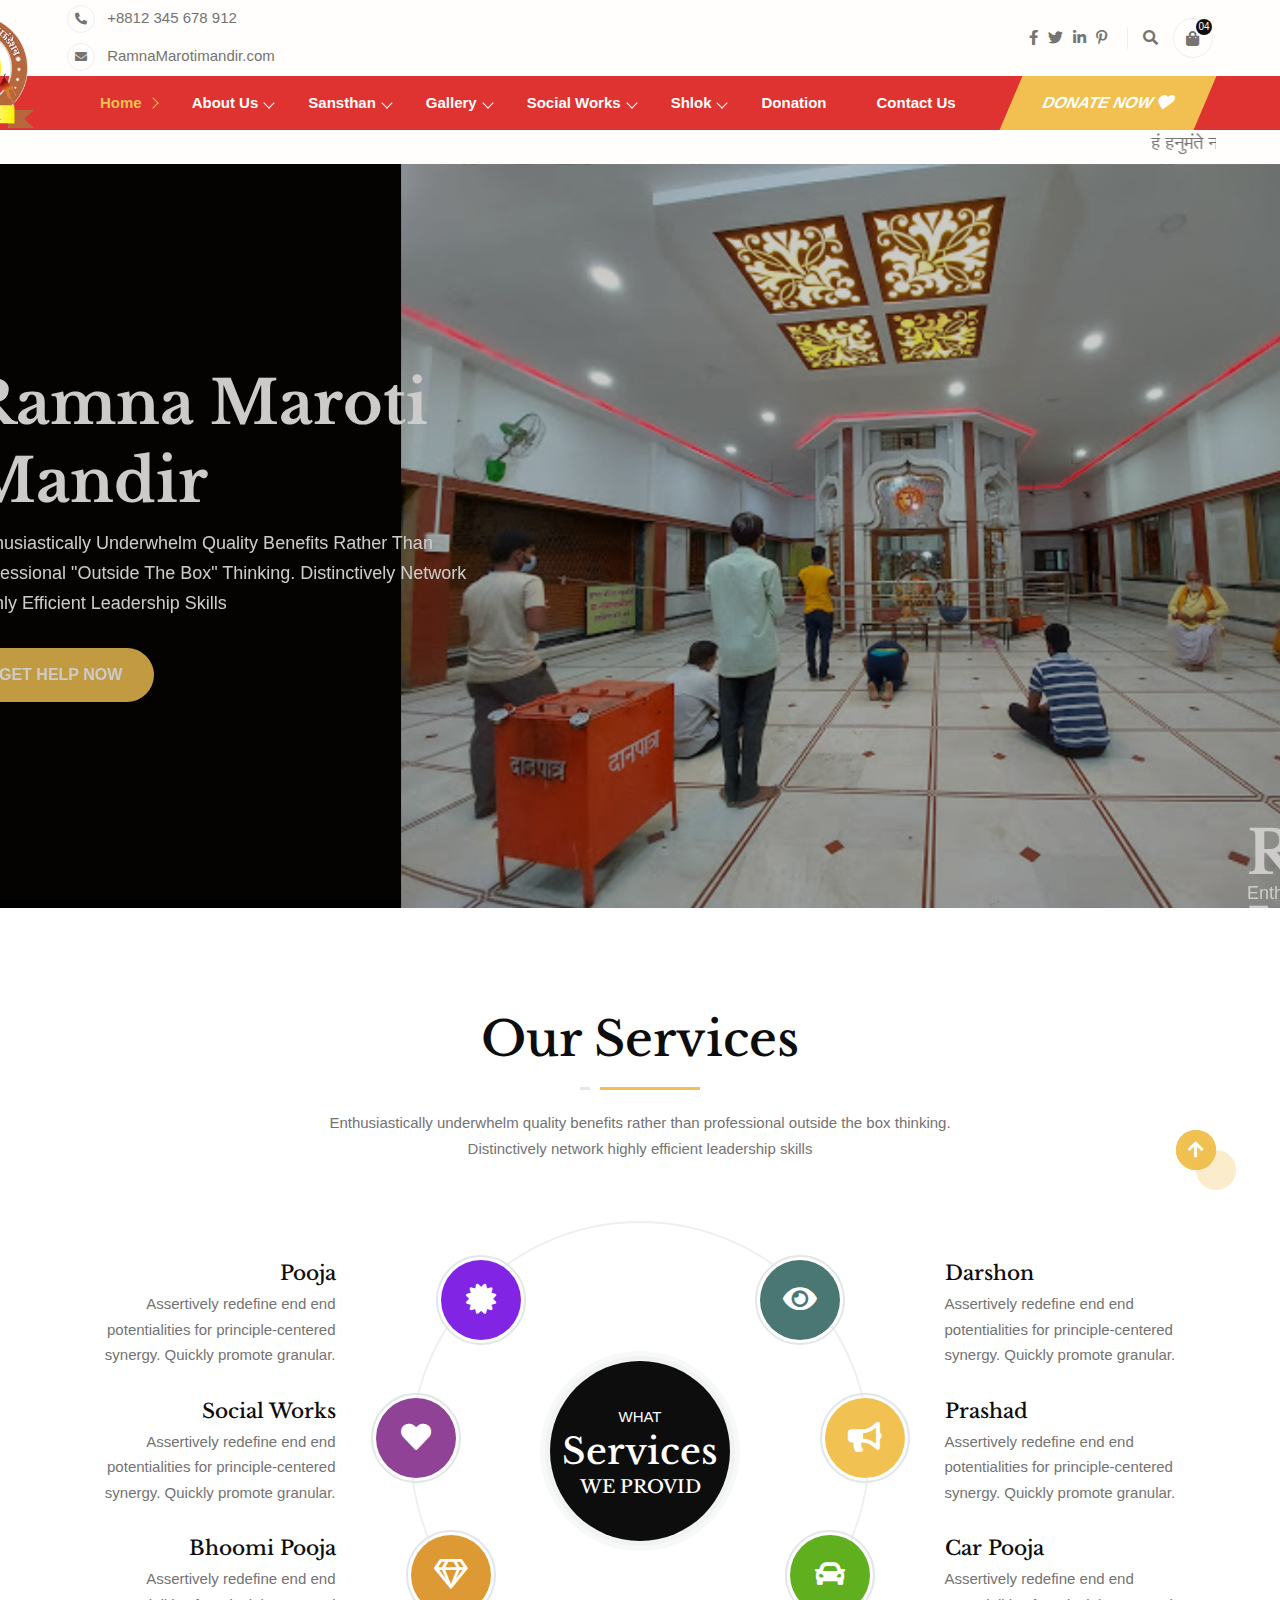
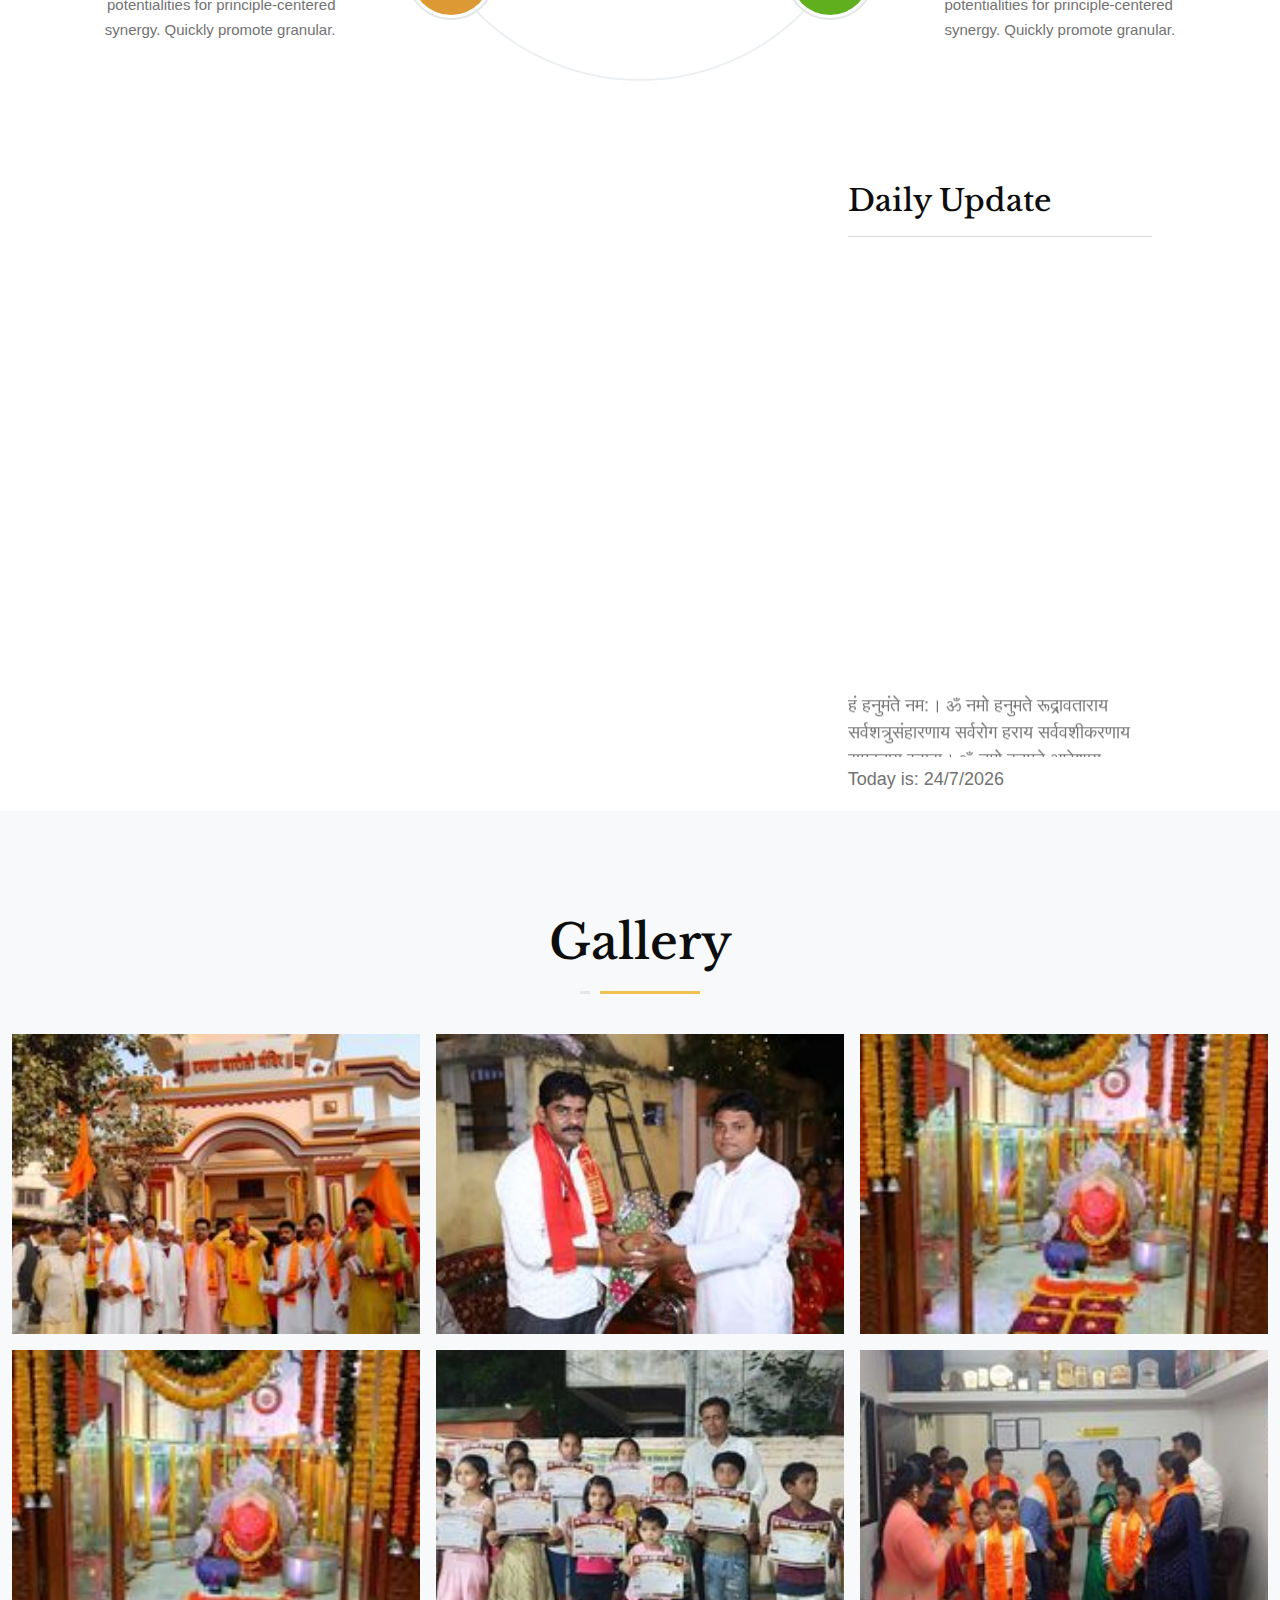
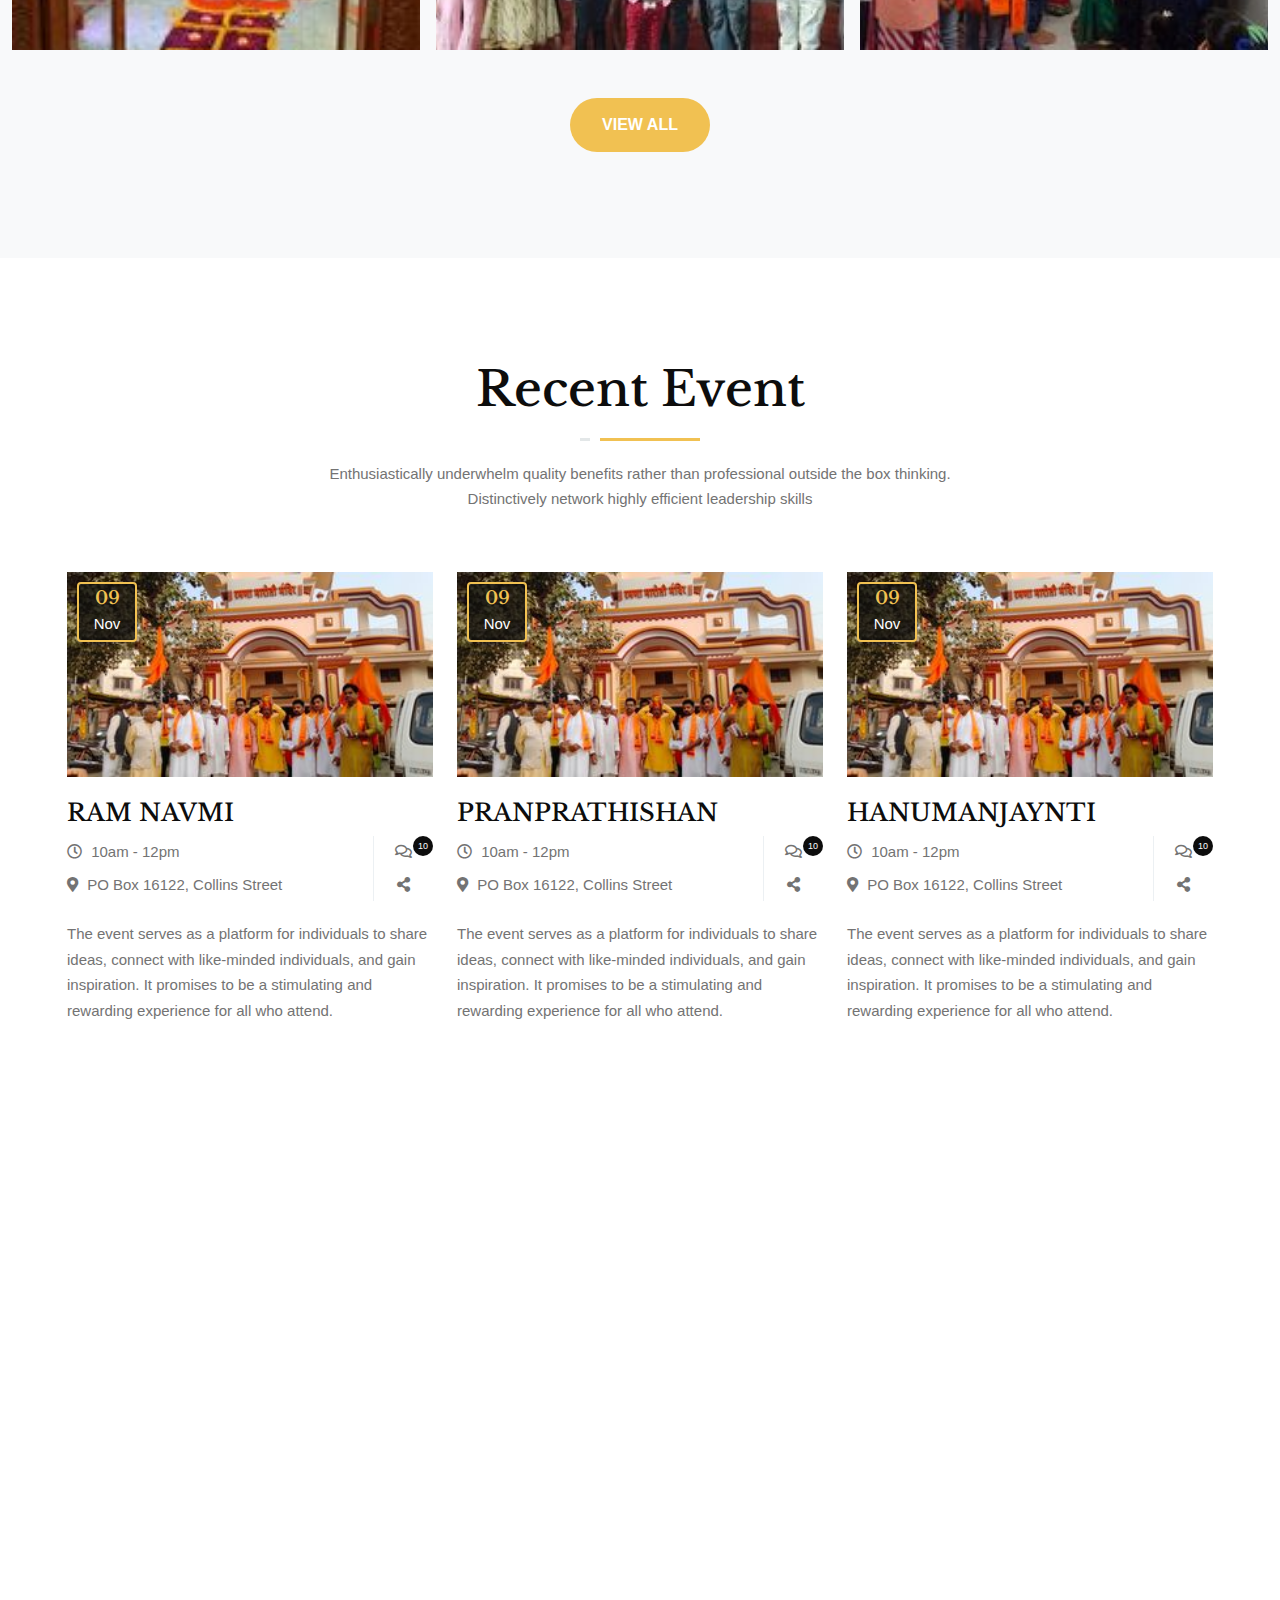
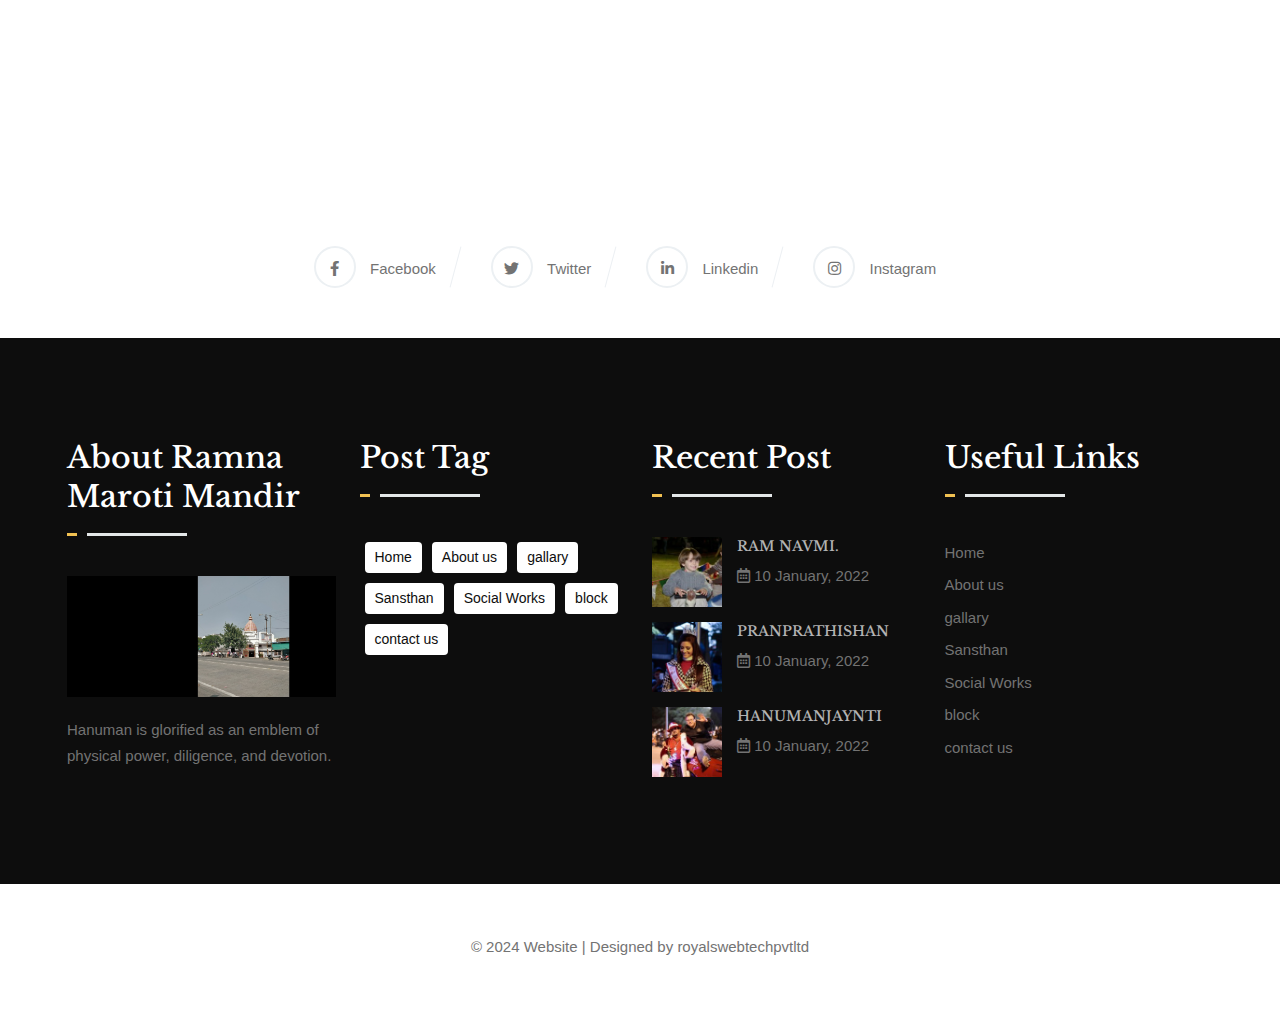
<file: ramnamaroti/ramnamaroti/index.html>
<!DOCTYPE html>
<html lang="en">


<!-- Mirrored from aminurislam.com/gullatheme/prayerzon-demo/prayerzon/index-3.html by HTTrack Website Copier/3.x [XR&CO'2014], Tue, 06 Feb 2024 08:45:32 GMT -->

<head>
    <meta charset="UTF-8">
    <meta http-equiv="X-UA-Compatible" content="IE=edge">
    <meta name="viewport" content="width=device-width, initial-scale=1.0">
    <title>RamnaMaroti</title>
    <link rel="shortcut icon" href="assets/css/favicon.png" type="image/x-icon">
    <script src="https://polyfill.io/v3/polyfill.min.js?features=default"></script>

    <link rel="stylesheet" href="assets/css/animate.css">
    <link rel="stylesheet" href="assets/css/bootstrap.min.css">
    <link rel="stylesheet" href="assets/css/all.min.css">
    <link rel="stylesheet" href="assets/css/swiper.min.css">
    <link rel="stylesheet" href="assets/css/lightcase.css">

    <!-- main css for template -->
    <link rel="stylesheet" href="assets/css/style.css">
    <style>
        /* map css */
        /* #street-view > canvas {
  filter: none !important;
}
.widget-scene-canvas{
  filter: invert(0) !important;

} */
        /* canvas {
      filter: none !important; /* Remove the filter property */
    </style>
</head>

<body>

    <!-- ================> preloader start here <================ -->
    <div class="preloader">
        <div class="preloader-inner">
            <div class="preloader-icon">
                <span></span>
                <span></span>
            </div>
        </div>
    </div>
    <!-- ================> preloader ending here <================ -->

    <!-- ================> Header Search <================ -->
    <div class="header-form">
        <div class="bg-lay">
            <div class="cross">
                <i class="fas fa-times"></i>
            </div>
        </div>
        <form class="form-container">
            <input type="text" placeholder="Input Your Search" name="name">
            <button type="submit">Search</button>
        </form>
    </div>
    <!-- ================> Header Search <================ -->

    <!-- ================> Header Cart <================ -->
    <!-- <div class="overlay"></div>
    <div class="cart-sidebar-area">
        <div class="top-content">
            <img src="assets/images/logo/02.png" alt="logo">
            <span class="side-sidebar-close-btn"><i class="fas fa-times"></i></span>
        </div>
        <div class="bottom-content">
            <div class="cart-products">
                <h4 class="title">Shopping cart</h4>
                <div class="single-product-item">
                    <div class="thumb">
                        <img src="assets/images/cart/01.jpg" alt="blackfriday">
                    </div>
                    <div class="content">
                        <h4 class="title">Color Pencil</h4>
                        <div class="price"><span class="pprice">$80.00</span> <del class="dprice">$120.00</del></div>
                        <a href="#" class="remove-cart">Remove</a>
                    </div>
                </div>
                <div class="single-product-item">
                    <div class="thumb">
                        <img src="assets/images/cart/02.jpg" alt="blackfriday">
                    </div>
                    <div class="content">
                        <h4 class="title">Water Pot</h4>
                        <div class="price"><span class="pprice">$80.00</span> <del class="dprice">$120.00</del></div>
                        <a href="#" class="remove-cart">Remove</a>
                    </div>
                </div>
                <div class="single-product-item">
                    <div class="thumb">
                        <img src="assets/images/cart/03.jpg" alt="blackfriday">
                    </div>
                    <div class="content">
                        <h4 class="title">Art Paper</h4>
                        <div class="price"><span class="pprice">$80.00</span> <del class="dprice">$120.00</del></div>
                        <a href="#" class="remove-cart">Remove</a>
                    </div>
                </div>
                <div class="single-product-item">
                    <div class="thumb">
                        <img src="assets/images/cart/04.jpg" alt="blackfriday">
                    </div>
                    <div class="content">
                        <h4 class="title">Stop Watch</h4>
                        <div class="price"><span class="pprice">$80.00</span> <del class="dprice">$120.00</del></div>
                        <a href="#" class="remove-cart">Remove</a>
                    </div>
                </div>
                <div class="single-product-item">
                    <div class="thumb">
                        <img src="assets/images/cart/05.jpg" alt="blackfriday">
                    </div>
                    <div class="content">
                        <h4 class="title">Comics Book</h4>
                        <div class="price"><span class="pprice">$80.00</span> <del class="dprice">$120.00</del></div>
                        <a href="#" class="remove-cart">Remove</a>
                    </div>
                </div>
                <div class="btn-wrapper text-center">
                    <a href="check-out.html" class="default-btn move-right"><span>Checkout</span></a>
                </div>
            </div>
        </div>
    </div> -->
    <!-- ================> Header Cart <================ -->



    <!-- ================> header section start here <================== -->
    <header class="header">
        <div class="navbar-expand-xl">
            <div class="collapse navbar-collapse" id="menubar2">
                <div class="header__top w-100">
                    <div class="container">
                        <div class="header__top-area">
                            <div class="header__top-left">
                                <ul>
                                    <li>
                                        <i class="fas fa-phone-alt"></i>
                                        +8812 345 678 912
                                    </li>
                                    <li>
                                        <i class="fas fa-envelope"></i>
                                        RamnaMarotimandir.com
                                    </li>
                                </ul>
                            </div>
                            <div class="header__top-center">
                                <div class="header__top-logo d-none d-md-block">
                                    <a href="index.html"><img
                                            src="assets/images/logo/ramnamarotilogo-removebg-preview.png"
                                            alt="logo"></a>
                                </div>
                            </div>
                            <div class="header__top-right">
                                <div class="header__top-socialsearch">
                                    <div class="header__top-social">
                                        <ul>
                                            <li><a href="#"><i class="fab fa-facebook-f"></i></a></li>
                                            <li><a href="#"><i class="fab fa-twitter"></i></a></li>
                                            <li><a href="#"><i class="fab fa-linkedin-in"></i></a></li>
                                            <li><a href="#"><i class="fab fa-pinterest-p"></i></a></li>
                                        </ul>
                                    </div>
                                    <div class="header__top-search">
                                        <ul>
                                            <li class="search__icon"><i class="fas fa-search"></i></li>
                                            <li class="cart__icon"><i class="fas fa-shopping-bag"></i><span>04</span>
                                            </li>
                                        </ul>
                                    </div>
                                    <!-- Translator Widget -->
                                    <div id="google_translate_element"></div>
                                </div>
                            </div>
                        </div>
                    </div>
                </div>
            </div>
        </div>
    </header>
    
          <!-- traslator -->
          

          <!-- traslator -->

        <div class="header__bottom">
            <div class="container">
                <div class="header__mainmenu navbar navbar-expand-xl navbar-light">
                    <div class="header__logo">
                        <a href="index.html" class="d-none d-xl-block"><img
                                src="assets/images/logo/ramnamarotilogo-removebg-preview.png" alt="logo"></a>
                        <a href="index.html" class="d-xl-none"><img
                                src="assets/images/logo/ramnamarotilogo-removebg-preview.png" alt="logo"></a>
                    </div>
                    <div class="header__bar">
                        <button class="navbar-toggler" type="button" data-bs-toggle="collapse" data-bs-target="#menubar"
                            aria-controls="menubar" aria-expanded="false" aria-label="Toggle navigation">
                            <span class="navbar-toggler-icon"></span>
                        </button>
                        <button class="navbar-toggler header__bar-info" type="button" data-bs-toggle="collapse"
                            data-bs-target="#menubar2" aria-controls="menubar2" aria-expanded="false"
                            aria-label="Toggle navigation">
                            <span class="fas fa-info"></span>
                        </button>
                    </div>

                    <div class="header__menu navbar-expand-xl">
                        <div class="collapse navbar-collapse" id="menubar">
                            <ul>
                                <li class="active">
                                    <a href="#0">Home</a>
                                    <ul>
                                        <!-- <li><a href="index-2.html">Home Page Christian</a></li>
                                        <li><a href="index-3.html">Home Page Muslim</a></li> -->
                                        <li><a href="index.html" class="active">Home </a></li>
                                    </ul>
                                </li>
                                <li>
                                    <a href="#0">About Us</a>
                                    <ul>
                                        <li><a href="AboutMandir.html">About Mandir</a></li>
                                        <li><a href="About-Hanumanji.html">About Hanumanji</a></li>
                                        <!-- <li><a href="event-single.html">Event Single</a></li> -->
                                    </ul>
                                </li>
                                <li>
                                    <a href="#0">Sansthan</a>
                                    <ul>
                                        <li><a href="RamnaMarotiMandir-trust.html">Ramna Maroti Mandir trust</a></li>
                                        <li><a href="RamnaMarotiYuva-trust.html">RamnaMaroti Yuva Foundation</a></li>
                                    </ul>
                                </li>
                                <li>
                                    <a href="#0">Gallery</a>
                                    <ul>
                                        <!-- <li><a href="gallery.html">Gallery </a></li> -->
                                        <li><a href="gallery-2.html">Photos</a></li>
                                        <li><a href="gallery-3.html">Videos</a></li>
                                    </ul>
                                </li>
                                <li>
                                    <a href="#0">Social Works</a>
                                    <ul>
                                        <li><a href="Social-Works.html">Social Works</a></li>
                                        <!-- <li><a href="sermon-single.html">Sermons Single</a></li> -->
                                    </ul>
                                </li>
                                <li>
                                    <a href="#0">Shlok </a>
                                    <ul>
                                        <li><a href="Shlok-arti.html"> Shlok </a></li>
                                        <!-- <li><a href="blog-2.html">Blog 2 Columns</a></li>
                                        <li><a href="blog-single.html">Blog Single</a></li> -->
                                    </ul>
                                </li>
                                <li>
                                    <a href="donation.html">Donation</a>
                                    <!-- <ul>
                                        <li><a href="shop.html">Shop</a></li>
                                        <li><a href="shop-single.html">Shop Single</a></li>
                                        <li><a href="cart.html">Cart Page</a></li>
                                        <li><a href="check-out.html">Check Out Page</a></li>
                                    </ul> -->
                                </li>
                                <li><a href="contact.html">Contact Us</a></li>
                            </ul>
                            <a href="donatenow.html" class="default-btn"><span>Donate Now <i
                                        class="fas fa-heart"></i></span></a>
                        </div>
                    </div>
                </div>
            </div>
        </div>
        
    </header>
    
    <!-- ================> header section end here <================== -->


    <!-- ================> Banner section start here <================== -->
    <div class="banner__slider banner-style3 overflow-hidden">
      <div style="text-align: right; display: flex;">
        <div style="width: 5%;">

        </div>
        <div style=" width: 90%;">
            <marquee behavior="section__header" direction="service__left">हं हनुमंते नम:। ॐ नमो हनुमते रूद्रावताराय
                सर्वशत्रुसंहारणाय सर्वरोग हराय सर्ववशीकरणाय रामदूताय स्वाहा। ॐ नमो हनुमते आवेशाय आवेशाय स्वाहा। ॐ महाबलाय
                वीराय चिरंजिवीन उद्दते</marquee>
           </div>
      </div>
        
    
        <div class="swiper-wrapper">
            <div class="swiper-slide">
                <div class="banner" style="background-image: url(assets/images/banner/ramnamarotibg2.png);">
                    <div class="container">
                        <div class="banner__content">
                            <h2 class="text-white">Ramna Maroti Mandir</h2>
                            <p class="text-white">Enthusiastically underwhelm quality benefits rather than professional
                                "outside the box" thinking. Distinctively network highly efficient leadership skills</p>
                            <a href="#" class="default-btn move-right"><span>GET HELP NOW</span></a>
                        </div>
                    </div>
                </div>
            </div>
            <div class="swiper-slide">
                <div class="banner" style="background-image: url(assets/images/banner/ramnamarotibg2.png);">
                    <div class="container">
                        <div class="banner__content">
                            <h2 class="text-white">Ramna Maroti Mandir</h2>
                            <p class="text-white">Enthusiastically underwhelm quality benefits rather than professional
                                "outside the box" thinking. Distinctively network highly efficient leadership skills</p>
                            <a href="#" class="default-btn move-right"><span>GET HELP NOW</span></a>
                        </div>
                    </div>
                </div>
            </div>
            <div class="swiper-slide">
                <div class="banner" style="background-image: url(assets/images/banner/ramnamarotibg2.png);">
                    <div class="container">
                        <div class="banner__content">
                            <h2 class="text-white">Ramna Maroti Mandir</h2>
                            <p class="text-white">Enthusiastically underwhelm quality benefits rather than professional
                                "outside the box" thinking. Distinctively network highly efficient leadership skills</p>
                            <a href="#" class="default-btn move-right"><span>GET HELP NOW</span></a>
                        </div>
                    </div>
                </div>
            </div>
        </div>
    </div>

    <!-- ================> Banner section end here <================== -->

    <!-- ================> Event Time section start here <================== -->
    <!-- <div class="eventtime">
        <div class="container">
            <div class="eventtime__area">
                <div class="eventtime__left">
                    <h2>Upcoming Event</h2>
                </div>
                <div class="eventtime__center">
                    <ul class="countdown count-down" data-date="Nove 09, 2022 21:14:01">
                        <li class="clock-item">
                            <span class="count-number days">56</span>
                            <p class="count-text">Days</p>
                        </li>
    
                        <li class="clock-item">
                            <span class="count-number hours">16</span>
                            <p class="count-text">Hours</p>
                        </li>
    
                        <li class="clock-item">
                            <span class="count-number minutes">25</span>
                            <p class="count-text">Minutes</p>
                        </li>
    
                        <li class="clock-item">
                            <span class="count-number seconds">19</span>
                            <p class="count-text">Seconds</p>
                        </li>
                    </ul>
                </div>
                <div class="eventtime__right">
                    <a href="#" class="default-btn move-right"><span>ALL EVENTS</span></a>
                </div>
            </div>
        </div>
    </div> -->
    <!-- ================> Event Time section end here <================== -->


    <!-- ================> Service section start here <================== -->
    <div class="service padding--top padding--bottom">
        <div class="container">
            <div class="section__header text-center">
                <h2>Our Services</h2>
                <p>Enthusiastically underwhelm quality benefits rather than professional outside the box thinking.
                    Distinctively network highly efficient leadership skills</p>
            </div>
            <div class="section__wrapper">
                <div class="row g-4 align-items-center">
                    <div class="col-lg-3 col-12">
                        <div class="service__left">
                            <div class="service__item">
                                <div class="service__inner">
                                    <div class="service__icon">
                                        <i class="fas fa-certificate"></i>
                                    </div>
                                    <div class="service__content">
                                        <h5>Pooja</h5>
                                        <p>Assertively redefine end end potentialities for principle-centered synergy.
                                            Quickly promote granular.</p>
                                    </div>
                                </div>
                            </div>
                            <div class="service__item">
                                <div class="service__inner">
                                    <div class="service__icon">
                                        <i class="fas fa-heart"></i>
                                    </div>
                                    <div class="service__content">
                                        <h5>Social Works</h5>
                                        <p>Assertively redefine end end potentialities for principle-centered synergy.
                                            Quickly promote granular.</p>
                                    </div>
                                </div>
                            </div>
                            <div class="service__item">
                                <div class="service__inner">
                                    <div class="service__icon">
                                        <i class="far fa-gem"></i>
                                    </div>
                                    <div class="service__content">
                                        <h5>Bhoomi Pooja</h5>
                                        <p>Assertively redefine end end potentialities for principle-centered synergy.
                                            Quickly promote granular.</p>
                                    </div>
                                </div>
                            </div>
                        </div>
                    </div>
                    <div class="col-lg-6 col-12">
                        <div class="service__center">
                            <div class="service__text">
                                <p>WHAT</p>
                                <h3>Services</h3>
                                <h6>WE PROVID</h6>
                            </div>
                        </div>
                    </div>
                    <div class="col-lg-3 col-12">
                        <div class="service__right">
                            <div class="service__item">
                                <div class="service__inner">
                                    <div class="service__icon">
                                        <i class="fas fa-eye"></i>
                                    </div>
                                    <div class="service__content">
                                        <h5>Darshon</h5>
                                        <p>Assertively redefine end end potentialities for principle-centered synergy.
                                            Quickly promote granular.</p>
                                    </div>
                                </div>
                            </div>
                            <div class="service__item">
                                <div class="service__inner">
                                    <div class="service__icon">
                                        <i class="fas fa-bullhorn"></i>
                                    </div>
                                    <div class="service__content">
                                        <h5>Prashad</h5>
                                        <p>Assertively redefine end end potentialities for principle-centered synergy.
                                            Quickly promote granular.</p>
                                    </div>
                                </div>
                            </div>
                            <div class="service__item">
                                <div class="service__inner">
                                    <div class="service__icon">
                                        <i class="fas fa-car"></i>
                                    </div>
                                    <div class="service__content">
                                        <h5>Car Pooja</h5>
                                        <p>Assertively redefine end end potentialities for principle-centered synergy.
                                            Quickly promote granular.</p>
                                    </div>
                                </div>
                            </div>
                        </div>
                    </div>
                </div>
            </div>
        </div>
    </div>
    <!-- ================> Service section end here <================== -->

    <div style="display: flex; max-width: 80%; margin: 0 auto; height: 70dvh; gap: 10px;">
    <div style="flex: 70%;  height: inherit; ">
        <!-- <div class="video"> -->
            <!-- <iframe style="width: 100%; height: inherit;" src="https://youtu.be/AETFvQonfV8?si=FJHOOput-YZ2T1fA" frameborder="0" allowfullscreen></iframe>
             -->
             <iframe style="width: 100%; height: inherit;" src="https://www.youtube.com/embed/AETFvQonfV8" frameborder="0" allowfullscreen></iframe>
          <!-- </div> -->
        

    </div>
    <div style="flex: 30%;  height: inherit;">
        <h4>Daily Update</h4> <hr>
       <div style="height: 100%;">
        <marquee  style=" height: 80%;"  direction="up">
            हं हनुमंते नम:। ॐ नमो हनुमते रूद्रावताराय सर्वशत्रुसंहारणाय सर्वरोग हराय सर्ववशीकरणाय रामदूताय स्वाहा। ॐ नमो हनुमते आवेशाय आवेशाय स्वाहा। ॐ महाबलाय वीराय चिरंजिवीन उद्दते
            </marquee>
            <p id="currentDate"></p>
       </div>
        
    </div>

    </div>
    
    
    
    
    <!-- ================> gallery section start here <================== -->
    <div class="gallery padding--top padding--bottom bg-light">
        <div class="container-fluid">
            <div class="section__header text-center">
                <h2>Gallery</h2>
            </div>
            <div class="section__wrapper">
                <div class="gallery__filter">
                    <!-- <ul>
                        <li data-filter="*" class="active">All</li>
                        <li data-filter=".cate-1">Christmas</li>
                        <li data-filter=".cate-2">Corpus Christi</li>
                        <li data-filter=".cate-3">Holy Innocents</li>
                        <li data-filter=".cate-4">Lammas</li>
                    </ul> -->
                </div>
                <div class="row g-3 grid">
                    <div class="col-lg-4 col-sm-6 col-12 cate-1">
                        <div class="gallery__item">
                            <div class="gallery__inner">
                                <div class="gallery__thumb">
                                    <img src="assets/images/gallery/home-3/gallary1.jpg" alt="gallery-thumb" class="w-100">
                                </div>
                                <div class="gallery__content text-center">
                                    <a href="assets/images/gallery/home-3/gallary1.jpg" data-rel="lightcase" class="gallery__icon"><i
                                            class="fas fa-plus"></i></a>
                                </div>
                            </div>
                        </div>
                    </div>
                    <div class="col-lg-4 col-sm-6 col-12 cate-2">
                        <div class="gallery__item">
                            <div class="gallery__inner">
                                <div class="gallery__thumb">
                                    <img src="assets/images/gallery/home-3/gallary2.jpg" alt="gallery-thumb" class="w-100">
                                </div>
                                <div class="gallery__content text-center">
                                    <a href="assets/images/gallery/home-3/gallary2.jpg" data-rel="lightcase" class="gallery__icon"><i
                                            class="fas fa-plus"></i></a>
                                </div>
                            </div>
                        </div>
                    </div>
                    <div class="col-lg-4 col-sm-6 col-12 cate-3">
                        <div class="gallery__item">
                            <div class="gallery__inner">
                                <div class="gallery__thumb">
                                    <img src="assets/images/gallery/home-3/gallary3.jpg" alt="gallery-thumb" class="w-100">
                                </div>
                                <div class="gallery__content text-center">
                                    <a href="assets/images/gallery/home-3/gallary3.jpg" data-rel="lightcase" class="gallery__icon"><i
                                            class="fas fa-plus"></i></a>
                                </div>
                            </div>
                        </div>
                    </div>
                    <div class="col-lg-4 col-sm-6 col-12 cate-4 cate-1">
                        <div class="gallery__item">
                            <div class="gallery__inner">
                                <div class="gallery__thumb">
                                    <img src="assets/images/gallery/home-3/gallary3.jpg" alt="gallery-thumb" class="w-100">
                                </div>
                                <div class="gallery__content text-center">
                                    <a href="assets/images/gallery/home-3/gallary3.jpg" data-rel="lightcase" class="gallery__icon"><i
                                            class="fas fa-plus"></i></a>
                                </div>
                            </div>
                        </div>
                    </div>
                    <div class="col-lg-4 col-sm-6 col-12 cate-3">
                        <div class="gallery__item">
                            <div class="gallery__inner">
                                <div class="gallery__thumb">
                                    <img src="assets/images/gallery/home-3/gallary4.jpg" alt="gallery-thumb" class="w-100">
                                </div>
                                <div class="gallery__content text-center">
                                    <a href="assets/images/gallery/home-3/gallary4.jpg" data-rel="lightcase" class="gallery__icon"><i
                                            class="fas fa-plus"></i></a>
                                </div>
                            </div>
                        </div>
                    </div>
                    <div class="col-lg-4 col-sm-6 col-12 cate-2 cate-4">
                        <div class="gallery__item">
                            <div class="gallery__inner">
                                <div class="gallery__thumb">
                                    <img src="assets/images/gallery/home-3/gallary5.jpg" alt="gallery-thumb" class="w-100">
                                </div>
                                <div class="gallery__content text-center">
                                    <a href="assets/images/gallery/home-3/gallary5.jpg" data-rel="lightcase" class="gallery__icon"><i
                                            class="fas fa-plus"></i></a>
                                </div>
                            </div>
                        </div>
                    </div>
                    <!-- <div class="col-lg-4 col-sm-6 col-12 cate-1 cate-3">
                        <div class="gallery__item">
                            <div class="gallery__inner">
                                <div class="gallery__thumb">
                                    <img src="assets/images/gallery/07.jpg" alt="gallery-thumb" class="w-100">
                                </div>
                                <div class="gallery__content text-center">
                                    <a href="assets/images/gallery/07.jpg" data-rel="lightcase" class="gallery__icon"><i
                                            class="fas fa-plus"></i></a>
                                </div>
                            </div>
                        </div>
                    </div> -->
                    <!-- <div class="col-lg-4 col-sm-6 col-12 cate-2">
                        <div class="gallery__item">
                            <div class="gallery__inner">
                                <div class="gallery__thumb">
                                    <img src="assets/images/gallery/08.jpg" alt="gallery-thumb" class="w-100">
                                </div>
                                <div class="gallery__content text-center">
                                    <a href="assets/images/gallery/08.jpg" data-rel="lightcase" class="gallery__icon"><i
                                            class="fas fa-plus"></i></a>
                                </div>
                            </div>
                        </div>
                    </div> -->
                    <!-- <div class="col-lg-4 col-sm-6 col-12 cate-1">
                        <div class="gallery__item">
                            <div class="gallery__inner">
                                <div class="gallery__thumb">
                                    <img src="assets/images/gallery/09.jpg" alt="gallery-thumb" class="w-100">
                                </div>
                                <div class="gallery__content text-center">
                                    <a href="assets/images/gallery/09.jpg" data-rel="lightcase" class="gallery__icon"><i
                                            class="fas fa-plus"></i></a>
                                </div>
                            </div>
                        </div>
                    </div> -->
                </div>
                <div class="text-center mt-5">
                    <a href="gallery-2.html" class="default-btn move-right"><span>View All</span></a>
                </div>
            </div>
        </div>
    </div>
    <!-- ================> gallery section end here <================== -->


    <!-- ================> Event section start here <================== -->
    <div class="event padding--top padding--bottom">
        <div class="container">
            <div class="section__header text-center">
                <h2>Recent Event</h2>
                <p>Enthusiastically underwhelm quality benefits rather than professional outside the box thinking.
                    Distinctively network highly efficient leadership skills</p>
            </div>
            <div class="section__wrapper">
                <div class="row g-4 justify-content-center">
                    <div class="col-lg-4 col-sm-6 col-12">
                        <div class="event__item">
                            <div class="event__inner">
                                <div class="event__thumb">
                                    <a href="event-single.html"><img src="assets/images/gallery/home-3/gallary1.jpg"
                                            alt="event thumb"></a>
                                    <div class="event__thumb-date">
                                        <h6>09</h6>
                                        <p>Nov</p>
                                    </div>
                                </div>
                                <div class="event__content">
                                    <a href="event-single.html">
                                        <h5>RAM NAVMI</h5>
                                    </a>
                                    <div class="event__metapost">
                                        <ul class="event__metapost-info">
                                            <li><i class="far fa-clock"></i> 10am - 12pm</li>
                                            <li><i class="fas fa-map-marker-alt"></i> PO Box 16122, Collins Street</li>
                                        </ul>
                                        <ul class="event__metapost-comentshare">
                                            <li class="event__metapost-coment">
                                                <i class="far fa-comments"></i>
                                                <a href="#" class="event__metapost-count">10</a>
                                            </li>
                                            <li class="event__metapost-share">
                                                <i class="fas fa-share-alt"></i>
                                                <ul>
                                                    <li><a href="#"><i class="fab fa-facebook-f"></i></a></li>
                                                    <li><a href="#"><i class="fab fa-twitter"></i></a></li>
                                                    <li><a href="#"><i class="fab fa-linkedin-in"></i></a></li>
                                                    <li><a href="#"><i class="fab fa-dribbble"></i></a></li>
                                                </ul>
                                            </li>
                                        </ul>
                                    </div>
                                    <p> The event serves as a platform for individuals to share ideas, connect with
                                        like-minded individuals, and gain inspiration. It promises to be a stimulating
                                        and rewarding experience for all who attend.</p>
                                </div>
                            </div>
                        </div>
                    </div>
                    <div class="col-lg-4 col-sm-6 col-12">
                        <div class="event__item">
                            <div class="event__inner">
                                <div class="event__thumb">
                                    <a href="event-single.html"><img src="assets/images/gallery/home-3/gallary1.jpg"
                                            alt="event thumb"></a>
                                    <div class="event__thumb-date">
                                        <h6>09</h6>
                                        <p>Nov</p>
                                    </div>
                                </div>
                                <div class="event__content">
                                    <a href="event-single.html">
                                        <h5> PRANPRATHISHAN</h5>
                                    </a>
                                    <div class="event__metapost">
                                        <ul class="event__metapost-info">
                                            <li><i class="far fa-clock"></i> 10am - 12pm</li>
                                            <li><i class="fas fa-map-marker-alt"></i> PO Box 16122, Collins Street</li>
                                        </ul>
                                        <ul class="event__metapost-comentshare">
                                            <li class="event__metapost-coment">
                                                <i class="far fa-comments"></i>
                                                <a href="#" class="event__metapost-count">10</a>
                                            </li>
                                            <li class="event__metapost-share">
                                                <i class="fas fa-share-alt"></i>
                                                <ul>
                                                    <li><a href="#"><i class="fab fa-facebook-f"></i></a></li>
                                                    <li><a href="#"><i class="fab fa-twitter"></i></a></li>
                                                    <li><a href="#"><i class="fab fa-linkedin-in"></i></a></li>
                                                    <li><a href="#"><i class="fab fa-dribbble"></i></a></li>
                                                </ul>
                                            </li>
                                        </ul>
                                    </div>
                                    <p> The event serves as a platform for individuals to share ideas, connect with
                                        like-minded individuals, and gain inspiration. It promises to be a stimulating
                                        and rewarding experience for all who attend.</p>
                                </div>
                            </div>
                        </div>
                    </div>
                    <div class="col-lg-4 col-sm-6 col-12">
                        <div class="event__item">
                            <div class="event__inner">
                                <div class="event__thumb">
                                    <a href="event-single.html"><img src="assets/images/gallery/home-3/gallary1.jpg"
                                            alt="event thumb"></a>
                                    <div class="event__thumb-date">
                                        <h6>09</h6>
                                        <p>Nov</p>
                                    </div>
                                </div>
                                <div class="event__content">
                                    <a href="event-single.html">
                                        <h5>HANUMANJAYNTI</h5>
                                    </a>
                                    <div class="event__metapost">
                                        <ul class="event__metapost-info">
                                            <li><i class="far fa-clock"></i> 10am - 12pm</li>
                                            <li><i class="fas fa-map-marker-alt"></i> PO Box 16122, Collins Street</li>
                                        </ul>
                                        <ul class="event__metapost-comentshare">
                                            <li class="event__metapost-coment">
                                                <i class="far fa-comments"></i>
                                                <a href="#" class="event__metapost-count">10</a>
                                            </li>
                                            <li class="event__metapost-share">
                                                <i class="fas fa-share-alt"></i>
                                                <ul>
                                                    <li><a href="#"><i class="fab fa-facebook-f"></i></a></li>
                                                    <li><a href="#"><i class="fab fa-twitter"></i></a></li>
                                                    <li><a href="#"><i class="fab fa-linkedin-in"></i></a></li>
                                                    <li><a href="#"><i class="fab fa-dribbble"></i></a></li>
                                                </ul>
                                            </li>
                                        </ul>
                                    </div>
                                    <p> The event serves as a platform for individuals to share ideas, connect with
                                        like-minded individuals, and gain inspiration. It promises to be a stimulating
                                        and rewarding experience for all who attend.</p>
                                </div>
                            </div>
                        </div>
                    </div>
                </div>
            </div>
        </div>
    </div>
    <!-- ================> Event section end here <================== -->


    <!-- ================> Shedule section start here <================== -->
    <!-- <div class="shedule padding--top padding--bottom bg-img"
        style="background: url(assets/images/bg-img/07.jpg) rgba(0,0,0,.4);">
        <div class="container">
            <div class="row g-4">
                <div class="col-xl-4 col-12">
                    <div class="section__header mb-xl-0 text-white">
                        <h2 class="text-white">Festival Schedule</h2>
                        <p>Dramatically strategize economically sound action items for e-business niches. Quickly
                            re-engineer 24/365 potentialities before.</p>
                        <p class="mb-0">Holisticly extend sticky partnerships and cross functional markets.
                            Monotonectally.</p>
                    </div>
                </div>
                <div class="col-xl-8 col-12">
                    <div class="section__wrapper">
                        <div class="shedule__top">
                            <div class="shedule__item">
                                <div class="shedule__inner">
                                    <div class="shedule__content">
                                        <div class="shedule__left">
                                            <div class="shedule__title">
                                                <h6>Christmas</h6>
                                                <p>26 June at 6:30 am</p>
                                            </div>
                                        </div>
                                        <div class="shedule__right">
                                            <div class="shedule__time">
                                                <ul class="countdown count-down" data-date="Nove 14, 2022 21:14:01">
                                                    <li class="clock-item">
                                                        <span class="count-number days">56</span>
                                                        <p class="count-text">Days</p>
                                                    </li>

                                                    <li class="clock-item">
                                                        <span class="count-number hours">16</span>
                                                        <p class="count-text">Hours</p>
                                                    </li>
                                                    <li class="clock-item">
                                                        <span class="count-number minutes">25</span>
                                                        <p class="count-text">Minutes</p>
                                                    </li>

                                                    <li class="clock-item">
                                                        <span class="count-number seconds">19</span>
                                                        <p class="count-text">Seconds</p>
                                                    </li>
                                                </ul>
                                            </div>
                                        </div>
                                    </div>
                                </div>
                            </div>
                            <div class="shedule__item">
                                <div class="shedule__inner">
                                    <div class="shedule__content">
                                        <div class="shedule__left">
                                            <div class="shedule__title">
                                                <h6>Holy Cross Day</h6>
                                                <p>26 June at 6:30 am</p>
                                            </div>
                                        </div>
                                        <div class="shedule__right">
                                            <div class="shedule__time">
                                                <ul class="countdown count-down" data-date="Nove 13, 2022 21:14:01">
                                                    <li class="clock-item">
                                                        <span class="count-number days">56</span>
                                                        <p class="count-text">Days</p>
                                                    </li>

                                                    <li class="clock-item">
                                                        <span class="count-number hours">16</span>
                                                        <p class="count-text">Hours</p>
                                                    </li>
                                                    <li class="clock-item">
                                                        <span class="count-number minutes">25</span>
                                                        <p class="count-text">Minutes</p>
                                                    </li>

                                                    <li class="clock-item">
                                                        <span class="count-number seconds">19</span>
                                                        <p class="count-text">Seconds</p>
                                                    </li>
                                                </ul>
                                            </div>
                                        </div>
                                    </div>
                                </div>
                            </div>
                            <div class="shedule__item">
                                <div class="shedule__inner">
                                    <div class="shedule__content">
                                        <div class="shedule__left">
                                            <div class="shedule__title">
                                                <h6>ST. Patrick Day</h6>
                                                <p>26 June at 6:30 am</p>
                                            </div>
                                        </div>
                                        <div class="shedule__right">
                                            <div class="shedule__time">
                                                <ul class="countdown count-down" data-date="Nove 12, 2022 21:14:01">
                                                    <li class="clock-item">
                                                        <span class="count-number days">56</span>
                                                        <p class="count-text">Days</p>
                                                    </li>

                                                    <li class="clock-item">
                                                        <span class="count-number hours">16</span>
                                                        <p class="count-text">Hours</p>
                                                    </li>
                                                    <li class="clock-item">
                                                        <span class="count-number minutes">25</span>
                                                        <p class="count-text">Minutes</p>
                                                    </li>

                                                    <li class="clock-item">
                                                        <span class="count-number seconds">19</span>
                                                        <p class="count-text">Seconds</p>
                                                    </li>
                                                </ul>
                                            </div>
                                        </div>
                                    </div>
                                </div>
                            </div>
                            <div class="shedule__item">
                                <div class="shedule__inner">
                                    <div class="shedule__content">
                                        <div class="shedule__left">
                                            <div class="shedule__title">
                                                <h6>Candlemas</h6>
                                                <p>26 June at 6:30 am</p>
                                            </div>
                                        </div>
                                        <div class="shedule__right">
                                            <div class="shedule__time">
                                                <ul class="countdown count-down" data-date="Nove 11, 2022 21:14:01">
                                                    <li class="clock-item">
                                                        <span class="count-number days">56</span>
                                                        <p class="count-text">Days</p>
                                                    </li>

                                                    <li class="clock-item">
                                                        <span class="count-number hours">16</span>
                                                        <p class="count-text">Hours</p>
                                                    </li>
                                                    <li class="clock-item">
                                                        <span class="count-number minutes">25</span>
                                                        <p class="count-text">Minutes</p>
                                                    </li>

                                                    <li class="clock-item">
                                                        <span class="count-number seconds">19</span>
                                                        <p class="count-text">Seconds</p>
                                                    </li>
                                                </ul>
                                            </div>
                                        </div>
                                    </div>
                                </div>
                            </div>
                            <div class="shedule__item">
                                <div class="shedule__inner">
                                    <div class="shedule__content">
                                        <div class="shedule__left">
                                            <div class="shedule__title">
                                                <h6>Christmas Eve</h6>
                                                <p>26 June at 6:30 am</p>
                                            </div>
                                        </div>
                                        <div class="shedule__right">
                                            <div class="shedule__time">
                                                <ul class="countdown count-down" data-date="Nove 10, 2022 21:14:01">
                                                    <li class="clock-item">
                                                        <span class="count-number days">56</span>
                                                        <p class="count-text">Days</p>
                                                    </li>

                                                    <li class="clock-item">
                                                        <span class="count-number hours">16</span>
                                                        <p class="count-text">Hours</p>
                                                    </li>
                                                    <li class="clock-item">
                                                        <span class="count-number minutes">25</span>
                                                        <p class="count-text">Minutes</p>
                                                    </li>

                                                    <li class="clock-item">
                                                        <span class="count-number seconds">19</span>
                                                        <p class="count-text">Seconds</p>
                                                    </li>
                                                </ul>
                                            </div>
                                        </div>
                                    </div>
                                </div>
                            </div>
                            <div class="shedule__item">
                                <div class="shedule__inner">
                                    <div class="shedule__content">
                                        <div class="shedule__left">
                                            <div class="shedule__title">
                                                <h6>Ascension Jes</h6>
                                                <p>26 June at 6:30 am</p>
                                            </div>
                                        </div>
                                        <div class="shedule__right">
                                            <div class="shedule__time">
                                                <ul class="countdown count-down" data-date="Nove 09, 2022 21:14:01">
                                                    <li class="clock-item">
                                                        <span class="count-number days">56</span>
                                                        <p class="count-text">Days</p>
                                                    </li>

                                                    <li class="clock-item">
                                                        <span class="count-number hours">16</span>
                                                        <p class="count-text">Hours</p>
                                                    </li>
                                                    <li class="clock-item">
                                                        <span class="count-number minutes">25</span>
                                                        <p class="count-text">Minutes</p>
                                                    </li>

                                                    <li class="clock-item">
                                                        <span class="count-number seconds">19</span>
                                                        <p class="count-text">Seconds</p>
                                                    </li>
                                                </ul>
                                            </div>
                                        </div>
                                    </div>
                                </div>
                            </div>
                        </div>
                        <div class="shedule__bottom">
                            <div class="shedule__sunrise">
                                <div class="shedule__sunrise-item">
                                    <div class="shedule__sunrise-inner">
                                        <div class="shedule__sunrise-thumb">
                                            <img src="assets/images/shedule/sun.png" alt="event sunrise">
                                        </div>
                                        <div class="shedule__sunrise-content">
                                            <h3>Sunrise</h3>
                                            <p>5.10 AM</p>
                                        </div>
                                    </div>
                                </div>
                                <div class="shedule__sunrise-item">
                                    <div class="shedule__sunrise-inner">
                                        <div class="shedule__sunrise-thumb">
                                            <img src="assets/images/shedule/sun2.png" alt="event sunrise">
                                        </div>
                                        <div class="shedule__sunrise-content">
                                            <h3>Sunset</h3>
                                            <p>5.10 AM</p>
                                        </div>
                                    </div>
                                </div>
                            </div>
                        </div>
                    </div>
                </div>
            </div>
        </div>
    </div> -->
    <!-- ================> Shedule section end here <================== -->


    <!-- ================> Sermon section start here <================== -->
    <!-- <div class="sermon padding--top padding--bottom bg-light">
        <div class="container">
            <div class="section__header text-center">
                <h2>Latest Sermons</h2>
                <p>Proin Eget Tortor Risus. Cras ultricies ligula sed magna dictum porta. Vivamus suscipit tortor eget
                    felis porttitor volutpat.</p>
            </div>
            <div class="section__wrapper">
                <div class="row g-4">
                    <div class="col-lg-6 col-12">
                        <div class="sermon__item">
                            <div class="sermon__inner">
                                <div class="sermon__thumb">
                                    <img src="assets/images/sermon/01.jpg" alt="sermon thumb">
                                </div>
                                <div class="sermon__content">
                                    <a href="sermon-single.html">
                                        <h6>Lorem ipsum dolor sit amet, consectetur adipisicing</h6>
                                    </a>
                                    <ul class="sermon__content-metapost">
                                        <li><i class="far fa-calendar"></i> 10 Jan 2022</li>
                                        <li><i class="fas fa-user"></i> Admin</li>
                                    </ul>
                                    <ul class="sermon__content-social">
                                        <li><a href="#"><i class="fas fa-video"></i></a></li>
                                        <li><a href="#"><i class="fas fa-headphones-alt"></i></a></li>
                                        <li><a href="#"><i class="fas fa-file-alt"></i></a></li>
                                        <li><a href="#"><i class="fas fa-image"></i></a></li>
                                    </ul>
                                </div>
                            </div>
                        </div>
                    </div>
                    <div class="col-lg-6 col-12">
                        <div class="sermon__item">
                            <div class="sermon__inner">
                                <div class="sermon__thumb">
                                    <img src="assets/images/sermon/02.jpg" alt="sermon thumb">
                                </div>
                                <div class="sermon__content">
                                    <a href="sermon-single.html">
                                        <h6>Seamlessly embrace distributed portals whereas maintainable platforms.</h6>
                                    </a>
                                    <ul class="sermon__content-metapost">
                                        <li><i class="far fa-calendar"></i> 10 Jan 2022</li>
                                        <li><i class="fas fa-user"></i> Admin</li>
                                    </ul>
                                    <ul class="sermon__content-social">
                                        <li><a href="#"><i class="fas fa-video"></i></a></li>
                                        <li><a href="#"><i class="fas fa-headphones-alt"></i></a></li>
                                        <li><a href="#"><i class="fas fa-file-alt"></i></a></li>
                                        <li><a href="#"><i class="fas fa-image"></i></a></li>
                                    </ul>
                                </div>
                            </div>
                        </div>
                    </div>
                    <div class="col-lg-6 col-12">
                        <div class="sermon__item">
                            <div class="sermon__inner">
                                <div class="sermon__thumb">
                                    <img src="assets/images/sermon/03.jpg" alt="sermon thumb">
                                </div>
                                <div class="sermon__content">
                                    <a href="sermon-single.html">
                                        <h6>Embrace Seamlessly distributed portals whereas maintainable.</h6>
                                    </a>
                                    <ul class="sermon__content-metapost">
                                        <li><i class="far fa-calendar"></i> 10 Jan 2022</li>
                                        <li><i class="fas fa-user"></i> Admin</li>
                                    </ul>
                                    <ul class="sermon__content-social">
                                        <li><a href="#"><i class="fas fa-video"></i></a></li>
                                        <li><a href="#"><i class="fas fa-headphones-alt"></i></a></li>
                                        <li><a href="#"><i class="fas fa-file-alt"></i></a></li>
                                        <li><a href="#"><i class="fas fa-image"></i></a></li>
                                    </ul>
                                </div>
                            </div>
                        </div>
                    </div>
                    <div class="col-lg-6 col-12">
                        <div class="sermon__item">
                            <div class="sermon__inner">
                                <div class="sermon__thumb">
                                    <img src="assets/images/sermon/04.jpg" alt="sermon thumb">
                                </div>
                                <div class="sermon__content">
                                    <a href="sermon-single.html">
                                        <h6>Lorem ipsum dolor sit amet, consectetur Atque, soluta.</h6>
                                    </a>
                                    <ul class="sermon__content-metapost">
                                        <li><i class="far fa-calendar"></i> 10 Jan 2022</li>
                                        <li><i class="fas fa-user"></i> Admin</li>
                                    </ul>
                                    <ul class="sermon__content-social">
                                        <li><a href="#"><i class="fas fa-video"></i></a></li>
                                        <li><a href="#"><i class="fas fa-headphones-alt"></i></a></li>
                                        <li><a href="#"><i class="fas fa-file-alt"></i></a></li>
                                        <li><a href="#"><i class="fas fa-image"></i></a></li>
                                    </ul>
                                </div>
                            </div>
                        </div>
                    </div>
                </div>
            </div>
        </div>
    </div> -->
    <!-- ================> Sermon section end here <================== -->


    <!-- ================> Cause section start here <================== -->
    <!-- <div class="cause padding--top padding--bottom bg-img" style="background: url(assets/images/bg-img/08.jpg) rgba(0,0,0,.4);">
        <div class="container">
            <div class="section__header text-center">
                <h2 class="text-white">Urgent Causes</h2>
            </div>
            <div class="section__wrapper">
                <div class="cause__top row justify-content-center g-4 row-cols-xl-5 row-cols-md-3 row-cols-sm-2 row-cols-1">
                    <div class="cause__item">
                        <div class="cause__inner">
                            <div class="cause__content">
                                <h3>82.5%</h3>
                                <h6>Founded</h6>
                            </div>
                        </div>
                    </div>
                    <div class="cause__item">
                        <div class="cause__inner">
                            <div class="cause__content">
                                <h3>$ 1650</h3>
                                <h6>Donate</h6>
                            </div>
                        </div>
                    </div>
                    <div class="cause__item">
                        <div class="cause__inner">
                            <div class="cause__content">
                                <h3>$ 2000</h3>
                                <h6>Goal</h6>
                            </div>
                        </div>
                    </div>
                    <div class="cause__item">
                        <div class="cause__inner">
                            <div class="cause__content">
                                <h3>10</h3>
                                <h6>Donator</h6>
                            </div>
                        </div>
                    </div>
                    <div class="cause__item">
                        <div class="cause__inner">
                            <div class="cause__content">
                                <h3>60</h3>
                                <h6>Day to go</h6>
                            </div>
                        </div>
                    </div>
                </div>
                <div class="cause__bottom">
                    <div class="cause__bars">
                        <div class="donaterange__content text-center">
                            <h4><span>66% Donated </span> / $10,013 To Go</h4>
                            <div class="donaterange__bars" data-percent="60%">
                                <div class="donaterange__bar"></div>
                            </div>
                            <a href="cause-single.html" class="default-btn move-right"><span>Donate <i class="fas fa-heart"></i></span></a>
                        </div>
                    </div>
                </div>
            </div>
        </div>
    </div> -->
    <!-- ================> Cause section end here <================== -->



    <!-- ================> Sponsor section start here <================== -->
    <!-- <div class="sponsor">
        <div class="container">
            <div class="sponsor__slider overflow-hidden">
                <div class="swiper-wrapper">
                    <div class="swiper-slide">
                        <div class="sponsor__item">
                            <div class="sponsor__inner">
                                <div class="sponsor__thumb">
                                    <img src="assets/images/sponsor/01.png" alt="sponsor thumb">
                                </div>
                            </div>
                        </div>
                    </div>
                    <div class="swiper-slide">
                        <div class="sponsor__item">
                            <div class="sponsor__inner">
                                <div class="sponsor__thumb">
                                    <img src="assets/images/sponsor/02.png" alt="sponsor thumb">
                                </div>
                            </div>
                        </div>
                    </div>
                    <div class="swiper-slide">
                        <div class="sponsor__item">
                            <div class="sponsor__inner">
                                <div class="sponsor__thumb">
                                    <img src="assets/images/sponsor/03.png" alt="sponsor thumb">
                                </div>
                            </div>
                        </div>
                    </div>
                    <div class="swiper-slide">
                        <div class="sponsor__item">
                            <div class="sponsor__inner">
                                <div class="sponsor__thumb">
                                    <img src="assets/images/sponsor/04.png" alt="sponsor thumb">
                                </div>
                            </div>
                        </div>
                    </div>
                </div>
            </div>
        </div>
    </div> -->
    <!-- ================> Sponsor section end here <================== -->


    <!-- ================> Contact section start here <================== -->
    <!-- <div class="contact padding--top padding--bottom bg-light">
        <div class="container">
            <div class="section__header text-center">
                <h2>Contact Us</h2>
                <p>Proin gravida nibh vel velit auctor aliquet. Aenean sollicitudin, lorem quis bibendum auctor, nisi
                    elit consequat ipsum, nec sagittis sem nibh id elit.</p>
            </div>
            <div class="section__wrapper">
                <div class="contact__form">
                    <form class="d-flex flex-wrap justify-content-between"
                        action="https://aminurislam.com/gullatheme/prayerzon-demo/prayerzon/contact.php"
                        id="contact-form" method="POST">
                        <input type="text" placeholder="Your Name" id="name" name="name" required="required">
                        <input type="text" placeholder="Your Email" id="email" name="email" required>
                        <input class="w-100" type="text" placeholder="Subject" id="subject" name="subject" required>
                        <textarea placeholder="Your Message" rows="8" name="message" id="message" required></textarea>
                        <div class="text-center w-100">
                            <button type="submit" class="default-btn move-right"><span>SEND NOW</span></button>
                        </div>
                    </form>
                    <p class="form-message"></p>
                </div>
            </div>
        </div>
    </div> -->
    <!-- ================> Contact section end here <================== -->


    <!-- ================> Location section start here <================== -->

    <iframe src="https://www.google.com/maps/embed?pb=!4v1707390980630!6m8!1m7!1s6ylKTzjugyrODxxVCr1ahA!2m2!1d21.1248644!2d79.1273928!3f274.9736330725648!4f-3.082511216333515!5f1" width="100%" height="650" style="border:0;" allowfullscreen="" loading="lazy" referrerpolicy="no-referrer-when-downgrade"></iframe>


    <!-- ================> Location section end here <================== -->


    <!-- ================> Social section start here <================== -->
    <div class="social">
        <div class="container">
            <div class="social__area">
                <ul class="social__list">
                    <li class="social__list-facebook">
                        <a
                            href="https://www.facebook.com/people/Ramna-Maroti-Youth-Foundetion/100066668167793/?locale=cs_CZ&paipv=0&eav=AfYqjkYXL8RBulQkharKSsYJWrOYb1ZR0DDRSJh9tJYAhnUV4r3oH0AeZjmdn41_6rw&_rdr">
                            <i class="fab fa-facebook-f"></i>
                            <span>facebook</span>
                            <!-- <iframe class="map" width="100%" height="100%" frameborder="0" style="border:0" allowfullscreen
                            src="https://www.facebook.com/groups/969356653458606/"
                            allowfullscreen></iframe> -->

                        </a>

                    </li>
                    <li class="social__list-twitter">
                        <a href="#">
                            <i class="fab fa-twitter"></i>
                            <span>twitter</span>
                        </a>
                    </li>
                    <li class="social__list-linkedin">
                        <a href="#">
                            <i class="fab fa-linkedin-in"></i>
                            <span>linkedin</span>
                        </a>
                    </li>
                    <li class="social__list-instagram">
                        <a href="#">
                            <i class="fab fa-instagram"></i>
                            <span>instagram</span>
                        </a>
                    </li>
                </ul>
            </div>
        </div>
    </div>
    <!-- ================> Social section end here <================== -->



    <!-- ================> Footer section start here <================== -->
    <footer class="footer">
        <div class="footer__top padding--top padding--bottom">
            <div class="container">
                <div class="row g-4">
                    <div class="col-xl-3 col-sm-6 col-12">
                        <div class="footer__about">
                            <div class="section__header">
                                <h2>About Ramna Maroti Mandir</h2>
                            </div>
                            <div class="section__wrapper">
                                <div class="footer__about-thumb">
                                    <img src="assets/images/banner/ramnamarotiabout.png" alt="footer thumb"
                                        class="w-100">
                                </div>
                                <div class="footer__about-contet">
                                    <p>Hanuman is glorified as an emblem of physical power, diligence, and devotion.</p>
                                </div>
                            </div>
                        </div>
                    </div>
                    <div class="col-xl-3 col-sm-6 col-12">
                        <div class="footer__tags">
                            <div class="section__header">
                                <h2>Post Tag</h2>
                            </div>
                            <div class="section__wrapper">
                                <ul>
                                    <li><a href="#">Home</a></li>
                                    <li><a href="#">About us</a></li>
                                    <li><a href="#">gallary</a></li>
                                    <li><a href="#">Sansthan</a></li>
                                    <li><a href="#">Social Works</a></li>
                                    <li><a href="#">block</a></li>
                                    <li><a href="#">contact us</a></li>
                                    <!-- <li><a href="#">WordPress</a></li>
                                    <li><a href="#">Web Development</a></li>
                                    <li><a href="#">Design</a></li>
                                    <li><a href="#">Photography</a></li>
                                    <li><a href="#">Media</a></li> -->
                                </ul>
                            </div>
                        </div>
                    </div>
                    <div class="col-xl-3 col-sm-6 col-12">
                        <div class="footer__post">
                            <div class="section__header">
                                <h2>Recent Post</h2>
                            </div>
                            <div class="section__wrapper">
                                <div class="footer__post-item">
                                    <div class="footer__post-inner">
                                        <div class="footer__post-thumb">
                                            <a href="blog-single.html"><img src="assets/images/footer/post/01.jpg"
                                                    alt="footer post"></a>
                                        </div>
                                        <div class="footer__post-content">
                                            <a href="blog-single.html">
                                                <h6>RAM NAVMI.</h6>
                                            </a>
                                            <p><i class="far fa-calendar-alt"></i> 10 January, 2022</p>
                                        </div>
                                    </div>
                                </div>
                                <div class="footer__post-item">
                                    <div class="footer__post-inner">
                                        <div class="footer__post-thumb">
                                            <a href="blog-single.html"><img src="assets/images/footer/post/02.jpg"
                                                    alt="footer post"></a>
                                        </div>
                                        <div class="footer__post-content">
                                            <a href="blog-single.html">
                                                <h6>PRANPRATHISHAN</h6>
                                            </a>
                                            <p><i class="far fa-calendar-alt"></i> 10 January, 2022</p>
                                        </div>
                                    </div>
                                </div>
                                <div class="footer__post-item">
                                    <div class="footer__post-inner">
                                        <div class="footer__post-thumb">
                                            <a href="blog-single.html"><img src="assets/images/footer/post/03.jpg"
                                                    alt="footer post"></a>
                                        </div>
                                        <div class="footer__post-content">
                                            <a href="blog-single.html">
                                                <h6>HANUMANJAYNTI</h6>
                                            </a>
                                            <p><i class="far fa-calendar-alt"></i> 10 January, 2022</p>
                                        </div>
                                    </div>
                                </div>
                            </div>
                        </div>
                    </div>
                    <div class="col-xl-3 col-sm-6 col-12">
                        <div class="footer__links">
                            <div class="section__header">
                                <h2>Useful Links</h2>
                            </div>
                            <div class="section__wrapper">
                                <ul>
                                    <li><a href="#">Home</a></li>
                                    <li><a href="#">About us</a></li>
                                    <li><a href="#">gallary</a></li>
                                    <li><a href="#">Sansthan</a></li>
                                    <li><a href="#">Social Works</a></li>
                                    <li><a href="#">block</a></li>
                                    <li><a href="#">contact us</a></li>
                                </ul>
                            </div>
                        </div>
                    </div>
                </div>
            </div>
        </div>
        <div class="footer__bottom">
            <div class="container">
                <div class="footer__bottom-area text-center">
                    <!-- <div class="footer__bottom-logo">
                        <a href="index-2.html"><img src="assets/images/logo/ramnamarotilogo-removebg-preview.png" alt="footer logo"></a>
                    </div> -->
                    <div class="footer__bottom-content">
                        <p> &copy; 2024 <a href="index.html">Website</a> | Designed by <a
                                href="http://royalswebtechpvtltd.com/"> royalswebtechpvtltd</a></p>
                    </div>
                </div>
            </div>
        </div>
    </footer>
    <!-- ================> Footer section end here <================== -->





    <!-- scrollToTop start here -->
    <a href="#" class="scrollToTop"><i class="fas fa-arrow-up"></i><span class="pluse_1"></span><span
            class="pluse_2"></span></a>
    <!-- scrollToTop ending here -->





    <!-- vendor plugins -->
    <script src="assets/js/jquery-3.6.0.min.js"></script>
    <script src="assets/js/bootstrap.bundle.min.js"></script>
    <script src="assets/js/waypoints.min.js"></script>
    <!-- <script src="assets/js/all.min.js"></script> -->
    <script src="assets/js/swiper.min.js"></script>
    <script src="assets/js/lightcase.js"></script>
    <script src="assets/js/isotope.pkgd.min.js"></script>
    <script src="assets/js/donate-range.js"></script>
    <script src="assets/js/jquery.counterup.min.js"></script>
    <script src="assets/js/wow.js"></script>
    <script src="assets/js/custom.js"></script>
    <script src="https://translate.google.com/translate_a/element.js?cb=googleTranslateElementInit"></script>


</body>

<!-- Mirrored from aminurislam.com/gullatheme/prayerzon-demo/prayerzon/index-3.html by HTTrack Website Copier/3.x [XR&CO'2014], Tue, 06 Feb 2024 08:45:49 GMT -->

</html>
</file>
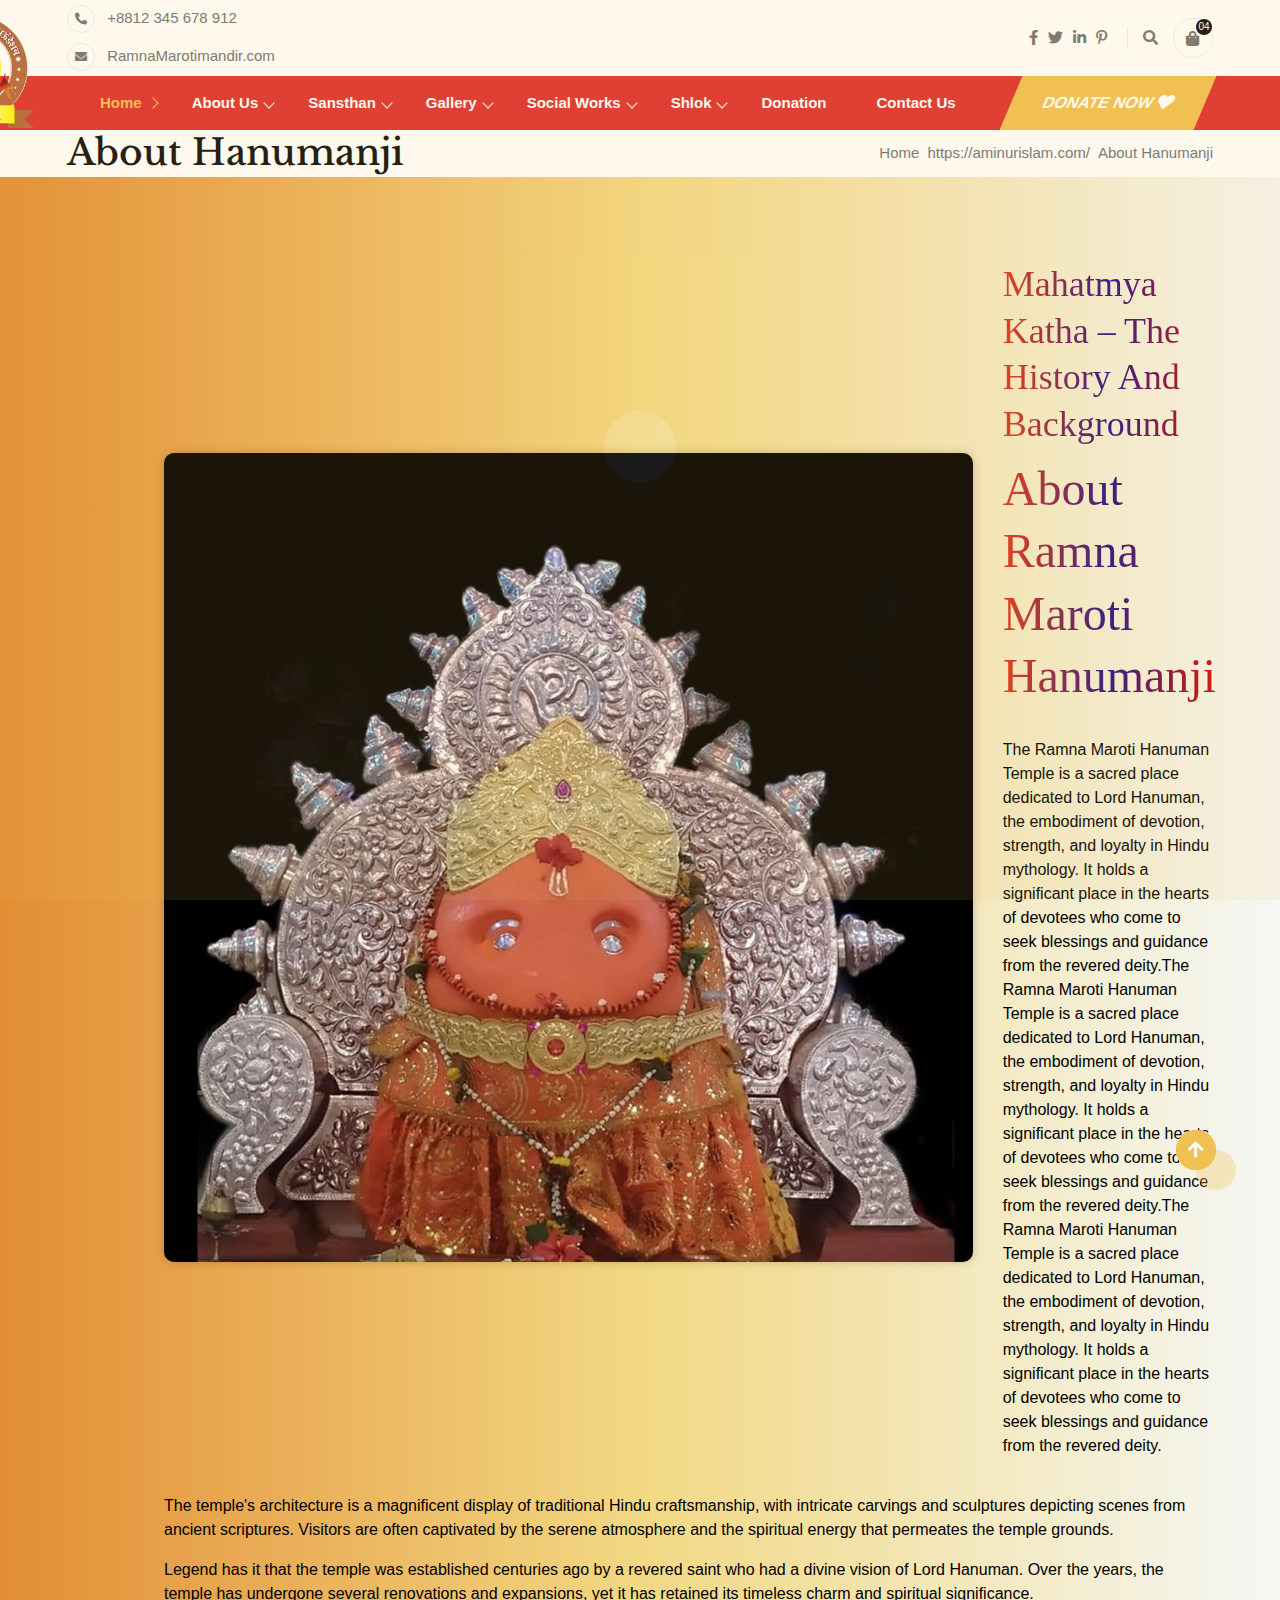
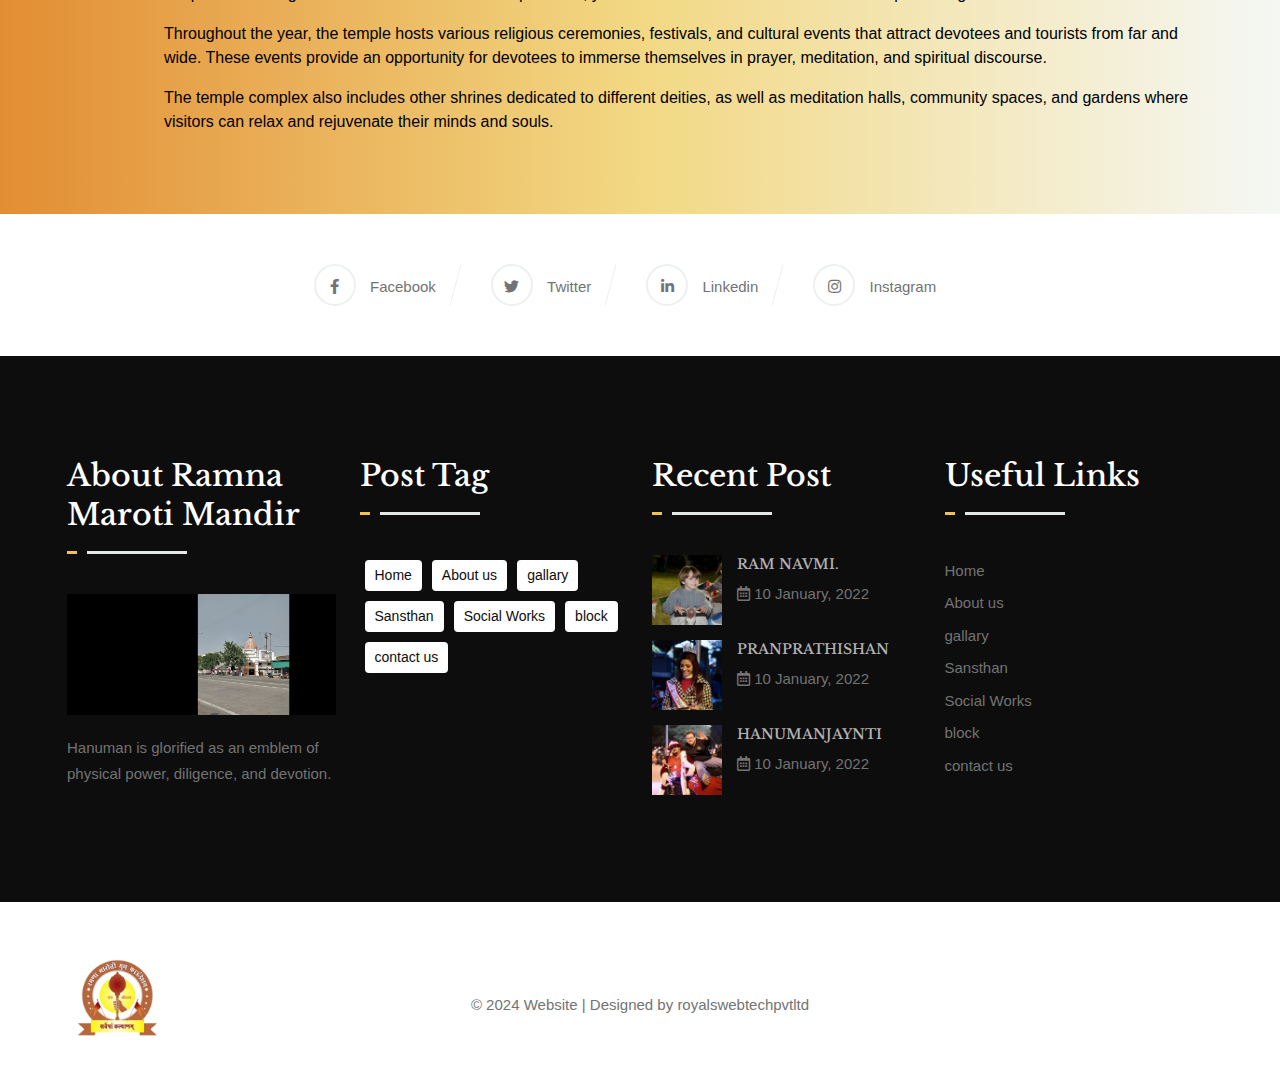
<file: ramnamaroti/ramnamaroti/About-Hanumanji.html>
<!DOCTYPE html>
<html lang="en">


<!-- Mirrored from aminurislam.com/gullatheme/prayerzon-demo/prayerzon/index-3.html by HTTrack Website Copier/3.x [XR&CO'2014], Tue, 06 Feb 2024 08:45:32 GMT -->

<head>
    <meta charset="UTF-8">
    <meta http-equiv="X-UA-Compatible" content="IE=edge">
    <meta name="viewport" content="width=device-width, initial-scale=1.0">
    <title>RamnaMaroti</title>
    <link rel="shortcut icon" href="assets/css/favicon.png" type="image/x-icon">
    <script src="https://polyfill.io/v3/polyfill.min.js?features=default"></script>

    <link rel="stylesheet" href="assets/css/animate.css">
    <link rel="stylesheet" href="assets/css/bootstrap.min.css">
    <link rel="stylesheet" href="assets/css/all.min.css">
    <link rel="stylesheet" href="assets/css/swiper.min.css">
    <link rel="stylesheet" href="assets/css/lightcase.css">

    <!-- main css for template -->
    <link rel="stylesheet" href="assets/css/style.css">
    <style>
        /* map css */
        /* #street-view > canvas {
  filter: none !important;
}
.widget-scene-canvas{
  filter: invert(0) !important;

} */
        /* canvas {
      filter: none !important; /* Remove the filter property */
    </style>
</head>

<body>

    <!-- ================> preloader start here <================ -->
    <div class="preloader">
        <div class="preloader-inner">
            <div class="preloader-icon">
                <span></span>
                <span></span>
            </div>
        </div>
    </div>
    <!-- ================> preloader ending here <================ -->

    <!-- ================> Header Search <================ -->
    <div class="header-form">
        <div class="bg-lay">
            <div class="cross">
                <i class="fas fa-times"></i>
            </div>
        </div>
        <form class="form-container">
            <input type="text" placeholder="Input Your Search" name="name">
            <button type="submit">Search</button>
        </form>
    </div>
    <!-- ================> Header Search <================ -->

    <!-- ================> Header Cart <================ -->
    <!-- <div class="overlay"></div>
    <div class="cart-sidebar-area">
        <div class="top-content">
            <img src="assets/images/logo/02.png" alt="logo">
            <span class="side-sidebar-close-btn"><i class="fas fa-times"></i></span>
        </div>
        <div class="bottom-content">
            <div class="cart-products">
                <h4 class="title">Shopping cart</h4>
                <div class="single-product-item">
                    <div class="thumb">
                        <img src="assets/images/cart/01.jpg" alt="blackfriday">
                    </div>
                    <div class="content">
                        <h4 class="title">Color Pencil</h4>
                        <div class="price"><span class="pprice">$80.00</span> <del class="dprice">$120.00</del></div>
                        <a href="#" class="remove-cart">Remove</a>
                    </div>
                </div>
                <div class="single-product-item">
                    <div class="thumb">
                        <img src="assets/images/cart/02.jpg" alt="blackfriday">
                    </div>
                    <div class="content">
                        <h4 class="title">Water Pot</h4>
                        <div class="price"><span class="pprice">$80.00</span> <del class="dprice">$120.00</del></div>
                        <a href="#" class="remove-cart">Remove</a>
                    </div>
                </div>
                <div class="single-product-item">
                    <div class="thumb">
                        <img src="assets/images/cart/03.jpg" alt="blackfriday">
                    </div>
                    <div class="content">
                        <h4 class="title">Art Paper</h4>
                        <div class="price"><span class="pprice">$80.00</span> <del class="dprice">$120.00</del></div>
                        <a href="#" class="remove-cart">Remove</a>
                    </div>
                </div>
                <div class="single-product-item">
                    <div class="thumb">
                        <img src="assets/images/cart/04.jpg" alt="blackfriday">
                    </div>
                    <div class="content">
                        <h4 class="title">Stop Watch</h4>
                        <div class="price"><span class="pprice">$80.00</span> <del class="dprice">$120.00</del></div>
                        <a href="#" class="remove-cart">Remove</a>
                    </div>
                </div>
                <div class="single-product-item">
                    <div class="thumb">
                        <img src="assets/images/cart/05.jpg" alt="blackfriday">
                    </div>
                    <div class="content">
                        <h4 class="title">Comics Book</h4>
                        <div class="price"><span class="pprice">$80.00</span> <del class="dprice">$120.00</del></div>
                        <a href="#" class="remove-cart">Remove</a>
                    </div>
                </div>
                <div class="btn-wrapper text-center">
                    <a href="check-out.html" class="default-btn move-right"><span>Checkout</span></a>
                </div>
            </div>
        </div>
    </div> -->
    <!-- ================> Header Cart <================ -->



    <!-- ================> header section start here <================== -->
    <header class="header">
        <div class="navbar-expand-xl">
            <div class="collapse navbar-collapse" id="menubar2">
                <div class="header__top w-100">
                    <div class="container">
                        <div class="header__top-area">
                            <div class="header__top-left">
                                <ul>
                                    <li>
                                        <i class="fas fa-phone-alt"></i>
                                        +8812 345 678 912
                                    </li>
                                    <li>
                                        <i class="fas fa-envelope"></i>
                                        RamnaMarotimandir.com
                                    </li>
                                </ul>
                            </div>
                            <div class="header__top-center">
                                <div class="header__top-logo d-none d-md-block">
                                    <a href="index.html"><img
                                            src="assets/images/logo/ramnamarotilogo-removebg-preview.png"
                                            alt="logo"></a>
                                </div>
                            </div>
                            <div class="header__top-right">
                                <div class="header__top-socialsearch">
                                    <div class="header__top-social">
                                        <ul>
                                            <li><a href="#"><i class="fab fa-facebook-f"></i></a></li>
                                            <li><a href="#"><i class="fab fa-twitter"></i></a></li>
                                            <li><a href="#"><i class="fab fa-linkedin-in"></i></a></li>
                                            <li><a href="#"><i class="fab fa-pinterest-p"></i></a></li>
                                        </ul>
                                    </div>
                                    <div class="header__top-search">
                                        <ul>
                                            <li class="search__icon"><i class="fas fa-search"></i></li>
                                            <li class="cart__icon"><i class="fas fa-shopping-bag"></i><span>04</span>
                                            </li>
                                        </ul>
                                    </div>
                                    <!-- Translator Widget -->
                                    <div id="google_translate_element"></div>
                                </div>
                            </div>
                        </div>
                    </div>
                </div>
            </div>
        </div>
    </header>
    
          <!-- traslator -->
          

          <!-- traslator -->

        <div class="header__bottom">
            <div class="container">
                <div class="header__mainmenu navbar navbar-expand-xl navbar-light">
                    <div class="header__logo">
                        <a href="index.html" class="d-none d-xl-block"><img
                                src="assets/images/logo/ramnamarotilogo-removebg-preview.png" alt="logo"></a>
                        <a href="index.html" class="d-xl-none"><img
                                src="assets/images/logo/ramnamarotilogo-removebg-preview.png" alt="logo"></a>
                    </div>
                    <div class="header__bar">
                        <button class="navbar-toggler" type="button" data-bs-toggle="collapse" data-bs-target="#menubar"
                            aria-controls="menubar" aria-expanded="false" aria-label="Toggle navigation">
                            <span class="navbar-toggler-icon"></span>
                        </button>
                        <button class="navbar-toggler header__bar-info" type="button" data-bs-toggle="collapse"
                            data-bs-target="#menubar2" aria-controls="menubar2" aria-expanded="false"
                            aria-label="Toggle navigation">
                            <span class="fas fa-info"></span>
                        </button>
                    </div>

                    <div class="header__menu navbar-expand-xl">
                        <div class="collapse navbar-collapse" id="menubar">
                            <ul>
                                <li class="active">
                                    <a href="#0">Home</a>
                                    <ul>
                                        <!-- <li><a href="index-2.html">Home Page Christian</a></li>
                                        <li><a href="index-3.html">Home Page Muslim</a></li> -->
                                        <li><a href="index.html" class="active">Home </a></li>
                                    </ul>
                                </li>
                                <li>
                                    <a href="#0">About Us</a>
                                    <ul>
                                        <li><a href="AboutMandir.html">About Mandir</a></li>
                                        <li><a href="About-Hanumanji.html">About Hanumanji</a></li>
                                        <!-- <li><a href="event-single.html">Event Single</a></li> -->
                                    </ul>
                                </li>
                                <li>
                                    <a href="#0">Sansthan</a>
                                    <ul>
                                        <li><a href="RamnaMarotiMandir-trust.html">Ramna Maroti Mandir trust</a></li>
                                        <li><a href="RamnaMarotiYuva-trust.html">RamnaMaroti Yuva Foundation</a></li>
                                    </ul>
                                </li>
                                <li>
                                    <a href="#0">Gallery</a>
                                    <ul>
                                        <!-- <li><a href="gallery.html">Gallery </a></li> -->
                                        <li><a href="gallery-2.html">Photos</a></li>
                                        <li><a href="gallery-3.html">Videos</a></li>
                                    </ul>
                                </li>
                                <li>
                                    <a href="#0">Social Works</a>
                                    <ul>
                                        <li><a href="Social-Works.html">Social Works</a></li>
                                        <!-- <li><a href="sermon-single.html">Sermons Single</a></li> -->
                                    </ul>
                                </li>
                                <li>
                                    <a href="#0">Shlok </a>
                                    <ul>
                                        <li><a href="Shlok-arti.html"> Shlok </a></li>
                                        <!-- <li><a href="blog-2.html">Blog 2 Columns</a></li>
                                        <li><a href="blog-single.html">Blog Single</a></li> -->
                                    </ul>
                                </li>
                                <li>
                                    <a href="donation.html">Donation</a>
                                    <!-- <ul>
                                        <li><a href="shop.html">Shop</a></li>
                                        <li><a href="shop-single.html">Shop Single</a></li>
                                        <li><a href="cart.html">Cart Page</a></li>
                                        <li><a href="check-out.html">Check Out Page</a></li>
                                    </ul> -->
                                </li>
                                <li><a href="contact.html">Contact Us</a></li>
                            </ul>
                            <a href="cause-single.html" class="default-btn"><span>Donate Now <i
                                        class="fas fa-heart"></i></span></a>
                        </div>
                    </div>
                </div>
            </div>
        </div>
        
    </header>
    <!-- ================> header section end here <================== -->


    <!-- ================> PageHeader section start here <================== -->
    <div class="pageheader">
        <div class="container">
            <div class="pageheader__area">
                <div class="pageheader__left">
                    <h3>About Hanumanji</h3>
                </div>
                <div class="pageheader__right">
                    <nav aria-label="breadcrumb">
                        <ol class="breadcrumb">
                            <li class="breadcrumb-item"><a href="index.html">Home</a></li>
                            <li class="breadcrumb-item active" aria-current="">About Hanumanji</li>
                        </ol>
                    </nav>
                </div>
            </div>
        </div>
    </div>
    <!-- ================> PageHeader section end here <================== -->


    <section class="about" style="background:linear-gradient(90deg,#dc7508d2,#e6b20980,#ecf1ec8e);">
        <div class="about_sec">
            <div class="flex-wrap">
                <img src="assets/images/banner/ramnamaroti1.jpg" alt="image" class="zoom">
            </div>
            <div class="about_material">
                <h3
                    style="font-family: serif;background: linear-gradient(90deg,#e13517,#230f88,#cf0909);color: transparent;background-clip: text;">
                    Mahatmya Katha – The History And Background
                </h3>
                <h2
                    style="font-family: serif;background: linear-gradient(90deg,#e13517,#230f88,#cf0909);color: transparent;background-clip: text;">
                    About Ramna Maroti Hanumanji</h2>
                <p style="color: black;padding-top: 20px;font-size: 16px;">The Ramna Maroti Hanuman Temple is a sacred
                    place dedicated to Lord Hanuman, the embodiment of devotion, strength, and loyalty in Hindu
                    mythology. It holds a significant place in the hearts of devotees who come to seek blessings and
                    guidance from the revered deity.The Ramna Maroti Hanuman Temple is a sacred
                    place dedicated to Lord Hanuman, the embodiment of devotion, strength, and loyalty in Hindu
                    mythology. It holds a significant place in the hearts of devotees who come to seek blessings and
                    guidance from the revered deity.The Ramna Maroti Hanuman Temple is a sacred
                    place dedicated to Lord Hanuman, the embodiment of devotion, strength, and loyalty in Hindu
                    mythology. It holds a significant place in the hearts of devotees who come to seek blessings and
                    guidance from the revered deity.
                </p>
            </div>
        </div>
        <div class="about_sec">
            <div class="about_material">
                <p style="color: black;font-size: 16px;">The temple's architecture is a magnificent display of
                    traditional Hindu craftsmanship, with intricate carvings and sculptures depicting scenes from
                    ancient scriptures. Visitors are often captivated by the serene atmosphere and the spiritual energy
                    that permeates the temple grounds.</p>
                <p style="color: black;font-size: 16px;">Legend has it that the temple was established centuries ago by
                    a revered saint who had a divine vision of Lord Hanuman. Over the years, the temple has undergone
                    several renovations and expansions, yet it has retained its timeless charm and spiritual
                    significance.</p>
                <p style="color: black;font-size: 16px;">Throughout the year, the temple hosts various religious
                    ceremonies, festivals, and cultural events that attract devotees and tourists from far and wide.
                    These events provide an opportunity for devotees to immerse themselves in prayer, meditation, and
                    spiritual discourse.</p>
                <p style="color: black;font-size: 16px;">The temple complex also includes other shrines dedicated to
                    different deities, as well as meditation halls, community spaces, and gardens where visitors can
                    relax and rejuvenate their minds and souls.</p>
            </div>
        </div>
    </section>
    <!-- ================> Event section start here <================== -->
    <!-- <div class="event padding--top padding--bottom bg-light">
        <div class="container">
            <div class="section__header text-center">
                <h2>Recent Event</h2>
                <p>Enthusiastically underwhelm quality benefits rather than professional outside the box thinking. Distinctively network highly efficient leadership skills</p>
            </div>
            <div class="section__wrapper">
                <div class="row g-4 justify-content-center">
                    <div class="col-lg-4 col-sm-6 col-12">
                        <div class="event__item">
                            <div class="event__inner">
                                <div class="event__thumb">
                                    <a href="event-single.html"><img src="assets/images/event/01.jpg" alt="event thumb"></a>
                                    <div class="event__thumb-date">
                                        <h6>09</h6>
                                        <p>Nov</p>
                                    </div>
                                </div>
                                <div class="event__content">
                                    <a href="event-single.html"><h5>Open Rededication</h5></a>
                                    <div class="event__metapost">
                                        <ul class="event__metapost-info">
                                            <li><i class="far fa-clock"></i> 10am - 12pm</li>
                                            <li><i class="fas fa-map-marker-alt"></i> PO Box 16122, Collins Street</li>
                                        </ul>
                                        <ul class="event__metapost-comentshare">
                                            <li class="event__metapost-coment">
                                                <i class="far fa-comments"></i>
                                                <a href="#" class="event__metapost-count">10</a>
                                            </li>
                                            <li class="event__metapost-share">
                                                <i class="fas fa-share-alt"></i>
                                                <ul>
                                                    <li><a href="#"><i class="fab fa-facebook-f"></i></a></li>
                                                    <li><a href="#"><i class="fab fa-twitter"></i></a></li>
                                                    <li><a href="#"><i class="fab fa-linkedin-in"></i></a></li>
                                                    <li><a href="#"><i class="fab fa-dribbble"></i></a></li>
                                                </ul>
                                            </li>
                                        </ul>
                                    </div>
                                    <p>Lorem ipsum dolor sit amet, consectetur adipisicing elit, sed do eiusmod tempor incididunt ut labore consectetur adipisicing elit</p>
                                </div>
                            </div>
                        </div>
                    </div>
                    <div class="col-lg-4 col-sm-6 col-12">
                        <div class="event__item">
                            <div class="event__inner">
                                <div class="event__thumb">
                                    <a href="event-single.html"><img src="assets/images/event/02.jpg" alt="event thumb"></a>
                                    <div class="event__thumb-date">
                                        <h6>09</h6>
                                        <p>Nov</p>
                                    </div>
                                </div>
                                <div class="event__content">
                                    <a href="event-single.html"><h5>Big Event This Year</h5></a>
                                    <div class="event__metapost">
                                        <ul class="event__metapost-info">
                                            <li><i class="far fa-clock"></i> 10am - 12pm</li>
                                            <li><i class="fas fa-map-marker-alt"></i> PO Box 16122, Collins Street</li>
                                        </ul>
                                        <ul class="event__metapost-comentshare">
                                            <li class="event__metapost-coment">
                                                <i class="far fa-comments"></i>
                                                <a href="#" class="event__metapost-count">10</a>
                                            </li>
                                            <li class="event__metapost-share">
                                                <i class="fas fa-share-alt"></i>
                                                <ul>
                                                    <li><a href="#"><i class="fab fa-facebook-f"></i></a></li>
                                                    <li><a href="#"><i class="fab fa-twitter"></i></a></li>
                                                    <li><a href="#"><i class="fab fa-linkedin-in"></i></a></li>
                                                    <li><a href="#"><i class="fab fa-dribbble"></i></a></li>
                                                </ul>
                                            </li>
                                        </ul>
                                    </div>
                                    <p>Lorem ipsum dolor sit amet, consectetur adipisicing elit, sed do eiusmod tempor incididunt ut labore consectetur adipisicing elit</p>
                                </div>
                            </div>
                        </div>
                    </div>
                    <div class="col-lg-4 col-sm-6 col-12">
                        <div class="event__item">
                            <div class="event__inner">
                                <div class="event__thumb">
                                    <a href="event-single.html"><img src="assets/images/event/03.jpg" alt="event thumb"></a>
                                    <div class="event__thumb-date">
                                        <h6>09</h6>
                                        <p>Nov</p>
                                    </div>
                                </div>
                                <div class="event__content">
                                    <a href="event-single.html"><h5>Church Evert</h5></a>
                                    <div class="event__metapost">
                                        <ul class="event__metapost-info">
                                            <li><i class="far fa-clock"></i> 10am - 12pm</li>
                                            <li><i class="fas fa-map-marker-alt"></i> PO Box 16122, Collins Street</li>
                                        </ul>
                                        <ul class="event__metapost-comentshare">
                                            <li class="event__metapost-coment">
                                                <i class="far fa-comments"></i>
                                                <a href="#" class="event__metapost-count">10</a>
                                            </li>
                                            <li class="event__metapost-share">
                                                <i class="fas fa-share-alt"></i>
                                                <ul>
                                                    <li><a href="#"><i class="fab fa-facebook-f"></i></a></li>
                                                    <li><a href="#"><i class="fab fa-twitter"></i></a></li>
                                                    <li><a href="#"><i class="fab fa-linkedin-in"></i></a></li>
                                                    <li><a href="#"><i class="fab fa-dribbble"></i></a></li>
                                                </ul>
                                            </li>
                                        </ul>
                                    </div>
                                    <p>Lorem ipsum dolor sit amet, consectetur adipisicing elit, sed do eiusmod tempor incididunt ut labore consectetur adipisicing elit</p>
                                </div>
                            </div>
                        </div>
                    </div>
                    <div class="col-lg-4 col-sm-6 col-12">
                        <div class="event__item">
                            <div class="event__inner">
                                <div class="event__thumb">
                                    <a href="event-single.html"><img src="assets/images/event/01.jpg" alt="event thumb"></a>
                                    <div class="event__thumb-date">
                                        <h6>09</h6>
                                        <p>Nov</p>
                                    </div>
                                </div>
                                <div class="event__content">
                                    <a href="event-single.html"><h5>Compellingly evolve magnetic.</h5></a>
                                    <div class="event__metapost">
                                        <ul class="event__metapost-info">
                                            <li><i class="far fa-clock"></i> 10am - 12pm</li>
                                            <li><i class="fas fa-map-marker-alt"></i> PO Box 16122, Collins Street</li>
                                        </ul>
                                        <ul class="event__metapost-comentshare">
                                            <li class="event__metapost-coment">
                                                <i class="far fa-comments"></i>
                                                <a href="#" class="event__metapost-count">10</a>
                                            </li>
                                            <li class="event__metapost-share">
                                                <i class="fas fa-share-alt"></i>
                                                <ul>
                                                    <li><a href="#"><i class="fab fa-facebook-f"></i></a></li>
                                                    <li><a href="#"><i class="fab fa-twitter"></i></a></li>
                                                    <li><a href="#"><i class="fab fa-linkedin-in"></i></a></li>
                                                    <li><a href="#"><i class="fab fa-dribbble"></i></a></li>
                                                </ul>
                                            </li>
                                        </ul>
                                    </div>
                                    <p>Lorem ipsum dolor sit amet, consectetur adipisicing elit, sed do eiusmod tempor incididunt ut labore consectetur adipisicing elit</p>
                                </div>
                            </div>
                        </div>
                    </div>
                    <div class="col-lg-4 col-sm-6 col-12">
                        <div class="event__item">
                            <div class="event__inner">
                                <div class="event__thumb">
                                    <a href="event-single.html"><img src="assets/images/event/02.jpg" alt="event thumb"></a>
                                    <div class="event__thumb-date">
                                        <h6>09</h6>
                                        <p>Nov</p>
                                    </div>
                                </div>
                                <div class="event__content">
                                    <a href="event-single.html"><h5>Authoritatively pursue cooperative.</h5></a>
                                    <div class="event__metapost">
                                        <ul class="event__metapost-info">
                                            <li><i class="far fa-clock"></i> 10am - 12pm</li>
                                            <li><i class="fas fa-map-marker-alt"></i> PO Box 16122, Collins Street</li>
                                        </ul>
                                        <ul class="event__metapost-comentshare">
                                            <li class="event__metapost-coment">
                                                <i class="far fa-comments"></i>
                                                <a href="#" class="event__metapost-count">10</a>
                                            </li>
                                            <li class="event__metapost-share">
                                                <i class="fas fa-share-alt"></i>
                                                <ul>
                                                    <li><a href="#"><i class="fab fa-facebook-f"></i></a></li>
                                                    <li><a href="#"><i class="fab fa-twitter"></i></a></li>
                                                    <li><a href="#"><i class="fab fa-linkedin-in"></i></a></li>
                                                    <li><a href="#"><i class="fab fa-dribbble"></i></a></li>
                                                </ul>
                                            </li>
                                        </ul>
                                    </div>
                                    <p>Lorem ipsum dolor sit amet, consectetur adipisicing elit, sed do eiusmod tempor incididunt ut labore consectetur adipisicing elit</p>
                                </div>
                            </div>
                        </div>
                    </div>
                    <div class="col-lg-4 col-sm-6 col-12">
                        <div class="event__item">
                            <div class="event__inner">
                                <div class="event__thumb">
                                    <a href="event-single.html"><img src="assets/images/event/03.jpg" alt="event thumb"></a>
                                    <div class="event__thumb-date">
                                        <h6>09</h6>
                                        <p>Nov</p>
                                    </div>
                                </div>
                                <div class="event__content">
                                    <a href="event-single.html"><h5>Seamlessly matrix centered.</h5></a>
                                    <div class="event__metapost">
                                        <ul class="event__metapost-info">
                                            <li><i class="far fa-clock"></i> 10am - 12pm</li>
                                            <li><i class="fas fa-map-marker-alt"></i> PO Box 16122, Collins Street</li>
                                        </ul>
                                        <ul class="event__metapost-comentshare">
                                            <li class="event__metapost-coment">
                                                <i class="far fa-comments"></i>
                                                <a href="#" class="event__metapost-count">10</a>
                                            </li>
                                            <li class="event__metapost-share">
                                                <i class="fas fa-share-alt"></i>
                                                <ul>
                                                    <li><a href="#"><i class="fab fa-facebook-f"></i></a></li>
                                                    <li><a href="#"><i class="fab fa-twitter"></i></a></li>
                                                    <li><a href="#"><i class="fab fa-linkedin-in"></i></a></li>
                                                    <li><a href="#"><i class="fab fa-dribbble"></i></a></li>
                                                </ul>
                                            </li>
                                        </ul>
                                    </div>
                                    <p>Lorem ipsum dolor sit amet, consectetur adipisicing elit, sed do eiusmod tempor incididunt ut labore consectetur adipisicing elit</p>
                                </div>
                            </div>
                        </div>
                    </div>
                    <div class="col-lg-4 col-sm-6 col-12">
                        <div class="event__item">
                            <div class="event__inner">
                                <div class="event__thumb">
                                    <a href="event-single.html"><img src="assets/images/event/01.jpg" alt="event thumb"></a>
                                    <div class="event__thumb-date">
                                        <h6>09</h6>
                                        <p>Nov</p>
                                    </div>
                                </div>
                                <div class="event__content">
                                    <a href="event-single.html"><h5>Collaboratively reconceptualize holistic.</h5></a>
                                    <div class="event__metapost">
                                        <ul class="event__metapost-info">
                                            <li><i class="far fa-clock"></i> 10am - 12pm</li>
                                            <li><i class="fas fa-map-marker-alt"></i> PO Box 16122, Collins Street</li>
                                        </ul>
                                        <ul class="event__metapost-comentshare">
                                            <li class="event__metapost-coment">
                                                <i class="far fa-comments"></i>
                                                <a href="#" class="event__metapost-count">10</a>
                                            </li>
                                            <li class="event__metapost-share">
                                                <i class="fas fa-share-alt"></i>
                                                <ul>
                                                    <li><a href="#"><i class="fab fa-facebook-f"></i></a></li>
                                                    <li><a href="#"><i class="fab fa-twitter"></i></a></li>
                                                    <li><a href="#"><i class="fab fa-linkedin-in"></i></a></li>
                                                    <li><a href="#"><i class="fab fa-dribbble"></i></a></li>
                                                </ul>
                                            </li>
                                        </ul>
                                    </div>
                                    <p>Lorem ipsum dolor sit amet, consectetur adipisicing elit, sed do eiusmod tempor incididunt ut labore consectetur adipisicing elit</p>
                                </div>
                            </div>
                        </div>
                    </div>
                    <div class="col-lg-4 col-sm-6 col-12">
                        <div class="event__item">
                            <div class="event__inner">
                                <div class="event__thumb">
                                    <a href="event-single.html"><img src="assets/images/event/02.jpg" alt="event thumb"></a>
                                    <div class="event__thumb-date">
                                        <h6>09</h6>
                                        <p>Nov</p>
                                    </div>
                                </div>
                                <div class="event__content">
                                    <a href="event-single.html"><h5>Compellingly communicate technically.</h5></a>
                                    <div class="event__metapost">
                                        <ul class="event__metapost-info">
                                            <li><i class="far fa-clock"></i> 10am - 12pm</li>
                                            <li><i class="fas fa-map-marker-alt"></i> PO Box 16122, Collins Street</li>
                                        </ul>
                                        <ul class="event__metapost-comentshare">
                                            <li class="event__metapost-coment">
                                                <i class="far fa-comments"></i>
                                                <a href="#" class="event__metapost-count">10</a>
                                            </li>
                                            <li class="event__metapost-share">
                                                <i class="fas fa-share-alt"></i>
                                                <ul>
                                                    <li><a href="#"><i class="fab fa-facebook-f"></i></a></li>
                                                    <li><a href="#"><i class="fab fa-twitter"></i></a></li>
                                                    <li><a href="#"><i class="fab fa-linkedin-in"></i></a></li>
                                                    <li><a href="#"><i class="fab fa-dribbble"></i></a></li>
                                                </ul>
                                            </li>
                                        </ul>
                                    </div>
                                    <p>Lorem ipsum dolor sit amet, consectetur adipisicing elit, sed do eiusmod tempor incididunt ut labore consectetur adipisicing elit</p>
                                </div>
                            </div>
                        </div>
                    </div>
                    <div class="col-lg-4 col-sm-6 col-12">
                        <div class="event__item">
                            <div class="event__inner">
                                <div class="event__thumb">
                                    <a href="event-single.html"><img src="assets/images/event/03.jpg" alt="event thumb"></a>
                                    <div class="event__thumb-date">
                                        <h6>09</h6>
                                        <p>Nov</p>
                                    </div>
                                </div>
                                <div class="event__content">
                                    <a href="event-single.html"><h5>Enthusiastically strategize dynamic.</h5></a>
                                    <div class="event__metapost">
                                        <ul class="event__metapost-info">
                                            <li><i class="far fa-clock"></i> 10am - 12pm</li>
                                            <li><i class="fas fa-map-marker-alt"></i> PO Box 16122, Collins Street</li>
                                        </ul>
                                        <ul class="event__metapost-comentshare">
                                            <li class="event__metapost-coment">
                                                <i class="far fa-comments"></i>
                                                <a href="#" class="event__metapost-count">10</a>
                                            </li>
                                            <li class="event__metapost-share">
                                                <i class="fas fa-share-alt"></i>
                                                <ul>
                                                    <li><a href="#"><i class="fab fa-facebook-f"></i></a></li>
                                                    <li><a href="#"><i class="fab fa-twitter"></i></a></li>
                                                    <li><a href="#"><i class="fab fa-linkedin-in"></i></a></li>
                                                    <li><a href="#"><i class="fab fa-dribbble"></i></a></li>
                                                </ul>
                                            </li>
                                        </ul>
                                    </div>
                                    <p>Lorem ipsum dolor sit amet, consectetur adipisicing elit, sed do eiusmod tempor incididunt ut labore consectetur adipisicing elit</p>
                                </div>
                            </div>
                        </div>
                    </div>
                </div>
                <nav aria-label="Page navigation example">
                    <ul class="pagination justify-content-center mt-5">
                        <li class="page-item"><a class="page-link" href="#">Previous</a></li>
                        <li class="page-item"><a class="page-link" href="#">1</a></li>
                        <li class="page-item"><a class="page-link" href="#">2</a></li>
                        <li class="page-item"><a class="page-link" href="#">3</a></li>
                        <li class="page-item"><a class="page-link" href="#">Next</a></li>
                    </ul>
                </nav>
            </div>
        </div>
    </div> -->
    <!-- ================> Event section end here <================== -->



    <!-- ================> Social section start here <================== -->
    <div class="social">
        <div class="container">
            <div class="social__area">
                <ul class="social__list">
                    <li class="social__list-facebook">
                        <a href="#">
                            <i class="fab fa-facebook-f"></i>
                            <span>facebook</span>
                        </a>
                    </li>
                    <li class="social__list-twitter">
                        <a href="#">
                            <i class="fab fa-twitter"></i>
                            <span>twitter</span>
                        </a>
                    </li>
                    <li class="social__list-linkedin">
                        <a href="#">
                            <i class="fab fa-linkedin-in"></i>
                            <span>linkedin</span>
                        </a>
                    </li>
                    <li class="social__list-instagram">
                        <a href="#">
                            <i class="fab fa-instagram"></i>
                            <span>instagram</span>
                        </a>
                    </li>
                </ul>
            </div>
        </div>
    </div>
    <!-- ================> Social section end here <================== -->



    <!-- ================> Footer section start here <================== -->
    <footer class="footer">
        <div class="footer__top padding--top padding--bottom">
            <div class="container">
                <div class="row g-4">
                    <div class="col-xl-3 col-sm-6 col-12">
                        <div class="footer__about">
                            <div class="section__header">
                                <h2>About Ramna Maroti Mandir</h2>
                            </div>
                            <div class="section__wrapper">
                                <div class="footer__about-thumb">
                                    <img src="assets/images/banner/ramnamarotiabout.png" alt="footer thumb"
                                        class="w-100">
                                </div>
                                <div class="footer__about-contet">
                                    <p>Hanuman is glorified as an emblem of physical power, diligence, and devotion.</p>
                                </div>
                            </div>
                        </div>
                    </div>
                    <div class="col-xl-3 col-sm-6 col-12">
                        <div class="footer__tags">
                            <div class="section__header">
                                <h2>Post Tag</h2>
                            </div>
                            <div class="section__wrapper">
                                <ul>
                                    <li><a href="#">Home</a></li>
                                    <li><a href="#">About us</a></li>
                                    <li><a href="#">gallary</a></li>
                                    <li><a href="#">Sansthan</a></li>
                                    <li><a href="#">Social Works</a></li>
                                    <li><a href="#">block</a></li>
                                    <li><a href="#">contact us</a></li>
                                    <!-- <li><a href="#">WordPress</a></li>
                                    <li><a href="#">Web Development</a></li>
                                    <li><a href="#">Design</a></li>
                                    <li><a href="#">Photography</a></li>
                                    <li><a href="#">Media</a></li> -->
                                </ul>
                            </div>
                        </div>
                    </div>
                    <div class="col-xl-3 col-sm-6 col-12">
                        <div class="footer__post">
                            <div class="section__header">
                                <h2>Recent Post</h2>
                            </div>
                            <div class="section__wrapper">
                                <div class="footer__post-item">
                                    <div class="footer__post-inner">
                                        <div class="footer__post-thumb">
                                            <a href="blog-single.html"><img src="assets/images/footer/post/01.jpg"
                                                    alt="footer post"></a>
                                        </div>
                                        <div class="footer__post-content">
                                            <a href="blog-single.html">
                                                <h6>RAM NAVMI.</h6>
                                            </a>
                                            <p><i class="far fa-calendar-alt"></i> 10 January, 2022</p>
                                        </div>
                                    </div>
                                </div>
                                <div class="footer__post-item">
                                    <div class="footer__post-inner">
                                        <div class="footer__post-thumb">
                                            <a href="blog-single.html"><img src="assets/images/footer/post/02.jpg"
                                                    alt="footer post"></a>
                                        </div>
                                        <div class="footer__post-content">
                                            <a href="blog-single.html">
                                                <h6>PRANPRATHISHAN</h6>
                                            </a>
                                            <p><i class="far fa-calendar-alt"></i> 10 January, 2022</p>
                                        </div>
                                    </div>
                                </div>
                                <div class="footer__post-item">
                                    <div class="footer__post-inner">
                                        <div class="footer__post-thumb">
                                            <a href="blog-single.html"><img src="assets/images/footer/post/03.jpg"
                                                    alt="footer post"></a>
                                        </div>
                                        <div class="footer__post-content">
                                            <a href="blog-single.html">
                                                <h6>HANUMANJAYNTI</h6>
                                            </a>
                                            <p><i class="far fa-calendar-alt"></i> 10 January, 2022</p>
                                        </div>
                                    </div>
                                </div>
                            </div>
                        </div>
                    </div>
                    <div class="col-xl-3 col-sm-6 col-12">
                        <div class="footer__links">
                            <div class="section__header">
                                <h2>Useful Links</h2>
                            </div>
                            <div class="section__wrapper">
                                <ul>
                                    <li><a href="#">Home</a></li>
                                    <li><a href="#">About us</a></li>
                                    <li><a href="#">gallary</a></li>
                                    <li><a href="#">Sansthan</a></li>
                                    <li><a href="#">Social Works</a></li>
                                    <li><a href="#">block</a></li>
                                    <li><a href="#">contact us</a></li>
                                </ul>
                            </div>
                        </div>
                    </div>
                </div>
            </div>
        </div>
        <div class="footer__bottom">
            <div class="container">
                <div class="footer__bottom-area text-center">
                    <div class="footer__bottom-logo">
                        <a href="index.html"><img src="assets/images/logo/ramnamarotilogo-removebg-preview.png" alt="footer logo"></a>
                    </div>
                    <div class="footer__bottom-content">
                        <p> &copy; 2024 <a href="index.html">Website</a> | Designed by <a
                                href="http://royalswebtechpvtltd.com/"> royalswebtechpvtltd</a></p>
                    </div>
                </div>
            </div>
        </div>
    </footer>
    <!-- ================> Footer section end here <================== -->





    <!-- scrollToTop start here -->
    <a href="#" class="scrollToTop"><i class="fas fa-arrow-up"></i><span class="pluse_1"></span><span
            class="pluse_2"></span></a>
    <!-- scrollToTop ending here -->





    <!-- vendor plugins -->
    <script src="assets/js/jquery-3.6.0.min.js"></script>
    <script src="assets/js/bootstrap.bundle.min.js"></script>
    <script src="assets/js/waypoints.min.js"></script>
    <!-- <script src="assets/js/all.min.js"></script> -->
    <script src="assets/js/swiper.min.js"></script>
    <script src="assets/js/lightcase.js"></script>
    <script src="assets/js/isotope.pkgd.min.js"></script>
    <script src="assets/js/donate-range.js"></script>
    <script src="assets/js/jquery.counterup.min.js"></script>
    <script src="assets/js/wow.js"></script>
    <script src="assets/js/custom.js"></script>
    <script src="https://translate.google.com/translate_a/element.js?cb=googleTranslateElementInit"></script>


</body>

<!-- Mirrored from aminurislam.com/gullatheme/prayerzon-demo/prayerzon/index-3.html by HTTrack Website Copier/3.x [XR&CO'2014], Tue, 06 Feb 2024 08:45:49 GMT -->

</html>
</file>
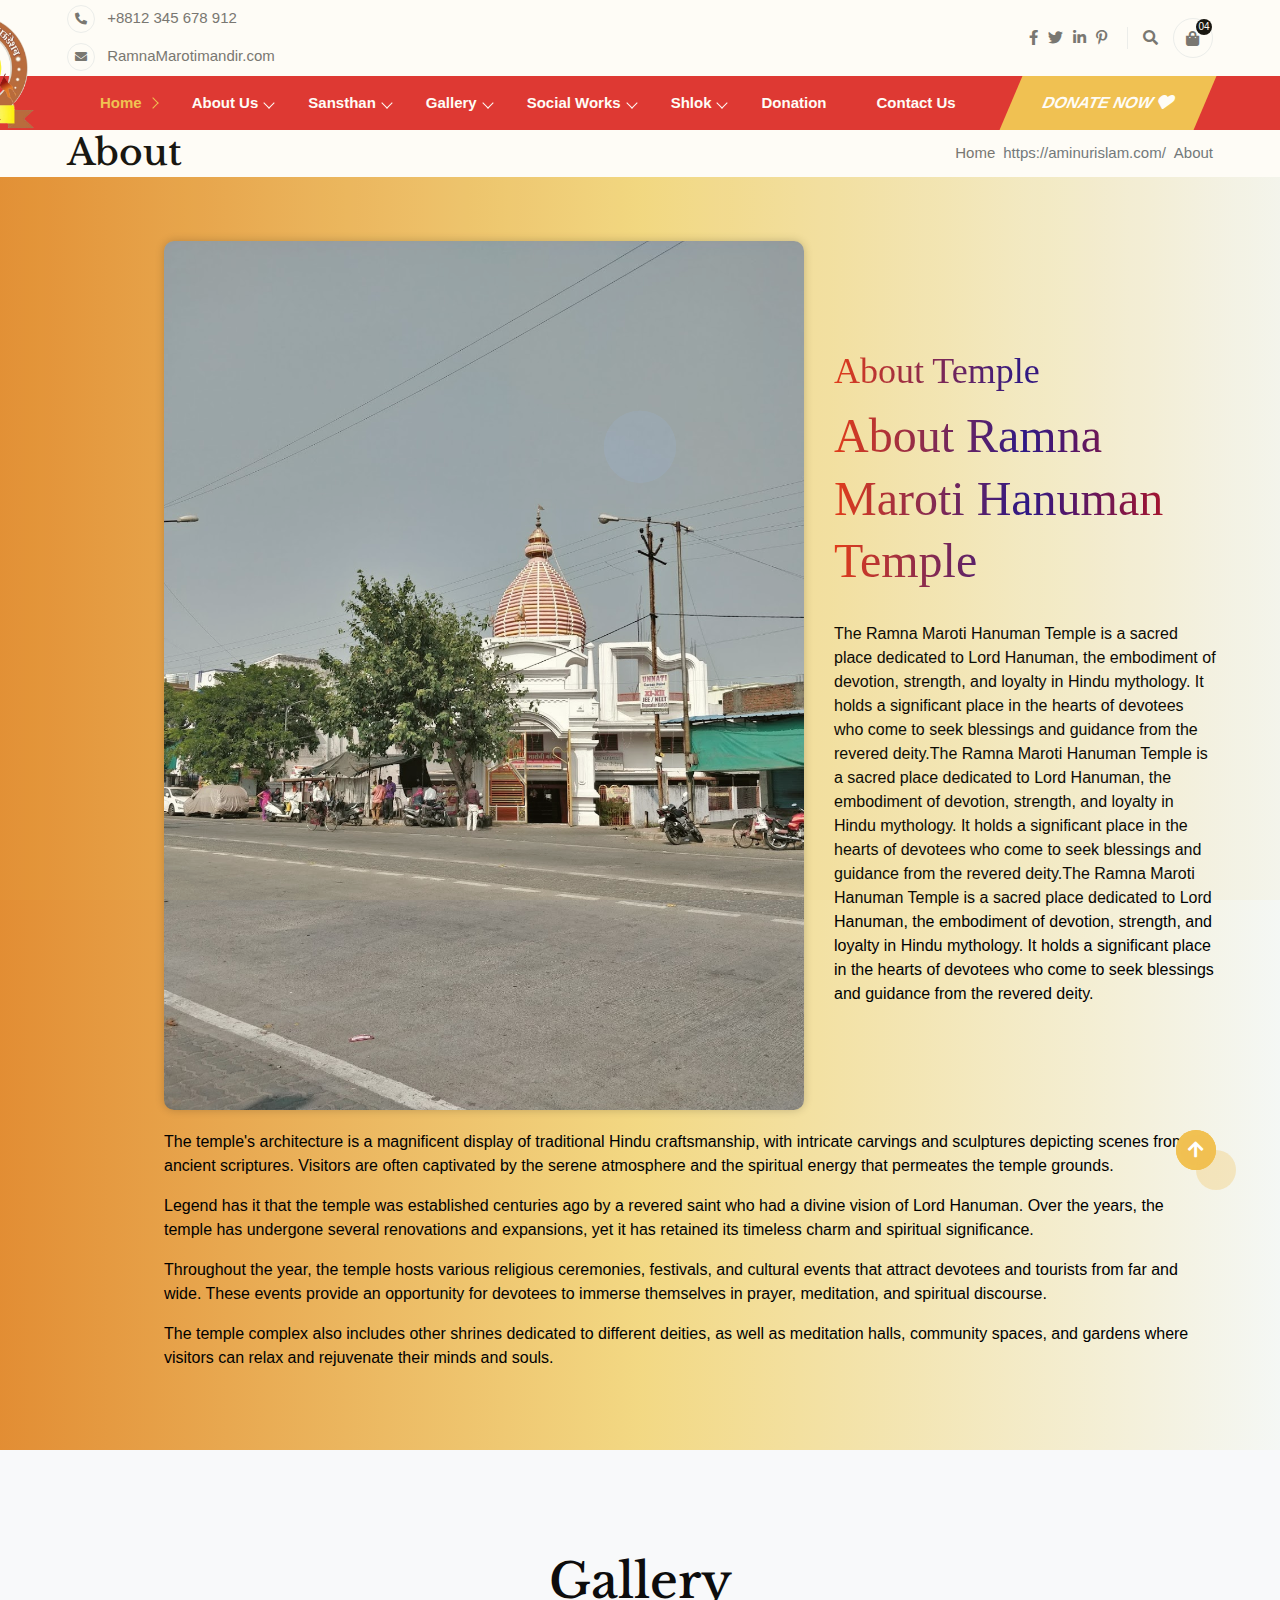
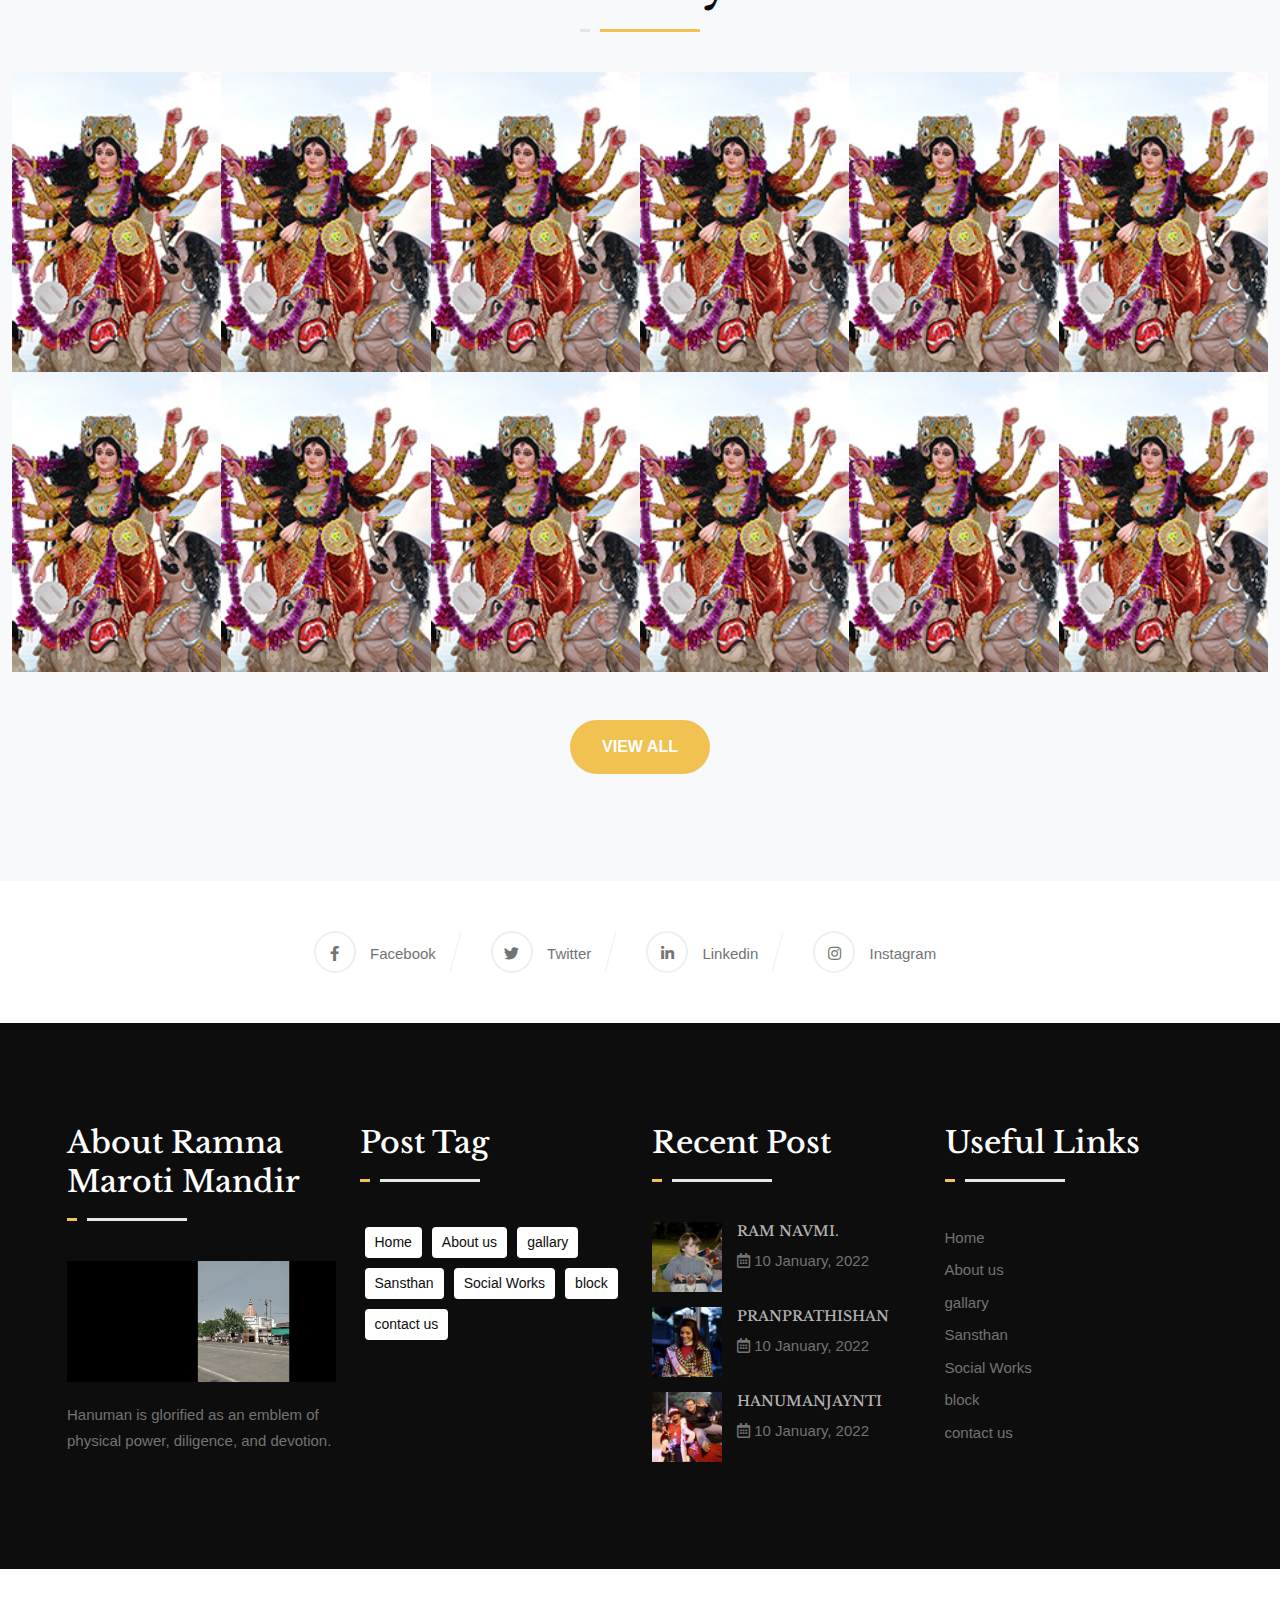
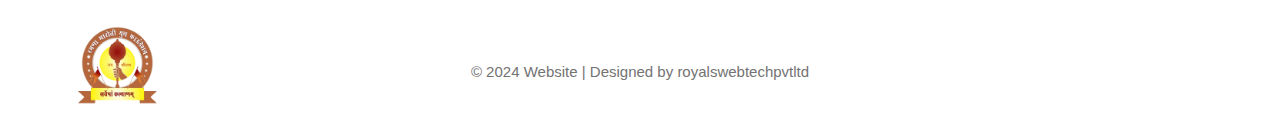
<file: ramnamaroti/ramnamaroti/AboutMandir.html>
<!DOCTYPE html>
<html lang="en">


<!-- Mirrored from aminurislam.com/gullatheme/prayerzon-demo/prayerzon/index-3.html by HTTrack Website Copier/3.x [XR&CO'2014], Tue, 06 Feb 2024 08:45:32 GMT -->

<head>
    <meta charset="UTF-8">
    <meta http-equiv="X-UA-Compatible" content="IE=edge">
    <meta name="viewport" content="width=device-width, initial-scale=1.0">
    <title>RamnaMaroti</title>
    <link rel="shortcut icon" href="assets/css/favicon.png" type="image/x-icon">
    <script src="https://polyfill.io/v3/polyfill.min.js?features=default"></script>

    <link rel="stylesheet" href="assets/css/animate.css">
    <link rel="stylesheet" href="assets/css/bootstrap.min.css">
    <link rel="stylesheet" href="assets/css/all.min.css">
    <link rel="stylesheet" href="assets/css/swiper.min.css">
    <link rel="stylesheet" href="assets/css/lightcase.css">

    <!-- main css for template -->
    <link rel="stylesheet" href="assets/css/style.css">
    <style>
        /* map css */
        /* #street-view > canvas {
  filter: none !important;
}
.widget-scene-canvas{
  filter: invert(0) !important;

} */
        /* canvas {
      filter: none !important; /* Remove the filter property */
    </style>
</head>

<body>

    <!-- ================> preloader start here <================ -->
    <div class="preloader">
        <div class="preloader-inner">
            <div class="preloader-icon">
                <span></span>
                <span></span>
            </div>
        </div>
    </div>
    <!-- ================> preloader ending here <================ -->

    <!-- ================> Header Search <================ -->
    <div class="header-form">
        <div class="bg-lay">
            <div class="cross">
                <i class="fas fa-times"></i>
            </div>
        </div>
        <form class="form-container">
            <input type="text" placeholder="Input Your Search" name="name">
            <button type="submit">Search</button>
        </form>
    </div>
    <!-- ================> Header Search <================ -->

    <!-- ================> Header Cart <================ -->
    <!-- <div class="overlay"></div>
    <div class="cart-sidebar-area">
        <div class="top-content">
            <img src="assets/images/logo/02.png" alt="logo">
            <span class="side-sidebar-close-btn"><i class="fas fa-times"></i></span>
        </div>
        <div class="bottom-content">
            <div class="cart-products">
                <h4 class="title">Shopping cart</h4>
                <div class="single-product-item">
                    <div class="thumb">
                        <img src="assets/images/cart/01.jpg" alt="blackfriday">
                    </div>
                    <div class="content">
                        <h4 class="title">Color Pencil</h4>
                        <div class="price"><span class="pprice">$80.00</span> <del class="dprice">$120.00</del></div>
                        <a href="#" class="remove-cart">Remove</a>
                    </div>
                </div>
                <div class="single-product-item">
                    <div class="thumb">
                        <img src="assets/images/cart/02.jpg" alt="blackfriday">
                    </div>
                    <div class="content">
                        <h4 class="title">Water Pot</h4>
                        <div class="price"><span class="pprice">$80.00</span> <del class="dprice">$120.00</del></div>
                        <a href="#" class="remove-cart">Remove</a>
                    </div>
                </div>
                <div class="single-product-item">
                    <div class="thumb">
                        <img src="assets/images/cart/03.jpg" alt="blackfriday">
                    </div>
                    <div class="content">
                        <h4 class="title">Art Paper</h4>
                        <div class="price"><span class="pprice">$80.00</span> <del class="dprice">$120.00</del></div>
                        <a href="#" class="remove-cart">Remove</a>
                    </div>
                </div>
                <div class="single-product-item">
                    <div class="thumb">
                        <img src="assets/images/cart/04.jpg" alt="blackfriday">
                    </div>
                    <div class="content">
                        <h4 class="title">Stop Watch</h4>
                        <div class="price"><span class="pprice">$80.00</span> <del class="dprice">$120.00</del></div>
                        <a href="#" class="remove-cart">Remove</a>
                    </div>
                </div>
                <div class="single-product-item">
                    <div class="thumb">
                        <img src="assets/images/cart/05.jpg" alt="blackfriday">
                    </div>
                    <div class="content">
                        <h4 class="title">Comics Book</h4>
                        <div class="price"><span class="pprice">$80.00</span> <del class="dprice">$120.00</del></div>
                        <a href="#" class="remove-cart">Remove</a>
                    </div>
                </div>
                <div class="btn-wrapper text-center">
                    <a href="check-out.html" class="default-btn move-right"><span>Checkout</span></a>
                </div>
            </div>
        </div>
    </div> -->
    <!-- ================> Header Cart <================ -->



    <!-- ================> header section start here <================== -->
    <header class="header">
        <div class="navbar-expand-xl">
            <div class="collapse navbar-collapse" id="menubar2">
                <div class="header__top w-100">
                    <div class="container">
                        <div class="header__top-area">
                            <div class="header__top-left">
                                <ul>
                                    <li>
                                        <i class="fas fa-phone-alt"></i>
                                        +8812 345 678 912
                                    </li>
                                    <li>
                                        <i class="fas fa-envelope"></i>
                                        RamnaMarotimandir.com
                                    </li>
                                </ul>
                            </div>
                            <div class="header__top-center">
                                <div class="header__top-logo d-none d-md-block">
                                    <a href="index.html"><img
                                            src="assets/images/logo/ramnamarotilogo-removebg-preview.png"
                                            alt="logo"></a>
                                </div>
                            </div>
                            <div class="header__top-right">
                                <div class="header__top-socialsearch">
                                    <div class="header__top-social">
                                        <ul>
                                            <li><a href="#"><i class="fab fa-facebook-f"></i></a></li>
                                            <li><a href="#"><i class="fab fa-twitter"></i></a></li>
                                            <li><a href="#"><i class="fab fa-linkedin-in"></i></a></li>
                                            <li><a href="#"><i class="fab fa-pinterest-p"></i></a></li>
                                        </ul>
                                    </div>
                                    <div class="header__top-search">
                                        <ul>
                                            <li class="search__icon"><i class="fas fa-search"></i></li>
                                            <li class="cart__icon"><i class="fas fa-shopping-bag"></i><span>04</span>
                                            </li>
                                        </ul>
                                    </div>
                                    <!-- Translator Widget -->
                                    <div id="google_translate_element"></div>
                                </div>
                            </div>
                        </div>
                    </div>
                </div>
            </div>
        </div>
    </header>
    
          <!-- traslator -->
          

          <!-- traslator -->

        <div class="header__bottom">
            <div class="container">
                <div class="header__mainmenu navbar navbar-expand-xl navbar-light">
                    <div class="header__logo">
                        <a href="index.html" class="d-none d-xl-block"><img
                                src="assets/images/logo/ramnamarotilogo-removebg-preview.png" alt="logo"></a>
                        <a href="index.html" class="d-xl-none"><img
                                src="assets/images/logo/ramnamarotilogo-removebg-preview.png" alt="logo"></a>
                    </div>
                    <div class="header__bar">
                        <button class="navbar-toggler" type="button" data-bs-toggle="collapse" data-bs-target="#menubar"
                            aria-controls="menubar" aria-expanded="false" aria-label="Toggle navigation">
                            <span class="navbar-toggler-icon"></span>
                        </button>
                        <button class="navbar-toggler header__bar-info" type="button" data-bs-toggle="collapse"
                            data-bs-target="#menubar2" aria-controls="menubar2" aria-expanded="false"
                            aria-label="Toggle navigation">
                            <span class="fas fa-info"></span>
                        </button>
                    </div>

                    <div class="header__menu navbar-expand-xl">
                        <div class="collapse navbar-collapse" id="menubar">
                            <ul>
                                <li class="active">
                                    <a href="#0">Home</a>
                                    <ul>
                                        <!-- <li><a href="index-2.html">Home Page Christian</a></li>
                                        <li><a href="index-3.html">Home Page Muslim</a></li> -->
                                        <li><a href="index.html" class="active">Home </a></li>
                                    </ul>
                                </li>
                                <li>
                                    <a href="#0">About Us</a>
                                    <ul>
                                        <li><a href="AboutMandir.html">About Mandir</a></li>
                                        <li><a href="About-Hanumanji.html">About Hanumanji</a></li>
                                        <!-- <li><a href="event-single.html">Event Single</a></li> -->
                                    </ul>
                                </li>
                                <li>
                                    <a href="#0">Sansthan</a>
                                    <ul>
                                        <li><a href="RamnaMarotiMandir-trust.html">Ramna Maroti Mandir trust</a></li>
                                        <li><a href="RamnaMarotiYuva-trust.html">RamnaMaroti Yuva Foundation</a></li>
                                    </ul>
                                </li>
                                <li>
                                    <a href="#0">Gallery</a>
                                    <ul>
                                        <!-- <li><a href="gallery.html">Gallery </a></li> -->
                                        <li><a href="gallery-2.html">Photos</a></li>
                                        <li><a href="gallery-3.html">Videos</a></li>
                                    </ul>
                                </li>
                                <li>
                                    <a href="#0">Social Works</a>
                                    <ul>
                                        <li><a href="Social-Works.html">Social Works</a></li>
                                        <!-- <li><a href="sermon-single.html">Sermons Single</a></li> -->
                                    </ul>
                                </li>
                                <li>
                                    <a href="#0">Shlok </a>
                                    <ul>
                                        <li><a href="Shlok-arti.html"> Shlok </a></li>
                                        <!-- <li><a href="blog-2.html">Blog 2 Columns</a></li>
                                        <li><a href="blog-single.html">Blog Single</a></li> -->
                                    </ul>
                                </li>
                                <li>
                                    <a href="donation.html">Donation</a>
                                    <!-- <ul>
                                        <li><a href="shop.html">Shop</a></li>
                                        <li><a href="shop-single.html">Shop Single</a></li>
                                        <li><a href="cart.html">Cart Page</a></li>
                                        <li><a href="check-out.html">Check Out Page</a></li>
                                    </ul> -->
                                </li>
                                <li><a href="contact.html">Contact Us</a></li>
                            </ul>
                            <a href="cause-single.html" class="default-btn"><span>Donate Now <i
                                        class="fas fa-heart"></i></span></a>
                        </div>
                    </div>
                </div>
            </div>
        </div>
        
    </header>

    <!-- ================> header section end here <================== -->


    <!-- ================> PageHeader section start here <================== -->
    <div class="pageheader">
        <div class="container">
            <div class="pageheader__area">
                <div class="pageheader__left">
                    <h3>About</h3>
                </div>
                <div class="pageheader__right">
                    <nav aria-label="breadcrumb">
                        <ol class="breadcrumb">
                            <li class="breadcrumb-item"><a href="index.html">Home</a></li>
                            <li class="breadcrumb-item active" aria-current="page">About</li>
                        </ol>
                    </nav>
                </div>
            </div>
        </div>
    </div>
    <!-- ================> PageHeader section end here <================== -->

    <section class="about" style="background:linear-gradient(90deg,#dc7508d2,#e6b20980,#ecf1ec8e);">
        <div class="about_sec">
            <div class="flex-wrap">
                <img src="assets/images/banner/ramnamarotiabout1.png" alt="image" class="zoom">
            </div>
            <div class="about_material">
                <h3
                    style="font-family: serif;background: linear-gradient(90deg,#e13517,#230f88,#cf0909);color: transparent;background-clip: text;">
                    About Temple</h3>
                <h2
                    style="font-family: serif;background: linear-gradient(90deg,#e13517,#230f88,#cf0909);color: transparent;background-clip: text;">
                    About Ramna Maroti Hanuman Temple</h2>
                <p style="color: black;padding-top: 20px;font-size: 16px;">The Ramna Maroti Hanuman Temple is a sacred
                    place dedicated to Lord Hanuman, the embodiment of devotion, strength, and loyalty in Hindu
                    mythology. It holds a significant place in the hearts of devotees who come to seek blessings and
                    guidance from the revered deity.The Ramna Maroti Hanuman Temple is a sacred
                    place dedicated to Lord Hanuman, the embodiment of devotion, strength, and loyalty in Hindu
                    mythology. It holds a significant place in the hearts of devotees who come to seek blessings and
                    guidance from the revered deity.The Ramna Maroti Hanuman Temple is a sacred
                    place dedicated to Lord Hanuman, the embodiment of devotion, strength, and loyalty in Hindu
                    mythology. It holds a significant place in the hearts of devotees who come to seek blessings and
                    guidance from the revered deity.
                </p>
            </div>
        </div>
        <div class="about_sec">
            <div class="about_material">
                <p style="color: black;font-size: 16px;">The temple's architecture is a magnificent display of
                    traditional Hindu craftsmanship, with intricate carvings and sculptures depicting scenes from
                    ancient scriptures. Visitors are often captivated by the serene atmosphere and the spiritual energy
                    that permeates the temple grounds.</p>
                <p style="color: black;font-size: 16px;">Legend has it that the temple was established centuries ago by
                    a revered saint who had a divine vision of Lord Hanuman. Over the years, the temple has undergone
                    several renovations and expansions, yet it has retained its timeless charm and spiritual
                    significance.</p>
                <p style="color: black;font-size: 16px;">Throughout the year, the temple hosts various religious
                    ceremonies, festivals, and cultural events that attract devotees and tourists from far and wide.
                    These events provide an opportunity for devotees to immerse themselves in prayer, meditation, and
                    spiritual discourse.</p>
                <p style="color: black;font-size: 16px;">The temple complex also includes other shrines dedicated to
                    different deities, as well as meditation halls, community spaces, and gardens where visitors can
                    relax and rejuvenate their minds and souls.</p>
            </div>
        </div>
    </section>

    <!-- ================> Event section start here <================== -->
    <div class="gallery padding--top padding--bottom bg-light">
        <div class="container-fluid">
            <div class="section__header text-center">
                <h2>Gallery</h2>
            </div>
            <div class="section__wrapper">
                <div class="gallery__filter">
                    <!-- <ul>
                        <li data-filter="*" class="active">All</li>
                        <li data-filter=".cate-1">Christmas</li>
                        <li data-filter=".cate-2">Corpus Christi</li>
                        <li data-filter=".cate-3">Holy Innocents</li>
                        <li data-filter=".cate-4">Lammas</li>
                    </ul> -->
                </div>
                <div class="row g-0 grid">
                    <div class="col-xl-2 col-lg-4 col-sm-6 col-12 cate-1">
                        <div class="gallery__item">
                            <div class="gallery__inner">
                                <div class="gallery__thumb">
                                    <img src="assets/images/gallery/home-3/01.jpg" alt="gallery-thumb" class="w-100">
                                </div>
                                <div class="gallery__content text-center">
                                    <a href="assets/images/gallery/home-3/01.jpg" data-rel="lightcase"
                                        class="gallery__icon"><i class="fas fa-plus"></i></a>
                                </div>
                            </div>
                        </div>
                    </div>
                    <div class="col-xl-2 col-lg-4 col-sm-6 col-12 cate-2">
                        <div class="gallery__item">
                            <div class="gallery__inner">
                                <div class="gallery__thumb">
                                    <img src="assets/images/gallery/home-3/01.jpg" alt="gallery-thumb" class="w-100">
                                </div>
                                <div class="gallery__content text-center">
                                    <a href="assets/images/gallery/home-3/01.jpg" data-rel="lightcase"
                                        class="gallery__icon"><i class="fas fa-plus"></i></a>
                                </div>
                            </div>
                        </div>
                    </div>
                    <div class="col-xl-2 col-lg-4 col-sm-6 col-12 cate-3">
                        <div class="gallery__item">
                            <div class="gallery__inner">
                                <div class="gallery__thumb">
                                    <img src="assets/images/gallery/home-3/01.jpg" alt="gallery-thumb" class="w-100">
                                </div>
                                <div class="gallery__content text-center">
                                    <a href="assets/images/gallery/home-3/01.jpg" data-rel="lightcase"
                                        class="gallery__icon"><i class="fas fa-plus"></i></a>
                                </div>
                            </div>
                        </div>
                    </div>
                    <div class="col-xl-2 col-lg-4 col-sm-6 col-12 cate-4 cate-1">
                        <div class="gallery__item">
                            <div class="gallery__inner">
                                <div class="gallery__thumb">
                                    <img src="assets/images/gallery/home-3/01.jpg" alt="gallery-thumb" class="w-100">
                                </div>
                                <div class="gallery__content text-center">
                                    <a href="assets/images/gallery/home-3/01.jpg" data-rel="lightcase"
                                        class="gallery__icon"><i class="fas fa-plus"></i></a>
                                </div>
                            </div>
                        </div>
                    </div>
                    <div class="col-xl-2 col-lg-4 col-sm-6 col-12 cate-3">
                        <div class="gallery__item">
                            <div class="gallery__inner">
                                <div class="gallery__thumb">
                                    <img src="assets/images/gallery/home-3/01.jpg" alt="gallery-thumb" class="w-100">
                                </div>
                                <div class="gallery__content text-center">
                                    <a href="assets/images/gallery/home-3/01.jpg" data-rel="lightcase"
                                        class="gallery__icon"><i class="fas fa-plus"></i></a>
                                </div>
                            </div>
                        </div>
                    </div>
                    <div class="col-xl-2 col-lg-4 col-sm-6 col-12 cate-2 cate-4">
                        <div class="gallery__item">
                            <div class="gallery__inner">
                                <div class="gallery__thumb">
                                    <img src="assets/images/gallery/home-3/01.jpg" alt="gallery-thumb" class="w-100">
                                </div>
                                <div class="gallery__content text-center">
                                    <a href="assets/images/gallery/home-3/01.jpg" data-rel="lightcase"
                                        class="gallery__icon"><i class="fas fa-plus"></i></a>
                                </div>
                            </div>
                        </div>
                    </div>
                    <div class="col-xl-2 col-lg-4 col-sm-6 col-12 cate-1 cate-3">
                        <div class="gallery__item">
                            <div class="gallery__inner">
                                <div class="gallery__thumb">
                                    <img src="assets/images/gallery/home-3/01.jpg" alt="gallery-thumb" class="w-100">
                                </div>
                                <div class="gallery__content text-center">
                                    <a href="assets/images/gallery/home-3/01.jpg" data-rel="lightcase"
                                        class="gallery__icon"><i class="fas fa-plus"></i></a>
                                </div>
                            </div>
                        </div>
                    </div>
                    <div class="col-xl-2 col-lg-4 col-sm-6 col-12 cate-2">
                        <div class="gallery__item">
                            <div class="gallery__inner">
                                <div class="gallery__thumb">
                                    <img src="assets/images/gallery/home-3/01.jpg" alt="gallery-thumb" class="w-100">
                                </div>
                                <div class="gallery__content text-center">
                                    <a href="assets/images/gallery/home-3/01.jpg" data-rel="lightcase"
                                        class="gallery__icon"><i class="fas fa-plus"></i></a>
                                </div>
                            </div>
                        </div>
                    </div>
                    <div class="col-xl-2 col-lg-4 col-sm-6 col-12 cate-1">
                        <div class="gallery__item">
                            <div class="gallery__inner">
                                <div class="gallery__thumb">
                                    <img src="assets/images/gallery/home-3/01.jpg" alt="gallery-thumb" class="w-100">
                                </div>
                                <div class="gallery__content text-center">
                                    <a href="assets/images/gallery/home-3/01.jpg" data-rel="lightcase"
                                        class="gallery__icon"><i class="fas fa-plus"></i></a>
                                </div>
                            </div>
                        </div>
                    </div>
                    <div class="col-xl-2 col-lg-4 col-sm-6 col-12 cate-4">
                        <div class="gallery__item">
                            <div class="gallery__inner">
                                <div class="gallery__thumb">
                                    <img src="assets/images/gallery/home-3/01.jpg" alt="gallery-thumb" class="w-100">
                                </div>
                                <div class="gallery__content text-center">
                                    <a href="assets/images/gallery/home-3/01.jpg" data-rel="lightcase"
                                        class="gallery__icon"><i class="fas fa-plus"></i></a>
                                </div>
                            </div>
                        </div>
                    </div>
                    <div class="col-xl-2 col-lg-4 col-sm-6 col-12 cate-2">
                        <div class="gallery__item">
                            <div class="gallery__inner">
                                <div class="gallery__thumb">
                                    <img src="assets/images/gallery/home-3/01.jpg" alt="gallery-thumb" class="w-100">
                                </div>
                                <div class="gallery__content text-center">
                                    <a href="assets/images/gallery/home-3/01.jpg" data-rel="lightcase"
                                        class="gallery__icon"><i class="fas fa-plus"></i></a>
                                </div>
                            </div>
                        </div>
                    </div>
                    <div class="col-xl-2 col-lg-4 col-sm-6 col-12 cate-3">
                        <div class="gallery__item">
                            <div class="gallery__inner">
                                <div class="gallery__thumb">
                                    <img src="assets/images/gallery/home-3/01.jpg" alt="gallery-thumb" class="w-100">
                                </div>
                                <div class="gallery__content text-center">
                                    <a href="assets/images/gallery/home-3/01.jpg" data-rel="lightcase"
                                        class="gallery__icon"><i class="fas fa-plus"></i></a>
                                </div>
                            </div>
                        </div>
                    </div>
                </div>
                <div class="text-center mt-5">
                    <a href="#" class="default-btn move-right"><span>View All</span></a>
                </div>
            </div>
        </div>
    </div>
    <!-- ================> Event section end here <================== -->



    <!-- ================> Social section start here <================== -->
    <div class="social">
        <div class="container">
            <div class="social__area">
                <ul class="social__list">
                    <li class="social__list-facebook">
                        <a href="#">
                            <i class="fab fa-facebook-f"></i>
                            <span>facebook</span>
                        </a>
                    </li>
                    <li class="social__list-twitter">
                        <a href="#">
                            <i class="fab fa-twitter"></i>
                            <span>twitter</span>
                        </a>
                    </li>
                    <li class="social__list-linkedin">
                        <a href="#">
                            <i class="fab fa-linkedin-in"></i>
                            <span>linkedin</span>
                        </a>
                    </li>
                    <li class="social__list-instagram">
                        <a href="#">
                            <i class="fab fa-instagram"></i>
                            <span>instagram</span>
                        </a>
                    </li>
                </ul>
            </div>
        </div>
    </div>
    <!-- ================> Social section end here <================== -->


    <!-- ================> Footer section start here <================== -->
    <footer class="footer">
        <div class="footer__top padding--top padding--bottom">
            <div class="container">
                <div class="row g-4">
                    <div class="col-xl-3 col-sm-6 col-12">
                        <div class="footer__about">
                            <div class="section__header">
                                <h2>About Ramna Maroti Mandir</h2>
                            </div>
                            <div class="section__wrapper">
                                <div class="footer__about-thumb">
                                    <img src="assets/images/banner/ramnamarotiabout.png" alt="footer thumb"
                                        class="w-100">
                                </div>
                                <div class="footer__about-contet">
                                    <p>Hanuman is glorified as an emblem of physical power, diligence, and devotion.</p>
                                </div>
                            </div>
                        </div>
                    </div>
                    <div class="col-xl-3 col-sm-6 col-12">
                        <div class="footer__tags">
                            <div class="section__header">
                                <h2>Post Tag</h2>
                            </div>
                            <div class="section__wrapper">
                                <ul>
                                    <li><a href="#">Home</a></li>
                                    <li><a href="#">About us</a></li>
                                    <li><a href="#">gallary</a></li>
                                    <li><a href="#">Sansthan</a></li>
                                    <li><a href="#">Social Works</a></li>
                                    <li><a href="#">block</a></li>
                                    <li><a href="#">contact us</a></li>
                                    <!-- <li><a href="#">WordPress</a></li>
                                    <li><a href="#">Web Development</a></li>
                                    <li><a href="#">Design</a></li>
                                    <li><a href="#">Photography</a></li>
                                    <li><a href="#">Media</a></li> -->
                                </ul>
                            </div>
                        </div>
                    </div>
                    <div class="col-xl-3 col-sm-6 col-12">
                        <div class="footer__post">
                            <div class="section__header">
                                <h2>Recent Post</h2>
                            </div>
                            <div class="section__wrapper">
                                <div class="footer__post-item">
                                    <div class="footer__post-inner">
                                        <div class="footer__post-thumb">
                                            <a href="blog-single.html"><img src="assets/images/footer/post/01.jpg"
                                                    alt="footer post"></a>
                                        </div>
                                        <div class="footer__post-content">
                                            <a href="blog-single.html">
                                                <h6>RAM NAVMI.</h6>
                                            </a>
                                            <p><i class="far fa-calendar-alt"></i> 10 January, 2022</p>
                                        </div>
                                    </div>
                                </div>
                                <div class="footer__post-item">
                                    <div class="footer__post-inner">
                                        <div class="footer__post-thumb">
                                            <a href="blog-single.html"><img src="assets/images/footer/post/02.jpg"
                                                    alt="footer post"></a>
                                        </div>
                                        <div class="footer__post-content">
                                            <a href="blog-single.html">
                                                <h6>PRANPRATHISHAN</h6>
                                            </a>
                                            <p><i class="far fa-calendar-alt"></i> 10 January, 2022</p>
                                        </div>
                                    </div>
                                </div>
                                <div class="footer__post-item">
                                    <div class="footer__post-inner">
                                        <div class="footer__post-thumb">
                                            <a href="blog-single.html"><img src="assets/images/footer/post/03.jpg"
                                                    alt="footer post"></a>
                                        </div>
                                        <div class="footer__post-content">
                                            <a href="blog-single.html">
                                                <h6>HANUMANJAYNTI</h6>
                                            </a>
                                            <p><i class="far fa-calendar-alt"></i> 10 January, 2022</p>
                                        </div>
                                    </div>
                                </div>
                            </div>
                        </div>
                    </div>
                    <div class="col-xl-3 col-sm-6 col-12">
                        <div class="footer__links">
                            <div class="section__header">
                                <h2>Useful Links</h2>
                            </div>
                            <div class="section__wrapper">
                                <ul>
                                    <li><a href="#">Home</a></li>
                                    <li><a href="#">About us</a></li>
                                    <li><a href="#">gallary</a></li>
                                    <li><a href="#">Sansthan</a></li>
                                    <li><a href="#">Social Works</a></li>
                                    <li><a href="#">block</a></li>
                                    <li><a href="#">contact us</a></li>
                                </ul>
                            </div>
                        </div>
                    </div>
                </div>
            </div>
        </div>
        <div class="footer__bottom">
            <div class="container">
                <div class="footer__bottom-area text-center">
                    <div class="footer__bottom-logo">
                        <a href="index-2.html"><img src="assets/images/logo/ramnamarotilogo-removebg-preview.png" alt="footer logo"></a>
                    </div>
                    <div class="footer__bottom-content">
                        <p> &copy; 2024 <a href="index.html">Website</a> | Designed by <a
                                href="http://royalswebtechpvtltd.com/"> royalswebtechpvtltd</a></p>
                    </div>
                </div>
            </div>
        </div>
    </footer>
    <!-- ================> Footer section end here <================== -->





    <!-- scrollToTop start here -->
    <a href="#" class="scrollToTop"><i class="fas fa-arrow-up"></i><span class="pluse_1"></span><span
            class="pluse_2"></span></a>
    <!-- scrollToTop ending here -->





    <!-- vendor plugins -->
    <script src="assets/js/jquery-3.6.0.min.js"></script>
    <script src="assets/js/bootstrap.bundle.min.js"></script>
    <script src="assets/js/waypoints.min.js"></script>
    <!-- <script src="assets/js/all.min.js"></script> -->
    <script src="assets/js/swiper.min.js"></script>
    <script src="assets/js/lightcase.js"></script>
    <script src="assets/js/isotope.pkgd.min.js"></script>
    <script src="assets/js/donate-range.js"></script>
    <script src="assets/js/jquery.counterup.min.js"></script>
    <script src="assets/js/wow.js"></script>
    <script src="assets/js/custom.js"></script>
    <script src="https://translate.google.com/translate_a/element.js?cb=googleTranslateElementInit"></script>


</body>

<!-- Mirrored from aminurislam.com/gullatheme/prayerzon-demo/prayerzon/index-3.html by HTTrack Website Copier/3.x [XR&CO'2014], Tue, 06 Feb 2024 08:45:49 GMT -->

</html>
</file>
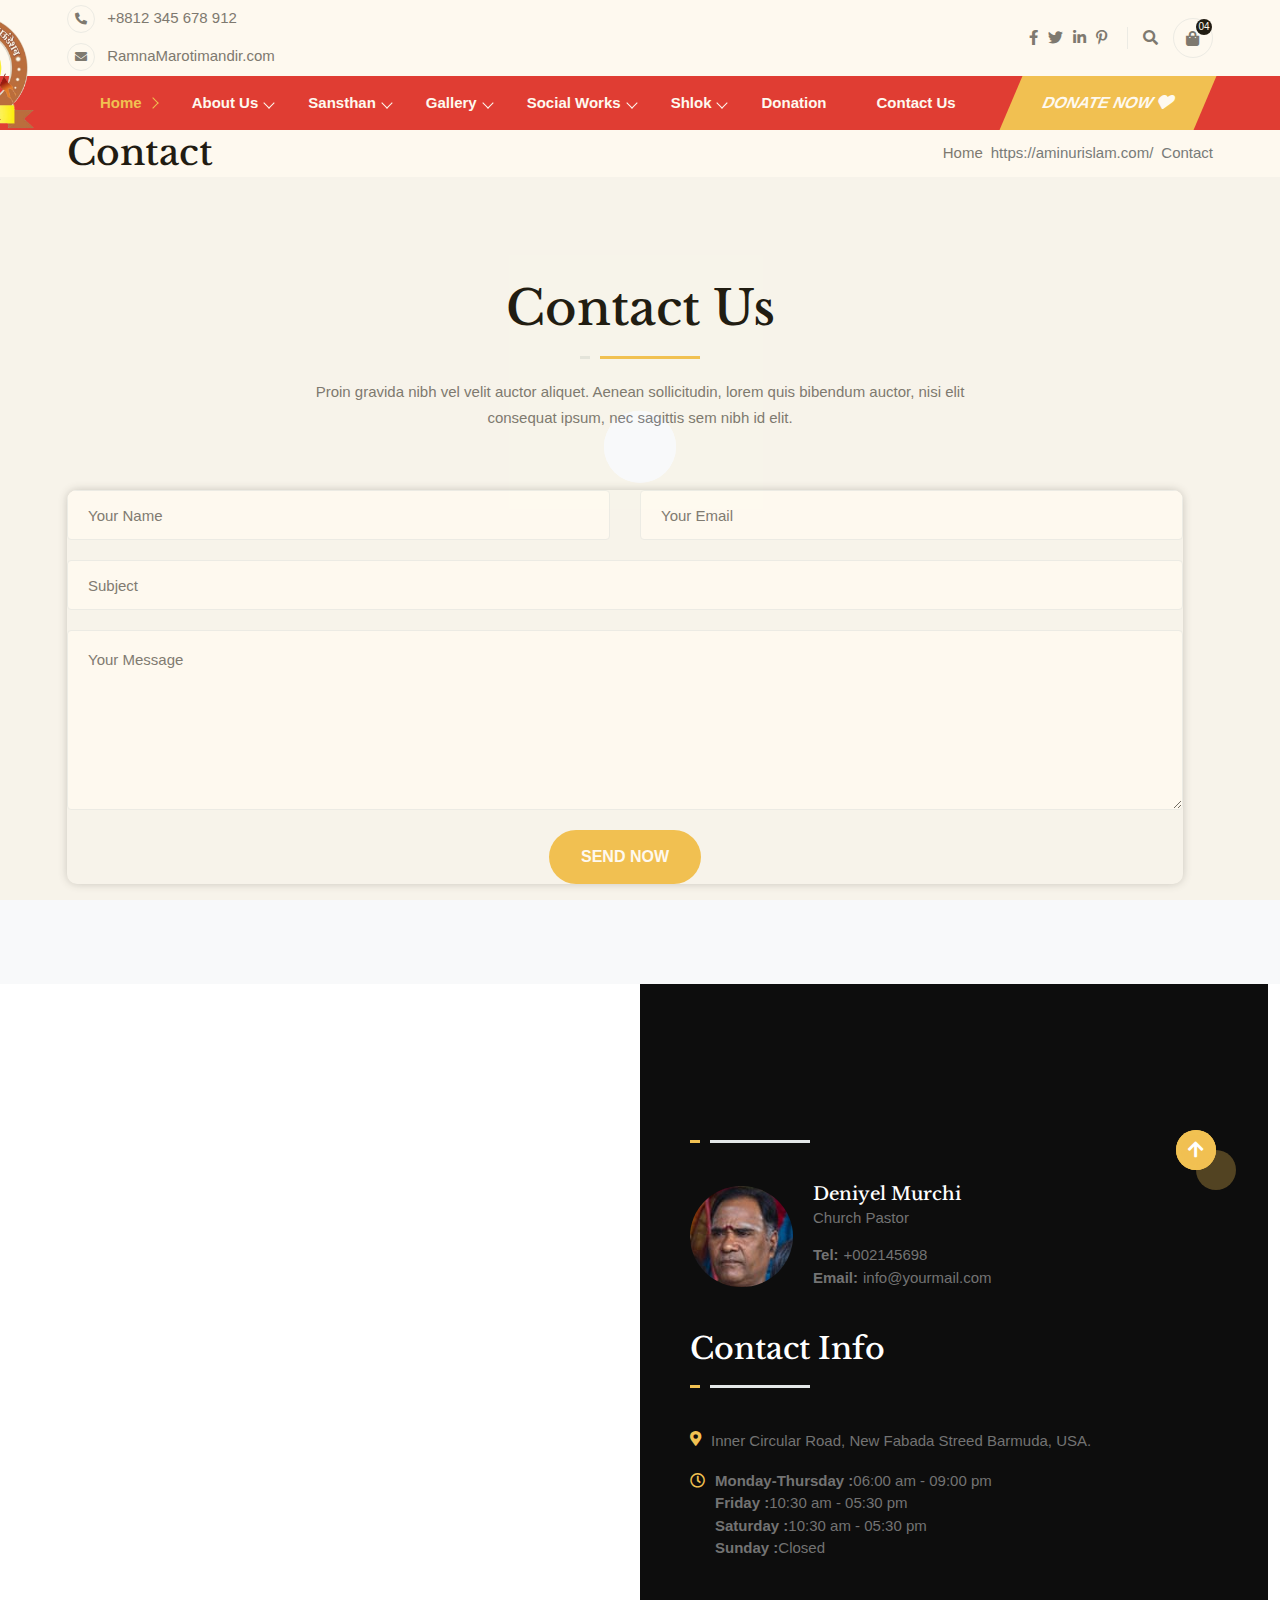
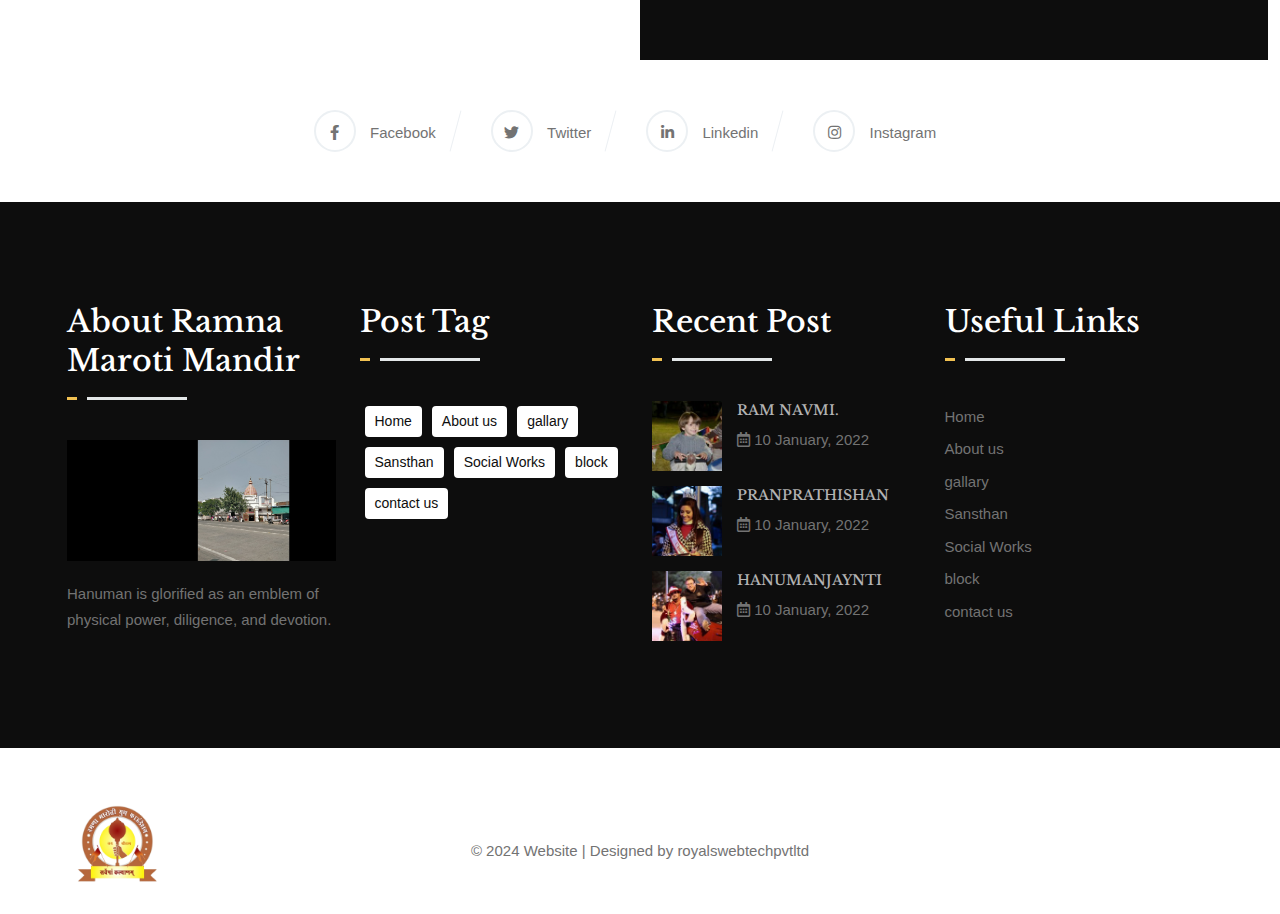
<file: ramnamaroti/ramnamaroti/contact.html>
<!DOCTYPE html>
<html lang="en">


<!-- Mirrored from aminurislam.com/gullatheme/prayerzon-demo/prayerzon/index-3.html by HTTrack Website Copier/3.x [XR&CO'2014], Tue, 06 Feb 2024 08:45:32 GMT -->

<head>
    <meta charset="UTF-8">
    <meta http-equiv="X-UA-Compatible" content="IE=edge">
    <meta name="viewport" content="width=device-width, initial-scale=1.0">
    <title>RamnaMaroti</title>
    <link rel="shortcut icon" href="assets/css/favicon.png" type="image/x-icon">
    <script src="https://polyfill.io/v3/polyfill.min.js?features=default"></script>

    <link rel="stylesheet" href="assets/css/animate.css">
    <link rel="stylesheet" href="assets/css/bootstrap.min.css">
    <link rel="stylesheet" href="assets/css/all.min.css">
    <link rel="stylesheet" href="assets/css/swiper.min.css">
    <link rel="stylesheet" href="assets/css/lightcase.css">

    <!-- main css for template -->
    <link rel="stylesheet" href="assets/css/style.css">
    <style>
        /* map css */
        /* #street-view > canvas {
  filter: none !important;
}
.widget-scene-canvas{
  filter: invert(0) !important;

} */
        /* canvas {
      filter: none !important; /* Remove the filter property */
    </style>
</head>

<body>

    <!-- ================> preloader start here <================ -->
    <div class="preloader">
        <div class="preloader-inner">
            <div class="preloader-icon">
                <span></span>
                <span></span>
            </div>
        </div>
    </div>
    <!-- ================> preloader ending here <================ -->

    <!-- ================> Header Search <================ -->
    <div class="header-form">
        <div class="bg-lay">
            <div class="cross">
                <i class="fas fa-times"></i>
            </div>
        </div>
        <form class="form-container">
            <input type="text" placeholder="Input Your Search" name="name">
            <button type="submit">Search</button>
        </form>
    </div>
    <!-- ================> Header Search <================ -->

    <!-- ================> Header Cart <================ -->
    <!-- <div class="overlay"></div>
    <div class="cart-sidebar-area">
        <div class="top-content">
            <img src="assets/images/logo/02.png" alt="logo">
            <span class="side-sidebar-close-btn"><i class="fas fa-times"></i></span>
        </div>
        <div class="bottom-content">
            <div class="cart-products">
                <h4 class="title">Shopping cart</h4>
                <div class="single-product-item">
                    <div class="thumb">
                        <img src="assets/images/cart/01.jpg" alt="blackfriday">
                    </div>
                    <div class="content">
                        <h4 class="title">Color Pencil</h4>
                        <div class="price"><span class="pprice">$80.00</span> <del class="dprice">$120.00</del></div>
                        <a href="#" class="remove-cart">Remove</a>
                    </div>
                </div>
                <div class="single-product-item">
                    <div class="thumb">
                        <img src="assets/images/cart/02.jpg" alt="blackfriday">
                    </div>
                    <div class="content">
                        <h4 class="title">Water Pot</h4>
                        <div class="price"><span class="pprice">$80.00</span> <del class="dprice">$120.00</del></div>
                        <a href="#" class="remove-cart">Remove</a>
                    </div>
                </div>
                <div class="single-product-item">
                    <div class="thumb">
                        <img src="assets/images/cart/03.jpg" alt="blackfriday">
                    </div>
                    <div class="content">
                        <h4 class="title">Art Paper</h4>
                        <div class="price"><span class="pprice">$80.00</span> <del class="dprice">$120.00</del></div>
                        <a href="#" class="remove-cart">Remove</a>
                    </div>
                </div>
                <div class="single-product-item">
                    <div class="thumb">
                        <img src="assets/images/cart/04.jpg" alt="blackfriday">
                    </div>
                    <div class="content">
                        <h4 class="title">Stop Watch</h4>
                        <div class="price"><span class="pprice">$80.00</span> <del class="dprice">$120.00</del></div>
                        <a href="#" class="remove-cart">Remove</a>
                    </div>
                </div>
                <div class="single-product-item">
                    <div class="thumb">
                        <img src="assets/images/cart/05.jpg" alt="blackfriday">
                    </div>
                    <div class="content">
                        <h4 class="title">Comics Book</h4>
                        <div class="price"><span class="pprice">$80.00</span> <del class="dprice">$120.00</del></div>
                        <a href="#" class="remove-cart">Remove</a>
                    </div>
                </div>
                <div class="btn-wrapper text-center">
                    <a href="check-out.html" class="default-btn move-right"><span>Checkout</span></a>
                </div>
            </div>
        </div>
    </div> -->
    <!-- ================> Header Cart <================ -->



    <!-- ================> header section start here <================== -->
    <header class="header">
        <div class="navbar-expand-xl">
            <div class="collapse navbar-collapse" id="menubar2">
                <div class="header__top w-100">
                    <div class="container">
                        <div class="header__top-area">
                            <div class="header__top-left">
                                <ul>
                                    <li>
                                        <i class="fas fa-phone-alt"></i>
                                        +8812 345 678 912
                                    </li>
                                    <li>
                                        <i class="fas fa-envelope"></i>
                                        RamnaMarotimandir.com
                                    </li>
                                </ul>
                            </div>
                            <div class="header__top-center">
                                <div class="header__top-logo d-none d-md-block">
                                    <a href="index.html"><img
                                            src="assets/images/logo/ramnamarotilogo-removebg-preview.png"
                                            alt="logo"></a>
                                </div>
                            </div>
                            <div class="header__top-right">
                                <div class="header__top-socialsearch">
                                    <div class="header__top-social">
                                        <ul>
                                            <li><a href="#"><i class="fab fa-facebook-f"></i></a></li>
                                            <li><a href="#"><i class="fab fa-twitter"></i></a></li>
                                            <li><a href="#"><i class="fab fa-linkedin-in"></i></a></li>
                                            <li><a href="#"><i class="fab fa-pinterest-p"></i></a></li>
                                        </ul>
                                    </div>
                                    <div class="header__top-search">
                                        <ul>
                                            <li class="search__icon"><i class="fas fa-search"></i></li>
                                            <li class="cart__icon"><i class="fas fa-shopping-bag"></i><span>04</span>
                                            </li>
                                        </ul>
                                    </div>
                                    <!-- Translator Widget -->
                                    <div id="google_translate_element"></div>
                                </div>
                            </div>
                        </div>
                    </div>
                </div>
            </div>
        </div>
    </header>
    
          <!-- traslator -->
          

          <!-- traslator -->

        <div class="header__bottom">
            <div class="container">
                <div class="header__mainmenu navbar navbar-expand-xl navbar-light">
                    <div class="header__logo">
                        <a href="index.html" class="d-none d-xl-block"><img
                                src="assets/images/logo/ramnamarotilogo-removebg-preview.png" alt="logo"></a>
                        <a href="index.html" class="d-xl-none"><img
                                src="assets/images/logo/ramnamarotilogo-removebg-preview.png" alt="logo"></a>
                    </div>
                    <div class="header__bar">
                        <button class="navbar-toggler" type="button" data-bs-toggle="collapse" data-bs-target="#menubar"
                            aria-controls="menubar" aria-expanded="false" aria-label="Toggle navigation">
                            <span class="navbar-toggler-icon"></span>
                        </button>
                        <button class="navbar-toggler header__bar-info" type="button" data-bs-toggle="collapse"
                            data-bs-target="#menubar2" aria-controls="menubar2" aria-expanded="false"
                            aria-label="Toggle navigation">
                            <span class="fas fa-info"></span>
                        </button>
                    </div>

                    <div class="header__menu navbar-expand-xl">
                        <div class="collapse navbar-collapse" id="menubar">
                            <ul>
                                <li class="active">
                                    <a href="#0">Home</a>
                                    <ul>
                                        <!-- <li><a href="index-2.html">Home Page Christian</a></li>
                                        <li><a href="index-3.html">Home Page Muslim</a></li> -->
                                        <li><a href="index.html" class="active">Home </a></li>
                                    </ul>
                                </li>
                                <li>
                                    <a href="#0">About Us</a>
                                    <ul>
                                        <li><a href="AboutMandir.html">About Mandir</a></li>
                                        <li><a href="About-Hanumanji.html">About Hanumanji</a></li>
                                        <!-- <li><a href="event-single.html">Event Single</a></li> -->
                                    </ul>
                                </li>
                                <li>
                                    <a href="#0">Sansthan</a>
                                    <ul>
                                        <li><a href="RamnaMarotiMandir-trust.html">Ramna Maroti Mandir trust</a></li>
                                        <li><a href="RamnaMarotiYuva-trust.html">RamnaMaroti Yuva Foundation</a></li>
                                    </ul>
                                </li>
                                <li>
                                    <a href="#0">Gallery</a>
                                    <ul>
                                        <!-- <li><a href="gallery.html">Gallery </a></li> -->
                                        <li><a href="gallery-2.html">Photos</a></li>
                                        <li><a href="gallery-3.html">Videos</a></li>
                                    </ul>
                                </li>
                                <li>
                                    <a href="#0">Social Works</a>
                                    <ul>
                                        <li><a href="Social-Works.html">Social Works</a></li>
                                        <!-- <li><a href="sermon-single.html">Sermons Single</a></li> -->
                                    </ul>
                                </li>
                                <li>
                                    <a href="#0">Shlok </a>
                                    <ul>
                                        <li><a href="Shlok-arti.html"> Shlok </a></li>
                                        <!-- <li><a href="blog-2.html">Blog 2 Columns</a></li>
                                        <li><a href="blog-single.html">Blog Single</a></li> -->
                                    </ul>
                                </li>
                                <li>
                                    <a href="donation.html">Donation</a>
                                    <!-- <ul>
                                        <li><a href="shop.html">Shop</a></li>
                                        <li><a href="shop-single.html">Shop Single</a></li>
                                        <li><a href="cart.html">Cart Page</a></li>
                                        <li><a href="check-out.html">Check Out Page</a></li>
                                    </ul> -->
                                </li>
                                <li><a href="contact.html">Contact Us</a></li>
                            </ul>
                            <a href="cause-single.html" class="default-btn"><span>Donate Now <i
                                        class="fas fa-heart"></i></span></a>
                        </div>
                    </div>
                </div>
            </div>
        </div>
        
    </header>
    <!-- ================> header section end here <================== -->


    <!-- ================> PageHeader section start here <================== -->
    <div class="pageheader">
        <div class="container">
            <div class="pageheader__area">
                <div class="pageheader__left">
                    <h3>Contact</h3>
                </div>
                <div class="pageheader__right">
                    <nav aria-label="breadcrumb">
                        <ol class="breadcrumb">
                            <li class="breadcrumb-item"><a href="index.html">Home</a></li>
                            <li class="breadcrumb-item active" aria-current="page">Contact</li>
                        </ol>
                    </nav>
                </div>
            </div>
        </div>
    </div>
    <!-- ================> PageHeader section end here <================== -->


    
    <!-- ================> Contact section start here <================== -->
    <div class="contact padding--top padding--bottom bg-light">
        <div class="container">
            <div class="section__header text-center">
                <h2>Contact Us</h2>
                <p>Proin gravida nibh vel velit auctor aliquet. Aenean sollicitudin, lorem quis bibendum auctor, nisi elit consequat ipsum, nec sagittis sem nibh id elit.</p>
            </div>
            <div class="section__wrapper">
                <div class="contact__form">
                    <form class="d-flex flex-wrap justify-content-between" action="https://aminurislam.com/gullatheme/prayerzon-demo/prayerzon/contact.php" id="contact-form" method="POST">
                        <input type="text" placeholder="Your Name" id="name" name="name" required="required">
                        <input type="text" placeholder="Your Email" id="email" name="email" required>
                        <input class="w-100" type="text" placeholder="Subject" id="subject" name="subject" required>
                        <textarea placeholder="Your Message" rows="8" name="message" id="message" required></textarea>
                        <div class="text-center w-100">
                            <button type="submit" class="default-btn move-right"><span>SEND NOW</span></button>
                        </div>
                    </form>
                    <p class="form-message"></p> 
                </div> 
            </div>
        </div>
    </div>
    <!-- ================> Contact section end here <================== -->


    <!-- ================> Location section start here <================== -->
    <div class="location">
        <div class="container-fluid">
            <div class="row g-0">
                <div class="col-lg-6 col-12">
                    <div class="location__left">
                        <div class="location__map">
                            <iframe src="https://www.google.com/maps/embed?pb=!1m18!1m12!1m3!1d423283.4355669374!2d-118.69192993092697!3d34.02073049448939!2m3!1f0!2f0!3f0!3m2!1i1024!2i768!4f13.1!3m3!1m2!1s0x80c2c75ddc27da13%3A0xe22fdf6f254608f4!2sLos%20Angeles%2C%20CA%2C%20USA!5e0!3m2!1sen!2sbd!4v1633958856057!5m2!1sen!2sbd" allowfullscreen="" loading="lazy"></iframe>
                        </div>
                    </div>
                </div>
                <div class="col-lg-6 col-12">
                    <div class="location__right padding--top padding--bottom">
                        <div class="location__info">
                            <div class="location__info-top">
                                <div class="section__header">
                                    <h2>Contact Person</h2>
                                </div>
                                <div class="section__wrapper">
                                    <div class="location__info-thumb">
                                        <img src="assets/images/location/01.jpg" alt="location thumb">
                                    </div>
                                    <div class="location__info-content">
                                        <h6>Deniyel Murchi</h6>
                                        <span>Church Pastor</span>
                                        <ul>
                                            <li><b>Tel:</b>+002145698</li>
                                            <li><b>Email:</b>info@yourmail.com</li>
                                        </ul>
                                    </div>
                                </div>
                            </div>
                            <div class="location__info-bottom">
                                <div class="section__header">
                                    <h2>Contact Info</h2>
                                </div>
                                <div class="section__wrapper">
                                    <div class="location__info-list">
                                        <ul>
                                            <li>
                                                <div class="location__info-left">
                                                    <i class="fas fa-map-marker-alt"></i>
                                                </div> 
                                                <div class="location__info-right">
                                                    <p>Inner Circular Road, New Fabada Streed Barmuda, USA.</p>
                                                </div> 
                                            </li>
                                            <li>
                                                <div class="location__info-left">
                                                    <i class="far fa-clock"></i>
                                                </div> 
                                                <div class="location__info-right">
                                                    <ul>
                                                        <li><b>Monday-Thursday :</b> 06:00 am - 09:00 pm</li>
                                                        <li><b>Friday :</b> 10:30 am - 05:30 pm</li>
                                                        <li><b>Saturday :</b> 10:30 am - 05:30 pm</li>
                                                        <li><b>Sunday :</b> Closed</li>
                                                    </ul>
                                                </div> 
                                            </li>
                                        </ul>
                                    </div>
                                </div>
                            </div>
                        </div>
                    </div>
                </div>
            </div>
        </div>
    </div>
    <!-- ================> Location section end here <================== -->


    <!-- ================> Social section start here <================== -->
    <div class="social">
        <div class="container">
            <div class="social__area">
                <ul class="social__list">
                    <li class="social__list-facebook">
                        <a href="#">
                            <i class="fab fa-facebook-f"></i>
                            <span>facebook</span>
                        </a>
                    </li>
                    <li class="social__list-twitter">
                        <a href="#">
                            <i class="fab fa-twitter"></i>
                            <span>twitter</span>
                        </a>
                    </li>
                    <li class="social__list-linkedin">
                        <a href="#">
                            <i class="fab fa-linkedin-in"></i>
                            <span>linkedin</span>
                        </a>
                    </li>
                    <li class="social__list-instagram">
                        <a href="#">
                            <i class="fab fa-instagram"></i>
                            <span>instagram</span>
                        </a>
                    </li>
                </ul>
            </div>
        </div>
    </div>
    <!-- ================> Social section end here <================== -->



    <!-- ================> Footer section start here <================== -->
    <footer class="footer">
        <div class="footer__top padding--top padding--bottom">
            <div class="container">
                <div class="row g-4">
                    <div class="col-xl-3 col-sm-6 col-12">
                        <div class="footer__about">
                            <div class="section__header">
                                <h2>About Ramna Maroti Mandir</h2>
                            </div>
                            <div class="section__wrapper">
                                <div class="footer__about-thumb">
                                    <img src="assets/images/banner/ramnamarotiabout.png" alt="footer thumb"
                                        class="w-100">
                                </div>
                                <div class="footer__about-contet">
                                    <p>Hanuman is glorified as an emblem of physical power, diligence, and devotion.</p>
                                </div>
                            </div>
                        </div>
                    </div>
                    <div class="col-xl-3 col-sm-6 col-12">
                        <div class="footer__tags">
                            <div class="section__header">
                                <h2>Post Tag</h2>
                            </div>
                            <div class="section__wrapper">
                                <ul>
                                    <li><a href="#">Home</a></li>
                                    <li><a href="#">About us</a></li>
                                    <li><a href="#">gallary</a></li>
                                    <li><a href="#">Sansthan</a></li>
                                    <li><a href="#">Social Works</a></li>
                                    <li><a href="#">block</a></li>
                                    <li><a href="#">contact us</a></li>
                                    <!-- <li><a href="#">WordPress</a></li>
                                    <li><a href="#">Web Development</a></li>
                                    <li><a href="#">Design</a></li>
                                    <li><a href="#">Photography</a></li>
                                    <li><a href="#">Media</a></li> -->
                                </ul>
                            </div>
                        </div>
                    </div>
                    <div class="col-xl-3 col-sm-6 col-12">
                        <div class="footer__post">
                            <div class="section__header">
                                <h2>Recent Post</h2>
                            </div>
                            <div class="section__wrapper">
                                <div class="footer__post-item">
                                    <div class="footer__post-inner">
                                        <div class="footer__post-thumb">
                                            <a href="blog-single.html"><img src="assets/images/footer/post/01.jpg"
                                                    alt="footer post"></a>
                                        </div>
                                        <div class="footer__post-content">
                                            <a href="blog-single.html">
                                                <h6>RAM NAVMI.</h6>
                                            </a>
                                            <p><i class="far fa-calendar-alt"></i> 10 January, 2022</p>
                                        </div>
                                    </div>
                                </div>
                                <div class="footer__post-item">
                                    <div class="footer__post-inner">
                                        <div class="footer__post-thumb">
                                            <a href="blog-single.html"><img src="assets/images/footer/post/02.jpg"
                                                    alt="footer post"></a>
                                        </div>
                                        <div class="footer__post-content">
                                            <a href="blog-single.html">
                                                <h6>PRANPRATHISHAN</h6>
                                            </a>
                                            <p><i class="far fa-calendar-alt"></i> 10 January, 2022</p>
                                        </div>
                                    </div>
                                </div>
                                <div class="footer__post-item">
                                    <div class="footer__post-inner">
                                        <div class="footer__post-thumb">
                                            <a href="blog-single.html"><img src="assets/images/footer/post/03.jpg"
                                                    alt="footer post"></a>
                                        </div>
                                        <div class="footer__post-content">
                                            <a href="blog-single.html">
                                                <h6>HANUMANJAYNTI</h6>
                                            </a>
                                            <p><i class="far fa-calendar-alt"></i> 10 January, 2022</p>
                                        </div>
                                    </div>
                                </div>
                            </div>
                        </div>
                    </div>
                    <div class="col-xl-3 col-sm-6 col-12">
                        <div class="footer__links">
                            <div class="section__header">
                                <h2>Useful Links</h2>
                            </div>
                            <div class="section__wrapper">
                                <ul>
                                    <li><a href="#">Home</a></li>
                                    <li><a href="#">About us</a></li>
                                    <li><a href="#">gallary</a></li>
                                    <li><a href="#">Sansthan</a></li>
                                    <li><a href="#">Social Works</a></li>
                                    <li><a href="#">block</a></li>
                                    <li><a href="#">contact us</a></li>
                                </ul>
                            </div>
                        </div>
                    </div>
                </div>
            </div>
        </div>
        <div class="footer__bottom">
            <div class="container">
                <div class="footer__bottom-area text-center">
                    <div class="footer__bottom-logo">
                        <a href="index-2.html"><img src="assets/images/logo/ramnamarotilogo-removebg-preview.png" alt="footer logo"></a>
                    </div>
                    <div class="footer__bottom-content">
                        <p> &copy; 2024 <a href="index.html">Website</a> | Designed by <a
                                href="http://royalswebtechpvtltd.com/"> royalswebtechpvtltd</a></p>
                    </div>
                </div>
            </div>
        </div>
    </footer>
    <!-- ================> Footer section end here <================== -->





    <!-- scrollToTop start here -->
    <a href="#" class="scrollToTop"><i class="fas fa-arrow-up"></i><span class="pluse_1"></span><span
            class="pluse_2"></span></a>
    <!-- scrollToTop ending here -->





    <!-- vendor plugins -->
    <script src="assets/js/jquery-3.6.0.min.js"></script>
    <script src="assets/js/bootstrap.bundle.min.js"></script>
    <script src="assets/js/waypoints.min.js"></script>
    <!-- <script src="assets/js/all.min.js"></script> -->
    <script src="assets/js/swiper.min.js"></script>
    <script src="assets/js/lightcase.js"></script>
    <script src="assets/js/isotope.pkgd.min.js"></script>
    <script src="assets/js/donate-range.js"></script>
    <script src="assets/js/jquery.counterup.min.js"></script>
    <script src="assets/js/wow.js"></script>
    <script src="assets/js/custom.js"></script>
    <script src="https://translate.google.com/translate_a/element.js?cb=googleTranslateElementInit"></script>


</body>

<!-- Mirrored from aminurislam.com/gullatheme/prayerzon-demo/prayerzon/index-3.html by HTTrack Website Copier/3.x [XR&CO'2014], Tue, 06 Feb 2024 08:45:49 GMT -->

</html>
</file>
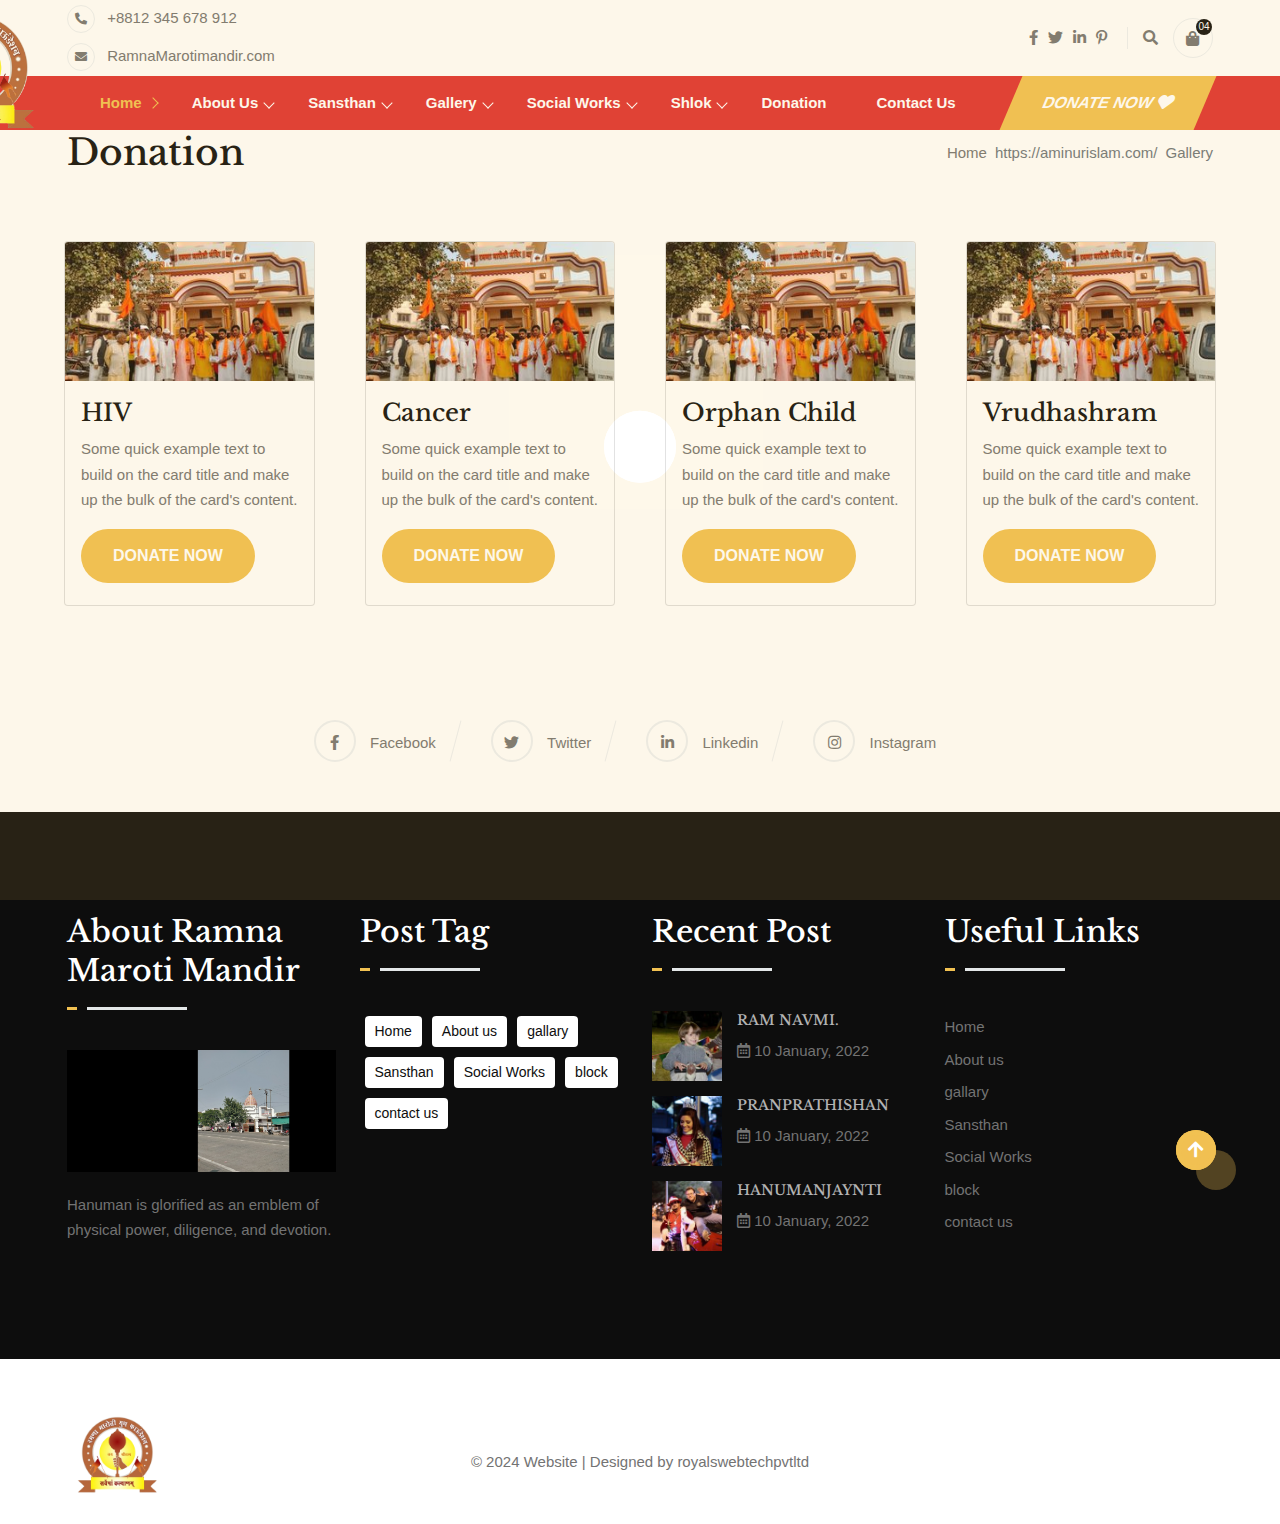
<file: ramnamaroti/ramnamaroti/donation.html>
<!DOCTYPE html>
<html lang="en">


<!-- Mirrored from aminurislam.com/gullatheme/prayerzon-demo/prayerzon/index-3.html by HTTrack Website Copier/3.x [XR&CO'2014], Tue, 06 Feb 2024 08:45:32 GMT -->

<head>
    <meta charset="UTF-8">
    <meta http-equiv="X-UA-Compatible" content="IE=edge">
    <meta name="viewport" content="width=device-width, initial-scale=1.0">
    <title>RamnaMaroti</title>
    <link rel="shortcut icon" href="assets/css/favicon.png" type="image/x-icon">
    <script src="https://polyfill.io/v3/polyfill.min.js?features=default"></script>

    <link rel="stylesheet" href="assets/css/animate.css">
    <link rel="stylesheet" href="assets/css/bootstrap.min.css">
    <link rel="stylesheet" href="assets/css/all.min.css">
    <link rel="stylesheet" href="assets/css/swiper.min.css">
    <link rel="stylesheet" href="assets/css/lightcase.css">

    <!-- main css for template -->
    <link rel="stylesheet" href="assets/css/style.css">
    <style>
        /* map css */
        /* #street-view > canvas {
  filter: none !important;
}
.widget-scene-canvas{
  filter: invert(0) !important;

} */
        /* canvas {
      filter: none !important; /* Remove the filter property */
    </style>
</head>

<body>

    <!-- ================> preloader start here <================ -->
    <div class="preloader">
        <div class="preloader-inner">
            <div class="preloader-icon">
                <span></span>
                <span></span>
            </div>
        </div>
    </div>
    <!-- ================> preloader ending here <================ -->

    <!-- ================> Header Search <================ -->
    <div class="header-form">
        <div class="bg-lay">
            <div class="cross">
                <i class="fas fa-times"></i>
            </div>
        </div>
        <form class="form-container">
            <input type="text" placeholder="Input Your Search" name="name">
            <button type="submit">Search</button>
        </form>
    </div>
    <!-- ================> Header Search <================ -->

    <!-- ================> Header Cart <================ -->
    <!-- <div class="overlay"></div>
    <div class="cart-sidebar-area">
        <div class="top-content">
            <img src="assets/images/logo/02.png" alt="logo">
            <span class="side-sidebar-close-btn"><i class="fas fa-times"></i></span>
        </div>
        <div class="bottom-content">
            <div class="cart-products">
                <h4 class="title">Shopping cart</h4>
                <div class="single-product-item">
                    <div class="thumb">
                        <img src="assets/images/cart/01.jpg" alt="blackfriday">
                    </div>
                    <div class="content">
                        <h4 class="title">Color Pencil</h4>
                        <div class="price"><span class="pprice">$80.00</span> <del class="dprice">$120.00</del></div>
                        <a href="#" class="remove-cart">Remove</a>
                    </div>
                </div>
                <div class="single-product-item">
                    <div class="thumb">
                        <img src="assets/images/cart/02.jpg" alt="blackfriday">
                    </div>
                    <div class="content">
                        <h4 class="title">Water Pot</h4>
                        <div class="price"><span class="pprice">$80.00</span> <del class="dprice">$120.00</del></div>
                        <a href="#" class="remove-cart">Remove</a>
                    </div>
                </div>
                <div class="single-product-item">
                    <div class="thumb">
                        <img src="assets/images/cart/03.jpg" alt="blackfriday">
                    </div>
                    <div class="content">
                        <h4 class="title">Art Paper</h4>
                        <div class="price"><span class="pprice">$80.00</span> <del class="dprice">$120.00</del></div>
                        <a href="#" class="remove-cart">Remove</a>
                    </div>
                </div>
                <div class="single-product-item">
                    <div class="thumb">
                        <img src="assets/images/cart/04.jpg" alt="blackfriday">
                    </div>
                    <div class="content">
                        <h4 class="title">Stop Watch</h4>
                        <div class="price"><span class="pprice">$80.00</span> <del class="dprice">$120.00</del></div>
                        <a href="#" class="remove-cart">Remove</a>
                    </div>
                </div>
                <div class="single-product-item">
                    <div class="thumb">
                        <img src="assets/images/cart/05.jpg" alt="blackfriday">
                    </div>
                    <div class="content">
                        <h4 class="title">Comics Book</h4>
                        <div class="price"><span class="pprice">$80.00</span> <del class="dprice">$120.00</del></div>
                        <a href="#" class="remove-cart">Remove</a>
                    </div>
                </div>
                <div class="btn-wrapper text-center">
                    <a href="check-out.html" class="default-btn move-right"><span>Checkout</span></a>
                </div>
            </div>
        </div>
    </div> -->
    <!-- ================> Header Cart <================ -->



    <!-- ================> header section start here <================== -->
    <header class="header">
        <div class="navbar-expand-xl">
            <div class="collapse navbar-collapse" id="menubar2">
                <div class="header__top w-100">
                    <div class="container">
                        <div class="header__top-area">
                            <div class="header__top-left">
                                <ul>
                                    <li>
                                        <i class="fas fa-phone-alt"></i>
                                        +8812 345 678 912
                                    </li>
                                    <li>
                                        <i class="fas fa-envelope"></i>
                                        RamnaMarotimandir.com
                                    </li>
                                </ul>
                            </div>
                            <div class="header__top-center">
                                <div class="header__top-logo d-none d-md-block">
                                    <a href="index.html"><img
                                            src="assets/images/logo/ramnamarotilogo-removebg-preview.png"
                                            alt="logo"></a>
                                </div>
                            </div>
                            <div class="header__top-right">
                                <div class="header__top-socialsearch">
                                    <div class="header__top-social">
                                        <ul>
                                            <li><a href="#"><i class="fab fa-facebook-f"></i></a></li>
                                            <li><a href="#"><i class="fab fa-twitter"></i></a></li>
                                            <li><a href="#"><i class="fab fa-linkedin-in"></i></a></li>
                                            <li><a href="#"><i class="fab fa-pinterest-p"></i></a></li>
                                        </ul>
                                    </div>
                                    <div class="header__top-search">
                                        <ul>
                                            <li class="search__icon"><i class="fas fa-search"></i></li>
                                            <li class="cart__icon"><i class="fas fa-shopping-bag"></i><span>04</span>
                                            </li>
                                        </ul>
                                    </div>
                                    <!-- Translator Widget -->
                                    <div id="google_translate_element"></div>
                                </div>
                            </div>
                        </div>
                    </div>
                </div>
            </div>
        </div>
    </header>
    
          <!-- traslator -->
          

          <!-- traslator -->

        <div class="header__bottom">
            <div class="container">
                <div class="header__mainmenu navbar navbar-expand-xl navbar-light">
                    <div class="header__logo">
                        <a href="index.html" class="d-none d-xl-block"><img
                                src="assets/images/logo/ramnamarotilogo-removebg-preview.png" alt="logo"></a>
                        <a href="index.html" class="d-xl-none"><img
                                src="assets/images/logo/ramnamarotilogo-removebg-preview.png" alt="logo"></a>
                    </div>
                    <div class="header__bar">
                        <button class="navbar-toggler" type="button" data-bs-toggle="collapse" data-bs-target="#menubar"
                            aria-controls="menubar" aria-expanded="false" aria-label="Toggle navigation">
                            <span class="navbar-toggler-icon"></span>
                        </button>
                        <button class="navbar-toggler header__bar-info" type="button" data-bs-toggle="collapse"
                            data-bs-target="#menubar2" aria-controls="menubar2" aria-expanded="false"
                            aria-label="Toggle navigation">
                            <span class="fas fa-info"></span>
                        </button>
                    </div>

                    <div class="header__menu navbar-expand-xl">
                        <div class="collapse navbar-collapse" id="menubar">
                            <ul>
                                <li class="active">
                                    <a href="#0">Home</a>
                                    <ul>
                                        <!-- <li><a href="index-2.html">Home Page Christian</a></li>
                                        <li><a href="index-3.html">Home Page Muslim</a></li> -->
                                        <li><a href="index.html" class="active">Home </a></li>
                                    </ul>
                                </li>
                                <li>
                                    <a href="#0">About Us</a>
                                    <ul>
                                        <li><a href="AboutMandir.html">About Mandir</a></li>
                                        <li><a href="About-Hanumanji.html">About Hanumanji</a></li>
                                        <!-- <li><a href="event-single.html">Event Single</a></li> -->
                                    </ul>
                                </li>
                                <li>
                                    <a href="#0">Sansthan</a>
                                    <ul>
                                        <li><a href="RamnaMarotiMandir-trust.html">Ramna Maroti Mandir trust</a></li>
                                        <li><a href="RamnaMarotiYuva-trust.html">RamnaMaroti Yuva Foundation</a></li>
                                    </ul>
                                </li>
                                <li>
                                    <a href="#0">Gallery</a>
                                    <ul>
                                        <!-- <li><a href="gallery.html">Gallery </a></li> -->
                                        <li><a href="gallery-2.html">Photos</a></li>
                                        <li><a href="gallery-3.html">Videos</a></li>
                                    </ul>
                                </li>
                                <li>
                                    <a href="#0">Social Works</a>
                                    <ul>
                                        <li><a href="Social-Works.html">Social Works</a></li>
                                        <!-- <li><a href="sermon-single.html">Sermons Single</a></li> -->
                                    </ul>
                                </li>
                                <li>
                                    <a href="#0">Shlok </a>
                                    <ul>
                                        <li><a href="Shlok-arti.html"> Shlok </a></li>
                                        <!-- <li><a href="blog-2.html">Blog 2 Columns</a></li>
                                        <li><a href="blog-single.html">Blog Single</a></li> -->
                                    </ul>
                                </li>
                                <li>
                                    <a href="donation.html">Donation</a>
                                    <!-- <ul>
                                        <li><a href="shop.html">Shop</a></li>
                                        <li><a href="shop-single.html">Shop Single</a></li>
                                        <li><a href="cart.html">Cart Page</a></li>
                                        <li><a href="check-out.html">Check Out Page</a></li>
                                    </ul> -->
                                </li>
                                <li><a href="contact.html">Contact Us</a></li>
                            </ul>
                            <a href="donatenow.html" class="default-btn"><span>Donate Now <i
                                        class="fas fa-heart"></i></span></a>
                        </div>
                    </div>
                </div>
            </div>
        </div>
        
    </header>
    <!-- ================> PageHeader section end here <================== -->
<!-- ================> PageHeader section start here <================== -->
<div class="pageheader">
    <div class="container">
        <div class="pageheader__area">
            <div class="pageheader__left">
                <h3>Donation</h3>
            </div>
            <div class="pageheader__right">
                <nav aria-label="breadcrumb">
                    <ol class="breadcrumb">
                        <li class="breadcrumb-item"><a href="index.html">Home</a></li>
                        <li class="breadcrumb-item active" aria-current="page">Gallery</li>
                    </ol>
                </nav>
            </div>
        </div>
    </div>
</div>
<!-- ================> PageHeader section end here <================== -->


    <!-- ===========Shop Section Ends Here========== -->
    <div class="donate">
    <div class="card" style="width: 18rem;">
        <img src="assets/images/gallery/home-3/gallary1.jpg" class="card-img-top" alt="...">
        <div class="card-body">
          <h5 class="card-title">HIV</h5>
          <p class="card-text">Some quick example text to build on the card title and make up the bulk of the card's content.</p>
          <a href="donatenow.html" class="default-btn move-right">Donate now</a>
        </div>
      </div>
      <div class="card" style="width: 18rem;">
        <img src="assets/images/gallery/home-3/gallary1.jpg" class="card-img-top" alt="...">
        <div class="card-body">
          <h5 class="card-title">Cancer</h5>
          <p class="card-text">Some quick example text to build on the card title and make up the bulk of the card's content.</p>
          <a href="donatenow.html" class="default-btn move-right">Donate now</a>
        </div>
      </div>
      <div class="card" style="width: 18rem;">
        <img src="assets/images/gallery/home-3/gallary1.jpg" class="card-img-top" alt="...">
        <div class="card-body">
          <h5 class="card-title"> Orphan Child </h5>
          <p class="card-text">Some quick example text to build on the card title and make up the bulk of the card's content.</p>
          <a href="donatenow.html" class="default-btn move-right">Donate now</a>
        </div>
      </div>
      <div class="card" style="width: 18rem;">
        <img src="assets/images/gallery/home-3/gallary1.jpg" class="card-img-top" alt="...">
        <div class="card-body">
          <h5 class="card-title">Vrudhashram</h5>
          <p class="card-text">Some quick example text to build on the card title and make up the bulk of the card's content.</p>
          <a href="donatenow.html" class="default-btn move-right">Donate now</a>
        </div>
      </div>
    </div>
	<!-- ===========Shop Section Ends Here========== -->



    <!-- ================> Social section start here <================== -->
    <div class="social">
        <div class="container">
            <div class="social__area">
                <ul class="social__list">
                    <li class="social__list-facebook">
                        <a href="#">
                            <i class="fab fa-facebook-f"></i>
                            <span>facebook</span>
                        </a>
                    </li>
                    <li class="social__list-twitter">
                        <a href="#">
                            <i class="fab fa-twitter"></i>
                            <span>twitter</span>
                        </a>
                    </li>
                    <li class="social__list-linkedin">
                        <a href="#">
                            <i class="fab fa-linkedin-in"></i>
                            <span>linkedin</span>
                        </a>
                    </li>
                    <li class="social__list-instagram">
                        <a href="#">
                            <i class="fab fa-instagram"></i>
                            <span>instagram</span>
                        </a>
                    </li>
                </ul>
            </div>
        </div>
    </div>
    <!-- ================> Social section end here <================== -->



    <!-- ================> Footer section start here <================== -->
    <footer class="footer">
        <div class="footer__top padding--top padding--bottom">
            <div class="container">
                <div class="row g-4">
                    <div class="col-xl-3 col-sm-6 col-12">
                        <div class="footer__about">
                            <div class="section__header">
                                <h2>About Ramna Maroti Mandir</h2>
                            </div>
                            <div class="section__wrapper">
                                <div class="footer__about-thumb">
                                    <img src="assets/images/banner/ramnamarotiabout.png" alt="footer thumb"
                                        class="w-100">
                                </div>
                                <div class="footer__about-contet">
                                    <p>Hanuman is glorified as an emblem of physical power, diligence, and devotion.</p>
                                </div>
                            </div>
                        </div>
                    </div>
                    <div class="col-xl-3 col-sm-6 col-12">
                        <div class="footer__tags">
                            <div class="section__header">
                                <h2>Post Tag</h2>
                            </div>
                            <div class="section__wrapper">
                                <ul>
                                    <li><a href="#">Home</a></li>
                                    <li><a href="#">About us</a></li>
                                    <li><a href="#">gallary</a></li>
                                    <li><a href="#">Sansthan</a></li>
                                    <li><a href="#">Social Works</a></li>
                                    <li><a href="#">block</a></li>
                                    <li><a href="#">contact us</a></li>
                                    <!-- <li><a href="#">WordPress</a></li>
                                    <li><a href="#">Web Development</a></li>
                                    <li><a href="#">Design</a></li>
                                    <li><a href="#">Photography</a></li>
                                    <li><a href="#">Media</a></li> -->
                                </ul>
                            </div>
                        </div>
                    </div>
                    <div class="col-xl-3 col-sm-6 col-12">
                        <div class="footer__post">
                            <div class="section__header">
                                <h2>Recent Post</h2>
                            </div>
                            <div class="section__wrapper">
                                <div class="footer__post-item">
                                    <div class="footer__post-inner">
                                        <div class="footer__post-thumb">
                                            <a href="blog-single.html"><img src="assets/images/footer/post/01.jpg"
                                                    alt="footer post"></a>
                                        </div>
                                        <div class="footer__post-content">
                                            <a href="blog-single.html">
                                                <h6>RAM NAVMI.</h6>
                                            </a>
                                            <p><i class="far fa-calendar-alt"></i> 10 January, 2022</p>
                                        </div>
                                    </div>
                                </div>
                                <div class="footer__post-item">
                                    <div class="footer__post-inner">
                                        <div class="footer__post-thumb">
                                            <a href="blog-single.html"><img src="assets/images/footer/post/02.jpg"
                                                    alt="footer post"></a>
                                        </div>
                                        <div class="footer__post-content">
                                            <a href="blog-single.html">
                                                <h6>PRANPRATHISHAN</h6>
                                            </a>
                                            <p><i class="far fa-calendar-alt"></i> 10 January, 2022</p>
                                        </div>
                                    </div>
                                </div>
                                <div class="footer__post-item">
                                    <div class="footer__post-inner">
                                        <div class="footer__post-thumb">
                                            <a href="blog-single.html"><img src="assets/images/footer/post/03.jpg"
                                                    alt="footer post"></a>
                                        </div>
                                        <div class="footer__post-content">
                                            <a href="blog-single.html">
                                                <h6>HANUMANJAYNTI</h6>
                                            </a>
                                            <p><i class="far fa-calendar-alt"></i> 10 January, 2022</p>
                                        </div>
                                    </div>
                                </div>
                            </div>
                        </div>
                    </div>
                    <div class="col-xl-3 col-sm-6 col-12">
                        <div class="footer__links">
                            <div class="section__header">
                                <h2>Useful Links</h2>
                            </div>
                            <div class="section__wrapper">
                                <ul>
                                    <li><a href="#">Home</a></li>
                                    <li><a href="#">About us</a></li>
                                    <li><a href="#">gallary</a></li>
                                    <li><a href="#">Sansthan</a></li>
                                    <li><a href="#">Social Works</a></li>
                                    <li><a href="#">block</a></li>
                                    <li><a href="#">contact us</a></li>
                                </ul>
                            </div>
                        </div>
                    </div>
                </div>
            </div>
        </div>
        <div class="footer__bottom">
            <div class="container">
                <div class="footer__bottom-area text-center">
                    <div class="footer__bottom-logo">
                        <a href="index.html"><img src="assets/images/logo/ramnamarotilogo-removebg-preview.png" alt="footer logo"></a>
                    </div>
                    <div class="footer__bottom-content">
                        <p> &copy; 2024 <a href="index.html">Website</a> | Designed by <a
                                href="http://royalswebtechpvtltd.com/"> royalswebtechpvtltd</a></p>
                    </div>
                </div>
            </div>
        </div>
    </footer>
    <!-- ================> Footer section end here <================== -->





    <!-- scrollToTop start here -->
    <a href="#" class="scrollToTop"><i class="fas fa-arrow-up"></i><span class="pluse_1"></span><span
            class="pluse_2"></span></a>
    <!-- scrollToTop ending here -->





    <!-- vendor plugins -->
    <script src="assets/js/jquery-3.6.0.min.js"></script>
    <script src="assets/js/bootstrap.bundle.min.js"></script>
    <script src="assets/js/waypoints.min.js"></script>
    <!-- <script src="assets/js/all.min.js"></script> -->
    <script src="assets/js/swiper.min.js"></script>
    <script src="assets/js/lightcase.js"></script>
    <script src="assets/js/isotope.pkgd.min.js"></script>
    <script src="assets/js/donate-range.js"></script>
    <script src="assets/js/jquery.counterup.min.js"></script>
    <script src="assets/js/wow.js"></script>
    <script src="assets/js/custom.js"></script>
    <script src="https://translate.google.com/translate_a/element.js?cb=googleTranslateElementInit"></script>


</body>

<!-- Mirrored from aminurislam.com/gullatheme/prayerzon-demo/prayerzon/index-3.html by HTTrack Website Copier/3.x [XR&CO'2014], Tue, 06 Feb 2024 08:45:49 GMT -->

</html>
</file>
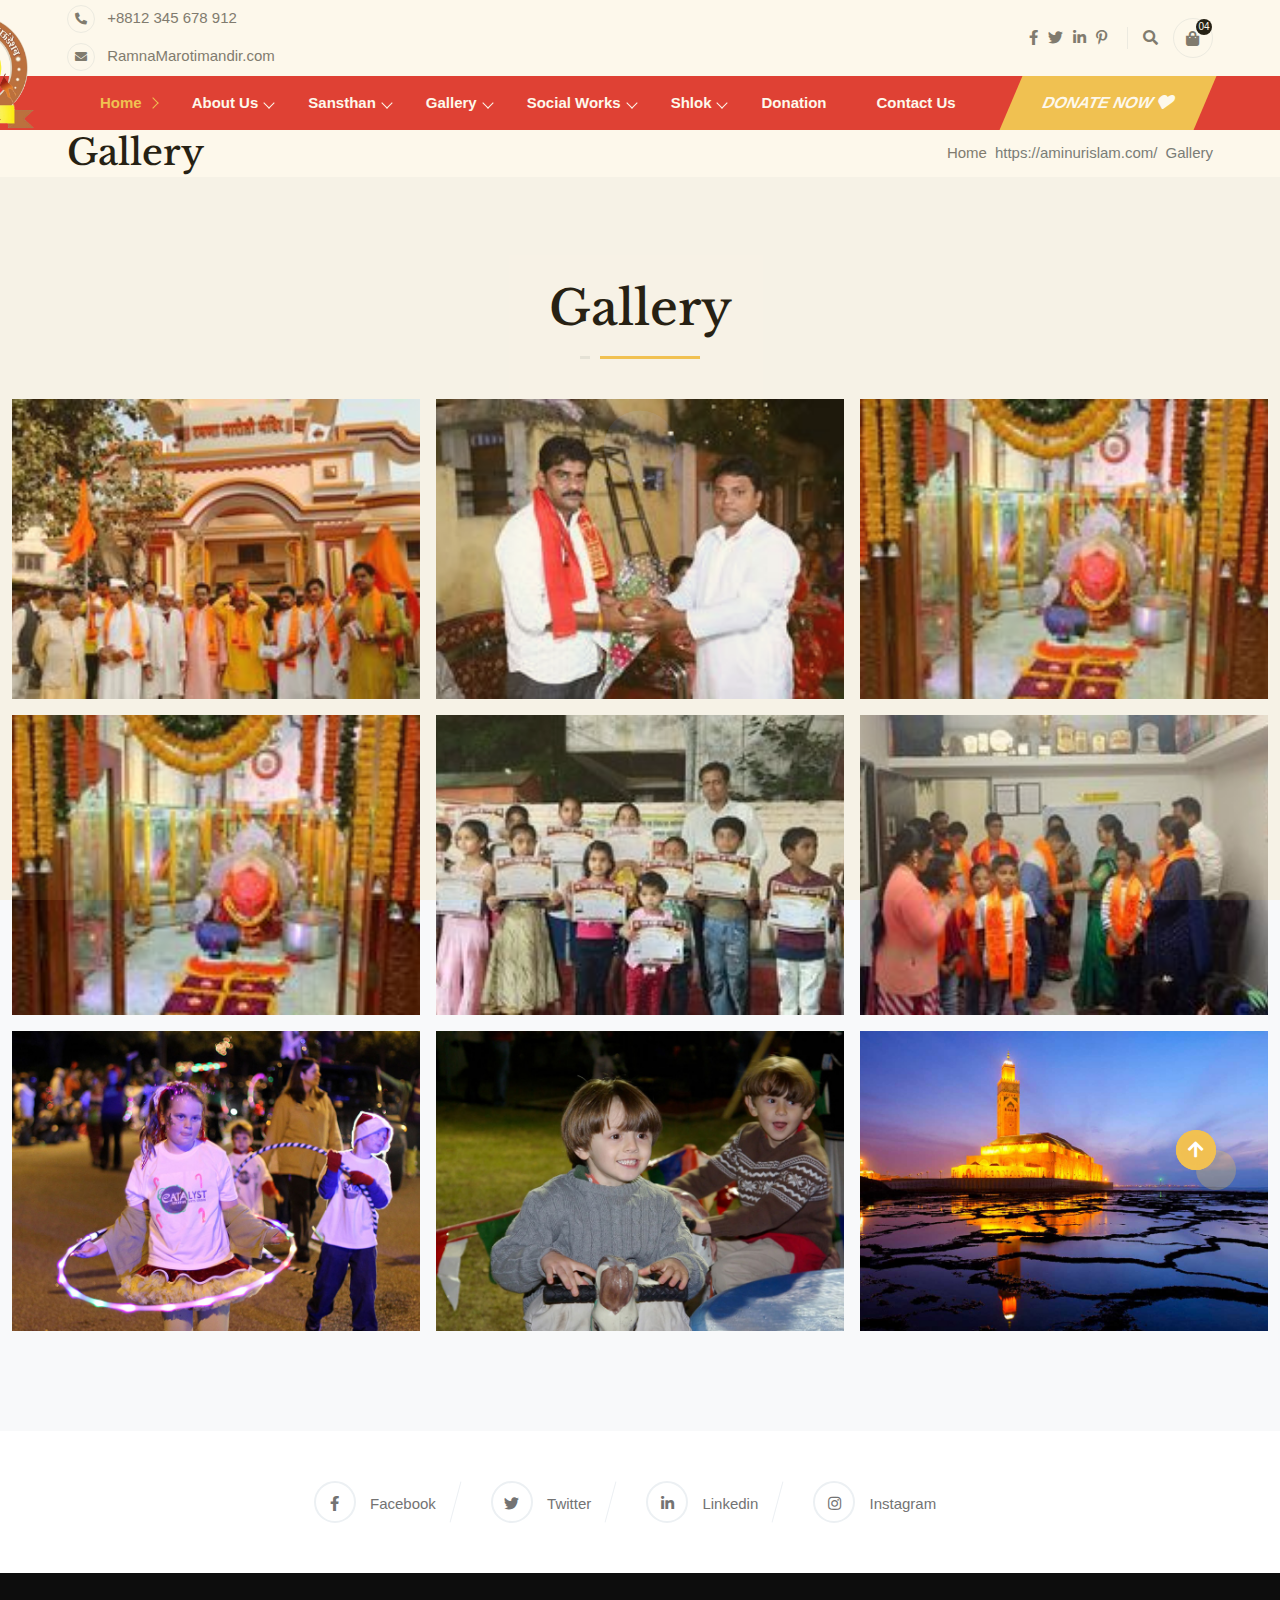
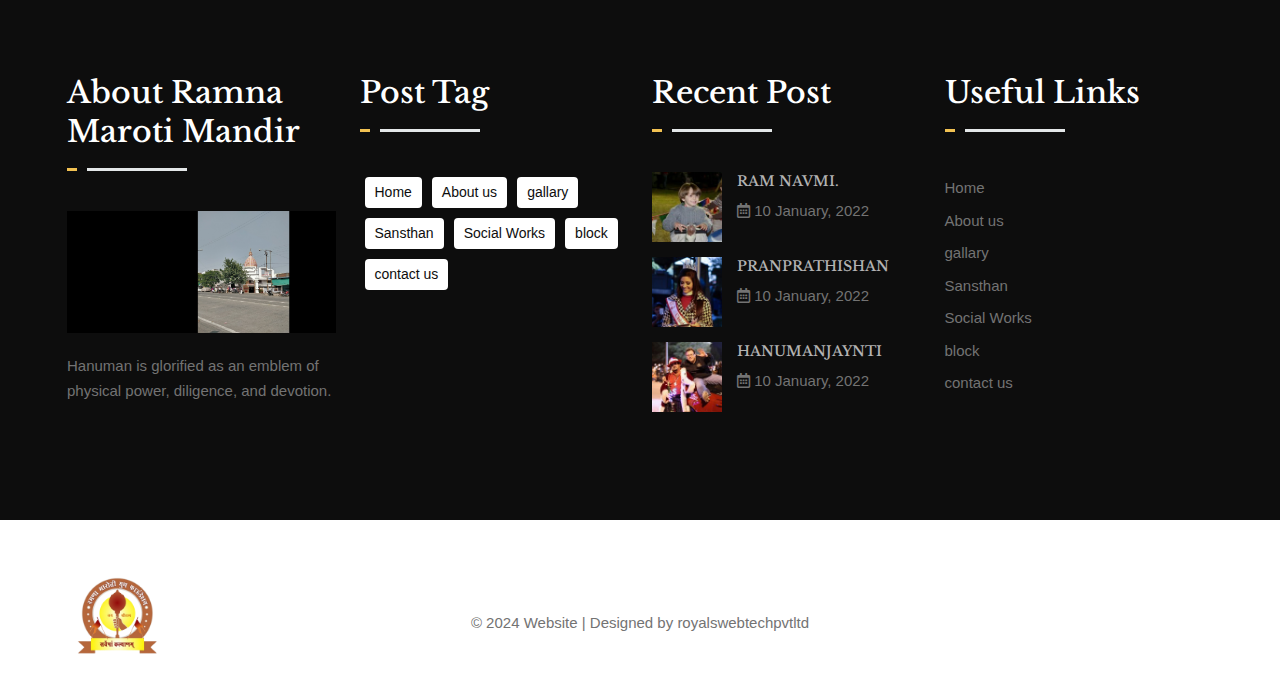
<file: ramnamaroti/ramnamaroti/gallery-2.html>
<!DOCTYPE html>
<html lang="en">


<!-- Mirrored from aminurislam.com/gullatheme/prayerzon-demo/prayerzon/index-3.html by HTTrack Website Copier/3.x [XR&CO'2014], Tue, 06 Feb 2024 08:45:32 GMT -->

<head>
    <meta charset="UTF-8">
    <meta http-equiv="X-UA-Compatible" content="IE=edge">
    <meta name="viewport" content="width=device-width, initial-scale=1.0">
    <title>RamnaMaroti</title>
    <link rel="shortcut icon" href="assets/css/favicon.png" type="image/x-icon">
    <script src="https://polyfill.io/v3/polyfill.min.js?features=default"></script>

    <link rel="stylesheet" href="assets/css/animate.css">
    <link rel="stylesheet" href="assets/css/bootstrap.min.css">
    <link rel="stylesheet" href="assets/css/all.min.css">
    <link rel="stylesheet" href="assets/css/swiper.min.css">
    <link rel="stylesheet" href="assets/css/lightcase.css">

    <!-- main css for template -->
    <link rel="stylesheet" href="assets/css/style.css">
    <style>
        /* map css */
        /* #street-view > canvas {
  filter: none !important;
}
.widget-scene-canvas{
  filter: invert(0) !important;

} */
        /* canvas {
      filter: none !important; /* Remove the filter property */
    </style>
</head>

<body>

    <!-- ================> preloader start here <================ -->
    <div class="preloader">
        <div class="preloader-inner">
            <div class="preloader-icon">
                <span></span>
                <span></span>
            </div>
        </div>
    </div>
    <!-- ================> preloader ending here <================ -->

    <!-- ================> Header Search <================ -->
    <div class="header-form">
        <div class="bg-lay">
            <div class="cross">
                <i class="fas fa-times"></i>
            </div>
        </div>
        <form class="form-container">
            <input type="text" placeholder="Input Your Search" name="name">
            <button type="submit">Search</button>
        </form>
    </div>
    <!-- ================> Header Search <================ -->

    <!-- ================> Header Cart <================ -->
    <!-- <div class="overlay"></div>
    <div class="cart-sidebar-area">
        <div class="top-content">
            <img src="assets/images/logo/02.png" alt="logo">
            <span class="side-sidebar-close-btn"><i class="fas fa-times"></i></span>
        </div>
        <div class="bottom-content">
            <div class="cart-products">
                <h4 class="title">Shopping cart</h4>
                <div class="single-product-item">
                    <div class="thumb">
                        <img src="assets/images/cart/01.jpg" alt="blackfriday">
                    </div>
                    <div class="content">
                        <h4 class="title">Color Pencil</h4>
                        <div class="price"><span class="pprice">$80.00</span> <del class="dprice">$120.00</del></div>
                        <a href="#" class="remove-cart">Remove</a>
                    </div>
                </div>
                <div class="single-product-item">
                    <div class="thumb">
                        <img src="assets/images/cart/02.jpg" alt="blackfriday">
                    </div>
                    <div class="content">
                        <h4 class="title">Water Pot</h4>
                        <div class="price"><span class="pprice">$80.00</span> <del class="dprice">$120.00</del></div>
                        <a href="#" class="remove-cart">Remove</a>
                    </div>
                </div>
                <div class="single-product-item">
                    <div class="thumb">
                        <img src="assets/images/cart/03.jpg" alt="blackfriday">
                    </div>
                    <div class="content">
                        <h4 class="title">Art Paper</h4>
                        <div class="price"><span class="pprice">$80.00</span> <del class="dprice">$120.00</del></div>
                        <a href="#" class="remove-cart">Remove</a>
                    </div>
                </div>
                <div class="single-product-item">
                    <div class="thumb">
                        <img src="assets/images/cart/04.jpg" alt="blackfriday">
                    </div>
                    <div class="content">
                        <h4 class="title">Stop Watch</h4>
                        <div class="price"><span class="pprice">$80.00</span> <del class="dprice">$120.00</del></div>
                        <a href="#" class="remove-cart">Remove</a>
                    </div>
                </div>
                <div class="single-product-item">
                    <div class="thumb">
                        <img src="assets/images/cart/05.jpg" alt="blackfriday">
                    </div>
                    <div class="content">
                        <h4 class="title">Comics Book</h4>
                        <div class="price"><span class="pprice">$80.00</span> <del class="dprice">$120.00</del></div>
                        <a href="#" class="remove-cart">Remove</a>
                    </div>
                </div>
                <div class="btn-wrapper text-center">
                    <a href="check-out.html" class="default-btn move-right"><span>Checkout</span></a>
                </div>
            </div>
        </div>
    </div> -->
    <!-- ================> Header Cart <================ -->



    <!-- ================> header section start here <================== -->
    <header class="header">
        <div class="navbar-expand-xl">
            <div class="collapse navbar-collapse" id="menubar2">
                <div class="header__top w-100">
                    <div class="container">
                        <div class="header__top-area">
                            <div class="header__top-left">
                                <ul>
                                    <li>
                                        <i class="fas fa-phone-alt"></i>
                                        +8812 345 678 912
                                    </li>
                                    <li>
                                        <i class="fas fa-envelope"></i>
                                        RamnaMarotimandir.com
                                    </li>
                                </ul>
                            </div>
                            <div class="header__top-center">
                                <div class="header__top-logo d-none d-md-block">
                                    <a href="index.html"><img
                                            src="assets/images/logo/ramnamarotilogo-removebg-preview.png"
                                            alt="logo"></a>
                                </div>
                            </div>
                            <div class="header__top-right">
                                <div class="header__top-socialsearch">
                                    <div class="header__top-social">
                                        <ul>
                                            <li><a href="#"><i class="fab fa-facebook-f"></i></a></li>
                                            <li><a href="#"><i class="fab fa-twitter"></i></a></li>
                                            <li><a href="#"><i class="fab fa-linkedin-in"></i></a></li>
                                            <li><a href="#"><i class="fab fa-pinterest-p"></i></a></li>
                                        </ul>
                                    </div>
                                    <div class="header__top-search">
                                        <ul>
                                            <li class="search__icon"><i class="fas fa-search"></i></li>
                                            <li class="cart__icon"><i class="fas fa-shopping-bag"></i><span>04</span>
                                            </li>
                                        </ul>
                                    </div>
                                    <!-- Translator Widget -->
                                    <div id="google_translate_element"></div>
                                </div>
                            </div>
                        </div>
                    </div>
                </div>
            </div>
        </div>
    </header>
    
          <!-- traslator -->
          

          <!-- traslator -->

        <div class="header__bottom">
            <div class="container">
                <div class="header__mainmenu navbar navbar-expand-xl navbar-light">
                    <div class="header__logo">
                        <a href="index.html" class="d-none d-xl-block"><img
                                src="assets/images/logo/ramnamarotilogo-removebg-preview.png" alt="logo"></a>
                        <a href="index.html" class="d-xl-none"><img
                                src="assets/images/logo/ramnamarotilogo-removebg-preview.png" alt="logo"></a>
                    </div>
                    <div class="header__bar">
                        <button class="navbar-toggler" type="button" data-bs-toggle="collapse" data-bs-target="#menubar"
                            aria-controls="menubar" aria-expanded="false" aria-label="Toggle navigation">
                            <span class="navbar-toggler-icon"></span>
                        </button>
                        <button class="navbar-toggler header__bar-info" type="button" data-bs-toggle="collapse"
                            data-bs-target="#menubar2" aria-controls="menubar2" aria-expanded="false"
                            aria-label="Toggle navigation">
                            <span class="fas fa-info"></span>
                        </button>
                    </div>

                    <div class="header__menu navbar-expand-xl">
                        <div class="collapse navbar-collapse" id="menubar">
                            <ul>
                                <li class="active">
                                    <a href="#0">Home</a>
                                    <ul>
                                        <!-- <li><a href="index-2.html">Home Page Christian</a></li>
                                        <li><a href="index-3.html">Home Page Muslim</a></li> -->
                                        <li><a href="index.html" class="active">Home </a></li>
                                    </ul>
                                </li>
                                <li>
                                    <a href="#0">About Us</a>
                                    <ul>
                                        <li><a href="AboutMandir.html">About Mandir</a></li>
                                        <li><a href="About-Hanumanji.html">About Hanumanji</a></li>
                                        <!-- <li><a href="event-single.html">Event Single</a></li> -->
                                    </ul>
                                </li>
                                <li>
                                    <a href="#0">Sansthan</a>
                                    <ul>
                                        <li><a href="RamnaMarotiMandir-trust.html">Ramna Maroti Mandir trust</a></li>
                                        <li><a href="RamnaMarotiYuva-trust.html">RamnaMaroti Yuva Foundation</a></li>
                                    </ul>
                                </li>
                                <li>
                                    <a href="#0">Gallery</a>
                                    <ul>
                                        <!-- <li><a href="gallery.html">Gallery </a></li> -->
                                        <li><a href="gallery-2.html">Photos</a></li>
                                        <li><a href="gallery-3.html">Videos</a></li>
                                    </ul>
                                </li>
                                <li>
                                    <a href="#0">Social Works</a>
                                    <ul>
                                        <li><a href="Social-Works.html">Social Works</a></li>
                                        <!-- <li><a href="sermon-single.html">Sermons Single</a></li> -->
                                    </ul>
                                </li>
                                <li>
                                    <a href="#0">Shlok </a>
                                    <ul>
                                        <li><a href="Shlok-arti.html"> Shlok </a></li>
                                        <!-- <li><a href="blog-2.html">Blog 2 Columns</a></li>
                                        <li><a href="blog-single.html">Blog Single</a></li> -->
                                    </ul>
                                </li>
                                <li>
                                    <a href="donation.html">Donation</a>
                                    <!-- <ul>
                                        <li><a href="shop.html">Shop</a></li>
                                        <li><a href="shop-single.html">Shop Single</a></li>
                                        <li><a href="cart.html">Cart Page</a></li>
                                        <li><a href="check-out.html">Check Out Page</a></li>
                                    </ul> -->
                                </li>
                                <li><a href="contact.html">Contact Us</a></li>
                            </ul>
                            <a href="cause-single.html" class="default-btn"><span>Donate Now <i
                                        class="fas fa-heart"></i></span></a>
                        </div>
                    </div>
                </div>
            </div>
        </div>
        
    </header>
    <!-- ================> header section end here <================== -->


    <!-- ================> PageHeader section start here <================== -->
    <div class="pageheader">
        <div class="container">
            <div class="pageheader__area">
                <div class="pageheader__left">
                    <h3>Gallery</h3>
                </div>
                <div class="pageheader__right">
                    <nav aria-label="breadcrumb">
                        <ol class="breadcrumb">
                            <li class="breadcrumb-item"><a href="index.html">Home</a></li>
                            <li class="breadcrumb-item active" aria-current="page">Gallery</li>
                        </ol>
                    </nav>
                </div>
            </div>
        </div>
    </div>
    <!-- ================> PageHeader section end here <================== -->


    <!-- ================> gallery section start here <================== -->
    <div class="gallery padding--top padding--bottom bg-light">
        <div class="container-fluid">
            <div class="section__header text-center">
                <h2>Gallery</h2>
            </div>
            <div class="section__wrapper">
                <div class="gallery__filter">
                    <!-- <ul>
                        <li data-filter="*" class="active">All</li>
                        <li data-filter=".cate-1">Christmas</li>
                        <li data-filter=".cate-2">Corpus Christi</li>
                        <li data-filter=".cate-3">Holy Innocents</li>
                        <li data-filter=".cate-4">Lammas</li>
                    </ul> -->
                </div>
                <div class="row g-3 grid">
                    <div class="col-lg-4 col-sm-6 col-12 cate-1">
                        <div class="gallery__item">
                            <div class="gallery__inner">
                                <div class="gallery__thumb">
                                    <img src="assets/images/gallery/home-3/gallary1.jpg" alt="gallery-thumb" class="w-100">
                                </div>
                                <div class="gallery__content text-center">
                                    <a href="assets/images/gallery/home-3/gallary1.jpg" data-rel="lightcase" class="gallery__icon"><i
                                            class="fas fa-plus"></i></a>
                                </div>
                            </div>
                        </div>
                    </div>
                    <div class="col-lg-4 col-sm-6 col-12 cate-2">
                        <div class="gallery__item">
                            <div class="gallery__inner">
                                <div class="gallery__thumb">
                                    <img src="assets/images/gallery/home-3/gallary2.jpg" alt="gallery-thumb" class="w-100">
                                </div>
                                <div class="gallery__content text-center">
                                    <a href="assets/images/gallery/home-3/gallary2.jpg" data-rel="lightcase" class="gallery__icon"><i
                                            class="fas fa-plus"></i></a>
                                </div>
                            </div>
                        </div>
                    </div>
                    <div class="col-lg-4 col-sm-6 col-12 cate-3">
                        <div class="gallery__item">
                            <div class="gallery__inner">
                                <div class="gallery__thumb">
                                    <img src="assets/images/gallery/home-3/gallary3.jpg" alt="gallery-thumb" class="w-100">
                                </div>
                                <div class="gallery__content text-center">
                                    <a href="assets/images/gallery/home-3/gallary3.jpg" data-rel="lightcase" class="gallery__icon"><i
                                            class="fas fa-plus"></i></a>
                                </div>
                            </div>
                        </div>
                    </div>
                    <div class="col-lg-4 col-sm-6 col-12 cate-4 cate-1">
                        <div class="gallery__item">
                            <div class="gallery__inner">
                                <div class="gallery__thumb">
                                    <img src="assets/images/gallery/home-3/gallary3.jpg" alt="gallery-thumb" class="w-100">
                                </div>
                                <div class="gallery__content text-center">
                                    <a href="assets/images/gallery/home-3/gallary3.jpg" data-rel="lightcase" class="gallery__icon"><i
                                            class="fas fa-plus"></i></a>
                                </div>
                            </div>
                        </div>
                    </div>
                    <div class="col-lg-4 col-sm-6 col-12 cate-3">
                        <div class="gallery__item">
                            <div class="gallery__inner">
                                <div class="gallery__thumb">
                                    <img src="assets/images/gallery/home-3/gallary4.jpg" alt="gallery-thumb" class="w-100">
                                </div>
                                <div class="gallery__content text-center">
                                    <a href="assets/images/gallery/home-3/gallary4.jpg" data-rel="lightcase" class="gallery__icon"><i
                                            class="fas fa-plus"></i></a>
                                </div>
                            </div>
                        </div>
                    </div>
                    <div class="col-lg-4 col-sm-6 col-12 cate-2 cate-4">
                        <div class="gallery__item">
                            <div class="gallery__inner">
                                <div class="gallery__thumb">
                                    <img src="assets/images/gallery/home-3/gallary5.jpg" alt="gallery-thumb" class="w-100">
                                </div>
                                <div class="gallery__content text-center">
                                    <a href="assets/images/gallery/home-3/gallary5.jpg" data-rel="lightcase" class="gallery__icon"><i
                                            class="fas fa-plus"></i></a>
                                </div>
                            </div>
                        </div>
                    </div>
                    <div class="col-lg-4 col-sm-6 col-12 cate-1 cate-3">
                        <div class="gallery__item">
                            <div class="gallery__inner">
                                <div class="gallery__thumb">
                                    <img src="assets/images/gallery/07.jpg" alt="gallery-thumb" class="w-100">
                                </div>
                                <div class="gallery__content text-center">
                                    <a href="assets/images/gallery/07.jpg" data-rel="lightcase" class="gallery__icon"><i
                                            class="fas fa-plus"></i></a>
                                </div>
                            </div>
                        </div>
                    </div>
                    <div class="col-lg-4 col-sm-6 col-12 cate-2">
                        <div class="gallery__item">
                            <div class="gallery__inner">
                                <div class="gallery__thumb">
                                    <img src="assets/images/gallery/08.jpg" alt="gallery-thumb" class="w-100">
                                </div>
                                <div class="gallery__content text-center">
                                    <a href="assets/images/gallery/08.jpg" data-rel="lightcase" class="gallery__icon"><i
                                            class="fas fa-plus"></i></a>
                                </div>
                            </div>
                        </div>
                    </div>
                    <div class="col-lg-4 col-sm-6 col-12 cate-1">
                        <div class="gallery__item">
                            <div class="gallery__inner">
                                <div class="gallery__thumb">
                                    <img src="assets/images/gallery/09.jpg" alt="gallery-thumb" class="w-100">
                                </div>
                                <div class="gallery__content text-center">
                                    <a href="assets/images/gallery/09.jpg" data-rel="lightcase" class="gallery__icon"><i
                                            class="fas fa-plus"></i></a>
                                </div>
                            </div>
                        </div>
                    </div>
                </div>
                <!-- <div class="text-center mt-5">
                    <a href="#" class="default-btn move-right"><span>View All</span></a>
                </div> -->
            </div>
        </div>
    </div>
    <!-- ================> gallery section end here <================== -->



    <!-- ================> Social section start here <================== -->
    <div class="social">
        <div class="container">
            <div class="social__area">
                <ul class="social__list">
                    <li class="social__list-facebook">
                        <a href="#">
                            <i class="fab fa-facebook-f"></i>
                            <span>facebook</span>
                        </a>
                    </li>
                    <li class="social__list-twitter">
                        <a href="#">
                            <i class="fab fa-twitter"></i>
                            <span>twitter</span>
                        </a>
                    </li>
                    <li class="social__list-linkedin">
                        <a href="#">
                            <i class="fab fa-linkedin-in"></i>
                            <span>linkedin</span>
                        </a>
                    </li>
                    <li class="social__list-instagram">
                        <a href="#">
                            <i class="fab fa-instagram"></i>
                            <span>instagram</span>
                        </a>
                    </li>
                </ul>
            </div>
        </div>
    </div>
    <!-- ================> Social section end here <================== -->



    <!-- ================> Footer section start here <================== -->
    <footer class="footer">
        <div class="footer__top padding--top padding--bottom">
            <div class="container">
                <div class="row g-4">
                    <div class="col-xl-3 col-sm-6 col-12">
                        <div class="footer__about">
                            <div class="section__header">
                                <h2>About Ramna Maroti Mandir</h2>
                            </div>
                            <div class="section__wrapper">
                                <div class="footer__about-thumb">
                                    <img src="assets/images/banner/ramnamarotiabout.png" alt="footer thumb"
                                        class="w-100">
                                </div>
                                <div class="footer__about-contet">
                                    <p>Hanuman is glorified as an emblem of physical power, diligence, and devotion.</p>
                                </div>
                            </div>
                        </div>
                    </div>
                    <div class="col-xl-3 col-sm-6 col-12">
                        <div class="footer__tags">
                            <div class="section__header">
                                <h2>Post Tag</h2>
                            </div>
                            <div class="section__wrapper">
                                <ul>
                                    <li><a href="#">Home</a></li>
                                    <li><a href="#">About us</a></li>
                                    <li><a href="#">gallary</a></li>
                                    <li><a href="#">Sansthan</a></li>
                                    <li><a href="#">Social Works</a></li>
                                    <li><a href="#">block</a></li>
                                    <li><a href="#">contact us</a></li>
                                    <!-- <li><a href="#">WordPress</a></li>
                                    <li><a href="#">Web Development</a></li>
                                    <li><a href="#">Design</a></li>
                                    <li><a href="#">Photography</a></li>
                                    <li><a href="#">Media</a></li> -->
                                </ul>
                            </div>
                        </div>
                    </div>
                    <div class="col-xl-3 col-sm-6 col-12">
                        <div class="footer__post">
                            <div class="section__header">
                                <h2>Recent Post</h2>
                            </div>
                            <div class="section__wrapper">
                                <div class="footer__post-item">
                                    <div class="footer__post-inner">
                                        <div class="footer__post-thumb">
                                            <a href="blog-single.html"><img src="assets/images/footer/post/01.jpg"
                                                    alt="footer post"></a>
                                        </div>
                                        <div class="footer__post-content">
                                            <a href="blog-single.html">
                                                <h6>RAM NAVMI.</h6>
                                            </a>
                                            <p><i class="far fa-calendar-alt"></i> 10 January, 2022</p>
                                        </div>
                                    </div>
                                </div>
                                <div class="footer__post-item">
                                    <div class="footer__post-inner">
                                        <div class="footer__post-thumb">
                                            <a href="blog-single.html"><img src="assets/images/footer/post/02.jpg"
                                                    alt="footer post"></a>
                                        </div>
                                        <div class="footer__post-content">
                                            <a href="blog-single.html">
                                                <h6>PRANPRATHISHAN</h6>
                                            </a>
                                            <p><i class="far fa-calendar-alt"></i> 10 January, 2022</p>
                                        </div>
                                    </div>
                                </div>
                                <div class="footer__post-item">
                                    <div class="footer__post-inner">
                                        <div class="footer__post-thumb">
                                            <a href="blog-single.html"><img src="assets/images/footer/post/03.jpg"
                                                    alt="footer post"></a>
                                        </div>
                                        <div class="footer__post-content">
                                            <a href="blog-single.html">
                                                <h6>HANUMANJAYNTI</h6>
                                            </a>
                                            <p><i class="far fa-calendar-alt"></i> 10 January, 2022</p>
                                        </div>
                                    </div>
                                </div>
                            </div>
                        </div>
                    </div>
                    <div class="col-xl-3 col-sm-6 col-12">
                        <div class="footer__links">
                            <div class="section__header">
                                <h2>Useful Links</h2>
                            </div>
                            <div class="section__wrapper">
                                <ul>
                                    <li><a href="#">Home</a></li>
                                    <li><a href="#">About us</a></li>
                                    <li><a href="#">gallary</a></li>
                                    <li><a href="#">Sansthan</a></li>
                                    <li><a href="#">Social Works</a></li>
                                    <li><a href="#">block</a></li>
                                    <li><a href="#">contact us</a></li>
                                </ul>
                            </div>
                        </div>
                    </div>
                </div>
            </div>
        </div>
        <div class="footer__bottom">
            <div class="container">
                <div class="footer__bottom-area text-center">
                    <div class="footer__bottom-logo">
                        <a href="index.html"><img src="assets/images/logo/ramnamarotilogo-removebg-preview.png" alt="footer logo"></a>
                    </div>
                    <div class="footer__bottom-content">
                        <p> &copy; 2024 <a href="index.html">Website</a> | Designed by <a
                                href="http://royalswebtechpvtltd.com/"> royalswebtechpvtltd</a></p>
                    </div>
                </div>
            </div>
        </div>
    </footer>
    <!-- ================> Footer section end here <================== -->





    <!-- scrollToTop start here -->
    <a href="#" class="scrollToTop"><i class="fas fa-arrow-up"></i><span class="pluse_1"></span><span
            class="pluse_2"></span></a>
    <!-- scrollToTop ending here -->





    <!-- vendor plugins -->
    <script src="assets/js/jquery-3.6.0.min.js"></script>
    <script src="assets/js/bootstrap.bundle.min.js"></script>
    <script src="assets/js/waypoints.min.js"></script>
    <!-- <script src="assets/js/all.min.js"></script> -->
    <script src="assets/js/swiper.min.js"></script>
    <script src="assets/js/lightcase.js"></script>
    <script src="assets/js/isotope.pkgd.min.js"></script>
    <script src="assets/js/donate-range.js"></script>
    <script src="assets/js/jquery.counterup.min.js"></script>
    <script src="assets/js/wow.js"></script>
    <script src="assets/js/custom.js"></script>
    <script src="https://translate.google.com/translate_a/element.js?cb=googleTranslateElementInit"></script>


</body>

<!-- Mirrored from aminurislam.com/gullatheme/prayerzon-demo/prayerzon/index-3.html by HTTrack Website Copier/3.x [XR&CO'2014], Tue, 06 Feb 2024 08:45:49 GMT -->

</html>
</file>
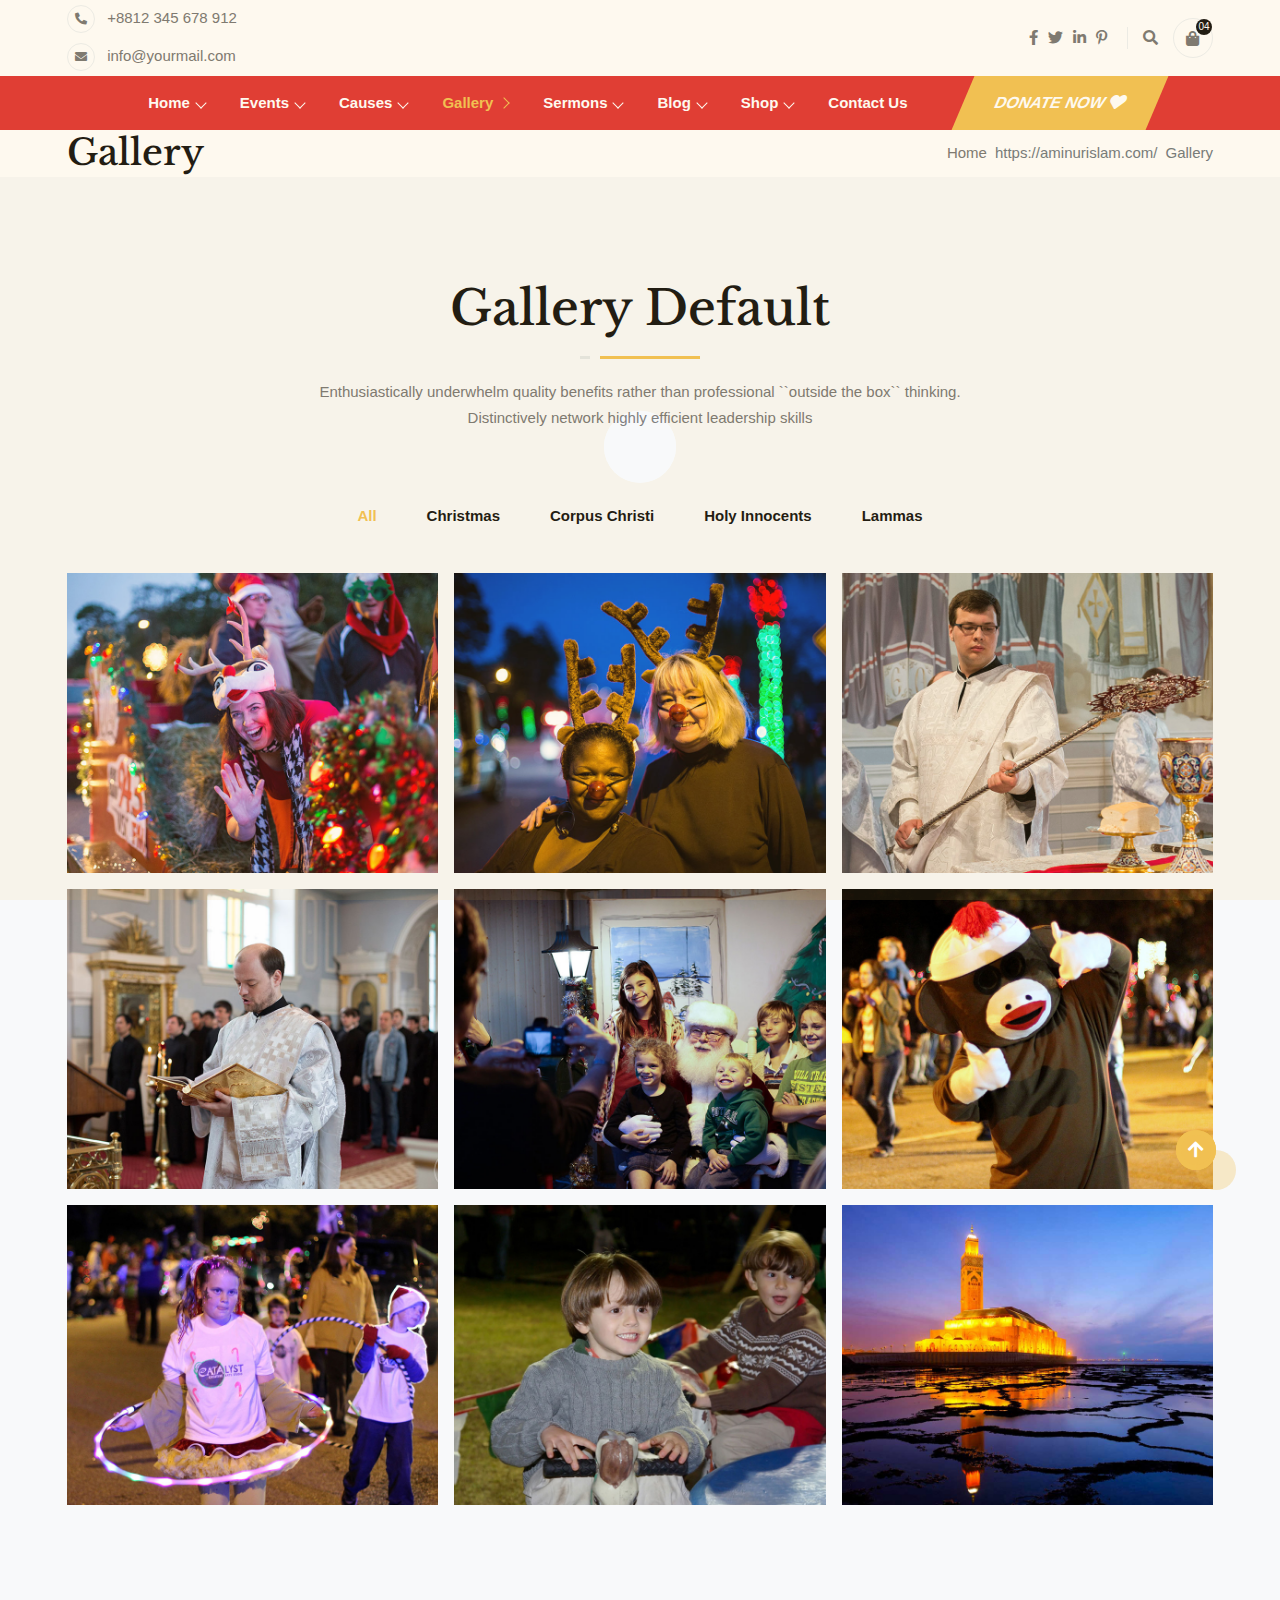
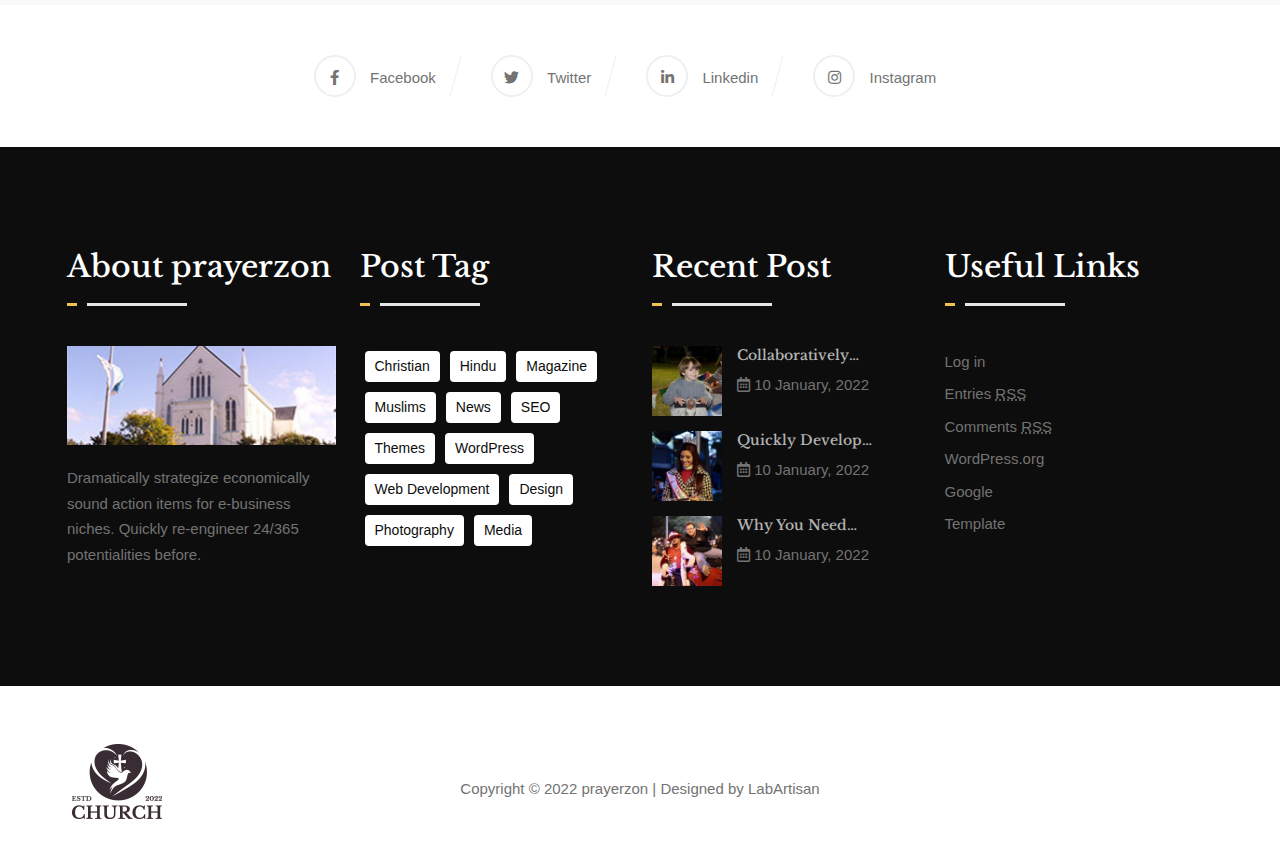
<file: ramnamaroti/ramnamaroti/gallery.html>
<!DOCTYPE html>
<html lang="en">


<!-- Mirrored from aminurislam.com/gullatheme/prayerzon-demo/prayerzon/gallery.html by HTTrack Website Copier/3.x [XR&CO'2014], Tue, 06 Feb 2024 08:45:54 GMT -->
<head>
    <meta charset="UTF-8">
    <meta http-equiv="X-UA-Compatible" content="IE=edge">
    <meta name="viewport" content="width=device-width, initial-scale=1.0">
    <title>PrayerZon</title>
    <link rel="shortcut icon" href="assets/css/favicon.png" type="image/x-icon">

    <link rel="stylesheet" href="assets/css/animate.css">
    <link rel="stylesheet" href="assets/css/bootstrap.min.css">
    <link rel="stylesheet" href="assets/css/all.min.css">
    <link rel="stylesheet" href="assets/css/swiper.min.css">
    <link rel="stylesheet" href="assets/css/lightcase.css">

    <!-- main css for template -->
    <link rel="stylesheet" href="assets/css/style.css">
</head>

<body>

    <!-- ================> preloader start here <================ -->
    <div class="preloader">
        <div class="preloader-inner">
            <div class="preloader-icon">
                <span></span>
                <span></span>
            </div>
        </div>
    </div>
    <!-- ================> preloader ending here <================ -->

    <!-- ================> Header Search <================ -->
    <div class="header-form">
        <div class="bg-lay">
            <div class="cross">
                <i class="fas fa-times"></i>
            </div>
        </div>
        <form class="form-container">
            <input type="text" placeholder="Input Your Search" name="name">
            <button type="submit">Search</button>
        </form>
    </div>
    <!-- ================> Header Search <================ -->

    <!-- ================> Header Cart <================ -->
    <div class="overlay"></div>
    <div class="cart-sidebar-area">
        <div class="top-content">
            <img src="assets/images/logo/02.png" alt="logo">
            <span class="side-sidebar-close-btn"><i class="fas fa-times"></i></span>
        </div>
        <div class="bottom-content">
            <div class="cart-products">
                <h4 class="title">Shopping cart</h4>
                <div class="single-product-item">
                    <div class="thumb">
                        <img src="assets/images/cart/01.jpg" alt="blackfriday">
                    </div>
                    <div class="content">
                        <h4 class="title">Color Pencil</h4>
                        <div class="price"><span class="pprice">$80.00</span> <del class="dprice">$120.00</del></div>
                        <a href="#" class="remove-cart">Remove</a>
                    </div>
                </div>
                <div class="single-product-item">
                    <div class="thumb">
                        <img src="assets/images/cart/02.jpg" alt="blackfriday">
                    </div>
                    <div class="content">
                        <h4 class="title">Water Pot</h4>
                        <div class="price"><span class="pprice">$80.00</span> <del class="dprice">$120.00</del></div>
                        <a href="#" class="remove-cart">Remove</a>
                    </div>
                </div>
                <div class="single-product-item">
                    <div class="thumb">
                        <img src="assets/images/cart/03.jpg" alt="blackfriday">
                    </div>
                    <div class="content">
                        <h4 class="title">Art Paper</h4>
                        <div class="price"><span class="pprice">$80.00</span> <del class="dprice">$120.00</del></div>
                        <a href="#" class="remove-cart">Remove</a>
                    </div>
                </div>
                <div class="single-product-item">
                    <div class="thumb">
                        <img src="assets/images/cart/04.jpg" alt="blackfriday">
                    </div>
                    <div class="content">
                        <h4 class="title">Stop Watch</h4>
                        <div class="price"><span class="pprice">$80.00</span> <del class="dprice">$120.00</del></div>
                        <a href="#" class="remove-cart">Remove</a>
                    </div>
                </div>
                <div class="single-product-item">
                    <div class="thumb">
                        <img src="assets/images/cart/05.jpg" alt="blackfriday">
                    </div>
                    <div class="content">
                        <h4 class="title">Comics Book</h4>
                        <div class="price"><span class="pprice">$80.00</span> <del class="dprice">$120.00</del></div>
                        <a href="#" class="remove-cart">Remove</a>
                    </div>
                </div>
                <div class="btn-wrapper text-center">
                    <a href="check-out.html" class="default-btn move-right"><span>Checkout</span></a>
                </div>
            </div>
        </div>
    </div>
    <!-- ================> Header Cart <================ -->



    <!-- ================> header section start here <================== -->
    <header class="header">
        <div class="navbar-expand-xl">
            <div class="collapse navbar-collapse" id="menubar2">
                <div class="header__top w-100">
                    <div class="container">
                        <div class="header__top-area">
                            <div class="header__top-left">
                                <ul>
                                    <li>
                                        <i class="fas fa-phone-alt"></i>
                                        +8812 345 678 912
                                    </li>
                                    <li>
                                        <i class="fas fa-envelope"></i>
                                        info@yourmail.com
                                    </li>
                                </ul>
                            </div>
                            <div class="header__top-center">
                                <div class="header__top-logo d-none d-md-block">
                                    <a href="index-2.html"><img src="assets/images/logo/01.png" alt="logo"></a>
                                </div>
                            </div>
                            <div class="header__top-right">
                                <div class="header__top-socialsearch">
                                    <div class="header__top-social">
                                        <ul>
                                            <li><a href="#"><i class="fab fa-facebook-f"></i></a></li>
                                            <li><a href="#"><i class="fab fa-twitter"></i></a></li>
                                            <li><a href="#"><i class="fab fa-linkedin-in"></i></a></li>
                                            <li><a href="#"><i class="fab fa-pinterest-p"></i></a></li>
                                        </ul>
                                    </div>
                                    <div class="header__top-search">
                                        <ul>
                                            <li class="search__icon"><i class="fas fa-search"></i></li>
                                            <li class="cart__icon"><i class="fas fa-shopping-bag"></i><span>04</span></li>
                                        </ul>
                                    </div>
                                </div>
                            </div>
                        </div>
                    </div>
                </div>
            </div>
        </div>
        
        <div class="header__bottom">
            <div class="container">
                <div class="header__mainmenu navbar navbar-expand-xl navbar-light">
                    <div class="header__logo">
                        <a href="index-2.html" class="d-none d-xl-block"><img src="assets/images/logo/02.png" alt="logo"></a>
                        <a href="index-2.html" class="d-xl-none"><img src="assets/images/logo/01.png" alt="logo"></a>
                    </div>
                    <div class="header__bar">
                        <button class="navbar-toggler" type="button" data-bs-toggle="collapse" data-bs-target="#menubar" aria-controls="menubar" aria-expanded="false" aria-label="Toggle navigation">
                            <span class="navbar-toggler-icon"></span>
                        </button>
                        <button class="navbar-toggler header__bar-info" type="button" data-bs-toggle="collapse" data-bs-target="#menubar2" aria-controls="menubar2" aria-expanded="false" aria-label="Toggle navigation">
                            <span class="fas fa-info"></span>
                        </button>
                    </div>
                    <div class="header__menu navbar-expand-xl">
                        <div class="collapse navbar-collapse" id="menubar">
                            <ul>
                                <li>
                                    <a href="#0">Home</a>
                                    <ul>
                                        <li><a href="index-2.html">Home Page Christian</a></li>
                                        <li><a href="index-3.html">Home Page Muslim</a></li>
                                        <li><a href="index-4.html">Home Page Hindu</a></li>
                                    </ul>
                                </li>
                                <li>
                                    <a href="#0">Events</a>
                                    <ul>
                                        <li><a href="event.html">Event Two Column</a></li>
                                        <li><a href="event-2.html">Event Three Column</a></li>
                                        <li><a href="event-single.html">Event Single</a></li>
                                    </ul>
                                </li>
                                <li>
                                    <a href="#0">Causes</a>
                                    <ul>
                                        <li><a href="cause.html">Cause Two Column</a></li>
                                        <li><a href="cause-single.html">Cause Single</a></li>
                                    </ul>
                                </li>
                                <li class="active">
                                    <a href="#0">Gallery</a>
                                    <ul>
                                        <li><a href="gallery.html" class="active">Gallery Default</a></li>
                                        <li><a href="gallery-2.html">Gallery 4 Columns</a></li>
                                        <li><a href="gallery-3.html">Gallery 6 Columns</a></li>
                                    </ul>
                                </li>
                                <li>
                                    <a href="#0">Sermons</a>
                                    <ul>
                                        <li><a href="sermon.html">Sermons 2 Columns</a></li>
                                        <li><a href="sermon-single.html">Sermons Single</a></li>
                                    </ul>
                                </li>
                                <li>
                                    <a href="#0">Blog</a>
                                    <ul>
                                        <li><a href="blog.html">Blog Default</a></li>
                                        <li><a href="blog-2.html">Blog 2 Columns</a></li>
                                        <li><a href="blog-single.html">Blog Single</a></li>
                                    </ul>
                                </li>
                                <li>
                                    <a href="#0">Shop</a>
                                    <ul>
                                        <li><a href="shop.html">Shop</a></li>
                                        <li><a href="shop-single.html">Shop Single</a></li>
                                        <li><a href="cart.html">Cart Page</a></li>
                                        <li><a href="check-out.html">Check Out Page</a></li>
                                    </ul>
                                </li>
                                <li><a href="contact.html">Contact Us</a></li>
                            </ul>
                            <a href="cause-single.html" class="default-btn"><span>Donate Now <i class="fas fa-heart"></i></span></a>
                        </div>
                    </div>
                </div>
            </div>
        </div>
    </header>
    <!-- ================> header section end here <================== -->


    <!-- ================> PageHeader section start here <================== -->
    <div class="pageheader">
        <div class="container">
            <div class="pageheader__area">
                <div class="pageheader__left">
                    <h3>Gallery</h3>
                </div>
                <div class="pageheader__right">
                    <nav aria-label="breadcrumb">
                        <ol class="breadcrumb">
                            <li class="breadcrumb-item"><a href="index-2.html">Home</a></li>
                            <li class="breadcrumb-item active" aria-current="page">Gallery</li>
                        </ol>
                    </nav>
                </div>
            </div>
        </div>
    </div>
    <!-- ================> PageHeader section end here <================== -->


    <!-- ================> gallery section start here <================== -->
    <div class="gallery padding--top padding--bottom bg-light">
        <div class="container">
            <div class="section__header text-center">
                <h2>Gallery Default</h2>
                <p>Enthusiastically underwhelm quality benefits rather than professional ``outside the box`` thinking. Distinctively network highly efficient leadership skills</p>
            </div>
            <div class="section__wrapper">
                <div class="gallery__filter">
                    <ul>
                        <li data-filter="*" class="active">All</li>
                        <li data-filter=".cate-1">Christmas</li>
                        <li data-filter=".cate-2">Corpus Christi</li>
                        <li data-filter=".cate-3">Holy Innocents</li>
                        <li data-filter=".cate-4">Lammas</li>
                    </ul>
                </div>
                <div class="row g-3 grid">
                    <div class="col-lg-4 col-sm-6 col-12 cate-1">
                        <div class="gallery__item">
                            <div class="gallery__inner">
                                <div class="gallery__thumb">
                                    <img src="assets/images/gallery/01.jpg" alt="gallery-thumb" class="w-100">
                                </div>
                                <div class="gallery__content text-center">
                                    <a href="assets/images/gallery/01.jpg" data-rel="lightcase" class="gallery__icon"><i class="fas fa-plus"></i></a>
                                </div>
                            </div>
                        </div>
                    </div>
                    <div class="col-lg-4 col-sm-6 col-12 cate-2">
                        <div class="gallery__item">
                            <div class="gallery__inner">
                                <div class="gallery__thumb">
                                    <img src="assets/images/gallery/02.jpg" alt="gallery-thumb" class="w-100">
                                </div>
                                <div class="gallery__content text-center">
                                    <a href="assets/images/gallery/02.jpg" data-rel="lightcase" class="gallery__icon"><i class="fas fa-plus"></i></a>
                                </div>
                            </div>
                        </div>
                    </div>
                    <div class="col-lg-4 col-sm-6 col-12 cate-3">
                        <div class="gallery__item">
                            <div class="gallery__inner">
                                <div class="gallery__thumb">
                                    <img src="assets/images/gallery/03.jpg" alt="gallery-thumb" class="w-100">
                                </div>
                                <div class="gallery__content text-center">
                                    <a href="assets/images/gallery/03.jpg" data-rel="lightcase" class="gallery__icon"><i class="fas fa-plus"></i></a>
                                </div>
                            </div>
                        </div>
                    </div>
                    <div class="col-lg-4 col-sm-6 col-12 cate-4 cate-1">
                        <div class="gallery__item">
                            <div class="gallery__inner">
                                <div class="gallery__thumb">
                                    <img src="assets/images/gallery/04.jpg" alt="gallery-thumb" class="w-100">
                                </div>
                                <div class="gallery__content text-center">
                                    <a href="assets/images/gallery/04.jpg" data-rel="lightcase" class="gallery__icon"><i class="fas fa-plus"></i></a>
                                </div>
                            </div>
                        </div>
                    </div>
                    <div class="col-lg-4 col-sm-6 col-12 cate-3">
                        <div class="gallery__item">
                            <div class="gallery__inner">
                                <div class="gallery__thumb">
                                    <img src="assets/images/gallery/05.jpg" alt="gallery-thumb" class="w-100">
                                </div>
                                <div class="gallery__content text-center">
                                    <a href="assets/images/gallery/05.jpg" data-rel="lightcase" class="gallery__icon"><i class="fas fa-plus"></i></a>
                                </div>
                            </div>
                        </div>
                    </div>
                    <div class="col-lg-4 col-sm-6 col-12 cate-2 cate-4">
                        <div class="gallery__item">
                            <div class="gallery__inner">
                                <div class="gallery__thumb">
                                    <img src="assets/images/gallery/06.jpg" alt="gallery-thumb" class="w-100">
                                </div>
                                <div class="gallery__content text-center">
                                    <a href="assets/images/gallery/06.jpg" data-rel="lightcase" class="gallery__icon"><i class="fas fa-plus"></i></a>
                                </div>
                            </div>
                        </div>
                    </div>
                    <div class="col-lg-4 col-sm-6 col-12 cate-1 cate-3">
                        <div class="gallery__item">
                            <div class="gallery__inner">
                                <div class="gallery__thumb">
                                    <img src="assets/images/gallery/07.jpg" alt="gallery-thumb" class="w-100">
                                </div>
                                <div class="gallery__content text-center">
                                    <a href="assets/images/gallery/07.jpg" data-rel="lightcase" class="gallery__icon"><i class="fas fa-plus"></i></a>
                                </div>
                            </div>
                        </div>
                    </div>
                    <div class="col-lg-4 col-sm-6 col-12 cate-2">
                        <div class="gallery__item">
                            <div class="gallery__inner">
                                <div class="gallery__thumb">
                                    <img src="assets/images/gallery/08.jpg" alt="gallery-thumb" class="w-100">
                                </div>
                                <div class="gallery__content text-center">
                                    <a href="assets/images/gallery/08.jpg" data-rel="lightcase" class="gallery__icon"><i class="fas fa-plus"></i></a>
                                </div>
                            </div>
                        </div>
                    </div>
                    <div class="col-lg-4 col-sm-6 col-12 cate-1">
                        <div class="gallery__item">
                            <div class="gallery__inner">
                                <div class="gallery__thumb">
                                    <img src="assets/images/gallery/09.jpg" alt="gallery-thumb" class="w-100">
                                </div>
                                <div class="gallery__content text-center">
                                    <a href="assets/images/gallery/09.jpg" data-rel="lightcase" class="gallery__icon"><i class="fas fa-plus"></i></a>
                                </div>
                            </div>
                        </div>
                    </div>
                </div>
            </div>
        </div>
    </div>
    <!-- ================> gallery section end here <================== -->



    <!-- ================> Social section start here <================== -->
    <div class="social">
        <div class="container">
            <div class="social__area">
                <ul class="social__list">
                    <li class="social__list-facebook">
                        <a href="#">
                            <i class="fab fa-facebook-f"></i>
                            <span>facebook</span>
                        </a>
                    </li>
                    <li class="social__list-twitter">
                        <a href="#">
                            <i class="fab fa-twitter"></i>
                            <span>twitter</span>
                        </a>
                    </li>
                    <li class="social__list-linkedin">
                        <a href="#">
                            <i class="fab fa-linkedin-in"></i>
                            <span>linkedin</span>
                        </a>
                    </li>
                    <li class="social__list-instagram">
                        <a href="#">
                            <i class="fab fa-instagram"></i>
                            <span>instagram</span>
                        </a>
                    </li>
                </ul>
            </div>
        </div>
    </div>
    <!-- ================> Social section end here <================== -->



    <!-- ================> Footer section start here <================== -->
    <footer class="footer">
        <div class="footer__top padding--top padding--bottom">
            <div class="container">
                <div class="row g-4">
                    <div class="col-xl-3 col-sm-6 col-12">
                        <div class="footer__about">
                            <div class="section__header">
                                <h2>About prayerzon</h2>
                            </div>
                            <div class="section__wrapper">
                                <div class="footer__about-thumb">
                                    <img src="assets/images/footer/about/01.jpg" alt="footer thumb" class="w-100">
                                </div>
                                <div class="footer__about-contet">
                                    <p>Dramatically strategize economically sound action items for e-business niches. Quickly re-engineer 24/365 potentialities before.</p>
                                </div>
                            </div>
                        </div>
                    </div>
                    <div class="col-xl-3 col-sm-6 col-12">
                        <div class="footer__tags">
                            <div class="section__header">
                                <h2>Post Tag</h2>
                            </div>
                            <div class="section__wrapper">
                                <ul>
                                    <li><a href="#">Christian</a></li>
                                    <li><a href="#">Hindu</a></li>
                                    <li><a href="#">Magazine</a></li>
                                    <li><a href="#">Muslims</a></li>
                                    <li><a href="#">News</a></li>
                                    <li><a href="#">SEO</a></li>
                                    <li><a href="#">Themes</a></li>
                                    <li><a href="#">WordPress</a></li>
                                    <li><a href="#">Web Development</a></li>
                                    <li><a href="#">Design</a></li>
                                    <li><a href="#">Photography</a></li>
                                    <li><a href="#">Media</a></li>
                                </ul>
                            </div>
                        </div>
                    </div>
                    <div class="col-xl-3 col-sm-6 col-12">
                        <div class="footer__post">
                            <div class="section__header">
                                <h2>Recent Post</h2>
                            </div>
                            <div class="section__wrapper">
                                <div class="footer__post-item">
                                    <div class="footer__post-inner">
                                        <div class="footer__post-thumb">
                                            <a href="blog-single.html"><img src="assets/images/footer/post/01.jpg" alt="footer post"></a>
                                        </div>
                                        <div class="footer__post-content">
                                            <a href="blog-single.html"><h6>Collaboratively Coordinate.</h6></a>
                                            <p><i class="far fa-calendar-alt"></i> 10 January, 2022</p>
                                        </div>
                                    </div>
                                </div>
                                <div class="footer__post-item">
                                    <div class="footer__post-inner">
                                        <div class="footer__post-thumb">
                                            <a href="blog-single.html"><img src="assets/images/footer/post/02.jpg" alt="footer post"></a>
                                        </div>
                                        <div class="footer__post-content">
                                            <a href="blog-single.html"><h6>Quickly Develop Exceptional</h6></a>
                                            <p><i class="far fa-calendar-alt"></i> 10 January, 2022</p>
                                        </div>
                                    </div>
                                </div>
                                <div class="footer__post-item">
                                    <div class="footer__post-inner">
                                        <div class="footer__post-thumb">
                                            <a href="blog-single.html"><img src="assets/images/footer/post/03.jpg" alt="footer post"></a>
                                        </div>
                                        <div class="footer__post-content">
                                            <a href="blog-single.html"><h6>Why you need prayerzon WordPress Theme?</h6></a>
                                            <p><i class="far fa-calendar-alt"></i> 10 January, 2022</p>
                                        </div>
                                    </div>
                                </div>
                            </div>
                        </div>
                    </div>
                    <div class="col-xl-3 col-sm-6 col-12">
                        <div class="footer__links">
                            <div class="section__header">
                                <h2>Useful Links</h2>
                            </div>
                            <div class="section__wrapper">
                                <ul>
                                    <li><a href="#">Log in</a></li>
                                    <li><a href="#">Entries <abbr title="RSS">RSS</abbr></a></li>
                                    <li><a href="#">Comments <abbr title="RSS">RSS</abbr></a></li>
                                    <li><a href="#">WordPress.org</a></li>
                                    <li><a href="#">Google</a></li>
                                    <li><a href="#">Template</a></li>
                                </ul>
                            </div>
                        </div>
                    </div>
                </div>
            </div>
        </div>
        <div class="footer__bottom">
            <div class="container">
                <div class="footer__bottom-area text-center">
                    <div class="footer__bottom-logo">
                        <a href="index-2.html"><img src="assets/images/logo/01.png" alt="footer logo"></a>
                    </div>
                    <div class="footer__bottom-content">
                        <p>Copyright &copy; 2022 <a href="index-2.html">prayerzon</a> | Designed by <a href="https://www.templatemonster.com/authors/labartisan/">LabArtisan</a></p>
                    </div>
                </div>
            </div>
        </div>
    </footer>
    <!-- ================> Footer section end here <================== -->

    

    

    <!-- scrollToTop start here -->
    <a href="#" class="scrollToTop"><i class="fas fa-arrow-up"></i><span class="pluse_1"></span><span class="pluse_2"></span></a>
    <!-- scrollToTop ending here -->



    

    <!-- vendor plugins -->
    <script src="assets/js/jquery-3.6.0.min.js"></script>
    <script src="assets/js/bootstrap.bundle.min.js"></script>
    <script src="assets/js/waypoints.min.js"></script>
    <!-- <script src="assets/js/all.min.js"></script> -->
    <script src="assets/js/swiper.min.js"></script>
    <script src="assets/js/lightcase.js"></script>
    <script src="assets/js/isotope.pkgd.min.js"></script>
    <!-- <script src="assets/js/donate-range.js"></script> -->
    <script src="assets/js/jquery.counterup.min.js"></script>
    <script src="assets/js/wow.js"></script>
    <script src="assets/js/custom.js"></script>
</body>

<!-- Mirrored from aminurislam.com/gullatheme/prayerzon-demo/prayerzon/gallery.html by HTTrack Website Copier/3.x [XR&CO'2014], Tue, 06 Feb 2024 08:45:54 GMT -->
</html>
</file>
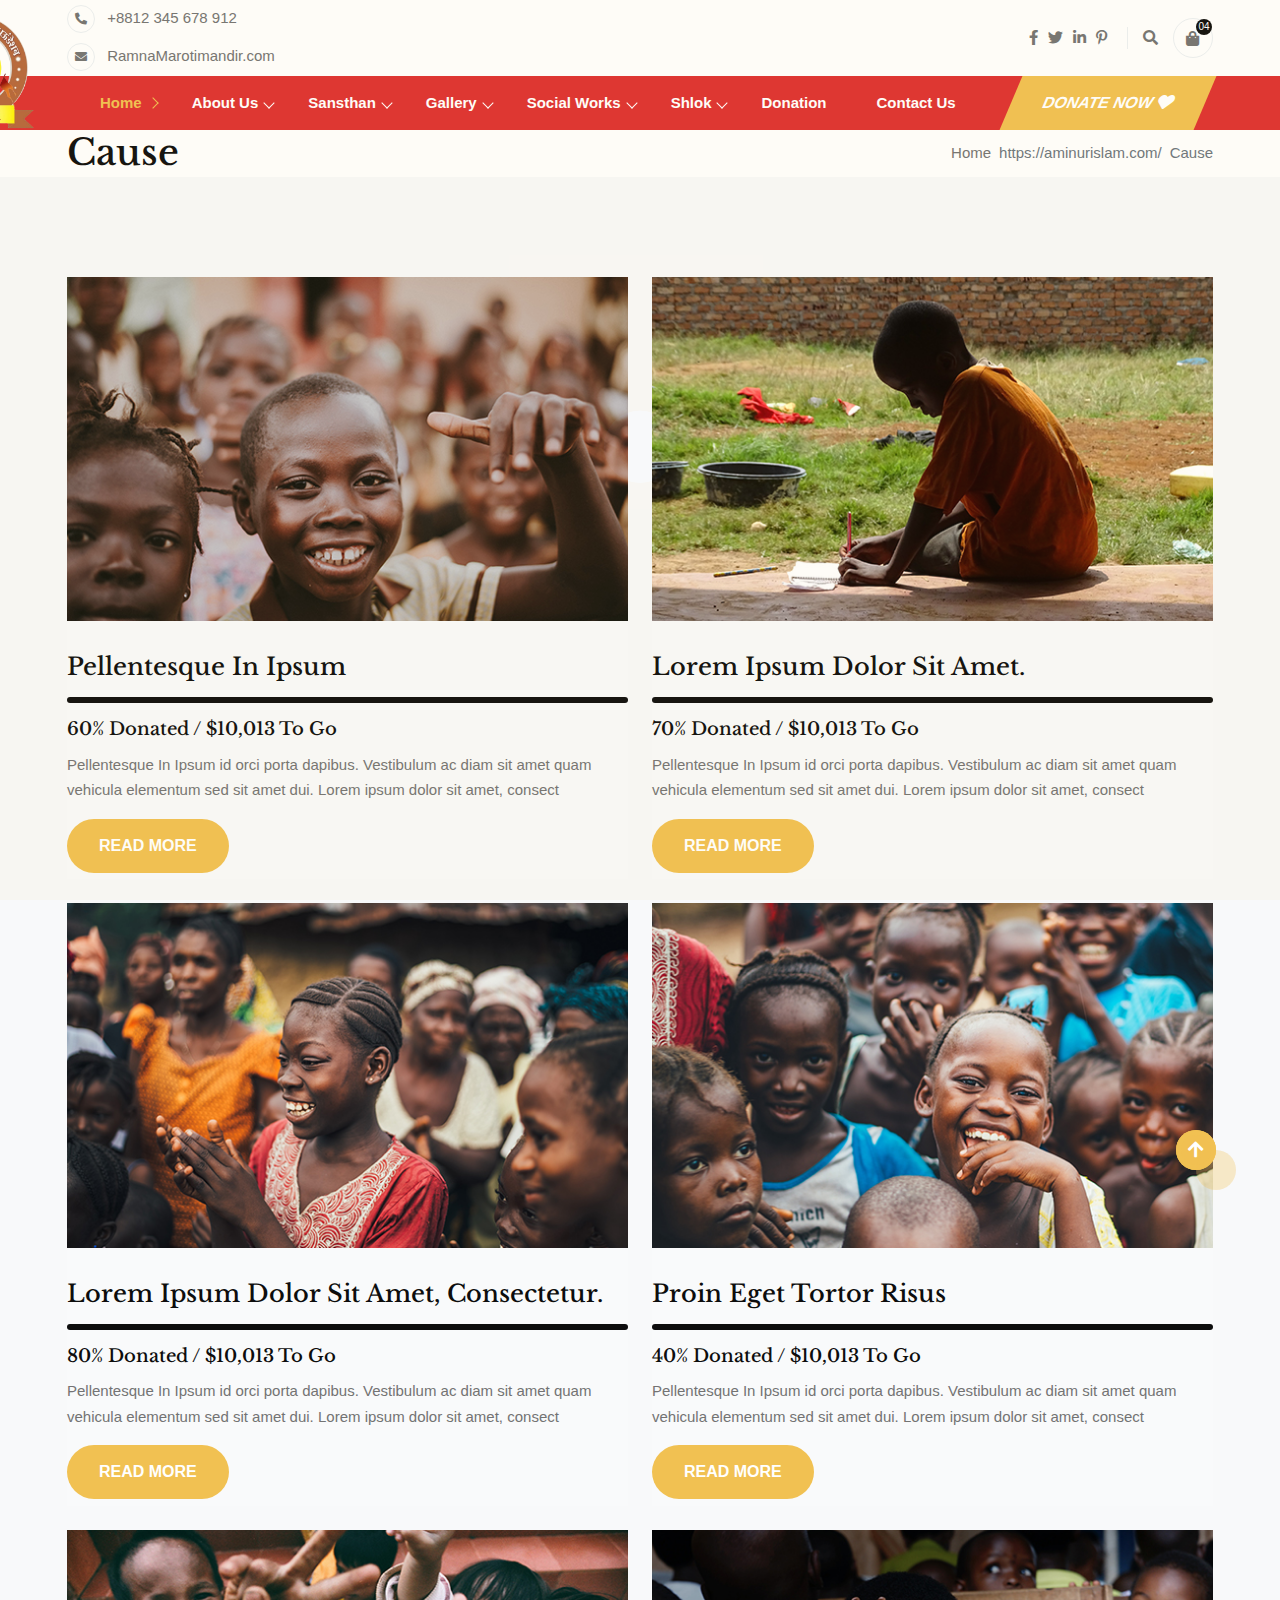
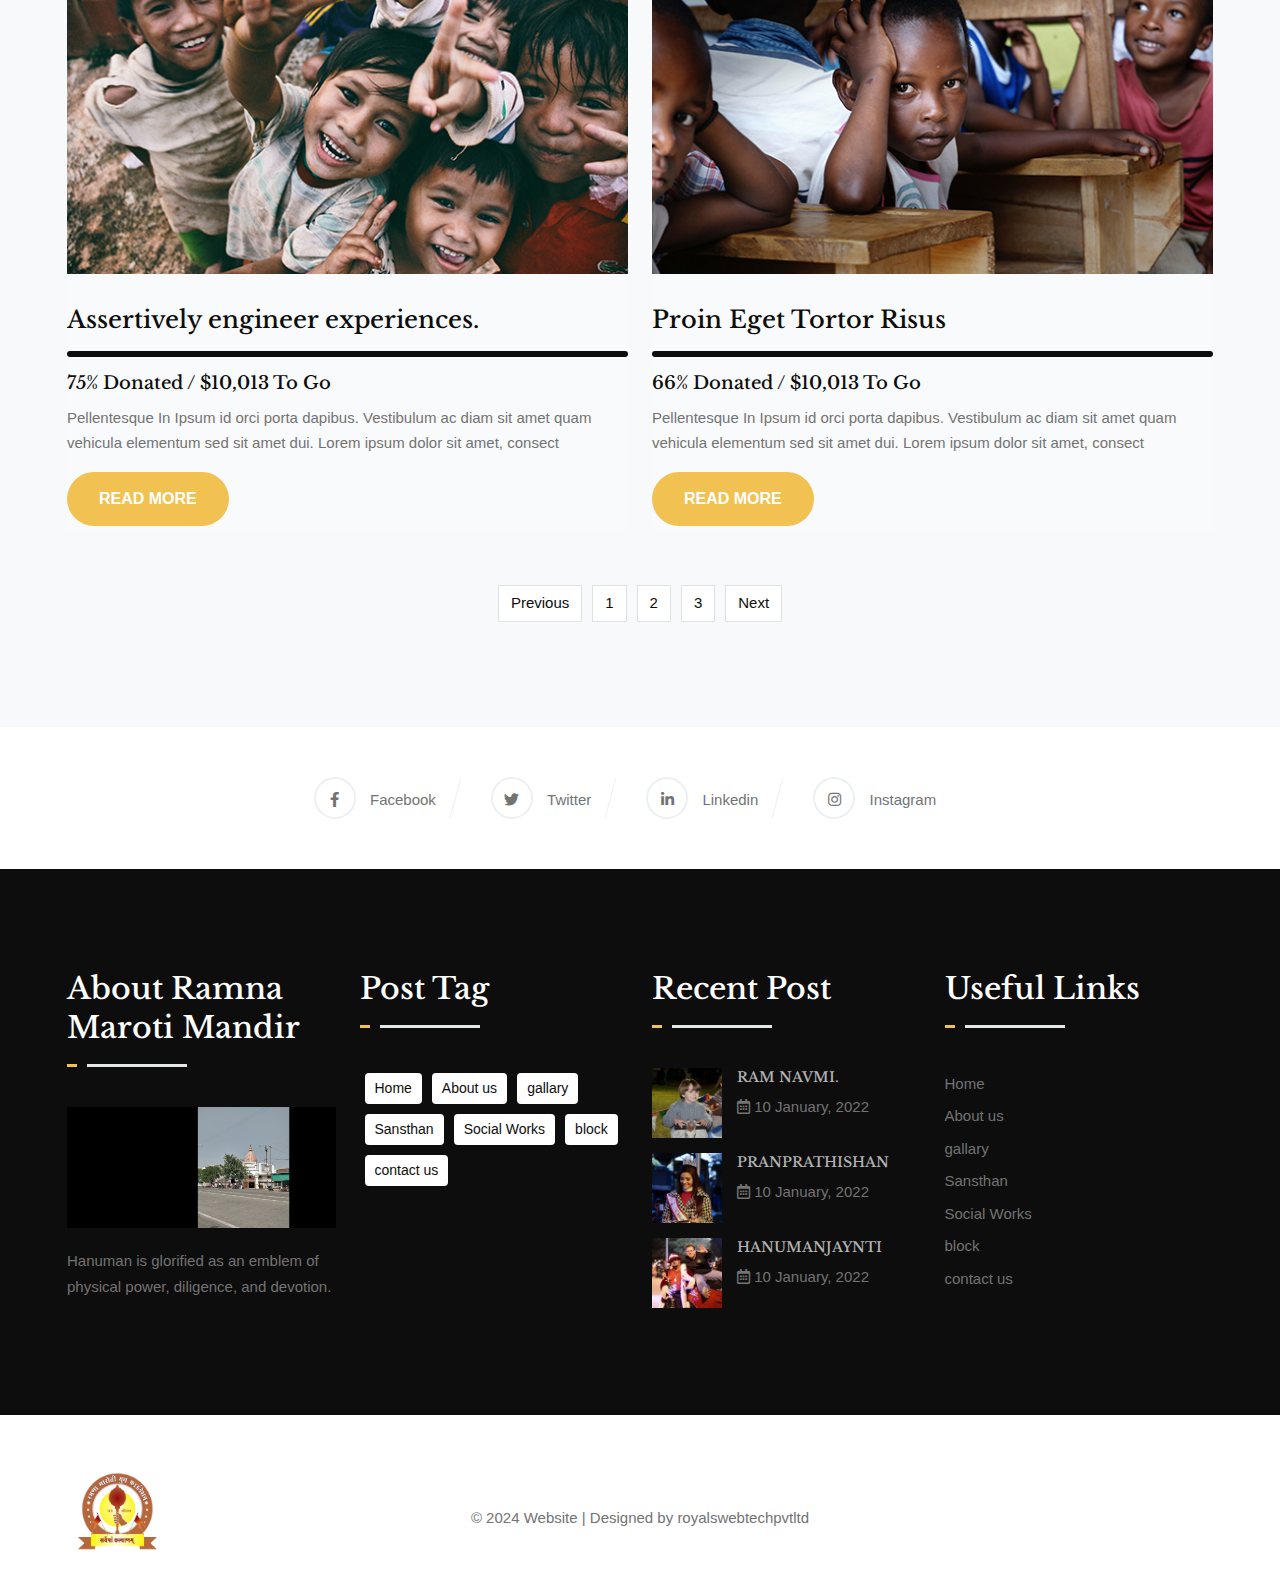
<file: ramnamaroti/ramnamaroti/RamnaMarotiMandir-trust.html>
<!DOCTYPE html>
<html lang="en">


<!-- Mirrored from aminurislam.com/gullatheme/prayerzon-demo/prayerzon/index-3.html by HTTrack Website Copier/3.x [XR&CO'2014], Tue, 06 Feb 2024 08:45:32 GMT -->

<head>
    <meta charset="UTF-8">
    <meta http-equiv="X-UA-Compatible" content="IE=edge">
    <meta name="viewport" content="width=device-width, initial-scale=1.0">
    <title>RamnaMaroti</title>
    <link rel="shortcut icon" href="assets/css/favicon.png" type="image/x-icon">
    <script src="https://polyfill.io/v3/polyfill.min.js?features=default"></script>

    <link rel="stylesheet" href="assets/css/animate.css">
    <link rel="stylesheet" href="assets/css/bootstrap.min.css">
    <link rel="stylesheet" href="assets/css/all.min.css">
    <link rel="stylesheet" href="assets/css/swiper.min.css">
    <link rel="stylesheet" href="assets/css/lightcase.css">

    <!-- main css for template -->
    <link rel="stylesheet" href="assets/css/style.css">
    <style>
        /* map css */
        /* #street-view > canvas {
  filter: none !important;
}
.widget-scene-canvas{
  filter: invert(0) !important;

} */
        /* canvas {
      filter: none !important; /* Remove the filter property */
    </style>
</head>

<body>

    <!-- ================> preloader start here <================ -->
    <div class="preloader">
        <div class="preloader-inner">
            <div class="preloader-icon">
                <span></span>
                <span></span>
            </div>
        </div>
    </div>
    <!-- ================> preloader ending here <================ -->

    <!-- ================> Header Search <================ -->
    <div class="header-form">
        <div class="bg-lay">
            <div class="cross">
                <i class="fas fa-times"></i>
            </div>
        </div>
        <form class="form-container">
            <input type="text" placeholder="Input Your Search" name="name">
            <button type="submit">Search</button>
        </form>
    </div>
    <!-- ================> Header Search <================ -->

    <!-- ================> Header Cart <================ -->
    <!-- <div class="overlay"></div>
    <div class="cart-sidebar-area">
        <div class="top-content">
            <img src="assets/images/logo/02.png" alt="logo">
            <span class="side-sidebar-close-btn"><i class="fas fa-times"></i></span>
        </div>
        <div class="bottom-content">
            <div class="cart-products">
                <h4 class="title">Shopping cart</h4>
                <div class="single-product-item">
                    <div class="thumb">
                        <img src="assets/images/cart/01.jpg" alt="blackfriday">
                    </div>
                    <div class="content">
                        <h4 class="title">Color Pencil</h4>
                        <div class="price"><span class="pprice">$80.00</span> <del class="dprice">$120.00</del></div>
                        <a href="#" class="remove-cart">Remove</a>
                    </div>
                </div>
                <div class="single-product-item">
                    <div class="thumb">
                        <img src="assets/images/cart/02.jpg" alt="blackfriday">
                    </div>
                    <div class="content">
                        <h4 class="title">Water Pot</h4>
                        <div class="price"><span class="pprice">$80.00</span> <del class="dprice">$120.00</del></div>
                        <a href="#" class="remove-cart">Remove</a>
                    </div>
                </div>
                <div class="single-product-item">
                    <div class="thumb">
                        <img src="assets/images/cart/03.jpg" alt="blackfriday">
                    </div>
                    <div class="content">
                        <h4 class="title">Art Paper</h4>
                        <div class="price"><span class="pprice">$80.00</span> <del class="dprice">$120.00</del></div>
                        <a href="#" class="remove-cart">Remove</a>
                    </div>
                </div>
                <div class="single-product-item">
                    <div class="thumb">
                        <img src="assets/images/cart/04.jpg" alt="blackfriday">
                    </div>
                    <div class="content">
                        <h4 class="title">Stop Watch</h4>
                        <div class="price"><span class="pprice">$80.00</span> <del class="dprice">$120.00</del></div>
                        <a href="#" class="remove-cart">Remove</a>
                    </div>
                </div>
                <div class="single-product-item">
                    <div class="thumb">
                        <img src="assets/images/cart/05.jpg" alt="blackfriday">
                    </div>
                    <div class="content">
                        <h4 class="title">Comics Book</h4>
                        <div class="price"><span class="pprice">$80.00</span> <del class="dprice">$120.00</del></div>
                        <a href="#" class="remove-cart">Remove</a>
                    </div>
                </div>
                <div class="btn-wrapper text-center">
                    <a href="check-out.html" class="default-btn move-right"><span>Checkout</span></a>
                </div>
            </div>
        </div>
    </div> -->
    <!-- ================> Header Cart <================ -->



    <!-- ================> header section start here <================== -->
    <header class="header">
        <div class="navbar-expand-xl">
            <div class="collapse navbar-collapse" id="menubar2">
                <div class="header__top w-100">
                    <div class="container">
                        <div class="header__top-area">
                            <div class="header__top-left">
                                <ul>
                                    <li>
                                        <i class="fas fa-phone-alt"></i>
                                        +8812 345 678 912
                                    </li>
                                    <li>
                                        <i class="fas fa-envelope"></i>
                                        RamnaMarotimandir.com
                                    </li>
                                </ul>
                            </div>
                            <div class="header__top-center">
                                <div class="header__top-logo d-none d-md-block">
                                    <a href="index.html"><img
                                            src="assets/images/logo/ramnamarotilogo-removebg-preview.png"
                                            alt="logo"></a>
                                </div>
                            </div>
                            <div class="header__top-right">
                                <div class="header__top-socialsearch">
                                    <div class="header__top-social">
                                        <ul>
                                            <li><a href="#"><i class="fab fa-facebook-f"></i></a></li>
                                            <li><a href="#"><i class="fab fa-twitter"></i></a></li>
                                            <li><a href="#"><i class="fab fa-linkedin-in"></i></a></li>
                                            <li><a href="#"><i class="fab fa-pinterest-p"></i></a></li>
                                        </ul>
                                    </div>
                                    <div class="header__top-search">
                                        <ul>
                                            <li class="search__icon"><i class="fas fa-search"></i></li>
                                            <li class="cart__icon"><i class="fas fa-shopping-bag"></i><span>04</span>
                                            </li>
                                        </ul>
                                    </div>
                                    <!-- Translator Widget -->
                                    <div id="google_translate_element"></div>
                                </div>
                            </div>
                        </div>
                    </div>
                </div>
            </div>
        </div>
    </header>
    
          <!-- traslator -->
          

          <!-- traslator -->

        <div class="header__bottom">
            <div class="container">
                <div class="header__mainmenu navbar navbar-expand-xl navbar-light">
                    <div class="header__logo">
                        <a href="index.html" class="d-none d-xl-block"><img
                                src="assets/images/logo/ramnamarotilogo-removebg-preview.png" alt="logo"></a>
                        <a href="index.html" class="d-xl-none"><img
                                src="assets/images/logo/ramnamarotilogo-removebg-preview.png" alt="logo"></a>
                    </div>
                    <div class="header__bar">
                        <button class="navbar-toggler" type="button" data-bs-toggle="collapse" data-bs-target="#menubar"
                            aria-controls="menubar" aria-expanded="false" aria-label="Toggle navigation">
                            <span class="navbar-toggler-icon"></span>
                        </button>
                        <button class="navbar-toggler header__bar-info" type="button" data-bs-toggle="collapse"
                            data-bs-target="#menubar2" aria-controls="menubar2" aria-expanded="false"
                            aria-label="Toggle navigation">
                            <span class="fas fa-info"></span>
                        </button>
                    </div>

                    <div class="header__menu navbar-expand-xl">
                        <div class="collapse navbar-collapse" id="menubar">
                            <ul>
                                <li class="active">
                                    <a href="#0">Home</a>
                                    <ul>
                                        <!-- <li><a href="index-2.html">Home Page Christian</a></li>
                                        <li><a href="index-3.html">Home Page Muslim</a></li> -->
                                        <li><a href="index.html" class="active">Home </a></li>
                                    </ul>
                                </li>
                                <li>
                                    <a href="#0">About Us</a>
                                    <ul>
                                        <li><a href="AboutMandir.html">About Mandir</a></li>
                                        <li><a href="About-Hanumanji.html">About Hanumanji</a></li>
                                        <!-- <li><a href="event-single.html">Event Single</a></li> -->
                                    </ul>
                                </li>
                                <li>
                                    <a href="#0">Sansthan</a>
                                    <ul>
                                        <li><a href="RamnaMarotiMandir-trust.html">Ramna Maroti Mandir trust</a></li>
                                        <li><a href="RamnaMarotiYuva-trust.html">RamnaMaroti Yuva Foundation</a></li>
                                    </ul>
                                </li>
                                <li>
                                    <a href="#0">Gallery</a>
                                    <ul>
                                        <!-- <li><a href="gallery.html">Gallery </a></li> -->
                                        <li><a href="gallery-2.html">Photos</a></li>
                                        <li><a href="gallery-3.html">Videos</a></li>
                                    </ul>
                                </li>
                                <li>
                                    <a href="#0">Social Works</a>
                                    <ul>
                                        <li><a href="Social-Works.html">Social Works</a></li>
                                        <!-- <li><a href="sermon-single.html">Sermons Single</a></li> -->
                                    </ul>
                                </li>
                                <li>
                                    <a href="#0">Shlok </a>
                                    <ul>
                                        <li><a href="Shlok-arti.html"> Shlok </a></li>
                                        <!-- <li><a href="blog-2.html">Blog 2 Columns</a></li>
                                        <li><a href="blog-single.html">Blog Single</a></li> -->
                                    </ul>
                                </li>
                                <li>
                                    <a href="donation.html">Donation</a>
                                    <!-- <ul>
                                        <li><a href="shop.html">Shop</a></li>
                                        <li><a href="shop-single.html">Shop Single</a></li>
                                        <li><a href="cart.html">Cart Page</a></li>
                                        <li><a href="check-out.html">Check Out Page</a></li>
                                    </ul> -->
                                </li>
                                <li><a href="contact.html">Contact Us</a></li>
                            </ul>
                            <a href="cause-single.html" class="default-btn"><span>Donate Now <i
                                        class="fas fa-heart"></i></span></a>
                        </div>
                    </div>
                </div>
            </div>
        </div>
        
    </header>
    <!-- ================> header section end here <================== -->


    <!-- ================> PageHeader section start here <================== -->
    <div class="pageheader">
        <div class="container">
            <div class="pageheader__area">
                <div class="pageheader__left">
                    <h3>Cause</h3>
                </div>
                <div class="pageheader__right">
                    <nav aria-label="breadcrumb">
                        <ol class="breadcrumb">
                            <li class="breadcrumb-item"><a href="index.html">Home</a></li>
                            <li class="breadcrumb-item active" aria-current="page">Cause</li>
                        </ol>
                    </nav>
                </div>
            </div>
        </div>
    </div>
    <!-- ================> PageHeader section end here <================== -->



    <!-- ================> Cause section start here <================== -->
    <div class="cause cause-style2 padding--top padding--bottom bg-light">
        <div class="container">
            <div class="section__wrapper">
                <div class="row g-4">
                    <div class="col-lg-6 col-12">
                        <div class="cause__item">
                            <div class="cause__inner">
                                <div class="cause__thumb">
                                    <a href="cause-single.html"><img src="assets/images/cause/01.jpg" alt="cause thumb"></a>
                                </div>
                                <div class="cause__content">
                                    <a href="cause-single.html"><h5>Pellentesque In Ipsum</h5></a>
                                    <div class="cause__bars">
                                        <div class="donaterange__content">
                                            <div class="donaterange__bars" data-percent="60%">
                                                <div class="donaterange__bar"></div>
                                            </div>
                                            <h6><span>60% Donated </span> / $10,013 To Go</h6>
                                            <p>Pellentesque In Ipsum id orci porta dapibus. Vestibulum ac diam sit amet quam vehicula elementum sed sit amet dui. Lorem ipsum dolor sit amet, consect</p>
                                            <a href="cause-single.html" class="default-btn move-right"><span>Read More</span></a>
                                        </div>
                                    </div>
                                </div>
                            </div>
                        </div>
                    </div>
                    <div class="col-lg-6 col-12">
                        <div class="cause__item">
                            <div class="cause__inner">
                                <div class="cause__thumb">
                                    <a href="cause-single.html"><img src="assets/images/cause/02.jpg" alt="cause thumb"></a>
                                </div>
                                <div class="cause__content">
                                    <a href="cause-single.html"><h5>Lorem Ipsum Dolor Sit Amet.</h5></a>
                                    <div class="cause__bars">
                                        <div class="donaterange__content">
                                            <div class="donaterange__bars" data-percent="70%">
                                                <div class="donaterange__bar"></div>
                                            </div>
                                            <h6><span>70% Donated </span> / $10,013 To Go</h6>
                                            <p>Pellentesque In Ipsum id orci porta dapibus. Vestibulum ac diam sit amet quam vehicula elementum sed sit amet dui. Lorem ipsum dolor sit amet, consect</p>
                                            <a href="cause-single.html" class="default-btn move-right"><span>Read More</span></a>
                                        </div>
                                    </div>
                                </div>
                            </div>
                        </div>
                    </div>
                    <div class="col-lg-6 col-12">
                        <div class="cause__item">
                            <div class="cause__inner">
                                <div class="cause__thumb">
                                    <a href="cause-single.html"><img src="assets/images/cause/03.jpg" alt="cause thumb"></a>
                                </div>
                                <div class="cause__content">
                                    <a href="cause-single.html"><h5>Lorem Ipsum Dolor Sit Amet, Consectetur.</h5></a>
                                    <div class="cause__bars">
                                        <div class="donaterange__content">
                                            <div class="donaterange__bars" data-percent="80%">
                                                <div class="donaterange__bar"></div>
                                            </div>
                                            <h6><span>80% Donated </span> / $10,013 To Go</h6>
                                            <p>Pellentesque In Ipsum id orci porta dapibus. Vestibulum ac diam sit amet quam vehicula elementum sed sit amet dui. Lorem ipsum dolor sit amet, consect</p>
                                            <a href="cause-single.html" class="default-btn move-right"><span>Read More</span></a>
                                        </div>
                                    </div>
                                </div>
                            </div>
                        </div>
                    </div>
                    <div class="col-lg-6 col-12">
                        <div class="cause__item">
                            <div class="cause__inner">
                                <div class="cause__thumb">
                                    <a href="cause-single.html"><img src="assets/images/cause/04.jpg" alt="cause thumb"></a>
                                </div>
                                <div class="cause__content">
                                    <a href="cause-single.html"><h5>Proin Eget Tortor Risus</h5></a>
                                    <div class="cause__bars">
                                        <div class="donaterange__content">
                                            <div class="donaterange__bars" data-percent="40%">
                                                <div class="donaterange__bar"></div>
                                            </div>
                                            <h6><span>40% Donated </span> / $10,013 To Go</h6>
                                            <p>Pellentesque In Ipsum id orci porta dapibus. Vestibulum ac diam sit amet quam vehicula elementum sed sit amet dui. Lorem ipsum dolor sit amet, consect</p>
                                            <a href="cause-single.html" class="default-btn move-right"><span>Read More</span></a>
                                        </div>
                                    </div>
                                </div>
                            </div>
                        </div>
                    </div>
                    <div class="col-lg-6 col-12">
                        <div class="cause__item">
                            <div class="cause__inner">
                                <div class="cause__thumb">
                                    <a href="cause-single.html"><img src="assets/images/cause/05.jpg" alt="cause thumb"></a>
                                </div>
                                <div class="cause__content">
                                    <a href="cause-single.html"><h5>Assertively engineer experiences.</h5></a>
                                    <div class="cause__bars">
                                        <div class="donaterange__content">
                                            <div class="donaterange__bars" data-percent="75%">
                                                <div class="donaterange__bar"></div>
                                            </div>
                                            <h6><span>75% Donated </span> / $10,013 To Go</h6>
                                            <p>Pellentesque In Ipsum id orci porta dapibus. Vestibulum ac diam sit amet quam vehicula elementum sed sit amet dui. Lorem ipsum dolor sit amet, consect</p>
                                            <a href="cause-single.html" class="default-btn move-right"><span>Read More</span></a>
                                        </div>
                                    </div>
                                </div>
                            </div>
                        </div>
                    </div>
                    <div class="col-lg-6 col-12">
                        <div class="cause__item">
                            <div class="cause__inner">
                                <div class="cause__thumb">
                                    <a href="cause-single.html"><img src="assets/images/cause/06.jpg" alt="cause thumb"></a>
                                </div>
                                <div class="cause__content">
                                    <a href="cause-single.html"><h5>Proin Eget Tortor Risus</h5></a>
                                    <div class="cause__bars">
                                        <div class="donaterange__content">
                                            <div class="donaterange__bars" data-percent="60%">
                                                <div class="donaterange__bar"></div>
                                            </div>
                                            <h6><span>66% Donated </span> / $10,013 To Go</h6>
                                            <p>Pellentesque In Ipsum id orci porta dapibus. Vestibulum ac diam sit amet quam vehicula elementum sed sit amet dui. Lorem ipsum dolor sit amet, consect</p>
                                            <a href="cause-single.html" class="default-btn move-right"><span>Read More</span></a>
                                        </div>
                                    </div>
                                </div>
                            </div>
                        </div>
                    </div>
                </div>
                
                <nav aria-label="Page navigation example">
                    <ul class="pagination justify-content-center mt-5">
                        <li class="page-item"><a class="page-link" href="#">Previous</a></li>
                        <li class="page-item"><a class="page-link" href="#">1</a></li>
                        <li class="page-item"><a class="page-link" href="#">2</a></li>
                        <li class="page-item"><a class="page-link" href="#">3</a></li>
                        <li class="page-item"><a class="page-link" href="#">Next</a></li>
                    </ul>
                </nav>
            </div>
        </div>
    </div>
    <!-- ================> Cause section end here <================== -->

    

    <!-- ================> Social section start here <================== -->
    <div class="social">
        <div class="container">
            <div class="social__area">
                <ul class="social__list">
                    <li class="social__list-facebook">
                        <a href="#">
                            <i class="fab fa-facebook-f"></i>
                            <span>facebook</span>
                        </a>
                    </li>
                    <li class="social__list-twitter">
                        <a href="#">
                            <i class="fab fa-twitter"></i>
                            <span>twitter</span>
                        </a>
                    </li>
                    <li class="social__list-linkedin">
                        <a href="#">
                            <i class="fab fa-linkedin-in"></i>
                            <span>linkedin</span>
                        </a>
                    </li>
                    <li class="social__list-instagram">
                        <a href="#">
                            <i class="fab fa-instagram"></i>
                            <span>instagram</span>
                        </a>
                    </li>
                </ul>
            </div>
        </div>
    </div>
    <!-- ================> Social section end here <================== -->



    <!-- ================> Footer section start here <================== -->
    <footer class="footer">
        <div class="footer__top padding--top padding--bottom">
            <div class="container">
                <div class="row g-4">
                    <div class="col-xl-3 col-sm-6 col-12">
                        <div class="footer__about">
                            <div class="section__header">
                                <h2>About Ramna Maroti Mandir</h2>
                            </div>
                            <div class="section__wrapper">
                                <div class="footer__about-thumb">
                                    <img src="assets/images/banner/ramnamarotiabout.png" alt="footer thumb"
                                        class="w-100">
                                </div>
                                <div class="footer__about-contet">
                                    <p>Hanuman is glorified as an emblem of physical power, diligence, and devotion.</p>
                                </div>
                            </div>
                        </div>
                    </div>
                    <div class="col-xl-3 col-sm-6 col-12">
                        <div class="footer__tags">
                            <div class="section__header">
                                <h2>Post Tag</h2>
                            </div>
                            <div class="section__wrapper">
                                <ul>
                                    <li><a href="#">Home</a></li>
                                    <li><a href="#">About us</a></li>
                                    <li><a href="#">gallary</a></li>
                                    <li><a href="#">Sansthan</a></li>
                                    <li><a href="#">Social Works</a></li>
                                    <li><a href="#">block</a></li>
                                    <li><a href="#">contact us</a></li>
                                    <!-- <li><a href="#">WordPress</a></li>
                                    <li><a href="#">Web Development</a></li>
                                    <li><a href="#">Design</a></li>
                                    <li><a href="#">Photography</a></li>
                                    <li><a href="#">Media</a></li> -->
                                </ul>
                            </div>
                        </div>
                    </div>
                    <div class="col-xl-3 col-sm-6 col-12">
                        <div class="footer__post">
                            <div class="section__header">
                                <h2>Recent Post</h2>
                            </div>
                            <div class="section__wrapper">
                                <div class="footer__post-item">
                                    <div class="footer__post-inner">
                                        <div class="footer__post-thumb">
                                            <a href="blog-single.html"><img src="assets/images/footer/post/01.jpg"
                                                    alt="footer post"></a>
                                        </div>
                                        <div class="footer__post-content">
                                            <a href="blog-single.html">
                                                <h6>RAM NAVMI.</h6>
                                            </a>
                                            <p><i class="far fa-calendar-alt"></i> 10 January, 2022</p>
                                        </div>
                                    </div>
                                </div>
                                <div class="footer__post-item">
                                    <div class="footer__post-inner">
                                        <div class="footer__post-thumb">
                                            <a href="blog-single.html"><img src="assets/images/footer/post/02.jpg"
                                                    alt="footer post"></a>
                                        </div>
                                        <div class="footer__post-content">
                                            <a href="blog-single.html">
                                                <h6>PRANPRATHISHAN</h6>
                                            </a>
                                            <p><i class="far fa-calendar-alt"></i> 10 January, 2022</p>
                                        </div>
                                    </div>
                                </div>
                                <div class="footer__post-item">
                                    <div class="footer__post-inner">
                                        <div class="footer__post-thumb">
                                            <a href="blog-single.html"><img src="assets/images/footer/post/03.jpg"
                                                    alt="footer post"></a>
                                        </div>
                                        <div class="footer__post-content">
                                            <a href="blog-single.html">
                                                <h6>HANUMANJAYNTI</h6>
                                            </a>
                                            <p><i class="far fa-calendar-alt"></i> 10 January, 2022</p>
                                        </div>
                                    </div>
                                </div>
                            </div>
                        </div>
                    </div>
                    <div class="col-xl-3 col-sm-6 col-12">
                        <div class="footer__links">
                            <div class="section__header">
                                <h2>Useful Links</h2>
                            </div>
                            <div class="section__wrapper">
                                <ul>
                                    <li><a href="#">Home</a></li>
                                    <li><a href="#">About us</a></li>
                                    <li><a href="#">gallary</a></li>
                                    <li><a href="#">Sansthan</a></li>
                                    <li><a href="#">Social Works</a></li>
                                    <li><a href="#">block</a></li>
                                    <li><a href="#">contact us</a></li>
                                </ul>
                            </div>
                        </div>
                    </div>
                </div>
            </div>
        </div>
        <div class="footer__bottom">
            <div class="container">
                <div class="footer__bottom-area text-center">
                    <div class="footer__bottom-logo">
                        <a href="index-2.html"><img src="assets/images/logo/ramnamarotilogo-removebg-preview.png" alt="footer logo"></a>
                    </div>
                    <div class="footer__bottom-content">
                        <p> &copy; 2024 <a href="index.html">Website</a> | Designed by <a
                                href="http://royalswebtechpvtltd.com/"> royalswebtechpvtltd</a></p>
                    </div>
                </div>
            </div>
        </div>
    </footer>
    <!-- ================> Footer section end here <================== -->





    <!-- scrollToTop start here -->
    <a href="#" class="scrollToTop"><i class="fas fa-arrow-up"></i><span class="pluse_1"></span><span
            class="pluse_2"></span></a>
    <!-- scrollToTop ending here -->





    <!-- vendor plugins -->
    <script src="assets/js/jquery-3.6.0.min.js"></script>
    <script src="assets/js/bootstrap.bundle.min.js"></script>
    <script src="assets/js/waypoints.min.js"></script>
    <!-- <script src="assets/js/all.min.js"></script> -->
    <script src="assets/js/swiper.min.js"></script>
    <script src="assets/js/lightcase.js"></script>
    <script src="assets/js/isotope.pkgd.min.js"></script>
    <script src="assets/js/donate-range.js"></script>
    <script src="assets/js/jquery.counterup.min.js"></script>
    <script src="assets/js/wow.js"></script>
    <script src="assets/js/custom.js"></script>
    <script src="https://translate.google.com/translate_a/element.js?cb=googleTranslateElementInit"></script>


</body>

<!-- Mirrored from aminurislam.com/gullatheme/prayerzon-demo/prayerzon/index-3.html by HTTrack Website Copier/3.x [XR&CO'2014], Tue, 06 Feb 2024 08:45:49 GMT -->

</html>
</file>
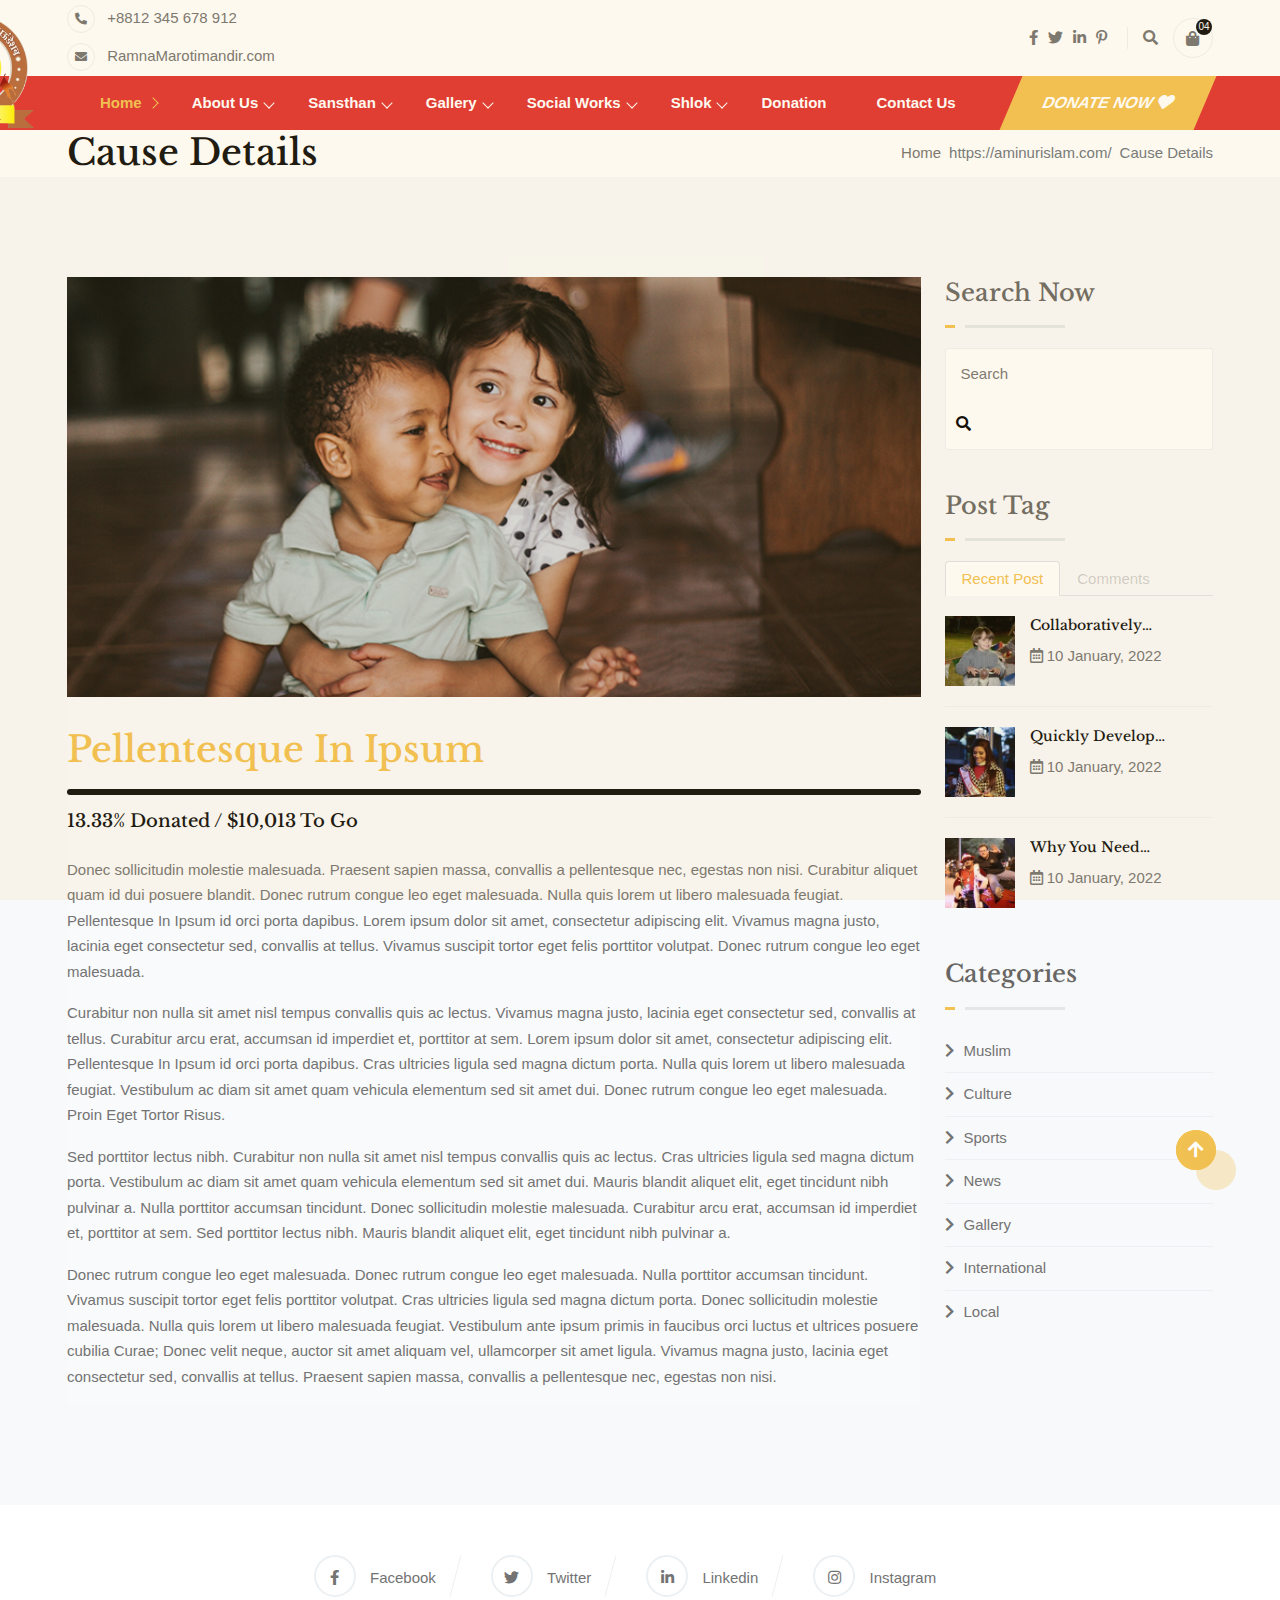
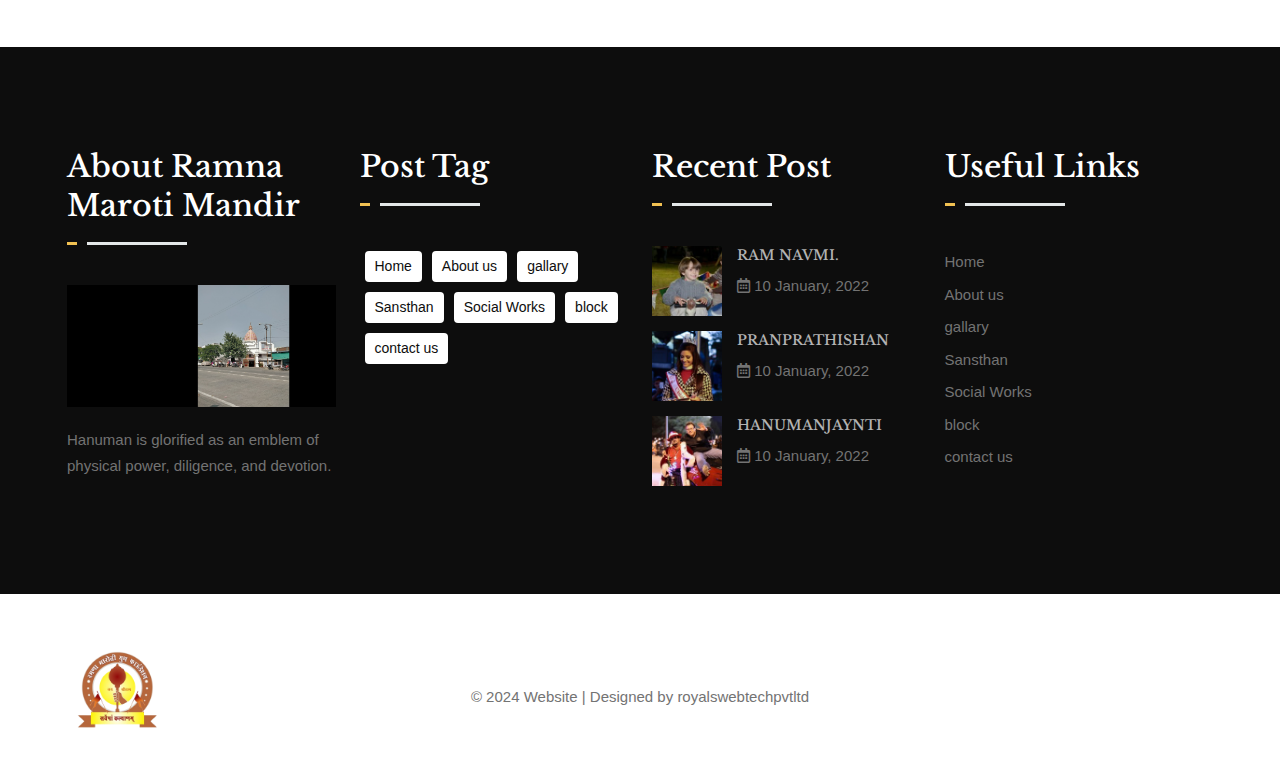
<file: ramnamaroti/ramnamaroti/RamnaMarotiYuva-trust.html>
<!DOCTYPE html>
<html lang="en">


<!-- Mirrored from aminurislam.com/gullatheme/prayerzon-demo/prayerzon/index-3.html by HTTrack Website Copier/3.x [XR&CO'2014], Tue, 06 Feb 2024 08:45:32 GMT -->

<head>
    <meta charset="UTF-8">
    <meta http-equiv="X-UA-Compatible" content="IE=edge">
    <meta name="viewport" content="width=device-width, initial-scale=1.0">
    <title>RamnaMaroti</title>
    <link rel="shortcut icon" href="assets/css/favicon.png" type="image/x-icon">
    <script src="https://polyfill.io/v3/polyfill.min.js?features=default"></script>

    <link rel="stylesheet" href="assets/css/animate.css">
    <link rel="stylesheet" href="assets/css/bootstrap.min.css">
    <link rel="stylesheet" href="assets/css/all.min.css">
    <link rel="stylesheet" href="assets/css/swiper.min.css">
    <link rel="stylesheet" href="assets/css/lightcase.css">

    <!-- main css for template -->
    <link rel="stylesheet" href="assets/css/style.css">
    <style>
        /* map css */
        /* #street-view > canvas {
  filter: none !important;
}
.widget-scene-canvas{
  filter: invert(0) !important;

} */
        /* canvas {
      filter: none !important; /* Remove the filter property */
    </style>
</head>

<body>

    <!-- ================> preloader start here <================ -->
    <div class="preloader">
        <div class="preloader-inner">
            <div class="preloader-icon">
                <span></span>
                <span></span>
            </div>
        </div>
    </div>
    <!-- ================> preloader ending here <================ -->

    <!-- ================> Header Search <================ -->
    <div class="header-form">
        <div class="bg-lay">
            <div class="cross">
                <i class="fas fa-times"></i>
            </div>
        </div>
        <form class="form-container">
            <input type="text" placeholder="Input Your Search" name="name">
            <button type="submit">Search</button>
        </form>
    </div>
    <!-- ================> Header Search <================ -->

    <!-- ================> Header Cart <================ -->
    <!-- <div class="overlay"></div>
    <div class="cart-sidebar-area">
        <div class="top-content">
            <img src="assets/images/logo/02.png" alt="logo">
            <span class="side-sidebar-close-btn"><i class="fas fa-times"></i></span>
        </div>
        <div class="bottom-content">
            <div class="cart-products">
                <h4 class="title">Shopping cart</h4>
                <div class="single-product-item">
                    <div class="thumb">
                        <img src="assets/images/cart/01.jpg" alt="blackfriday">
                    </div>
                    <div class="content">
                        <h4 class="title">Color Pencil</h4>
                        <div class="price"><span class="pprice">$80.00</span> <del class="dprice">$120.00</del></div>
                        <a href="#" class="remove-cart">Remove</a>
                    </div>
                </div>
                <div class="single-product-item">
                    <div class="thumb">
                        <img src="assets/images/cart/02.jpg" alt="blackfriday">
                    </div>
                    <div class="content">
                        <h4 class="title">Water Pot</h4>
                        <div class="price"><span class="pprice">$80.00</span> <del class="dprice">$120.00</del></div>
                        <a href="#" class="remove-cart">Remove</a>
                    </div>
                </div>
                <div class="single-product-item">
                    <div class="thumb">
                        <img src="assets/images/cart/03.jpg" alt="blackfriday">
                    </div>
                    <div class="content">
                        <h4 class="title">Art Paper</h4>
                        <div class="price"><span class="pprice">$80.00</span> <del class="dprice">$120.00</del></div>
                        <a href="#" class="remove-cart">Remove</a>
                    </div>
                </div>
                <div class="single-product-item">
                    <div class="thumb">
                        <img src="assets/images/cart/04.jpg" alt="blackfriday">
                    </div>
                    <div class="content">
                        <h4 class="title">Stop Watch</h4>
                        <div class="price"><span class="pprice">$80.00</span> <del class="dprice">$120.00</del></div>
                        <a href="#" class="remove-cart">Remove</a>
                    </div>
                </div>
                <div class="single-product-item">
                    <div class="thumb">
                        <img src="assets/images/cart/05.jpg" alt="blackfriday">
                    </div>
                    <div class="content">
                        <h4 class="title">Comics Book</h4>
                        <div class="price"><span class="pprice">$80.00</span> <del class="dprice">$120.00</del></div>
                        <a href="#" class="remove-cart">Remove</a>
                    </div>
                </div>
                <div class="btn-wrapper text-center">
                    <a href="check-out.html" class="default-btn move-right"><span>Checkout</span></a>
                </div>
            </div>
        </div>
    </div> -->
    <!-- ================> Header Cart <================ -->



    <!-- ================> header section start here <================== -->
    <header class="header">
        <div class="navbar-expand-xl">
            <div class="collapse navbar-collapse" id="menubar2">
                <div class="header__top w-100">
                    <div class="container">
                        <div class="header__top-area">
                            <div class="header__top-left">
                                <ul>
                                    <li>
                                        <i class="fas fa-phone-alt"></i>
                                        +8812 345 678 912
                                    </li>
                                    <li>
                                        <i class="fas fa-envelope"></i>
                                        RamnaMarotimandir.com
                                    </li>
                                </ul>
                            </div>
                            <div class="header__top-center">
                                <div class="header__top-logo d-none d-md-block">
                                    <a href="index.html"><img
                                            src="assets/images/logo/ramnamarotilogo-removebg-preview.png"
                                            alt="logo"></a>
                                </div>
                            </div>
                            <div class="header__top-right">
                                <div class="header__top-socialsearch">
                                    <div class="header__top-social">
                                        <ul>
                                            <li><a href="#"><i class="fab fa-facebook-f"></i></a></li>
                                            <li><a href="#"><i class="fab fa-twitter"></i></a></li>
                                            <li><a href="#"><i class="fab fa-linkedin-in"></i></a></li>
                                            <li><a href="#"><i class="fab fa-pinterest-p"></i></a></li>
                                        </ul>
                                    </div>
                                    <div class="header__top-search">
                                        <ul>
                                            <li class="search__icon"><i class="fas fa-search"></i></li>
                                            <li class="cart__icon"><i class="fas fa-shopping-bag"></i><span>04</span>
                                            </li>
                                        </ul>
                                    </div>
                                    <!-- Translator Widget -->
                                    <div id="google_translate_element"></div>
                                </div>
                            </div>
                        </div>
                    </div>
                </div>
            </div>
        </div>
    </header>
    
          <!-- traslator -->
          

          <!-- traslator -->

        <div class="header__bottom">
            <div class="container">
                <div class="header__mainmenu navbar navbar-expand-xl navbar-light">
                    <div class="header__logo">
                        <a href="index.html" class="d-none d-xl-block"><img
                                src="assets/images/logo/ramnamarotilogo-removebg-preview.png" alt="logo"></a>
                        <a href="index.html" class="d-xl-none"><img
                                src="assets/images/logo/ramnamarotilogo-removebg-preview.png" alt="logo"></a>
                    </div>
                    <div class="header__bar">
                        <button class="navbar-toggler" type="button" data-bs-toggle="collapse" data-bs-target="#menubar"
                            aria-controls="menubar" aria-expanded="false" aria-label="Toggle navigation">
                            <span class="navbar-toggler-icon"></span>
                        </button>
                        <button class="navbar-toggler header__bar-info" type="button" data-bs-toggle="collapse"
                            data-bs-target="#menubar2" aria-controls="menubar2" aria-expanded="false"
                            aria-label="Toggle navigation">
                            <span class="fas fa-info"></span>
                        </button>
                    </div>

                    <div class="header__menu navbar-expand-xl">
                        <div class="collapse navbar-collapse" id="menubar">
                            <ul>
                                <li class="active">
                                    <a href="#0">Home</a>
                                    <ul>
                                        <!-- <li><a href="index-2.html">Home Page Christian</a></li>
                                        <li><a href="index-3.html">Home Page Muslim</a></li> -->
                                        <li><a href="index.html" class="active">Home </a></li>
                                    </ul>
                                </li>
                                <li>
                                    <a href="#0">About Us</a>
                                    <ul>
                                        <li><a href="AboutMandir.html">About Mandir</a></li>
                                        <li><a href="About-Hanumanji.html">About Hanumanji</a></li>
                                        <!-- <li><a href="event-single.html">Event Single</a></li> -->
                                    </ul>
                                </li>
                                <li>
                                    <a href="#0">Sansthan</a>
                                    <ul>
                                        <li><a href="RamnaMarotiMandir-trust.html">Ramna Maroti Mandir trust</a></li>
                                        <li><a href="RamnaMarotiYuva-trust.html">RamnaMaroti Yuva Foundation</a></li>
                                    </ul>
                                </li>
                                <li>
                                    <a href="#0">Gallery</a>
                                    <ul>
                                        <!-- <li><a href="gallery.html">Gallery </a></li> -->
                                        <li><a href="gallery-2.html">Photos</a></li>
                                        <li><a href="gallery-3.html">Videos</a></li>
                                    </ul>
                                </li>
                                <li>
                                    <a href="#0">Social Works</a>
                                    <ul>
                                        <li><a href="Social-Works.html">Social Works</a></li>
                                        <!-- <li><a href="sermon-single.html">Sermons Single</a></li> -->
                                    </ul>
                                </li>
                                <li>
                                    <a href="#0">Shlok </a>
                                    <ul>
                                        <li><a href="Shlok-arti.html"> Shlok </a></li>
                                        <!-- <li><a href="blog-2.html">Blog 2 Columns</a></li>
                                        <li><a href="blog-single.html">Blog Single</a></li> -->
                                    </ul>
                                </li>
                                <li>
                                    <a href="donation.html">Donation</a>
                                    <!-- <ul>
                                        <li><a href="shop.html">Shop</a></li>
                                        <li><a href="shop-single.html">Shop Single</a></li>
                                        <li><a href="cart.html">Cart Page</a></li>
                                        <li><a href="check-out.html">Check Out Page</a></li>
                                    </ul> -->
                                </li>
                                <li><a href="contact.html">Contact Us</a></li>
                            </ul>
                            <a href="cause-single.html" class="default-btn"><span>Donate Now <i
                                        class="fas fa-heart"></i></span></a>
                        </div>
                    </div>
                </div>
            </div>
        </div>
        
    </header>
    <!-- ================> header section end here <================== -->


    <!-- ================> PageHeader section start here <================== -->
    <div class="pageheader">
        <div class="container">
            <div class="pageheader__area">
                <div class="pageheader__left">
                    <h3>Cause Details</h3>
                </div>
                <div class="pageheader__right">
                    <nav aria-label="breadcrumb">
                        <ol class="breadcrumb">
                            <li class="breadcrumb-item"><a href="index.html">Home</a></li>
                            <li class="breadcrumb-item active" aria-current="page">Cause Details</li>
                        </ol>
                    </nav>
                </div>
            </div>
        </div>
    </div>
    <!-- ================> PageHeader section end here <================== -->



    <!-- ================> Cause section start here <================== -->
    <div class="cause cause-style2 cause-single padding--top padding--bottom bg-light">
        <div class="container">
            <div class="section__wrapper">
                <div class="row g-4">
                    <div class="col-lg-9 col-12">
                        <div class="cause__item">
                            <div class="cause__inner">
                                <div class="cause__thumb">
                                    <img src="assets/images/cause/07.jpg" alt="cause thumb" class="w-100">
                                </div>
                                <div class="cause__content">
                                    <h3>Pellentesque In Ipsum</h3>
                                    <div class="cause__bars">
                                        <div class="donaterange__content">
                                            <div class="donaterange__bars" data-percent="60%">
                                                <div class="donaterange__bar"></div>
                                            </div>
                                            <h6 class="mb-4"><span>13.33% Donated </span> / $10,013 To Go</h6>
                                            <p>Donec sollicitudin molestie malesuada. Praesent sapien massa, convallis a pellentesque nec, egestas non nisi. Curabitur aliquet quam id dui posuere blandit. Donec rutrum congue leo eget malesuada. Nulla quis lorem ut libero malesuada feugiat. Pellentesque In Ipsum id orci porta dapibus. Lorem ipsum dolor sit amet, consectetur adipiscing elit. Vivamus magna justo, lacinia eget consectetur sed, convallis at tellus. Vivamus suscipit tortor eget felis porttitor volutpat. Donec rutrum congue leo eget malesuada.</p>
                                            <p>Curabitur non nulla sit amet nisl tempus convallis quis ac lectus. Vivamus magna justo, lacinia eget consectetur sed, convallis at tellus. Curabitur arcu erat, accumsan id imperdiet et, porttitor at sem. Lorem ipsum dolor sit amet, consectetur adipiscing elit. Pellentesque In Ipsum id orci porta dapibus. Cras ultricies ligula sed magna dictum porta. Nulla quis lorem ut libero malesuada feugiat. Vestibulum ac diam sit amet quam vehicula elementum sed sit amet dui. Donec rutrum congue leo eget malesuada. Proin Eget Tortor Risus.</p>
                                            <p>Sed porttitor lectus nibh. Curabitur non nulla sit amet nisl tempus convallis quis ac lectus. Cras ultricies ligula sed magna dictum porta. Vestibulum ac diam sit amet quam vehicula elementum sed sit amet dui. Mauris blandit aliquet elit, eget tincidunt nibh pulvinar a. Nulla porttitor accumsan tincidunt. Donec sollicitudin molestie malesuada. Curabitur arcu erat, accumsan id imperdiet et, porttitor at sem. Sed porttitor lectus nibh. Mauris blandit aliquet elit, eget tincidunt nibh pulvinar a.</p>
                                            <p>Donec rutrum congue leo eget malesuada. Donec rutrum congue leo eget malesuada. Nulla porttitor accumsan tincidunt. Vivamus suscipit tortor eget felis porttitor volutpat. Cras ultricies ligula sed magna dictum porta. Donec sollicitudin molestie malesuada. Nulla quis lorem ut libero malesuada feugiat. Vestibulum ante ipsum primis in faucibus orci luctus et ultrices posuere cubilia Curae; Donec velit neque, auctor sit amet aliquam vel, ullamcorper sit amet ligula. Vivamus magna justo, lacinia eget consectetur sed, convallis at tellus. Praesent sapien massa, convallis a pellentesque nec, egestas non nisi.</p>
                                        </div>
                                    </div>
                                </div>
                            </div>
                        </div>
                    </div>
                    <div class="col-lg-3 col-12">
                        <div class="sidebar">
                            <div class="sidebar__search">
                                <div class="section__header">
                                    <h2>Search Now</h2>
                                </div>
                                <div class="section__wrapper">
                                    <form>
                                        <input type="text" placeholder="Search">
                                        <button type="submit"><i class="fas fa-search"></i></button>
                                    </form>
                                </div>
                            </div>
                            <div class="sidebar__tab">
                                <div class="section__header">
                                    <h2>Post Tag</h2>
                                </div>
                                <div class="section__wrapper">
                                    <ul class="nav nav-tabs" id="myTab" role="tablist">
                                        <li class="nav-item" role="presentation">
                                            <button class="nav-link active" id="post-tab" data-bs-toggle="tab" data-bs-target="#post" type="button" role="tab" aria-controls="post" aria-selected="true">Recent Post</button>
                                        </li>
                                        <li class="nav-item" role="presentation">
                                            <button class="nav-link" id="comment-tab" data-bs-toggle="tab" data-bs-target="#comment" type="button" role="tab" aria-controls="comment" aria-selected="false">Comments</button>
                                        </li>
                                    </ul>
                                    <div class="tab-content" id="myTabContent">
                                        <div class="tab-pane fade show active" id="post" role="tabpanel" aria-labelledby="post-tab">
                                            <div class="footer__post">
                                                <div class="section__wrapper">
                                                    <div class="footer__post-item">
                                                        <div class="footer__post-inner">
                                                            <div class="footer__post-thumb">
                                                                <a href="blog-single.html"><img src="assets/images/footer/post/01.jpg" alt="footer post"></a>
                                                            </div>
                                                            <div class="footer__post-content">
                                                                <a href="blog-single.html"><h6>Collaboratively Coordinate.</h6></a>
                                                                <p><i class="far fa-calendar-alt"></i> 10 January, 2022</p>
                                                            </div>
                                                        </div>
                                                    </div>
                                                    <div class="footer__post-item">
                                                        <div class="footer__post-inner">
                                                            <div class="footer__post-thumb">
                                                                <a href="blog-single.html"><img src="assets/images/footer/post/02.jpg" alt="footer post"></a>
                                                            </div>
                                                            <div class="footer__post-content">
                                                                <a href="blog-single.html"><h6>Quickly Develop Exceptional</h6></a>
                                                                <p><i class="far fa-calendar-alt"></i> 10 January, 2022</p>
                                                            </div>
                                                        </div>
                                                    </div>
                                                    <div class="footer__post-item">
                                                        <div class="footer__post-inner">
                                                            <div class="footer__post-thumb">
                                                                <a href="blog-single.html"><img src="assets/images/footer/post/03.jpg" alt="footer post"></a>
                                                            </div>
                                                            <div class="footer__post-content">
                                                                <a href="blog-single.html"><h6>Why you need prayerzon WordPress Theme?</h6></a>
                                                                <p><i class="far fa-calendar-alt"></i> 10 January, 2022</p>
                                                            </div>
                                                        </div>
                                                    </div>
                                                </div>
                                            </div>
                                        </div>
                                        <div class="tab-pane fade" id="comment" role="tabpanel" aria-labelledby="comment-tab">
                                            <div class="blog__comments-details">
                                                <ul>
                                                    <li>
                                                        <div class="blog__comments-thumb">
                                                            <img src="assets/images/blog/author/none.jpg" alt="blog-thumb">
                                                        </div>
                                                        <div class="blog__comments-content">
                                                            <h6>Mr Jake</h6>
                                                            <p>Donec sollici tudin mole stie male sua da. Vest ibulum ante.........</p>
                                                        </div>
                                                        <ul>
                                                            <li>
                                                                <div class="blog__comments-thumb">
                                                                    <img src="assets/images/blog/author/none.jpg" alt="blog-thumb">
                                                                </div>
                                                                <div class="blog__comments-content">
                                                                    <h6>Mr Jahirul</h6>
                                                                    <p>Donec sollici tudin mole stie male sua da. Vest ibulum ante.........</p>
                                                                </div>
                                                            </li>
                                                        </ul>
                                                    </li>
                                                    <li>
                                                        <div class="blog__comments-thumb">
                                                            <img src="assets/images/blog/author/none.jpg" alt="blog-thumb">
                                                        </div>
                                                        <div class="blog__comments-content">
                                                            <h6>Mr Jake</h6>
                                                            <p>Donec sollici tudin mole stie male sua da. Vest ibulum ante.........</p>
                                                        </div>
                                                        <ul>
                                                            <li>
                                                                <div class="blog__comments-thumb">
                                                                    <img src="assets/images/blog/author/none.jpg" alt="blog-thumb">
                                                                </div>
                                                                <div class="blog__comments-content">
                                                                    <h6>Mr Jahirul</h6>
                                                                    <p>Donec sollici tudin mole stie male sua da. Vest ibulum ante.........</p>
                                                                </div>
                                                            </li>
                                                        </ul>
                                                    </li>
                                                </ul>
                                            </div>
                                        </div>
                                    </div>
                                </div>
                            </div>
                            <div class="sidebar__catagory">
                                <div class="section__header">
                                    <h2>Categories</h2>
                                </div>
                                <div class="section__wrapper">
                                    <ul>
                                        <li><a href="#"><i class="fas fa-chevron-right"></i>Muslim</a></li>
                                        <li><a href="#"><i class="fas fa-chevron-right"></i>Culture</a></li>
                                        <li><a href="#"><i class="fas fa-chevron-right"></i>Sports</a></li>
                                        <li><a href="#"><i class="fas fa-chevron-right"></i>News</a></li>
                                        <li><a href="#"><i class="fas fa-chevron-right"></i>Gallery</a></li>
                                        <li><a href="#"><i class="fas fa-chevron-right"></i>International</a></li>
                                        <li><a href="#"><i class="fas fa-chevron-right"></i>Local</a></li>
                                    </ul>
                                </div>
                            </div>
                        </div>
                    </div>
                </div>
            </div>
        </div>
    </div>
    <!-- ================> Cause section end here <================== -->

    

    <!-- ================> Social section start here <================== -->
    <div class="social">
        <div class="container">
            <div class="social__area">
                <ul class="social__list">
                    <li class="social__list-facebook">
                        <a href="#">
                            <i class="fab fa-facebook-f"></i>
                            <span>facebook</span>
                        </a>
                    </li>
                    <li class="social__list-twitter">
                        <a href="#">
                            <i class="fab fa-twitter"></i>
                            <span>twitter</span>
                        </a>
                    </li>
                    <li class="social__list-linkedin">
                        <a href="#">
                            <i class="fab fa-linkedin-in"></i>
                            <span>linkedin</span>
                        </a>
                    </li>
                    <li class="social__list-instagram">
                        <a href="#">
                            <i class="fab fa-instagram"></i>
                            <span>instagram</span>
                        </a>
                    </li>
                </ul>
            </div>
        </div>
    </div>
    <!-- ================> Social section end here <================== -->



    <!-- ================> Footer section start here <================== -->
    <footer class="footer">
        <div class="footer__top padding--top padding--bottom">
            <div class="container">
                <div class="row g-4">
                    <div class="col-xl-3 col-sm-6 col-12">
                        <div class="footer__about">
                            <div class="section__header">
                                <h2>About Ramna Maroti Mandir</h2>
                            </div>
                            <div class="section__wrapper">
                                <div class="footer__about-thumb">
                                    <img src="assets/images/banner/ramnamarotiabout.png" alt="footer thumb"
                                        class="w-100">
                                </div>
                                <div class="footer__about-contet">
                                    <p>Hanuman is glorified as an emblem of physical power, diligence, and devotion.</p>
                                </div>
                            </div>
                        </div>
                    </div>
                    <div class="col-xl-3 col-sm-6 col-12">
                        <div class="footer__tags">
                            <div class="section__header">
                                <h2>Post Tag</h2>
                            </div>
                            <div class="section__wrapper">
                                <ul>
                                    <li><a href="#">Home</a></li>
                                    <li><a href="#">About us</a></li>
                                    <li><a href="#">gallary</a></li>
                                    <li><a href="#">Sansthan</a></li>
                                    <li><a href="#">Social Works</a></li>
                                    <li><a href="#">block</a></li>
                                    <li><a href="#">contact us</a></li>
                                    <!-- <li><a href="#">WordPress</a></li>
                                    <li><a href="#">Web Development</a></li>
                                    <li><a href="#">Design</a></li>
                                    <li><a href="#">Photography</a></li>
                                    <li><a href="#">Media</a></li> -->
                                </ul>
                            </div>
                        </div>
                    </div>
                    <div class="col-xl-3 col-sm-6 col-12">
                        <div class="footer__post">
                            <div class="section__header">
                                <h2>Recent Post</h2>
                            </div>
                            <div class="section__wrapper">
                                <div class="footer__post-item">
                                    <div class="footer__post-inner">
                                        <div class="footer__post-thumb">
                                            <a href="blog-single.html"><img src="assets/images/footer/post/01.jpg"
                                                    alt="footer post"></a>
                                        </div>
                                        <div class="footer__post-content">
                                            <a href="blog-single.html">
                                                <h6>RAM NAVMI.</h6>
                                            </a>
                                            <p><i class="far fa-calendar-alt"></i> 10 January, 2022</p>
                                        </div>
                                    </div>
                                </div>
                                <div class="footer__post-item">
                                    <div class="footer__post-inner">
                                        <div class="footer__post-thumb">
                                            <a href="blog-single.html"><img src="assets/images/footer/post/02.jpg"
                                                    alt="footer post"></a>
                                        </div>
                                        <div class="footer__post-content">
                                            <a href="blog-single.html">
                                                <h6>PRANPRATHISHAN</h6>
                                            </a>
                                            <p><i class="far fa-calendar-alt"></i> 10 January, 2022</p>
                                        </div>
                                    </div>
                                </div>
                                <div class="footer__post-item">
                                    <div class="footer__post-inner">
                                        <div class="footer__post-thumb">
                                            <a href="blog-single.html"><img src="assets/images/footer/post/03.jpg"
                                                    alt="footer post"></a>
                                        </div>
                                        <div class="footer__post-content">
                                            <a href="blog-single.html">
                                                <h6>HANUMANJAYNTI</h6>
                                            </a>
                                            <p><i class="far fa-calendar-alt"></i> 10 January, 2022</p>
                                        </div>
                                    </div>
                                </div>
                            </div>
                        </div>
                    </div>
                    <div class="col-xl-3 col-sm-6 col-12">
                        <div class="footer__links">
                            <div class="section__header">
                                <h2>Useful Links</h2>
                            </div>
                            <div class="section__wrapper">
                                <ul>
                                    <li><a href="#">Home</a></li>
                                    <li><a href="#">About us</a></li>
                                    <li><a href="#">gallary</a></li>
                                    <li><a href="#">Sansthan</a></li>
                                    <li><a href="#">Social Works</a></li>
                                    <li><a href="#">block</a></li>
                                    <li><a href="#">contact us</a></li>
                                </ul>
                            </div>
                        </div>
                    </div>
                </div>
            </div>
        </div>
        <div class="footer__bottom">
            <div class="container">
                <div class="footer__bottom-area text-center">
                    <div class="footer__bottom-logo">
                        <a href="index.html"><img src="assets/images/logo/ramnamarotilogo-removebg-preview.png" alt="footer logo"></a>
                    </div>
                    <div class="footer__bottom-content">
                        <p> &copy; 2024 <a href="index.html">Website</a> | Designed by <a
                                href="http://royalswebtechpvtltd.com/"> royalswebtechpvtltd</a></p>
                    </div>
                </div>
            </div>
        </div>
    </footer>
    <!-- ================> Footer section end here <================== -->





    <!-- scrollToTop start here -->
    <a href="#" class="scrollToTop"><i class="fas fa-arrow-up"></i><span class="pluse_1"></span><span
            class="pluse_2"></span></a>
    <!-- scrollToTop ending here -->





    <!-- vendor plugins -->
    <script src="assets/js/jquery-3.6.0.min.js"></script>
    <script src="assets/js/bootstrap.bundle.min.js"></script>
    <script src="assets/js/waypoints.min.js"></script>
    <!-- <script src="assets/js/all.min.js"></script> -->
    <script src="assets/js/swiper.min.js"></script>
    <script src="assets/js/lightcase.js"></script>
    <script src="assets/js/isotope.pkgd.min.js"></script>
    <script src="assets/js/donate-range.js"></script>
    <script src="assets/js/jquery.counterup.min.js"></script>
    <script src="assets/js/wow.js"></script>
    <script src="assets/js/custom.js"></script>
    <script src="https://translate.google.com/translate_a/element.js?cb=googleTranslateElementInit"></script>


</body>

<!-- Mirrored from aminurislam.com/gullatheme/prayerzon-demo/prayerzon/index-3.html by HTTrack Website Copier/3.x [XR&CO'2014], Tue, 06 Feb 2024 08:45:49 GMT -->

</html>
</file>
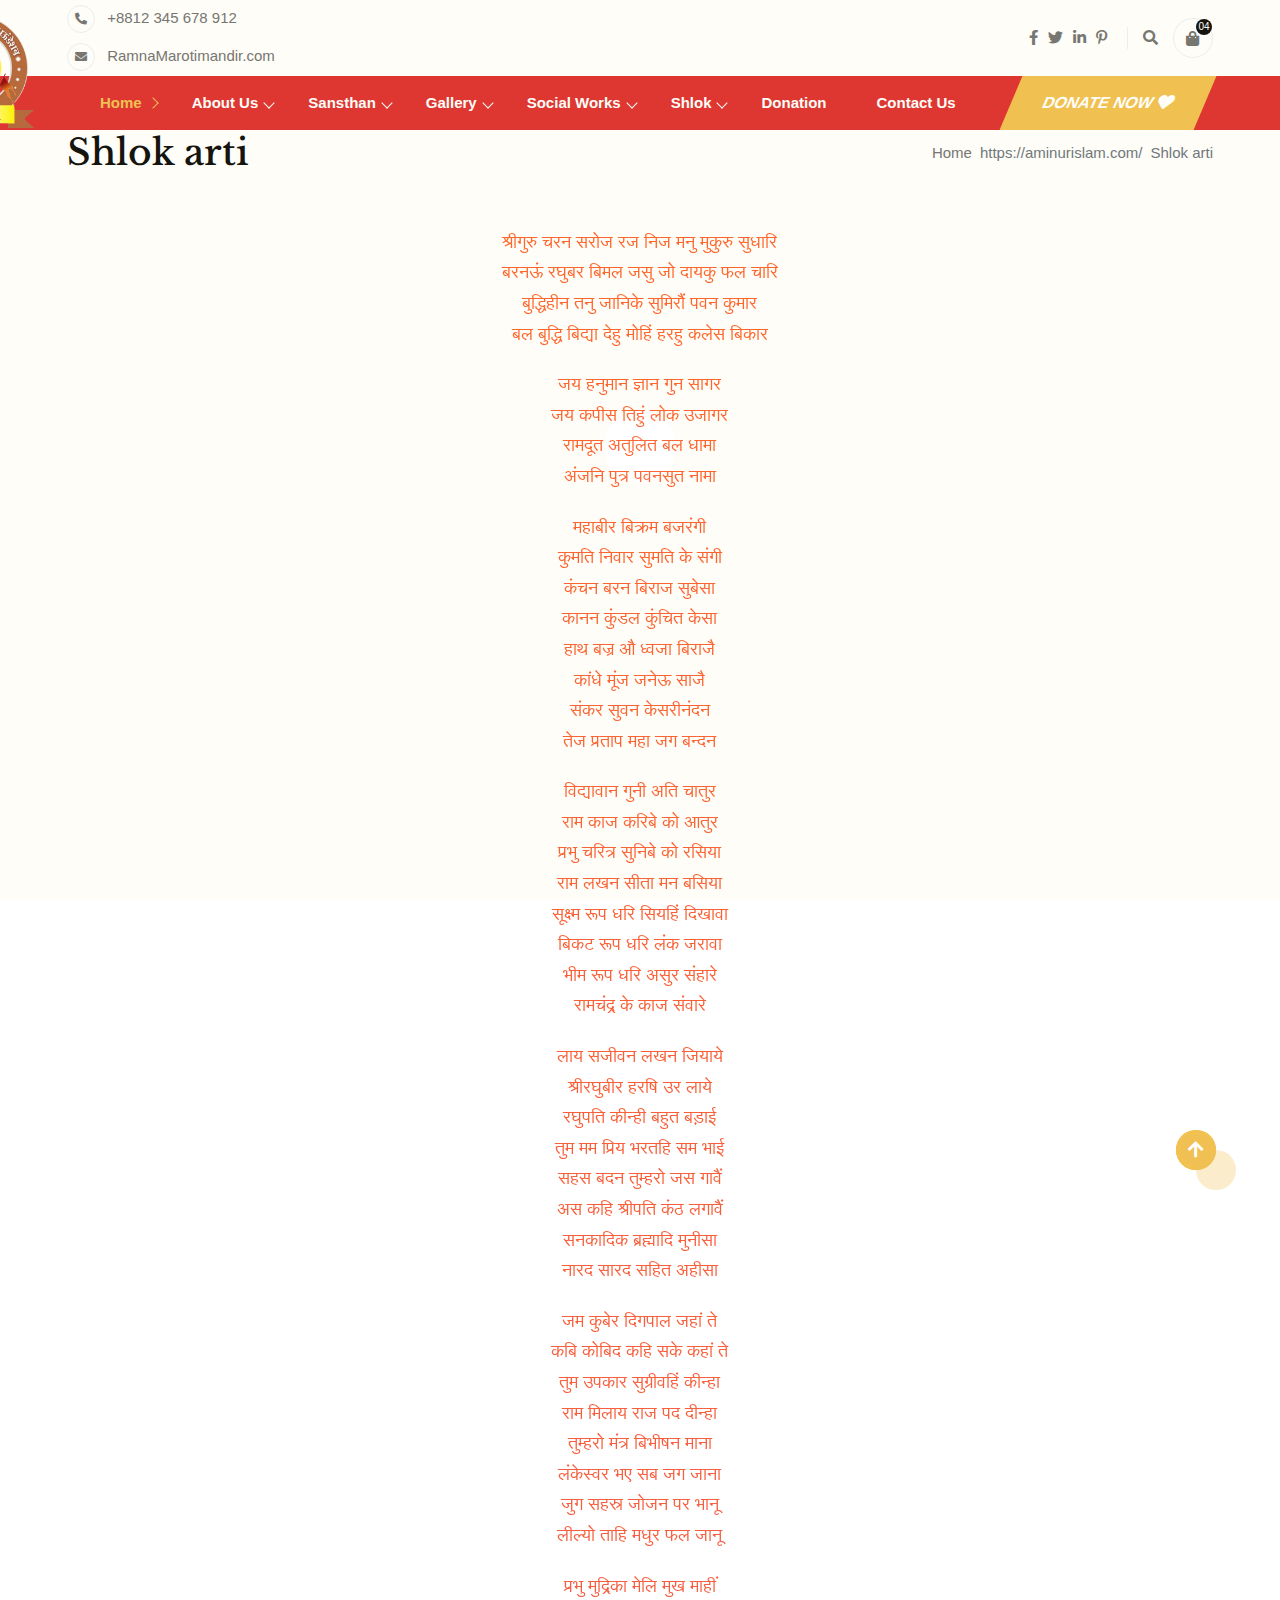
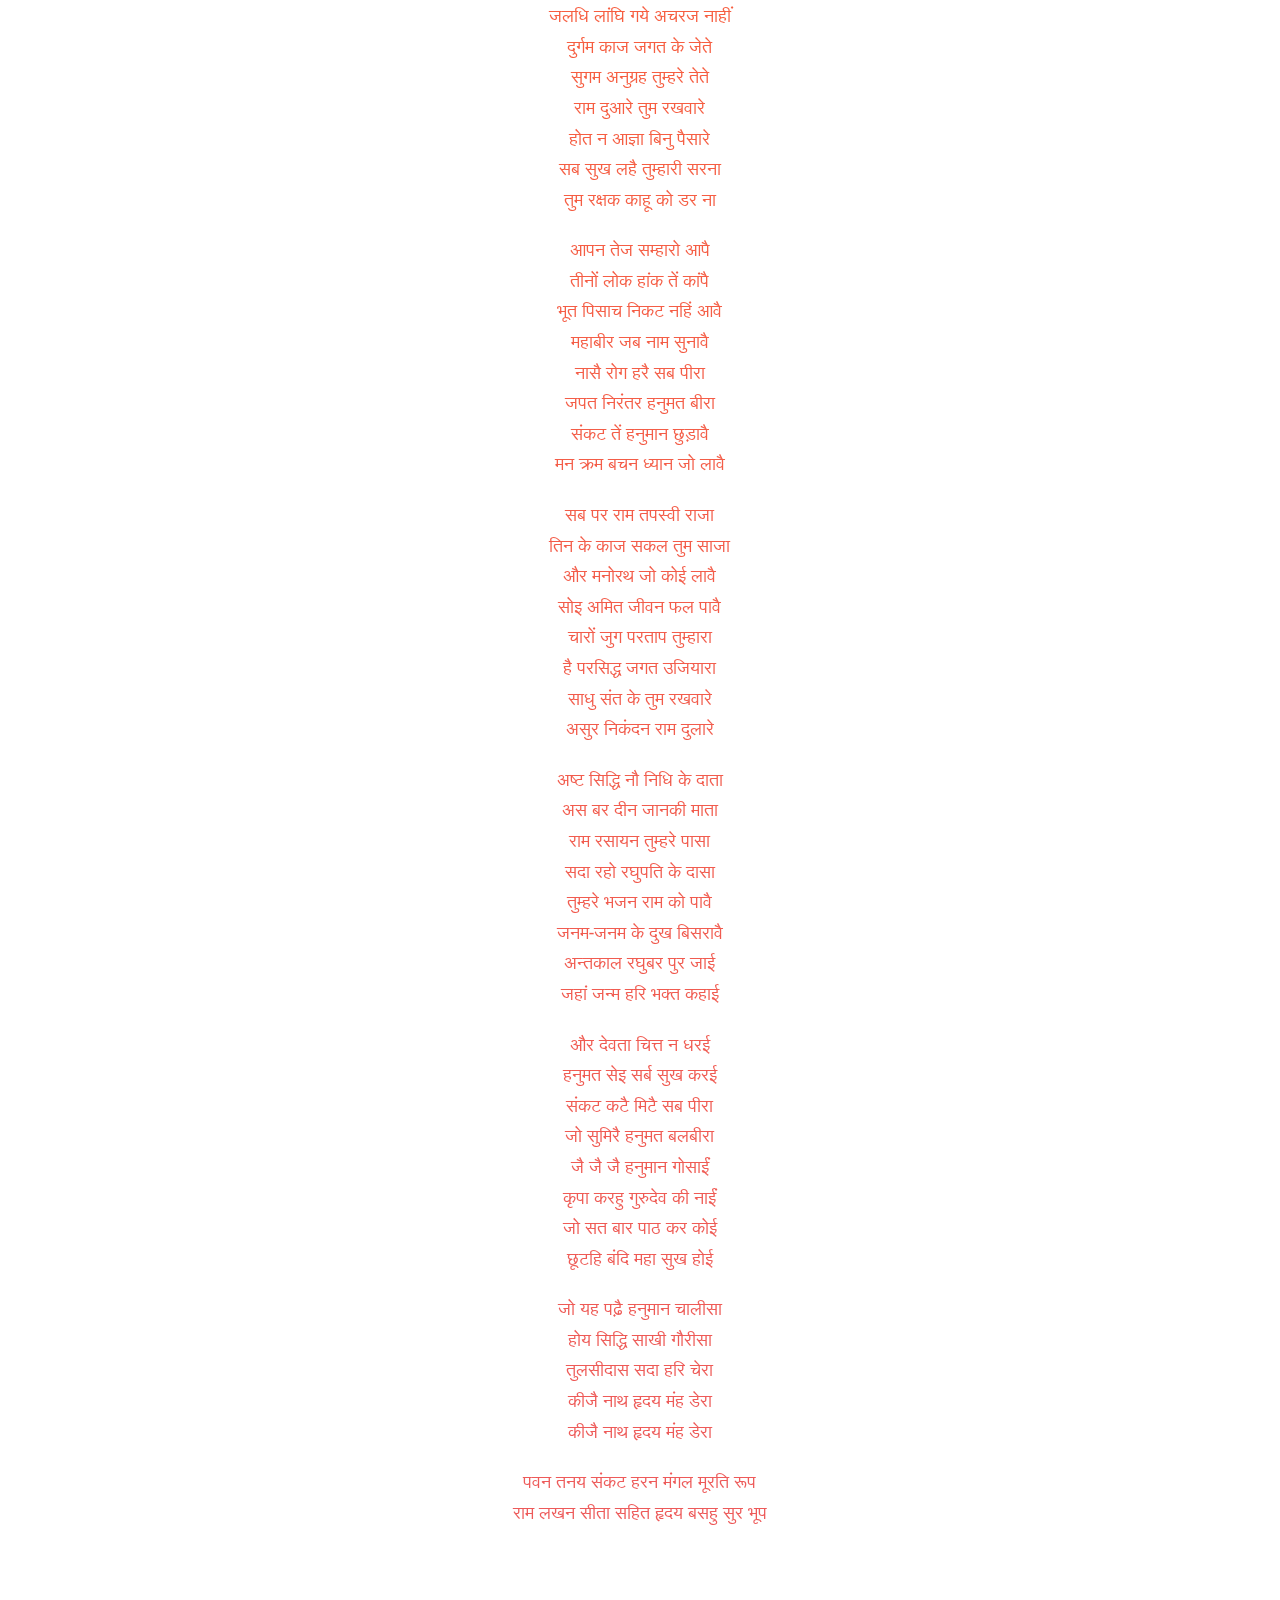
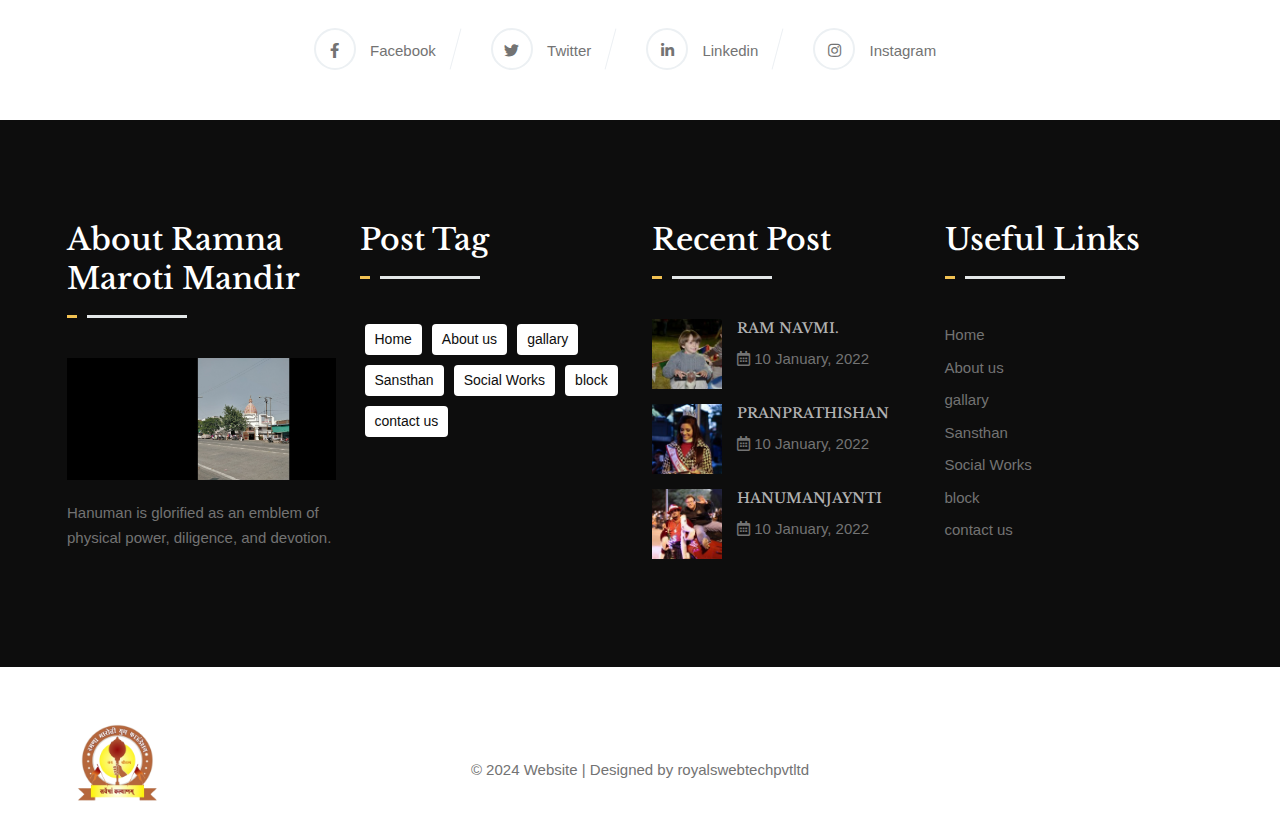
<file: ramnamaroti/ramnamaroti/Shlok-arti.html>
<!DOCTYPE html>
<html lang="en">


<!-- Mirrored from aminurislam.com/gullatheme/prayerzon-demo/prayerzon/index-3.html by HTTrack Website Copier/3.x [XR&CO'2014], Tue, 06 Feb 2024 08:45:32 GMT -->

<head>
    <meta charset="UTF-8">
    <meta http-equiv="X-UA-Compatible" content="IE=edge">
    <meta name="viewport" content="width=device-width, initial-scale=1.0">
    <title>RamnaMaroti</title>
    <link rel="shortcut icon" href="assets/css/favicon.png" type="image/x-icon">
    <script src="https://polyfill.io/v3/polyfill.min.js?features=default"></script>

    <link rel="stylesheet" href="assets/css/animate.css">
    <link rel="stylesheet" href="assets/css/bootstrap.min.css">
    <link rel="stylesheet" href="assets/css/all.min.css">
    <link rel="stylesheet" href="assets/css/swiper.min.css">
    <link rel="stylesheet" href="assets/css/lightcase.css">

    <!-- main css for template -->
    <link rel="stylesheet" href="assets/css/style.css">
    <style>
        /* map css */
        /* #street-view > canvas {
  filter: none !important;
}
.widget-scene-canvas{
  filter: invert(0) !important;

} */
        /* canvas {
      filter: none !important; /* Remove the filter property */
    </style>
</head>

<body>

    <!-- ================> preloader start here <================ -->
    <div class="preloader">
        <div class="preloader-inner">
            <div class="preloader-icon">
                <span></span>
                <span></span>
            </div>
        </div>
    </div>
    <!-- ================> preloader ending here <================ -->

    <!-- ================> Header Search <================ -->
    <div class="header-form">
        <div class="bg-lay">
            <div class="cross">
                <i class="fas fa-times"></i>
            </div>
        </div>
        <form class="form-container">
            <input type="text" placeholder="Input Your Search" name="name">
            <button type="submit">Search</button>
        </form>
    </div>
    <!-- ================> Header Search <================ -->

    <!-- ================> Header Cart <================ -->
    <!-- <div class="overlay"></div>
    <div class="cart-sidebar-area">
        <div class="top-content">
            <img src="assets/images/logo/02.png" alt="logo">
            <span class="side-sidebar-close-btn"><i class="fas fa-times"></i></span>
        </div>
        <div class="bottom-content">
            <div class="cart-products">
                <h4 class="title">Shopping cart</h4>
                <div class="single-product-item">
                    <div class="thumb">
                        <img src="assets/images/cart/01.jpg" alt="blackfriday">
                    </div>
                    <div class="content">
                        <h4 class="title">Color Pencil</h4>
                        <div class="price"><span class="pprice">$80.00</span> <del class="dprice">$120.00</del></div>
                        <a href="#" class="remove-cart">Remove</a>
                    </div>
                </div>
                <div class="single-product-item">
                    <div class="thumb">
                        <img src="assets/images/cart/02.jpg" alt="blackfriday">
                    </div>
                    <div class="content">
                        <h4 class="title">Water Pot</h4>
                        <div class="price"><span class="pprice">$80.00</span> <del class="dprice">$120.00</del></div>
                        <a href="#" class="remove-cart">Remove</a>
                    </div>
                </div>
                <div class="single-product-item">
                    <div class="thumb">
                        <img src="assets/images/cart/03.jpg" alt="blackfriday">
                    </div>
                    <div class="content">
                        <h4 class="title">Art Paper</h4>
                        <div class="price"><span class="pprice">$80.00</span> <del class="dprice">$120.00</del></div>
                        <a href="#" class="remove-cart">Remove</a>
                    </div>
                </div>
                <div class="single-product-item">
                    <div class="thumb">
                        <img src="assets/images/cart/04.jpg" alt="blackfriday">
                    </div>
                    <div class="content">
                        <h4 class="title">Stop Watch</h4>
                        <div class="price"><span class="pprice">$80.00</span> <del class="dprice">$120.00</del></div>
                        <a href="#" class="remove-cart">Remove</a>
                    </div>
                </div>
                <div class="single-product-item">
                    <div class="thumb">
                        <img src="assets/images/cart/05.jpg" alt="blackfriday">
                    </div>
                    <div class="content">
                        <h4 class="title">Comics Book</h4>
                        <div class="price"><span class="pprice">$80.00</span> <del class="dprice">$120.00</del></div>
                        <a href="#" class="remove-cart">Remove</a>
                    </div>
                </div>
                <div class="btn-wrapper text-center">
                    <a href="check-out.html" class="default-btn move-right"><span>Checkout</span></a>
                </div>
            </div>
        </div>
    </div> -->
    <!-- ================> Header Cart <================ -->



    <!-- ================> header section start here <================== -->
    <header class="header">
        <div class="navbar-expand-xl">
            <div class="collapse navbar-collapse" id="menubar2">
                <div class="header__top w-100">
                    <div class="container">
                        <div class="header__top-area">
                            <div class="header__top-left">
                                <ul>
                                    <li>
                                        <i class="fas fa-phone-alt"></i>
                                        +8812 345 678 912
                                    </li>
                                    <li>
                                        <i class="fas fa-envelope"></i>
                                        RamnaMarotimandir.com
                                    </li>
                                </ul>
                            </div>
                            <div class="header__top-center">
                                <div class="header__top-logo d-none d-md-block">
                                    <a href="index.html"><img
                                            src="assets/images/logo/ramnamarotilogo-removebg-preview.png"
                                            alt="logo"></a>
                                </div>
                            </div>
                            <div class="header__top-right">
                                <div class="header__top-socialsearch">
                                    <div class="header__top-social">
                                        <ul>
                                            <li><a href="#"><i class="fab fa-facebook-f"></i></a></li>
                                            <li><a href="#"><i class="fab fa-twitter"></i></a></li>
                                            <li><a href="#"><i class="fab fa-linkedin-in"></i></a></li>
                                            <li><a href="#"><i class="fab fa-pinterest-p"></i></a></li>
                                        </ul>
                                    </div>
                                    <div class="header__top-search">
                                        <ul>
                                            <li class="search__icon"><i class="fas fa-search"></i></li>
                                            <li class="cart__icon"><i class="fas fa-shopping-bag"></i><span>04</span>
                                            </li>
                                        </ul>
                                    </div>
                                    <!-- Translator Widget -->
                                    <div id="google_translate_element"></div>
                                </div>
                            </div>
                        </div>
                    </div>
                </div>
            </div>
        </div>
    </header>
    
          <!-- traslator -->
          

          <!-- traslator -->

        <div class="header__bottom">
            <div class="container">
                <div class="header__mainmenu navbar navbar-expand-xl navbar-light">
                    <div class="header__logo">
                        <a href="index.html" class="d-none d-xl-block"><img
                                src="assets/images/logo/ramnamarotilogo-removebg-preview.png" alt="logo"></a>
                        <a href="index.html" class="d-xl-none"><img
                                src="assets/images/logo/ramnamarotilogo-removebg-preview.png" alt="logo"></a>
                    </div>
                    <div class="header__bar">
                        <button class="navbar-toggler" type="button" data-bs-toggle="collapse" data-bs-target="#menubar"
                            aria-controls="menubar" aria-expanded="false" aria-label="Toggle navigation">
                            <span class="navbar-toggler-icon"></span>
                        </button>
                        <button class="navbar-toggler header__bar-info" type="button" data-bs-toggle="collapse"
                            data-bs-target="#menubar2" aria-controls="menubar2" aria-expanded="false"
                            aria-label="Toggle navigation">
                            <span class="fas fa-info"></span>
                        </button>
                    </div>

                    <div class="header__menu navbar-expand-xl">
                        <div class="collapse navbar-collapse" id="menubar">
                            <ul>
                                <li class="active">
                                    <a href="#0">Home</a>
                                    <ul>
                                        <!-- <li><a href="index-2.html">Home Page Christian</a></li>
                                        <li><a href="index-3.html">Home Page Muslim</a></li> -->
                                        <li><a href="index.html" class="active">Home </a></li>
                                    </ul>
                                </li>
                                <li>
                                    <a href="#0">About Us</a>
                                    <ul>
                                        <li><a href="AboutMandir.html">About Mandir</a></li>
                                        <li><a href="About-Hanumanji.html">About Hanumanji</a></li>
                                        <!-- <li><a href="event-single.html">Event Single</a></li> -->
                                    </ul>
                                </li>
                                <li>
                                    <a href="#0">Sansthan</a>
                                    <ul>
                                        <li><a href="RamnaMarotiMandir-trust.html">Ramna Maroti Mandir trust</a></li>
                                        <li><a href="RamnaMarotiYuva-trust.html">RamnaMaroti Yuva Foundation</a></li>
                                    </ul>
                                </li>
                                <li>
                                    <a href="#0">Gallery</a>
                                    <ul>
                                        <!-- <li><a href="gallery.html">Gallery </a></li> -->
                                        <li><a href="gallery-2.html">Photos</a></li>
                                        <li><a href="gallery-3.html">Videos</a></li>
                                    </ul>
                                </li>
                                <li>
                                    <a href="#0">Social Works</a>
                                    <ul>
                                        <li><a href="Social-Works.html">Social Works</a></li>
                                        <!-- <li><a href="sermon-single.html">Sermons Single</a></li> -->
                                    </ul>
                                </li>
                                <li>
                                    <a href="#0">Shlok </a>
                                    <ul>
                                        <li><a href="Shlok-arti.html"> Shlok </a></li>
                                        <!-- <li><a href="blog-2.html">Blog 2 Columns</a></li>
                                        <li><a href="blog-single.html">Blog Single</a></li> -->
                                    </ul>
                                </li>
                                <li>
                                    <a href="donation.html">Donation</a>
                                    <!-- <ul>
                                        <li><a href="shop.html">Shop</a></li>
                                        <li><a href="shop-single.html">Shop Single</a></li>
                                        <li><a href="cart.html">Cart Page</a></li>
                                        <li><a href="check-out.html">Check Out Page</a></li>
                                    </ul> -->
                                </li>
                                <li><a href="contact.html">Contact Us</a></li>
                            </ul>
                            <a href="cause-single.html" class="default-btn"><span>Donate Now <i
                                        class="fas fa-heart"></i></span></a>
                        </div>
                    </div>
                </div>
            </div>
        </div>
        
    </header>
    <!-- ================> header section end here <================== -->


    <!-- ================> PageHeader section start here <================== -->
    <div class="pageheader">
        <div class="container">
            <div class="pageheader__area">
                <div class="pageheader__left">
                    <h3>Shlok arti</h3>
                </div>
                <div class="pageheader__right">
                    <nav aria-label="breadcrumb">
                        <ol class="breadcrumb">
                            <li class="breadcrumb-item"><a href="index.html">Home</a></li>
                            <li class="breadcrumb-item active" aria-current="page">Shlok arti</li>
                        </ol>
                    </nav>
                </div>
            </div>
        </div>
    </div>
    <!-- ================> PageHeader section end here <================== -->


    <!-- ================> Blog section start here <================== -->
    <!-- <div class="blog blog-style2 padding--top padding--bottom bg-light">
        <div class="container">
            <div class="section__wrapper">
                <div class="row g-4 justify-content-center">
                    <div class="col-xl-4 col-lg-6 col-12">
                        <div class="blog__item">
                            <div class="blog__inner">
                                <div class="blog__thumb">
                                    <a href="blog-single.html"><img src="assets/images/blog/07.jpg" alt="blog thumb"></a>
                                </div>
                                <div class="blog__content">
                                    <a href="blog-single.html"><h5>Objectively grow go forward markets rather.</h5></a>
                                    <ul class="blog__content-metapost">
                                        <li><i class="far fa-calendar"></i> 10 Jan 2022</li>
                                        <li><i class="fas fa-user"></i> Admin</li>
                                        <li><i class="fas fa-tag"></i> <a href="#">Muslim</a></li>
                                    </ul>
                                    <p>Revolutions of the bright points that first defined him to me. And beneath the effulgent Antarctic skies I have boarded the Argo-Navis, and joined the chase against the starry Cetus far beyond the utmost stretch of Hydrus and the Flying Fish. five long years, he wore this watch up his ass. then, when he died of dysentery,</p>
                                    <a href="blog-single.html" class="default-btn move-right"><span>Read More</span></a>
                                </div>
                            </div>
                        </div>
                    </div>
                    <div class="col-xl-4 col-lg-6 col-12">
                        <div class="blog__item">
                            <div class="blog__inner">
                                <div class="blog__thumb">
                                    <a href="blog-single.html"><img src="assets/images/blog/08.jpg" alt="blog thumb"></a>
                                </div>
                                <div class="blog__content">
                                    <a href="blog-single.html"><h5>Seamlessly reintermediate orthogonal.</h5></a>
                                    <ul class="blog__content-metapost">
                                        <li><i class="far fa-calendar"></i> 10 Jan 2022</li>
                                        <li><i class="fas fa-user"></i> Admin</li>
                                        <li><i class="fas fa-tag"></i> <a href="#">Muslim</a></li>
                                    </ul>
                                    <p>Revolutions of the bright points that first defined him to me. And beneath the effulgent Antarctic skies I have boarded the Argo-Navis, and joined the chase against the starry Cetus far beyond the utmost stretch of Hydrus and the Flying Fish. five long years, he wore this watch up his ass. then, when he died of dysentery,</p>
                                    <a href="blog-single.html" class="default-btn move-right"><span>Read More</span></a>
                                </div>
                            </div>
                        </div>
                    </div>
                    <div class="col-xl-4 col-lg-6 col-12">
                        <div class="blog__item">
                            <div class="blog__inner">
                                <div class="blog__thumb">
                                    <a href="blog-single.html"><img src="assets/images/blog/08.jpg" alt="blog thumb"></a>
                                </div>
                                <div class="blog__content">
                                    <a href="blog-single.html"><h5>Seamlessly orchestrate an expanded.</h5></a>
                                    <ul class="blog__content-metapost">
                                        <li><i class="far fa-calendar"></i> 10 Jan 2022</li>
                                        <li><i class="fas fa-user"></i> Admin</li>
                                        <li><i class="fas fa-tag"></i> <a href="#">Muslim</a></li>
                                    </ul>
                                    <p>Revolutions of the bright points that first defined him to me. And beneath the effulgent Antarctic skies I have boarded the Argo-Navis, and joined the chase against the starry Cetus far beyond the utmost stretch of Hydrus and the Flying Fish. five long years, he wore this watch up his ass. then, when he died of dysentery,</p>
                                    <a href="blog-single.html" class="default-btn move-right"><span>Read More</span></a>
                                </div>
                            </div>
                        </div>
                    </div>
                    <div class="col-xl-4 col-lg-6 col-12">
                        <div class="blog__item">
                            <div class="blog__inner">
                                <div class="blog__thumb">
                                    <a href="blog-single.html"><img src="assets/images/blog/10.jpg" alt="blog thumb"></a>
                                </div>
                                <div class="blog__content">
                                    <a href="blog-single.html"><h5>Distinctively disseminate scalable.</h5></a>
                                    <ul class="blog__content-metapost">
                                        <li><i class="far fa-calendar"></i> 10 Jan 2022</li>
                                        <li><i class="fas fa-user"></i> Admin</li>
                                        <li><i class="fas fa-tag"></i> <a href="#">Muslim</a></li>
                                    </ul>
                                    <p>Revolutions of the bright points that first defined him to me. And beneath the effulgent Antarctic skies I have boarded the Argo-Navis, and joined the chase against the starry Cetus far beyond the utmost stretch of Hydrus and the Flying Fish. five long years, he wore this watch up his ass. then, when he died of dysentery,</p>
                                    <a href="blog-single.html" class="default-btn move-right"><span>Read More</span></a>
                                </div>
                            </div>
                        </div>
                    </div>
                    <div class="col-xl-4 col-lg-6 col-12">
                        <div class="blog__item">
                            <div class="blog__inner">
                                <div class="blog__thumb">
                                    <a href="blog-single.html"><img src="assets/images/blog/11.jpg" alt="blog thumb"></a>
                                </div>
                                <div class="blog__content">
                                    <a href="blog-single.html"><h5>Proactively conceptualize open-source.</h5></a>
                                    <ul class="blog__content-metapost">
                                        <li><i class="far fa-calendar"></i> 10 Jan 2022</li>
                                        <li><i class="fas fa-user"></i> Admin</li>
                                        <li><i class="fas fa-tag"></i> <a href="#">Muslim</a></li>
                                    </ul>
                                    <p>Revolutions of the bright points that first defined him to me. And beneath the effulgent Antarctic skies I have boarded the Argo-Navis, and joined the chase against the starry Cetus far beyond the utmost stretch of Hydrus and the Flying Fish. five long years, he wore this watch up his ass. then, when he died of dysentery,</p>
                                    <a href="blog-single.html" class="default-btn move-right"><span>Read More</span></a>
                                </div>
                            </div>
                        </div>
                    </div>
                    <div class="col-xl-4 col-lg-6 col-12">
                        <div class="blog__item">
                            <div class="blog__inner">
                                <div class="blog__thumb">
                                    <a href="blog-single.html"><img src="assets/images/blog/12.jpg" alt="blog thumb"></a>
                                </div>
                                <div class="blog__content">
                                    <a href="blog-single.html"><h5>Monotonectally mesh pandemic functionalities.</h5></a>
                                    <ul class="blog__content-metapost">
                                        <li><i class="far fa-calendar"></i> 10 Jan 2022</li>
                                        <li><i class="fas fa-user"></i> Admin</li>
                                        <li><i class="fas fa-tag"></i> <a href="#">Muslim</a></li>
                                    </ul>
                                    <p>Revolutions of the bright points that first defined him to me. And beneath the effulgent Antarctic skies I have boarded the Argo-Navis, and joined the chase against the starry Cetus far beyond the utmost stretch of Hydrus and the Flying Fish. five long years, he wore this watch up his ass. then, when he died of dysentery,</p>
                                    <a href="blog-single.html" class="default-btn move-right"><span>Read More</span></a>
                                </div>
                            </div>
                        </div>
                    </div>
                </div>
                <nav aria-label="Page navigation example">
                    <ul class="pagination justify-content-center mt-5">
                        <li class="page-item"><a class="page-link" href="#">Previous</a></li>
                        <li class="page-item"><a class="page-link" href="#">1</a></li>
                        <li class="page-item"><a class="page-link" href="#">2</a></li>
                        <li class="page-item"><a class="page-link" href="#">3</a></li>
                        <li class="page-item"><a class="page-link" href="#">Next</a></li>
                    </ul>
                </nav>
            </div>
        </div>
    </div> -->
    <!-- ================> Blog section end here <================== -->

    <div class="hanuman-chalisa">
        <p>श्रीगुरु चरन सरोज रज निज मनु मुकुरु सुधारि<br>
            बरनऊं रघुबर बिमल जसु जो दायकु फल चारि<br>
            बुद्धिहीन तनु जानिके सुमिरौं पवन कुमार<br>
            बल बुद्धि बिद्या देहु मोहिं हरहु कलेस बिकार</p>
        <p>जय हनुमान ज्ञान गुन सागर<br>
            जय कपीस तिहुं लोक उजागर<br>
            रामदूत अतुलित बल धामा<br>
            अंजनि पुत्र पवनसुत नामा</p>
        <p>महाबीर बिक्रम बजरंगी<br>
            कुमति निवार सुमति के संगी<br>
            कंचन बरन बिराज सुबेसा<br>
            कानन कुंडल कुंचित केसा<br>
            हाथ बज्र औ ध्वजा बिराजै<br>
            कांधे मूंज जनेऊ साजै<br>
            संकर सुवन केसरीनंदन<br>
            तेज प्रताप महा जग बन्दन</p>
        <p>विद्यावान गुनी अति चातुर<br>
            राम काज करिबे को आतुर<br>
            प्रभु चरित्र सुनिबे को रसिया<br>
            राम लखन सीता मन बसिया<br>
            सूक्ष्म रूप धरि सियहिं दिखावा<br>
            बिकट रूप धरि लंक जरावा<br>
            भीम रूप धरि असुर संहारे<br>
            रामचंद्र के काज संवारे</p>
        <p>
            लाय सजीवन लखन जियाये<br>
            श्रीरघुबीर हरषि उर लाये<br>
            रघुपति कीन्ही बहुत बड़ाई<br>
            तुम मम प्रिय भरतहि सम भाई<br>
            सहस बदन तुम्हरो जस गावैं<br>
            अस कहि श्रीपति कंठ लगावैं<br>
            सनकादिक ब्रह्मादि मुनीसा<br>
            नारद सारद सहित अहीसा<br>
        </p>
        <p>
            जम कुबेर दिगपाल जहां ते<br>
            कबि कोबिद कहि सके कहां ते<br>
            तुम उपकार सुग्रीवहिं कीन्हा<br>
            राम मिलाय राज पद दीन्हा<br>
            तुम्हरो मंत्र बिभीषन माना<br>
            लंकेस्वर भए सब जग जाना<br>
            जुग सहस्र जोजन पर भानू<br>
            लील्यो ताहि मधुर फल जानू<br>
        </p>
        <p>
            प्रभु मुद्रिका मेलि मुख माहीं<br>
            जलधि लांघि गये अचरज नाहीं<br>
            दुर्गम काज जगत के जेते<br>
            सुगम अनुग्रह तुम्हरे तेते<br>
            राम दुआरे तुम रखवारे<br>
            होत न आज्ञा बिनु पैसारे<br>
            सब सुख लहै तुम्हारी सरना<br>
            तुम रक्षक काहू को डर ना<br>
        </p>
        <p>
            आपन तेज सम्हारो आपै<br>
            तीनों लोक हांक तें कांपै<br>
            भूत पिसाच निकट नहिं आवै<br>
            महाबीर जब नाम सुनावै<br>
            नासै रोग हरै सब पीरा<br>
            जपत निरंतर हनुमत बीरा<br>
            संकट तें हनुमान छुड़ावै<br>
            मन क्रम बचन ध्यान जो लावै<br>
        </p>
        <p>
            सब पर राम तपस्वी राजा<br>
            तिन के काज सकल तुम साजा<br>
            और मनोरथ जो कोई लावै<br>
            सोइ अमित जीवन फल पावै<br>
            चारों जुग परताप तुम्हारा<br>
            है परसिद्ध जगत उजियारा<br>
            साधु संत के तुम रखवारे<br>
            असुर निकंदन राम दुलारे<br>
        </p>
        <p>
            अष्ट सिद्धि नौ निधि के दाता<br>
            अस बर दीन जानकी माता<br>
            राम रसायन तुम्हरे पासा<br>
            सदा रहो रघुपति के दासा<br>
            तुम्हरे भजन राम को पावै<br>
            जनम-जनम के दुख बिसरावै<br>
            अन्तकाल रघुबर पुर जाई<br>
            जहां जन्म हरि भक्त कहाई<br>
        </p>
        <p>
            और देवता चित्त न धरई<br>
            हनुमत सेइ सर्ब सुख करई<br>
            संकट कटै मिटै सब पीरा<br>
            जो सुमिरै हनुमत बलबीरा<br>
            जै जै जै हनुमान गोसाईं<br>
            कृपा करहु गुरुदेव की नाईं<br>
            जो सत बार पाठ कर कोई<br>
            छूटहि बंदि महा सुख होई<br>
        </p>
        <p>
            जो यह पढ़ै हनुमान चालीसा<br>
            होय सिद्धि साखी गौरीसा<br>
            तुलसीदास सदा हरि चेरा<br>
            कीजै नाथ हृदय मंह डेरा<br>
            कीजै नाथ हृदय मंह डेरा<br>
        </p>
        <p>
            पवन तनय संकट हरन मंगल मूरति रूप<br>
            राम लखन सीता सहित हृदय बसहु सुर भूप<br>
        </p>
    </div>

    <!-- ================> Social section start here <================== -->
    <div class="social">
        <div class="container">
            <div class="social__area">
                <ul class="social__list">
                    <li class="social__list-facebook">
                        <a href="#">
                            <i class="fab fa-facebook-f"></i>
                            <span>facebook</span>
                        </a>
                    </li>
                    <li class="social__list-twitter">
                        <a href="#">
                            <i class="fab fa-twitter"></i>
                            <span>twitter</span>
                        </a>
                    </li>
                    <li class="social__list-linkedin">
                        <a href="#">
                            <i class="fab fa-linkedin-in"></i>
                            <span>linkedin</span>
                        </a>
                    </li>
                    <li class="social__list-instagram">
                        <a href="#">
                            <i class="fab fa-instagram"></i>
                            <span>instagram</span>
                        </a>
                    </li>
                </ul>
            </div>
        </div>
    </div>
    <!-- ================> Social section end here <================== -->



    <!-- ================> Footer section start here <================== -->
    <footer class="footer">
        <div class="footer__top padding--top padding--bottom">
            <div class="container">
                <div class="row g-4">
                    <div class="col-xl-3 col-sm-6 col-12">
                        <div class="footer__about">
                            <div class="section__header">
                                <h2>About Ramna Maroti Mandir</h2>
                            </div>
                            <div class="section__wrapper">
                                <div class="footer__about-thumb">
                                    <img src="assets/images/banner/ramnamarotiabout.png" alt="footer thumb"
                                        class="w-100">
                                </div>
                                <div class="footer__about-contet">
                                    <p>Hanuman is glorified as an emblem of physical power, diligence, and devotion.</p>
                                </div>
                            </div>
                        </div>
                    </div>
                    <div class="col-xl-3 col-sm-6 col-12">
                        <div class="footer__tags">
                            <div class="section__header">
                                <h2>Post Tag</h2>
                            </div>
                            <div class="section__wrapper">
                                <ul>
                                    <li><a href="#">Home</a></li>
                                    <li><a href="#">About us</a></li>
                                    <li><a href="#">gallary</a></li>
                                    <li><a href="#">Sansthan</a></li>
                                    <li><a href="#">Social Works</a></li>
                                    <li><a href="#">block</a></li>
                                    <li><a href="#">contact us</a></li>
                                    <!-- <li><a href="#">WordPress</a></li>
                                    <li><a href="#">Web Development</a></li>
                                    <li><a href="#">Design</a></li>
                                    <li><a href="#">Photography</a></li>
                                    <li><a href="#">Media</a></li> -->
                                </ul>
                            </div>
                        </div>
                    </div>
                    <div class="col-xl-3 col-sm-6 col-12">
                        <div class="footer__post">
                            <div class="section__header">
                                <h2>Recent Post</h2>
                            </div>
                            <div class="section__wrapper">
                                <div class="footer__post-item">
                                    <div class="footer__post-inner">
                                        <div class="footer__post-thumb">
                                            <a href="blog-single.html"><img src="assets/images/footer/post/01.jpg"
                                                    alt="footer post"></a>
                                        </div>
                                        <div class="footer__post-content">
                                            <a href="blog-single.html">
                                                <h6>RAM NAVMI.</h6>
                                            </a>
                                            <p><i class="far fa-calendar-alt"></i> 10 January, 2022</p>
                                        </div>
                                    </div>
                                </div>
                                <div class="footer__post-item">
                                    <div class="footer__post-inner">
                                        <div class="footer__post-thumb">
                                            <a href="blog-single.html"><img src="assets/images/footer/post/02.jpg"
                                                    alt="footer post"></a>
                                        </div>
                                        <div class="footer__post-content">
                                            <a href="blog-single.html">
                                                <h6>PRANPRATHISHAN</h6>
                                            </a>
                                            <p><i class="far fa-calendar-alt"></i> 10 January, 2022</p>
                                        </div>
                                    </div>
                                </div>
                                <div class="footer__post-item">
                                    <div class="footer__post-inner">
                                        <div class="footer__post-thumb">
                                            <a href="blog-single.html"><img src="assets/images/footer/post/03.jpg"
                                                    alt="footer post"></a>
                                        </div>
                                        <div class="footer__post-content">
                                            <a href="blog-single.html">
                                                <h6>HANUMANJAYNTI</h6>
                                            </a>
                                            <p><i class="far fa-calendar-alt"></i> 10 January, 2022</p>
                                        </div>
                                    </div>
                                </div>
                            </div>
                        </div>
                    </div>
                    <div class="col-xl-3 col-sm-6 col-12">
                        <div class="footer__links">
                            <div class="section__header">
                                <h2>Useful Links</h2>
                            </div>
                            <div class="section__wrapper">
                                <ul>
                                    <li><a href="#">Home</a></li>
                                    <li><a href="#">About us</a></li>
                                    <li><a href="#">gallary</a></li>
                                    <li><a href="#">Sansthan</a></li>
                                    <li><a href="#">Social Works</a></li>
                                    <li><a href="#">block</a></li>
                                    <li><a href="#">contact us</a></li>
                                </ul>
                            </div>
                        </div>
                    </div>
                </div>
            </div>
        </div>
        <div class="footer__bottom">
            <div class="container">
                <div class="footer__bottom-area text-center">
                    <div class="footer__bottom-logo">
                        <a href="index.html"><img src="assets/images/logo/ramnamarotilogo-removebg-preview.png" alt="footer logo"></a>
                    </div>
                    <div class="footer__bottom-content">
                        <p> &copy; 2024 <a href="index.html">Website</a> | Designed by <a
                                href="http://royalswebtechpvtltd.com/"> royalswebtechpvtltd</a></p>
                    </div>
                </div>
            </div>
        </div>
    </footer>
    <!-- ================> Footer section end here <================== -->





    <!-- scrollToTop start here -->
    <a href="#" class="scrollToTop"><i class="fas fa-arrow-up"></i><span class="pluse_1"></span><span
            class="pluse_2"></span></a>
    <!-- scrollToTop ending here -->





    <!-- vendor plugins -->
    <script src="assets/js/jquery-3.6.0.min.js"></script>
    <script src="assets/js/bootstrap.bundle.min.js"></script>
    <script src="assets/js/waypoints.min.js"></script>
    <!-- <script src="assets/js/all.min.js"></script> -->
    <script src="assets/js/swiper.min.js"></script>
    <script src="assets/js/lightcase.js"></script>
    <script src="assets/js/isotope.pkgd.min.js"></script>
    <script src="assets/js/donate-range.js"></script>
    <script src="assets/js/jquery.counterup.min.js"></script>
    <script src="assets/js/wow.js"></script>
    <script src="assets/js/custom.js"></script>
    <script src="https://translate.google.com/translate_a/element.js?cb=googleTranslateElementInit"></script>


</body>

<!-- Mirrored from aminurislam.com/gullatheme/prayerzon-demo/prayerzon/index-3.html by HTTrack Website Copier/3.x [XR&CO'2014], Tue, 06 Feb 2024 08:45:49 GMT -->

</html>
</file>
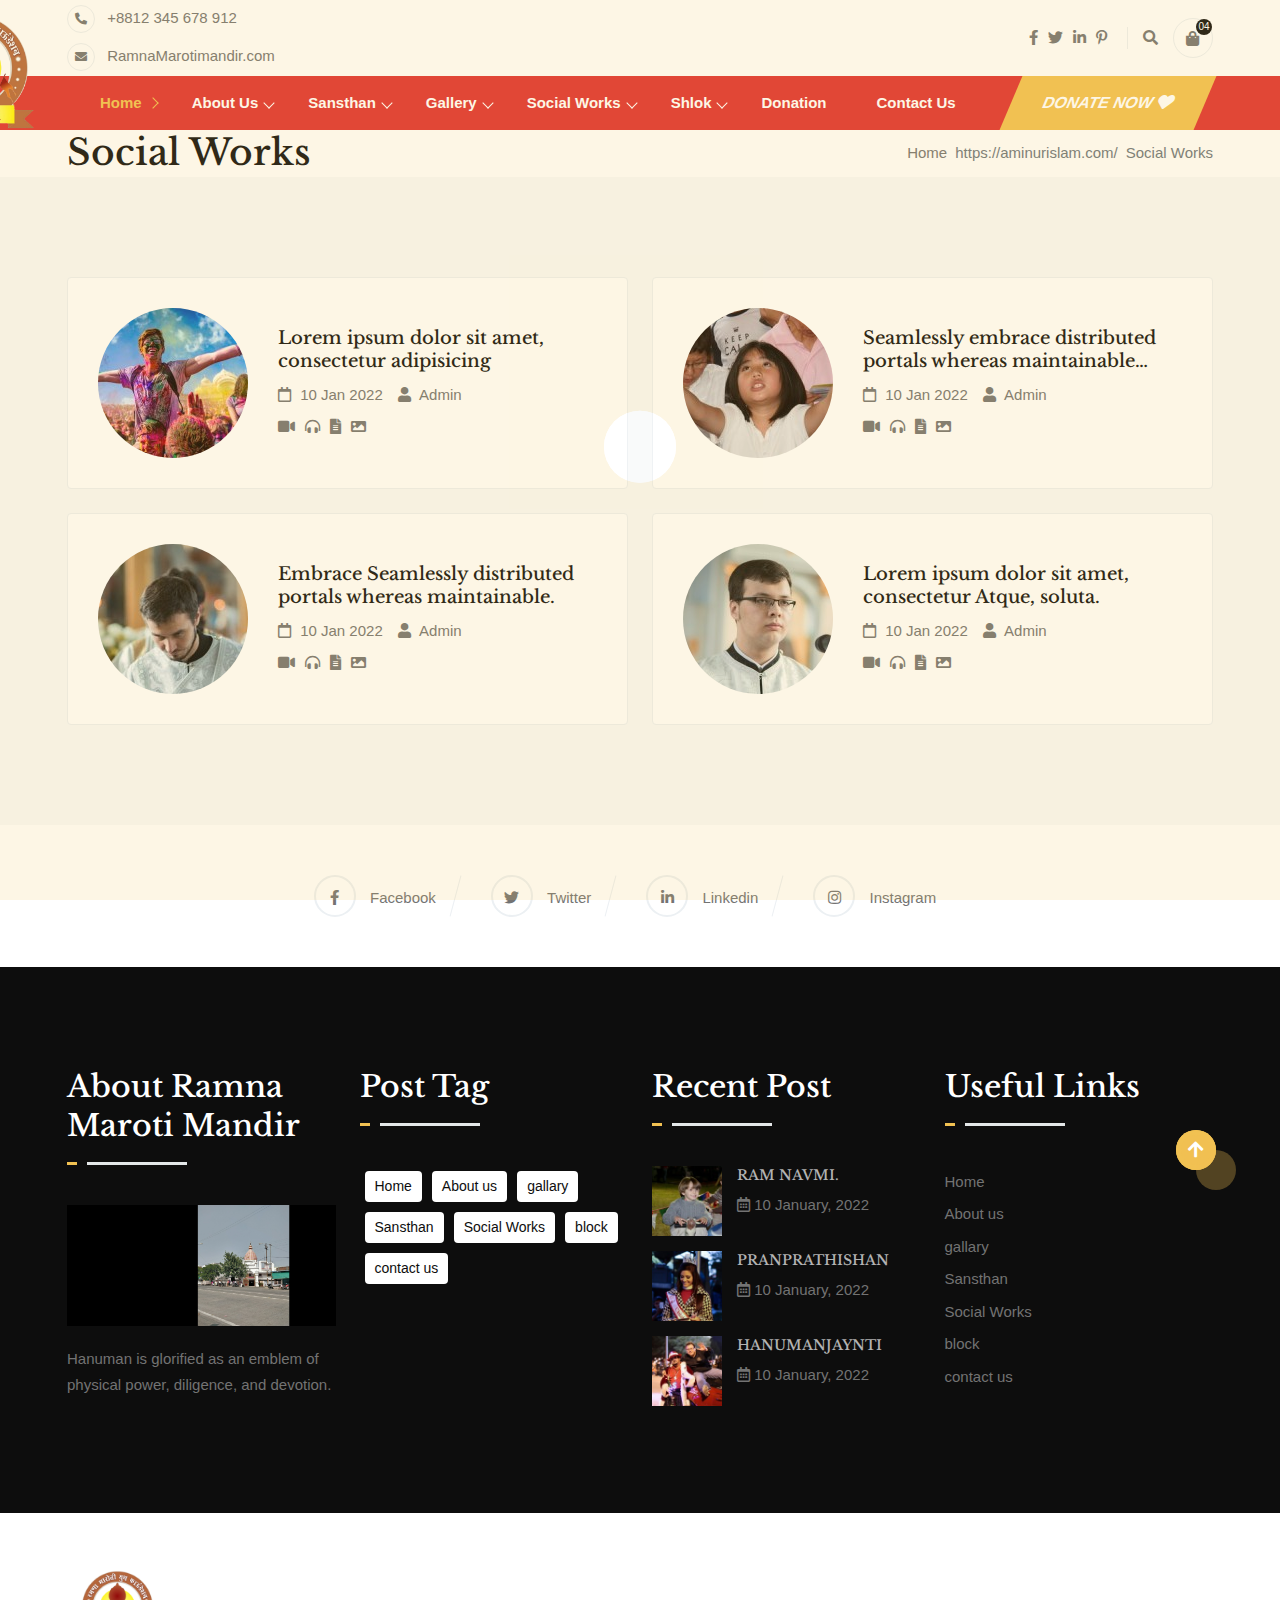
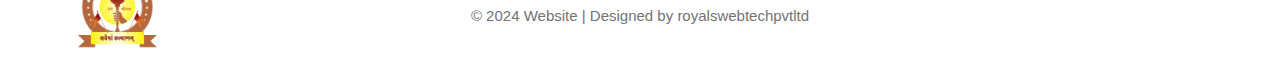
<file: ramnamaroti/ramnamaroti/Social-Works.html>
<!DOCTYPE html>
<html lang="en">


<!-- Mirrored from aminurislam.com/gullatheme/prayerzon-demo/prayerzon/index-3.html by HTTrack Website Copier/3.x [XR&CO'2014], Tue, 06 Feb 2024 08:45:32 GMT -->

<head>
    <meta charset="UTF-8">
    <meta http-equiv="X-UA-Compatible" content="IE=edge">
    <meta name="viewport" content="width=device-width, initial-scale=1.0">
    <title>RamnaMaroti</title>
    <link rel="shortcut icon" href="assets/css/favicon.png" type="image/x-icon">
    <script src="https://polyfill.io/v3/polyfill.min.js?features=default"></script>

    <link rel="stylesheet" href="assets/css/animate.css">
    <link rel="stylesheet" href="assets/css/bootstrap.min.css">
    <link rel="stylesheet" href="assets/css/all.min.css">
    <link rel="stylesheet" href="assets/css/swiper.min.css">
    <link rel="stylesheet" href="assets/css/lightcase.css">

    <!-- main css for template -->
    <link rel="stylesheet" href="assets/css/style.css">
    <style>
        /* map css */
        /* #street-view > canvas {
  filter: none !important;
}
.widget-scene-canvas{
  filter: invert(0) !important;

} */
        /* canvas {
      filter: none !important; /* Remove the filter property */
    </style>
</head>

<body>

    <!-- ================> preloader start here <================ -->
    <div class="preloader">
        <div class="preloader-inner">
            <div class="preloader-icon">
                <span></span>
                <span></span>
            </div>
        </div>
    </div>
    <!-- ================> preloader ending here <================ -->

    <!-- ================> Header Search <================ -->
    <div class="header-form">
        <div class="bg-lay">
            <div class="cross">
                <i class="fas fa-times"></i>
            </div>
        </div>
        <form class="form-container">
            <input type="text" placeholder="Input Your Search" name="name">
            <button type="submit">Search</button>
        </form>
    </div>
    <!-- ================> Header Search <================ -->

    <!-- ================> Header Cart <================ -->
    <!-- <div class="overlay"></div>
    <div class="cart-sidebar-area">
        <div class="top-content">
            <img src="assets/images/logo/02.png" alt="logo">
            <span class="side-sidebar-close-btn"><i class="fas fa-times"></i></span>
        </div>
        <div class="bottom-content">
            <div class="cart-products">
                <h4 class="title">Shopping cart</h4>
                <div class="single-product-item">
                    <div class="thumb">
                        <img src="assets/images/cart/01.jpg" alt="blackfriday">
                    </div>
                    <div class="content">
                        <h4 class="title">Color Pencil</h4>
                        <div class="price"><span class="pprice">$80.00</span> <del class="dprice">$120.00</del></div>
                        <a href="#" class="remove-cart">Remove</a>
                    </div>
                </div>
                <div class="single-product-item">
                    <div class="thumb">
                        <img src="assets/images/cart/02.jpg" alt="blackfriday">
                    </div>
                    <div class="content">
                        <h4 class="title">Water Pot</h4>
                        <div class="price"><span class="pprice">$80.00</span> <del class="dprice">$120.00</del></div>
                        <a href="#" class="remove-cart">Remove</a>
                    </div>
                </div>
                <div class="single-product-item">
                    <div class="thumb">
                        <img src="assets/images/cart/03.jpg" alt="blackfriday">
                    </div>
                    <div class="content">
                        <h4 class="title">Art Paper</h4>
                        <div class="price"><span class="pprice">$80.00</span> <del class="dprice">$120.00</del></div>
                        <a href="#" class="remove-cart">Remove</a>
                    </div>
                </div>
                <div class="single-product-item">
                    <div class="thumb">
                        <img src="assets/images/cart/04.jpg" alt="blackfriday">
                    </div>
                    <div class="content">
                        <h4 class="title">Stop Watch</h4>
                        <div class="price"><span class="pprice">$80.00</span> <del class="dprice">$120.00</del></div>
                        <a href="#" class="remove-cart">Remove</a>
                    </div>
                </div>
                <div class="single-product-item">
                    <div class="thumb">
                        <img src="assets/images/cart/05.jpg" alt="blackfriday">
                    </div>
                    <div class="content">
                        <h4 class="title">Comics Book</h4>
                        <div class="price"><span class="pprice">$80.00</span> <del class="dprice">$120.00</del></div>
                        <a href="#" class="remove-cart">Remove</a>
                    </div>
                </div>
                <div class="btn-wrapper text-center">
                    <a href="check-out.html" class="default-btn move-right"><span>Checkout</span></a>
                </div>
            </div>
        </div>
    </div> -->
    <!-- ================> Header Cart <================ -->



    <!-- ================> header section start here <================== -->
    <header class="header">
        <div class="navbar-expand-xl">
            <div class="collapse navbar-collapse" id="menubar2">
                <div class="header__top w-100">
                    <div class="container">
                        <div class="header__top-area">
                            <div class="header__top-left">
                                <ul>
                                    <li>
                                        <i class="fas fa-phone-alt"></i>
                                        +8812 345 678 912
                                    </li>
                                    <li>
                                        <i class="fas fa-envelope"></i>
                                        RamnaMarotimandir.com
                                    </li>
                                </ul>
                            </div>
                            <div class="header__top-center">
                                <div class="header__top-logo d-none d-md-block">
                                    <a href="index.html"><img
                                            src="assets/images/logo/ramnamarotilogo-removebg-preview.png"
                                            alt="logo"></a>
                                </div>
                            </div>
                            <div class="header__top-right">
                                <div class="header__top-socialsearch">
                                    <div class="header__top-social">
                                        <ul>
                                            <li><a href="#"><i class="fab fa-facebook-f"></i></a></li>
                                            <li><a href="#"><i class="fab fa-twitter"></i></a></li>
                                            <li><a href="#"><i class="fab fa-linkedin-in"></i></a></li>
                                            <li><a href="#"><i class="fab fa-pinterest-p"></i></a></li>
                                        </ul>
                                    </div>
                                    <div class="header__top-search">
                                        <ul>
                                            <li class="search__icon"><i class="fas fa-search"></i></li>
                                            <li class="cart__icon"><i class="fas fa-shopping-bag"></i><span>04</span>
                                            </li>
                                        </ul>
                                    </div>
                                    <!-- Translator Widget -->
                                    <div id="google_translate_element"></div>
                                </div>
                            </div>
                        </div>
                    </div>
                </div>
            </div>
        </div>
    </header>
    
          <!-- traslator -->
          

          <!-- traslator -->

        <div class="header__bottom">
            <div class="container">
                <div class="header__mainmenu navbar navbar-expand-xl navbar-light">
                    <div class="header__logo">
                        <a href="index.html" class="d-none d-xl-block"><img
                                src="assets/images/logo/ramnamarotilogo-removebg-preview.png" alt="logo"></a>
                        <a href="index.html" class="d-xl-none"><img
                                src="assets/images/logo/ramnamarotilogo-removebg-preview.png" alt="logo"></a>
                    </div>
                    <div class="header__bar">
                        <button class="navbar-toggler" type="button" data-bs-toggle="collapse" data-bs-target="#menubar"
                            aria-controls="menubar" aria-expanded="false" aria-label="Toggle navigation">
                            <span class="navbar-toggler-icon"></span>
                        </button>
                        <button class="navbar-toggler header__bar-info" type="button" data-bs-toggle="collapse"
                            data-bs-target="#menubar2" aria-controls="menubar2" aria-expanded="false"
                            aria-label="Toggle navigation">
                            <span class="fas fa-info"></span>
                        </button>
                    </div>

                    <div class="header__menu navbar-expand-xl">
                        <div class="collapse navbar-collapse" id="menubar">
                            <ul>
                                <li class="active">
                                    <a href="#0">Home</a>
                                    <ul>
                                        <!-- <li><a href="index-2.html">Home Page Christian</a></li>
                                        <li><a href="index-3.html">Home Page Muslim</a></li> -->
                                        <li><a href="index.html" class="active">Home </a></li>
                                    </ul>
                                </li>
                                <li>
                                    <a href="#0">About Us</a>
                                    <ul>
                                        <li><a href="AboutMandir.html">About Mandir</a></li>
                                        <li><a href="About-Hanumanji.html">About Hanumanji</a></li>
                                        <!-- <li><a href="event-single.html">Event Single</a></li> -->
                                    </ul>
                                </li>
                                <li>
                                    <a href="#0">Sansthan</a>
                                    <ul>
                                        <li><a href="RamnaMarotiMandir-trust.html">Ramna Maroti Mandir trust</a></li>
                                        <li><a href="RamnaMarotiYuva-trust.html">RamnaMaroti Yuva Foundation</a></li>
                                    </ul>
                                </li>
                                <li>
                                    <a href="#0">Gallery</a>
                                    <ul>
                                        <!-- <li><a href="gallery.html">Gallery </a></li> -->
                                        <li><a href="gallery-2.html">Photos</a></li>
                                        <li><a href="gallery-3.html">Videos</a></li>
                                    </ul>
                                </li>
                                <li>
                                    <a href="#0">Social Works</a>
                                    <ul>
                                        <li><a href="Social-Works.html">Social Works</a></li>
                                        <!-- <li><a href="sermon-single.html">Sermons Single</a></li> -->
                                    </ul>
                                </li>
                                <li>
                                    <a href="#0">Shlok </a>
                                    <ul>
                                        <li><a href="Shlok-arti.html"> Shlok </a></li>
                                        <!-- <li><a href="blog-2.html">Blog 2 Columns</a></li>
                                        <li><a href="blog-single.html">Blog Single</a></li> -->
                                    </ul>
                                </li>
                                <li>
                                    <a href="donation.html">Donation</a>
                                    <!-- <ul>
                                        <li><a href="shop.html">Shop</a></li>
                                        <li><a href="shop-single.html">Shop Single</a></li>
                                        <li><a href="cart.html">Cart Page</a></li>
                                        <li><a href="check-out.html">Check Out Page</a></li>
                                    </ul> -->
                                </li>
                                <li><a href="contact.html">Contact Us</a></li>
                            </ul>
                            <a href="cause-single.html" class="default-btn"><span>Donate Now <i
                                        class="fas fa-heart"></i></span></a>
                        </div>
                    </div>
                </div>
            </div>
        </div>
        
    </header>
    <!-- ================> header section end here <================== -->


    <!-- ================> PageHeader section start here <================== -->
    <div class="pageheader">
        <div class="container">
            <div class="pageheader__area">
                <div class="pageheader__left">
                    <h3>Social Works</h3>
                </div>
                <div class="pageheader__right">
                    <nav aria-label="breadcrumb">
                        <ol class="breadcrumb">
                            <li class="breadcrumb-item"><a href="index.html">Home</a></li>
                            <li class="breadcrumb-item active" aria-current="page">Social Works</li>
                        </ol>
                    </nav>
                </div>
            </div>
        </div>
    </div>
    <!-- ================> PageHeader section end here <================== -->


    <!-- ================> Sermon section start here <================== -->
    <div class="sermon padding--top padding--bottom bg-light">
        <div class="container">
            <div class="section__wrapper">
                <div class="row g-4">
                    <div class="col-lg-6 col-12">
                        <div class="sermon__item">
                            <div class="sermon__inner">
                                <div class="sermon__thumb">
                                    <img src="assets/images/sermon/01.jpg" alt="sermon thumb">
                                </div>
                                <div class="sermon__content">
                                    <a href="sermon-single.html"><h6>Lorem ipsum dolor sit amet, consectetur adipisicing</h6></a>
                                    <ul class="sermon__content-metapost">
                                        <li><i class="far fa-calendar"></i> 10 Jan 2022</li>
                                        <li><i class="fas fa-user"></i> Admin</li>
                                    </ul>
                                    <ul class="sermon__content-social">
                                        <li><a href="#"><i class="fas fa-video"></i></a></li>
                                        <li><a href="#"><i class="fas fa-headphones-alt"></i></a></li>
                                        <li><a href="#"><i class="fas fa-file-alt"></i></a></li>
                                        <li><a href="#"><i class="fas fa-image"></i></a></li>
                                    </ul>
                                </div>
                            </div>
                        </div>
                    </div>
                    <div class="col-lg-6 col-12">
                        <div class="sermon__item">
                            <div class="sermon__inner">
                                <div class="sermon__thumb">
                                    <img src="assets/images/sermon/02.jpg" alt="sermon thumb">
                                </div>
                                <div class="sermon__content">
                                    <a href="sermon-single.html"><h6>Seamlessly embrace distributed portals whereas maintainable platforms.</h6></a>
                                    <ul class="sermon__content-metapost">
                                        <li><i class="far fa-calendar"></i> 10 Jan 2022</li>
                                        <li><i class="fas fa-user"></i> Admin</li>
                                    </ul>
                                    <ul class="sermon__content-social">
                                        <li><a href="#"><i class="fas fa-video"></i></a></li>
                                        <li><a href="#"><i class="fas fa-headphones-alt"></i></a></li>
                                        <li><a href="#"><i class="fas fa-file-alt"></i></a></li>
                                        <li><a href="#"><i class="fas fa-image"></i></a></li>
                                    </ul>
                                </div>
                            </div>
                        </div>
                    </div>
                    <div class="col-lg-6 col-12">
                        <div class="sermon__item">
                            <div class="sermon__inner">
                                <div class="sermon__thumb">
                                    <img src="assets/images/sermon/03.jpg" alt="sermon thumb">
                                </div>
                                <div class="sermon__content">
                                    <a href="sermon-single.html"><h6>Embrace Seamlessly distributed portals whereas maintainable.</h6></a>
                                    <ul class="sermon__content-metapost">
                                        <li><i class="far fa-calendar"></i> 10 Jan 2022</li>
                                        <li><i class="fas fa-user"></i> Admin</li>
                                    </ul>
                                    <ul class="sermon__content-social">
                                        <li><a href="#"><i class="fas fa-video"></i></a></li>
                                        <li><a href="#"><i class="fas fa-headphones-alt"></i></a></li>
                                        <li><a href="#"><i class="fas fa-file-alt"></i></a></li>
                                        <li><a href="#"><i class="fas fa-image"></i></a></li>
                                    </ul>
                                </div>
                            </div>
                        </div>
                    </div>
                    <div class="col-lg-6 col-12">
                        <div class="sermon__item">
                            <div class="sermon__inner">
                                <div class="sermon__thumb">
                                    <img src="assets/images/sermon/04.jpg" alt="sermon thumb">
                                </div>
                                <div class="sermon__content">
                                    <a href="sermon-single.html"><h6>Lorem ipsum dolor sit amet, consectetur Atque, soluta.</h6></a>
                                    <ul class="sermon__content-metapost">
                                        <li><i class="far fa-calendar"></i> 10 Jan 2022</li>
                                        <li><i class="fas fa-user"></i> Admin</li>
                                    </ul>
                                    <ul class="sermon__content-social">
                                        <li><a href="#"><i class="fas fa-video"></i></a></li>
                                        <li><a href="#"><i class="fas fa-headphones-alt"></i></a></li>
                                        <li><a href="#"><i class="fas fa-file-alt"></i></a></li>
                                        <li><a href="#"><i class="fas fa-image"></i></a></li>
                                    </ul>
                                </div>
                            </div>
                        </div>
                    </div>
                </div>
            </div>
        </div>
    </div>
    <!-- ================> Sermon section end here <================== -->



    <!-- ================> Social section start here <================== -->
    <div class="social">
        <div class="container">
            <div class="social__area">
                <ul class="social__list">
                    <li class="social__list-facebook">
                        <a href="#">
                            <i class="fab fa-facebook-f"></i>
                            <span>facebook</span>
                        </a>
                    </li>
                    <li class="social__list-twitter">
                        <a href="#">
                            <i class="fab fa-twitter"></i>
                            <span>twitter</span>
                        </a>
                    </li>
                    <li class="social__list-linkedin">
                        <a href="#">
                            <i class="fab fa-linkedin-in"></i>
                            <span>linkedin</span>
                        </a>
                    </li>
                    <li class="social__list-instagram">
                        <a href="#">
                            <i class="fab fa-instagram"></i>
                            <span>instagram</span>
                        </a>
                    </li>
                </ul>
            </div>
        </div>
    </div>
    <!-- ================> Social section end here <================== -->



    <!-- ================> Footer section start here <================== -->
    <footer class="footer">
        <div class="footer__top padding--top padding--bottom">
            <div class="container">
                <div class="row g-4">
                    <div class="col-xl-3 col-sm-6 col-12">
                        <div class="footer__about">
                            <div class="section__header">
                                <h2>About Ramna Maroti Mandir</h2>
                            </div>
                            <div class="section__wrapper">
                                <div class="footer__about-thumb">
                                    <img src="assets/images/banner/ramnamarotiabout.png" alt="footer thumb"
                                        class="w-100">
                                </div>
                                <div class="footer__about-contet">
                                    <p>Hanuman is glorified as an emblem of physical power, diligence, and devotion.</p>
                                </div>
                            </div>
                        </div>
                    </div>
                    <div class="col-xl-3 col-sm-6 col-12">
                        <div class="footer__tags">
                            <div class="section__header">
                                <h2>Post Tag</h2>
                            </div>
                            <div class="section__wrapper">
                                <ul>
                                    <li><a href="#">Home</a></li>
                                    <li><a href="#">About us</a></li>
                                    <li><a href="#">gallary</a></li>
                                    <li><a href="#">Sansthan</a></li>
                                    <li><a href="#">Social Works</a></li>
                                    <li><a href="#">block</a></li>
                                    <li><a href="#">contact us</a></li>
                                    <!-- <li><a href="#">WordPress</a></li>
                                    <li><a href="#">Web Development</a></li>
                                    <li><a href="#">Design</a></li>
                                    <li><a href="#">Photography</a></li>
                                    <li><a href="#">Media</a></li> -->
                                </ul>
                            </div>
                        </div>
                    </div>
                    <div class="col-xl-3 col-sm-6 col-12">
                        <div class="footer__post">
                            <div class="section__header">
                                <h2>Recent Post</h2>
                            </div>
                            <div class="section__wrapper">
                                <div class="footer__post-item">
                                    <div class="footer__post-inner">
                                        <div class="footer__post-thumb">
                                            <a href="blog-single.html"><img src="assets/images/footer/post/01.jpg"
                                                    alt="footer post"></a>
                                        </div>
                                        <div class="footer__post-content">
                                            <a href="blog-single.html">
                                                <h6>RAM NAVMI.</h6>
                                            </a>
                                            <p><i class="far fa-calendar-alt"></i> 10 January, 2022</p>
                                        </div>
                                    </div>
                                </div>
                                <div class="footer__post-item">
                                    <div class="footer__post-inner">
                                        <div class="footer__post-thumb">
                                            <a href="blog-single.html"><img src="assets/images/footer/post/02.jpg"
                                                    alt="footer post"></a>
                                        </div>
                                        <div class="footer__post-content">
                                            <a href="blog-single.html">
                                                <h6>PRANPRATHISHAN</h6>
                                            </a>
                                            <p><i class="far fa-calendar-alt"></i> 10 January, 2022</p>
                                        </div>
                                    </div>
                                </div>
                                <div class="footer__post-item">
                                    <div class="footer__post-inner">
                                        <div class="footer__post-thumb">
                                            <a href="blog-single.html"><img src="assets/images/footer/post/03.jpg"
                                                    alt="footer post"></a>
                                        </div>
                                        <div class="footer__post-content">
                                            <a href="blog-single.html">
                                                <h6>HANUMANJAYNTI</h6>
                                            </a>
                                            <p><i class="far fa-calendar-alt"></i> 10 January, 2022</p>
                                        </div>
                                    </div>
                                </div>
                            </div>
                        </div>
                    </div>
                    <div class="col-xl-3 col-sm-6 col-12">
                        <div class="footer__links">
                            <div class="section__header">
                                <h2>Useful Links</h2>
                            </div>
                            <div class="section__wrapper">
                                <ul>
                                    <li><a href="#">Home</a></li>
                                    <li><a href="#">About us</a></li>
                                    <li><a href="#">gallary</a></li>
                                    <li><a href="#">Sansthan</a></li>
                                    <li><a href="#">Social Works</a></li>
                                    <li><a href="#">block</a></li>
                                    <li><a href="#">contact us</a></li>
                                </ul>
                            </div>
                        </div>
                    </div>
                </div>
            </div>
        </div>
        <div class="footer__bottom">
            <div class="container">
                <div class="footer__bottom-area text-center">
                    <div class="footer__bottom-logo">
                        <a href="index.html"><img src="assets/images/logo/ramnamarotilogo-removebg-preview.png" alt="footer logo"></a>
                    </div>
                    <div class="footer__bottom-content">
                        <p> &copy; 2024 <a href="index.html">Website</a> | Designed by <a
                                href="http://royalswebtechpvtltd.com/"> royalswebtechpvtltd</a></p>
                    </div>
                </div>
            </div>
        </div>
    </footer>
    <!-- ================> Footer section end here <================== -->





    <!-- scrollToTop start here -->
    <a href="#" class="scrollToTop"><i class="fas fa-arrow-up"></i><span class="pluse_1"></span><span
            class="pluse_2"></span></a>
    <!-- scrollToTop ending here -->





    <!-- vendor plugins -->
    <script src="assets/js/jquery-3.6.0.min.js"></script>
    <script src="assets/js/bootstrap.bundle.min.js"></script>
    <script src="assets/js/waypoints.min.js"></script>
    <!-- <script src="assets/js/all.min.js"></script> -->
    <script src="assets/js/swiper.min.js"></script>
    <script src="assets/js/lightcase.js"></script>
    <script src="assets/js/isotope.pkgd.min.js"></script>
    <script src="assets/js/donate-range.js"></script>
    <script src="assets/js/jquery.counterup.min.js"></script>
    <script src="assets/js/wow.js"></script>
    <script src="assets/js/custom.js"></script>
    <script src="https://translate.google.com/translate_a/element.js?cb=googleTranslateElementInit"></script>


</body>

<!-- Mirrored from aminurislam.com/gullatheme/prayerzon-demo/prayerzon/index-3.html by HTTrack Website Copier/3.x [XR&CO'2014], Tue, 06 Feb 2024 08:45:49 GMT -->

</html>
</file>
<file: ramnamaroti/ramnamaroti/assets/css/style.css>
@charset "UTF-8";
/*=====================****===================== */
/* browser prefix adding  */
/*=====================****===================== */
/*=====================****===================== */
/*Keyframes mixin with vendor prefix*/
/*=====================****===================== */
/*=====================****===================== */
/*=====================****===================== */
/*=====================****===================== */
/*Retina ready image */
/*=====================****===================== */
/*=====================****===================== */
/* Arrow with border */
/*=====================****===================== */
/*=====================****===================== */
/*Creating box */
/* ===== Usage ===== */
/*=====================****===================== */
/*=====================****===================== */
/*backgorund size cover*/
/* ===== Usage ===== */
/*=====================****===================== */
/*=====================****===================== */
/*Hover effect for no-touch device only. (touch screen device dont have any hover state)*/
/*=====================****===================== */
/*! normalize.css v8.0.1 | MIT License | github.com/necolas/normalize.css */
/* Document
   ========================================================================== */
/**
 * 1. Correct the line height in all browsers.
 * 2. Prevent adjustments of font size after orientation changes in iOS.
 */
@import url("https://fonts.googleapis.com/css2?family=Libre+Baskerville:wght@400;700&amp;family=Roboto:wght@300;400;500;700;900&amp;display=swap");

html {
  line-height: 1.15;
  /* 1 */
  -webkit-text-size-adjust: 100%;
  /* 2 */
}

/* Sections
   ========================================================================== */
/**
 * Remove the margin in all browsers.
 */
body {
  margin: 0;
}

/**
 * Render the `main` element consistently in IE.
 */
main {
  display: block;
}

/**
 * Correct the font size and margin on `h1` elements within `section` and
 * `article` contexts in Chrome, Firefox, and Safari.
 */
h1 {
  font-size: 2em;
}

/* Grouping content
   ========================================================================== */
/**
 * 1. Add the correct box sizing in Firefox.
 * 2. Show the overflow in Edge and IE.
 */
hr {
  box-sizing: content-box;
  /* 1 */
  height: 0;
  /* 1 */
  overflow: visible;
  /* 2 */
}

/**
 * 1. Correct the inheritance and scaling of font size in all browsers.
 * 2. Correct the odd `em` font sizing in all browsers.
 */
pre {
  font-family: monospace, monospace;
  /* 1 */
  font-size: 1em;
  /* 2 */
}

/* Text-level semantics
   ========================================================================== */
/**
 * Remove the gray background on active links in IE 10.
 */
a {
  background-color: transparent;
}

/**
 * 1. Remove the bottom border in Chrome 57-
 * 2. Add the correct text decoration in Chrome, Edge, IE, Opera, and Safari.
 */
abbr[title] {
  border-bottom: none;
  /* 1 */
  text-decoration: underline;
  /* 2 */
  text-decoration: underline dotted;
  /* 2 */
}

/**
 * Add the correct font weight in Chrome, Edge, and Safari.
 */
b,
strong {
  font-weight: bolder;
}

/**
 * 1. Correct the inheritance and scaling of font size in all browsers.
 * 2. Correct the odd `em` font sizing in all browsers.
 */
code,
kbd,
samp {
  font-family: monospace, monospace;
  /* 1 */
  font-size: 1em;
  /* 2 */
}

/**
 * Add the correct font size in all browsers.
 */
small {
  font-size: 80%;
}

/**
 * Prevent `sub` and `sup` elements from affecting the line height in
 * all browsers.
 */
sub,
sup {
  font-size: 75%;
  line-height: 0;
  position: relative;
  vertical-align: baseline;
}

sub {
  bottom: -0.25em;
}

sup {
  top: -0.5em;
}

/* Embedded content
   ========================================================================== */
/**
 * Remove the border on images inside links in IE 10.
 */
img {
  border-style: none;
}

/* Forms
   ========================================================================== */
/**
 * 1. Change the font styles in all browsers.
 * 2. Remove the margin in Firefox and Safari.
 */
button,
input,
optgroup,
select,
textarea {
  font-family: inherit;
  /* 1 */
  font-size: 100%;
  /* 1 */
  line-height: 1.15;
  /* 1 */
  margin: 0;
  /* 2 */
}

/**
 * Show the overflow in IE.
 * 1. Show the overflow in Edge.
 */
button,
input {
  /* 1 */
  overflow: visible;
}

/**
 * Remove the inheritance of text transform in Edge, Firefox, and IE.
 * 1. Remove the inheritance of text transform in Firefox.
 */
button,
select {
  /* 1 */
  text-transform: none;
}

/**
 * Correct the inability to style clickable types in iOS and Safari.
 */
button,
[type=button],
[type=reset],
[type=submit] {
  -webkit-appearance: button;
}

/**
 * Remove the inner border and padding in Firefox.
 */
button::-moz-focus-inner,
[type=button]::-moz-focus-inner,
[type=reset]::-moz-focus-inner,
[type=submit]::-moz-focus-inner {
  border-style: none;
  padding: 0;
}

/**
 * Restore the focus styles unset by the previous rule.
 */
button:-moz-focusring,
[type=button]:-moz-focusring,
[type=reset]:-moz-focusring,
[type=submit]:-moz-focusring {
  outline: 1px dotted ButtonText;
}

/**
 * Correct the padding in Firefox.
 */
fieldset {
  padding: 0.35em 0.75em 0.625em;
}

/**
 * 1. Correct the text wrapping in Edge and IE.
 * 2. Correct the color inheritance from `fieldset` elements in IE.
 * 3. Remove the padding so developers are not caught out when they zero out
 *    `fieldset` elements in all browsers.
 */
legend {
  box-sizing: border-box;
  /* 1 */
  color: inherit;
  /* 2 */
  display: table;
  /* 1 */
  max-width: 100%;
  /* 1 */
  padding: 0;
  /* 3 */
  white-space: normal;
  /* 1 */
}

/**
 * Add the correct vertical alignment in Chrome, Firefox, and Opera.
 */
progress {
  vertical-align: baseline;
}

/**
 * Remove the default vertical scrollbar in IE 10+.
 */
textarea {
  overflow: auto;
}

/**
 * 1. Add the correct box sizing in IE 10.
 * 2. Remove the padding in IE 10.
 */
[type=checkbox],
[type=radio] {
  box-sizing: border-box;
  /* 1 */
  padding: 0;
  /* 2 */
}

/**
 * Correct the cursor style of increment and decrement buttons in Chrome.
 */
[type=number]::-webkit-inner-spin-button,
[type=number]::-webkit-outer-spin-button {
  height: auto;
}

/**
 * 1. Correct the odd appearance in Chrome and Safari.
 * 2. Correct the outline style in Safari.
 */
[type=search] {
  -webkit-appearance: textfield;
  /* 1 */
  outline-offset: -2px;
  /* 2 */
}

/**
 * Remove the inner padding in Chrome and Safari on macOS.
 */
[type=search]::-webkit-search-decoration {
  -webkit-appearance: none;
}

/**
 * 1. Correct the inability to style clickable types in iOS and Safari.
 * 2. Change font properties to `inherit` in Safari.
 */
::-webkit-file-upload-button {
  -webkit-appearance: button;
  /* 1 */
  font: inherit;
  /* 2 */
}

/* Interactive
   ========================================================================== */
/*
 * Add the correct display in Edge, IE 10+, and Firefox.
 */
details {
  display: block;
}

/*
 * Add the correct display in all browsers.
 */
summary {
  display: list-item;
}

/* Misc
   ========================================================================== */
/**
 * Add the correct display in IE 10+.
 */
template {
  display: none;
}

/**
 * Add the correct display in IE 10.
 */
[hidden] {
  display: none;
}

/**
 * Basic typography style for copy text
 */
body {
  color: #737373;
  font-size: 15px;
  line-height: 1.5;
  font-family: "Roboto", sans-serif;
  background: #fff;
}

h1,
h2,
h3,
h4,
h5,
h6 {
  color: #0d0d0d;
  line-height: 1.3;
  font-family: "Libre Baskerville", serif;
  -webkit-transition: all 0.3s ease;
  -moz-transition: all 0.3s ease;
  -ms-transition: all 0.3s ease;
  -o-transition: all 0.3s ease;
  transition: all 0.3s ease;
}

a>h1,
a>h2,
a>h3,
a>h4,
a>h5,
a>h6,
h1>a,
h2>a,
h3>a,
h4>a,
h5>a,
h6>a,
img,
a>img {
  -webkit-transition: all 0.3s ease;
  -moz-transition: all 0.3s ease;
  -ms-transition: all 0.3s ease;
  -o-transition: all 0.3s ease;
  transition: all 0.3s ease;
}

h1 {
  font-size: calc(1.5625rem + 3.75vw);
}

@media (min-width: 1200px) {
  h1 {
    font-size: 4.375rem;
  }
}

h2 {
  font-size: calc(1.425rem + 2.1vw);
}

@media (min-width: 1200px) {
  h2 {
    font-size: 3rem;
  }
}

h3 {
  font-size: calc(1.35rem + 1.2vw);
}

@media (min-width: 1200px) {
  h3 {
    font-size: 2.25rem;
  }
}

h4 {
  font-size: calc(1.3125rem + 0.75vw);
}

@media (min-width: 1200px) {
  h4 {
    font-size: 1.875rem;
  }
}

h5 {
  font-size: calc(1.275rem + 0.3vw);
}

@media (min-width: 1200px) {
  h5 {
    font-size: 1.5rem;
  }
}

h6 {
  font-size: 1.125rem;
}

img {
  max-width: 100%;
  height: auto;
  -webkit-transition: all 0.3s ease;
  -moz-transition: all 0.3s ease;
  -ms-transition: all 0.3s ease;
  -o-transition: all 0.3s ease;
  transition: all 0.3s ease;
}

a {
  color: #737373;
  text-decoration: none;
  -webkit-transition: all 0.3s ease;
  -moz-transition: all 0.3s ease;
  -ms-transition: all 0.3s ease;
  -o-transition: all 0.3s ease;
  transition: all 0.3s ease;
}

@media not all and (pointer: coarse) {
  a:hover {
    color: #f1c152;
  }
}

p {
  line-height: 1.7;
}

input,
button,
textarea {
  outline: none !important;
  box-shadow: none !important;
}

/*===== keyframes for banner img ====*/
@keyframes preloader-fx {
  0% {
    -webkit-transform: scale(0, 0);
    -moz-transform: scale(0, 0);
    transform: scale(0, 0);
    opacity: 0.5;
  }

  100% {
    -webkit-transform: scale(1, 1);
    transform: scale(1, 1);
    opacity: 0;
  }
}

@-webkit-keyframes preloader-fx {
  0% {
    -webkit-transform: scale(0, 0);
    -moz-transform: scale(0, 0);
    transform: scale(0, 0);
    opacity: 0.5;
  }

  100% {
    -webkit-transform: scale(1, 1);
    -moz-transform: scale(1, 1);
    transform: scale(1, 1);
    opacity: 0;
  }
}

@keyframes price-ani {
  0% {
    -webkit-transform: scale(1, 1);
    -moz-transform: scale(1, 1);
    transform: scale(1, 1);
    opacity: 0.5;
  }

  100% {
    -webkit-transform: scale(1.2, 1.2);
    -moz-transform: scale(1.2, 1.2);
    transform: scale(1.2, 1.2);
    opacity: 0.1;
  }
}

/**
 * Clear inner floats
 */
.clearfix::after {
  clear: both;
  content: "";
  display: table;
}

/**
 * Hide text while making it readable for screen readers
 * 1. Needed in WebKit-based browsers because of an implementation bug;
 *    See: https://code.google.com/p/chromium/issues/detail?id=457146
 */
.hide-text {
  overflow: hidden;
  padding: 0;
  /* 1 */
  text-indent: 101%;
  white-space: nowrap;
}

/**
 * Hide element while making it readable for screen readers
 * Shamelessly borrowed from HTML5Boilerplate:
 * https://github.com/h5bp/html5-boilerplate/blob/master/src/css/main.css#L119-L133
 */
.visually-hidden {
  border: 0;
  clip: rect(0 0 0 0);
  height: 1px;
  margin: -1px;
  overflow: hidden;
  padding: 0;
  position: absolute;
  width: 1px;
}

@media (min-width: 1200px) {
  .container {
    max-width: 1170px;
  }
}

/*=-=-=-=-=-=====> utility classes start here <======= -=-=-=-=-=-=-=*/
.color--theme-color {
  color: #f1c152;
}

.padding--top {
  padding-top: 70px;
}

@media (min-width: 992px) {
  .padding--top {
    padding-top: 100px;
  }
}

.padding--bottom {
  padding-bottom: 70px;
}

@media (min-width: 992px) {
  .padding--bottom {
    padding-bottom: 100px;
  }
}

/*=-=-=-=-=-=====> utility classes end here <======= -=-=-=-=-=-=-=*/
/* @@@@@@@@@@@@@  Extend Property CSS start here  @@@@@@@@@@@@@@ */
.checkout-page .checkout-area-right .payment .car-right-body ul li .custom-radio,
.checkout-page .checkout-area-right .order-table .car-right-body ul li,
.forezero__form form,
.shop-cart .section-wrapper .cart-bottom .shiping-box .cart-overview ul li,
.shop-cart .section-wrapper .cart-bottom .cart-checkout-box .cart-checkout,
.shop-cart .section-wrapper .cart-bottom .cart-checkout-box,
.shop-cart .section-wrapper .cart-top table tbody tr td.product-item,
.shop-single .review .review-content .description .post-item,
.shop-single .review .review-content .review-showing .client-review .review-form form .rating ul,
.shop-single .review .review-content .review-showing .client-review .review-form form .rating,
.shop-single .review .review-content .review-showing .content li .post-content .entry-meta .posted-on,
.shop-single .review .review-content .review-showing .content li .post-content .entry-meta,
.shop-single .review .review-nav,
.shop-single .product-details .post-content form,
.shop-page .modal .modal-dialog .modal-content .modal-body .product-details-inner .cart-button,
.shop-page .shop-product-wrap .product-list-item,
.shop-page .shop-product-wrap .product-item .product-thumb .product-action-link,
.shop-page .shop-product-wrap .product-list-item .product-thumb .product-action-link,
.service__text,
.service__center,
.piller__inner,
.piller__area,
.social__list,
.location__info-bottom .section__wrapper .location__info-list ul li,
.location__info-top .section__wrapper,
.qoute__thumb,
.qoute__inner,
.blog__tags-right,
.blog__tags-left,
.blog__tags,
.blog-style2 .blog__content-metapost,
.blog-style2 .blog__inner,
.blog__respond-details form p,
.blog__respond-details form,
.blog__comments-details ul li,
.blog__content-metapost,
.blog__inner,
.donaterange__bars,
.cause__inner,
.sermon-single .sermon__thumb-metapost,
.sermon__content-social,
.sermon__content-metapost,
.sermon__inner,
.shedule__sunrise-inner,
.shedule__sunrise,
.shedule__time ul li,
.shedule__time ul,
.shedule__content,
.shedule__top,
.event-single .event__metapost-info,
.event__metapost-share ul,
.event__metapost,
.event__thumb-date,
.gallery__filter ul,
.about__inner,
.about__thumbpart ul,
.eventtime__center ul li,
.eventtime__center ul,
.eventtime__area,
.footer__social ul,
.footer__post-inner,
.footer__tags ul,
.sidebar__tab .tab-content .footer__post-inner,
.sidebar__info-list li,
.pageheader__area,
.header-form .form-container,
.header-form,
.single-product-item .thumb,
.single-product-item,
.header__top-search ul,
.header__top-social ul,
.header__top-socialsearch,
.header__top-area {
  display: flex;
  flex-wrap: wrap;
}

.scrollToTop i,
.scrollToTop svg,
.play-btn i,
.play-btn svg {
  z-index: 1;
  position: relative;
}

.forezero__content,
.shop-single .review .review-content .description .post-item .post-content ul li,
.shop-single .product-details .post-content form .select-product select,
.shop-single .product-details .post-content form .select-product,
.shop-single .product-details .product-thumb,
.shop-page .modal .modal-dialog .modal-content .modal-body .product-details-inner .thumb,
.shop-page .shop-product-wrap .product-item .product-thumb .pro-thumb,
.shop-page .shop-product-wrap .product-list-item .product-thumb .pro-thumb,
.shop-page .shop-product-wrap .product-item .product-thumb,
.shop-page .shop-product-wrap .product-list-item .product-thumb,
.service__right,
.service__left,
.service__text,
.service__icon,
.piller__inner,
.social__list li,
.qoute__thumb,
.event__metapost-share,
.event__metapost-coment,
.event__thumb,
.gallery__inner,
.about__icon,
.eventtime__center ul li,
.default-btn,
.section__header h2,
.menu-item-has-children>a,
.header__menu ul li,
.header__top-search ul li.cart__icon,
.cart-plus-minus,
.play-btn {
  position: relative;
}

.forezero__content::after,
.shop-cart .section-wrapper .cart-bottom .shiping-box .calculate-shiping .outline-select .select-icon,
.shop-single .review .review-content .description .post-item .post-content ul li::before,
.shop-single .product-details .post-content form .select-product i,
.shop-single .product-details .product-thumb .pro-single-prev,
.shop-single .product-details .product-thumb .pro-single-next,
.shop-page .modal .modal-dialog .modal-content button.close,
.shop-page .shop-product-wrap .product-item .product-thumb .product-action-link,
.shop-page .shop-product-wrap .product-list-item .product-thumb .product-action-link,
.shop-page .shop-product-wrap .product-item .product-thumb .pro-thumb::after,
.shop-page .shop-product-wrap .product-list-item .product-thumb .pro-thumb::after,
.piller__shape,
.social__list li::after,
.qoute__thumb i,
.qoute__thumb svg,
.event__metapost-share ul::after,
.event__metapost-share ul,
.event__metapost-count,
.event__thumb-date,
.about__icon::after,
.eventtime__center ul li::after,
.section__header h2::after,
.section__header h2::before,
.menu-item-has-children>a::after,
.header__top-search ul li.cart__icon span,
.cart-plus-minus .qtybutton,
.pluse_1::after,
.pluse_1::before,
.pluse_2::after,
.pluse_2::before,
.pluse_1,
.pluse_2,
.play-btn {
  position: absolute;
  content: "";
}

.shop-cart .section-wrapper .cart-bottom,
.shop-single .product-details,
.shop-page .modal .modal-dialog .modal-content .modal-body .product-details-inner .product-container,
.shop-page .modal .modal-dialog .modal-content .modal-body .product-details-inner .thumb,
.shop-page .shop-product-wrap .product-item .product-thumb,
.shop-page .shop-product-wrap .product-list-item .product-thumb,
.blog__slider-thumb,
.blog__thumb,
.cause-style2 .cause__thumb,
.sermon__thumb,
.event__thumb,
.preloader,
.default-btn,
.footer__post-thumb,
.cart-plus-minus {
  overflow: hidden;
}

.shop-single .product-details .post-content form .default-btn,
form button,
.event__metapost-share,
.gallery__filter ul li,
.header__top-search ul li {
  cursor: pointer;
}

.shop-cart .section-wrapper .cart-bottom .shiping-box .calculate-shiping .cart-page-input-text,
.shop-cart .section-wrapper .cart-bottom .shiping-box .calculate-shiping .outline-select.shipping-select,
.shop-cart .section-wrapper .cart-bottom .shiping-box .calculate-shiping .outline-select select,
.shop-cart .section-wrapper .cart-bottom .cart-checkout-box .cart-checkout,
.shop-cart .section-wrapper .cart-top table,
.shop-single .review .review-content .description .post-item .post-content,
.shop-single .review .review-content .description .post-item .post-thumb,
.shop-single .review .review-content .review-showing .client-review .review-form form textarea,
.shop-single .review .review-content .review-showing .client-review .review-form form input,
.shop-single .review .review-content .review-showing .content li .post-content,
.shop-single .product-details .post-content form .discount-code input,
.shop-single .product-details .post-content form .discount-code,
.shop-single .product-details .post-content form .select-product select,
.shop-single .product-details .post-content form .select-product,
.shop-single .product-details .product-thumb .pro-single-thumbs .single-thumb img,
.shop-single .product-details .product-thumb .pro-single-top .single-thumb img,
.shop-page .modal .modal-dialog .modal-content .modal-body .product-details-inner .thumb .pro-thumb img,
.shop-page .shop-product-wrap .product-list-item .product-content,
.shop-page .shop-product-wrap .product-list-item .product-thumb img,
.shop-page .shop-product-wrap .product-list-item .product-thumb,
.shop-page .shop-product-wrap .product-item .product-thumb .product-action-link,
.shop-page .shop-product-wrap .product-list-item .product-thumb .product-action-link,
.shop-page .shop-product-wrap .product-item .product-thumb .pro-thumb img,
.shop-page .shop-product-wrap .product-list-item .product-thumb .pro-thumb img,
.shop-page .shop-product-wrap .product-item .product-thumb .pro-thumb::after,
.shop-page .shop-product-wrap .product-list-item .product-thumb .pro-thumb::after,
.piller__inner::after,
.location__map iframe,
form textarea,
form input,
.contact__form form textarea,
.contact__form form input,
.qoute__content,
.blog__tags,
.blog-style2 .blog__content,
.blog-style2 .blog__thumb,
.blog__slider-thumb img,
.blog__content,
.cause-style2 .cause__thumb img,
.sermon-single .sermon__content,
.sermon-single .sermon__thumb,
.sermon__content,
.sermon__thumb img,
.shedule__sunrise-item,
.shedule__time ul li span,
.shedule__time ul li p,
.shedule__item,
.event__thumb img,
.gallery__content,
.gallery__inner::after,
.header__bottom-fiexd {
  width: 100%;
}

.shop-page .shop-product-wrap .product-item .product-thumb .pro-thumb::after,
.shop-page .shop-product-wrap .product-list-item .product-thumb .pro-thumb::after,
.piller__inner::after,
.location__map iframe,
.location__map,
.location__left,
.gallery__inner::after {
  height: 100%;
}

.banner__content h2 {
  font-weight: 900;
}

.forezero__content p,
.piller__content p,
.blog__tags-title p,
.blog__tags-left ul li a,
.blog__comments-content .default-btn,
.shedule__time ul li span,
.gallery__content h5,
.gallery__filter ul li,
.eventtime__center ul li .count-text,
.eventtime__center ul li .count-number,
.header__menu ul li a {
  font-weight: 700;
}

.shop-single .review .review-content .review-showing .client-review .review-form .section__header h2,
.sermon-single .blog__respond .section__header h2,
.sermon-single .blog__comments .section__header h2,
.sidebar .section__header h2,
h1,
h2,
h3,
h4,
h5,
h6 {
  font-weight: 500;
}

.qoute__content-blockquote h4,
.donaterange h3 {
  font-weight: 400;
}

.forezero__content p,
.blog__respond-title h4,
.default-btn {
  text-transform: uppercase;
}

.shop-page .modal .modal-dialog .modal-content .modal-body .product-details-inner .cart-button .default-btn,
.social__list a span,
.blog-single .blog__content h6,
.blog-style2 .blog__content h6,
.blog__content h5,
.sermon-single .sermon__content h3,
.shedule__sunrise-content h3,
.gallery__content h5,
.gallery__filter ul li,
.footer__post-content h6,
.sidebar__tab ul li .nav-link,
.header__menu ul li a {
  text-transform: capitalize;
}

.service__text::after,
.service__text::before,
.service__icon::after,
.piller__inner::after,
.gallery__content,
.gallery__inner::after {
  position: absolute;
  content: "";
  top: 50%;
  left: 50%;
  -webkit-transform: translate(-50%, -50%);
  transform: translate(-50%, -50%);
}

.forezero__form form,
.shop-page .shop-product-wrap .product-item .product-thumb .product-action-link,
.shop-page .shop-product-wrap .product-list-item .product-thumb .product-action-link,
.service__text,
.service__center,
.piller__inner,
.piller__area,
.social__list,
.qoute__thumb,
.cause__inner,
.shedule__time ul li,
.event__thumb-date,
.gallery__filter ul,
.about__thumbpart ul,
.eventtime__area,
.footer__social ul {
  justify-content: center;
}

.shop-cart .section-wrapper .cart-bottom .shiping-box .cart-overview ul li,
.shop-cart .section-wrapper .cart-bottom .cart-checkout-box .cart-checkout,
.shop-cart .section-wrapper .cart-bottom .cart-checkout-box,
.shop-single .review .review-content .review-showing .content li .post-content .entry-meta,
.shop-single .product-details .post-content form,
.blog__tags,
.blog__respond-details form,
.sermon-single .sermon__thumb-metapost,
.shedule__content,
.event__metapost,
.pageheader__area,
.header__top-area {
  justify-content: space-between;
}

.shop-single .product-details .post-content p.rating {
  justify-content: flex-start;
}

.shedule__sunrise-inner {
  justify-content: space-evenly;
}

.shop-cart .section-wrapper .cart-bottom .shiping-box .cart-overview ul li,
.shop-cart .section-wrapper .cart-bottom .cart-checkout-box,
.shop-single .review .review-content .description .post-item,
.shop-single .review .review-content .review-showing .client-review .review-form form .rating,
.shop-single .review .review-content .review-showing .content li .post-content .entry-meta,
.shop-single .product-details .post-content form,
.shop-single .product-details .post-content p.rating,
.shop-page .modal .modal-dialog .modal-content .modal-body .product-details-inner .cart-button,
.shop-page .shop-product-wrap .product-item,
.shop-page .shop-product-wrap .product-list-item,
.service__text,
.service__center,
.piller__inner,
.location__info-top .section__wrapper,
.blog__tags-left,
.blog__tags,
.blog-style2 .blog__inner,
.blog__respond-details form p,
.blog__inner,
.sermon__inner,
.shedule__sunrise-inner,
.shedule__content,
.event__metapost-share ul,
.event__metapost,
.event__thumb-date,
.eventtime__area,
.pageheader__area,
.header__top-search ul,
.header__top-socialsearch,
.header__top-area {
  align-items: center;
}

.social__list li:last-child::after,
.shedule__time ul li:nth-last-of-type(1),
.shedule__time ul li:nth-last-of-type(2),
.sidebar__catagory ul li ul {
  display: none;
}

.sermon-single .blog__comments-content span,
.shedule__time ul li span,
.shedule__time ul li p,
.about__thumbpart span,
.sidebar__catagory ul li a,
.header__menu ul li a {
  display: block;
}

.social__list a span,
.blog__tags-title,
.blog__tags-left ul li a,
.blog__tags-left ul li,
.blog__respond-details form input[type=checkbox],
.blog__respond-details form input[type=radio],
.sermon-single .blog__comments-edit,
.sermon__content-social li a,
.event__metapost-share ul li a,
.gallery__icon,
.default-btn,
.footer__links ul li a,
.footer__tags ul li a,
.header__bottom-fiexd .header__logo,
.play-btn {
  display: inline-block;
}

.forezero__form form input,
form button,
.contact__form form .default-btn,
.blog-style2 .blog__item:last-child .blog__inner,
.blog__comments-details>ul>li:first-child,
.blog__item:last-child .blog__inner,
.cause-style2 .cause__inner,
.sermon-single .sermon__inner,
.sidebar__catagory ul li:last-child>a,
.sidebar__search form input {
  border: none;
}

/* @@@@@@@@@@@@@  Extend Property CSS Writing Now  @@@@@@@@@@@@@@ */
/* @@@@@@@@@@@@@  Extend Property CSS Writing Now  @@@@@@@@@@@@@@ */
.shop-single .product-details .product-thumb .pro-single-prev,
.shop-single .product-details .product-thumb .pro-single-next,
.cart-plus-minus .qtybutton,
.cart-plus-minus .cart-plus-minus-box {
  color: #000000;
}

.shop-single .sidebar-widget .widget-search form input,
.shop-page .sidebar-widget .widget-search form input {
  background-color: #fff;
}

.shedule__time ul li p {
  font-family: "Libre Baskerville", serif;
}

.shop-cart .section-wrapper .cart-top table thead tr th:nth-child(3),
.service__icon,
.piller__inner,
.social__list a i,
.social__list a svg,
.contact__form .form-message,
.sponsor__thumb,
.qoute__content,
.qoute__thumb i,
.qoute__thumb svg,
.qoute__thumb,
.blog__pagination,
.blog__slider-item,
.donaterange,
.cause__inner,
.sermon__inner,
.shedule__time ul li,
.event__metapost-comentshare,
.event__thumb-date,
.gallery__icon,
.about__icon,
.about__thumbpart,
.eventtime__center ul li,
.header__top-search ul li.cart__icon span,
.header__top-search ul li.cart__icon,
.header__top-left ul li i,
.play-btn {
  text-align: center;
}

.cause-style2 .cause__inner,
.sermon-single .sermon__inner {
  text-align: left;
}

ul li {
  list-style: none;
}

/* @@@@@@@@@@@@@  Extend Property Margin 10 - 30 CSS Writing Now  @@@@@@@@@@@@@@ */
.shop-cart .section-wrapper .cart-bottom .shiping-box .cart-overview ul,
.shop-single .review .review-content .description .post-item .post-content ul,
.shop-single .review .review-content .review-showing .client-review .review-form form .rating ul,
.shop-single .review .review-content .review-showing .content,
.shop-single .review .review-nav,
.shop-page .modal .modal-dialog .modal-content .modal-body .product-details-inner .cart-button .cart-plus-minus,
.shop-page .shop-product-wrap .product-item .product-content h5,
.shop-page .shop-product-wrap .product-list-item .product-content h5,
.contact__form .form-message,
.eventtime__left h2,
.sidebar__tab .tab-content .blog__comments-details ul li ul,
.cart-plus-minus .qtybutton,
.cart-plus-minus .cart-plus-minus-box,
ul {
  margin: 0;
}

.social__list a,
.blog__tags-left ul li a,
.shedule__time ul li,
.footer__tags ul li {
  margin: 5px;
}

.shedule__inner {
  margin: 10px;
}

.eventtime__center ul li {
  margin: 15px;
}

.forezero__form form input,
.shop-cart .section-wrapper .cart-bottom .shiping-box .cart-overview ul li .pull-right,
.shop-cart .section-wrapper .cart-bottom .cart-checkout-box .coupon input,
.shop-single .review .review-content .review-showing .content li .post-content .entry-content p,
.shop-single .review .review-content .review-showing .content li .post-content .entry-meta .posted-on p,
.shop-single .product-details .post-content form .discount-code input,
.shop-page .shop-title p,
.service__text h6,
.service__text h3,
.service__text p,
.service__content p,
.service__item:last-child .service__inner,
.piller__content p,
.location__info-top .section__wrapper .location__info-content h6,
.blog-style2 .blog__item:last-child .blog__inner,
.blog__respond-details form input[type=checkbox],
.blog__respond-details form input[type=radio],
.blog__content p,
.blog__item:last-child .blog__inner,
.cause__bars h4,
.cause__content h6,
.shedule__sunrise-content p,
.shedule__sunrise-content h3,
.shedule__time ul li span,
.shedule__time ul li p,
.shedule__title p,
.event__thumb-date p,
.event__thumb-date h6,
.about__item:last-child .about__inner,
.eventtime__center ul li .count-text,
.footer__bottom-content p,
.footer__post-item:last-child .footer__post-inner,
.footer__about-content p,
.sidebar__tab .tab-content .blog__comments-content p,
.sidebar__tab .tab-content .footer__post-inner,
.sidebar__tab .tab-content .footer__post-item:last-child .footer__post-inner,
.sidebar__search form input,
.pageheader__right .breadcrumb,
.pageheader__left h3 {
  margin-bottom: 0;
}

.forezero__content p,
.shop-single .product-details .post-content h4,
.shop-page .shop-product-wrap .product-item .product-content h5,
.shop-page .shop-product-wrap .product-list-item .product-content h5,
.service__content h5,
.blog__slider-rating {
  margin-bottom: 5px;
}

.shop-single .product-details .post-content p.rating,
.shop-single .product-details .post-content h6,
.shop-page .paginations,
.blog__tags-left,
.cause-style2 .cause__content h6,
.sermon-single .blog__comments-edit,
.sermon-single .blog__comments-content span,
.sermon__content-metapost,
.sermon__content h6 {
  margin-bottom: 10px;
}

.shop-cart .section-wrapper .cart-bottom .shiping-box .cart-overview ul li,
.shop-cart .section-wrapper .cart-bottom,
.shop-single .review .review-content .review-showing .content li .post-thumb,
.shop-single .review,
.blog-style2 .blog__content-metapost,
.blog-style2 .blog__inner,
.blog__respond-title,
.blog__content-metapost,
.blog__content h5,
.blog__inner,
.about__thumbpart span,
.about__thumbpart img,
.footer__post-inner {
  margin-bottom: 15px;
}

.service__icon,
.contact__form form input,
.contact__form form textarea,
.blog-single .blog__content-metapost,
.sermon-single .sermon__thumb-metapost,
.event-single .event__content h3,
.event__metapost,
.footer__about-thumb {
  margin-bottom: 20px;
}

.shedule__sunrise-item:first-child .shedule__sunrise-inner {
  margin-bottom: 25px;
}

.shop-cart .section-wrapper .cart-bottom .shiping-box .cart-overview h3,
.shop-cart .section-wrapper .cart-bottom .shiping-box .calculate-shiping h3,
.shop-single .review .review-content .review-showing .client-review .review-form form input,
.shop-single .product-details .post-content p,
.shop-page .shop-title,
.service__inner,
.blog-single .blog__content h3,
.blog-style2 .blog__content p,
.blog__respond-details form p,
.event-single .event__metapost,
.gallery__filter,
.about__inner,
.footer__bottom-logo,
.sidebar__tag,
.sidebar__tab,
.sidebar .section__header,
.banner__content p {
  margin-bottom: 30px;
}
.footer__bottom-logo{
  height: 10px;
  width: 100px;
  margin-bottom: 30px;
}


.location__info-top,
.cause__top,
.sidebar__search,
.section__header h2 {
  margin-bottom: 40px;
}

.section__header {
  margin-bottom: 60px;
}

.shop-cart .section-wrapper .cart-bottom .shiping-box .calculate-shiping button {
  margin-top: 10px;
}

.location__info-top .section__wrapper .location__info-content ul,
.sidebar__tab .tab-content .blog__comments-details ul li ul li {
  margin-top: 15px;
}

.blog__pagination {
  margin-top: 25px;
}

.contact__form .form-message.success,
.contact__form .form-message.error,
.blog__comments-details ul ul li,
.cause__bottom,
.shedule__sunrise {
  margin-top: 30px;
}

.social__list a span {
  margin-left: 10px;
}

.blog__comments-details ul ul,
.header__menu .default-btn {
  margin-left: 30px;
}

.location__info-bottom .section__wrapper .location__info-left i,
.location__info-bottom .section__wrapper .location__info-left svg,
.location__info-bottom .section__wrapper .location__info-left,
.location__info-top .section__wrapper .location__info-content ul li b,
.blog__tags-title,
.blog__respond-details form p input,
.sermon__content-metapost li i,
.sermon__content-metapost li svg,
.event__metapost-info li i,
.event__metapost-info li svg {
  margin-right: 5px;
}

.sidebar__catagory ul li a i,
.sidebar__catagory ul li a svg,
.sidebar__info-left {
  margin-right: 10px;
}

.social__list li,
.event-single .event__metapost-info>li,
.header__top-search ul li.search__icon,
.header__top-social {
  margin-right: 15px;
}

.location__info-top .section__wrapper .location__info-thumb {
  margin-right: 20px;
}

.sidebar__tab .tab-content .blog__comments-details {
  margin-top: 10px;
  margin-bottom: 10px;
}

.forezero__form form,
.blog__comments,
.donaterange__bars {
  margin-top: 30px;
  margin-bottom: 30px;
}

/* @@@@@@@@@@@@@  Extend Property padding 10 - 30 CSS Writing Now  @@@@@@@@@@@@@@ */
.forezero__form form button,
.sermon-single .sermon__content,
.sermon-single .sermon__inner,
.event-single .event__metapost-info>li,
ul {
  padding: 0;
}

.about__thumbpart ul li a,
.header__top-social ul li a {
  padding: 5px;
}

.shedule__inner,
.footer__social ul li a {
  padding: 10px;
}

.qoute__thumb,
.blog__tags {
  padding: 15px;
}

.contact__form form input,
.contact__form form textarea {
  padding: 20px;
}

.forezero__content,
.blog__slider-content,
.blog__right,
.blog__left,
.sermon__inner {
  padding: 30px;
}

.blog-style2 .blog__item:last-child .blog__inner,
.blog__comments-details ul ul li:last-child,
.blog__item:last-child .blog__inner {
  padding-bottom: 0;
}

.blog-style2 .blog__inner,
.blog__inner {
  padding-bottom: 15px;
}

.sermon-single .sermon__thumb-metapost,
.event__content {
  padding-top: 20px;
}

.cause-style2 .cause__content {
  padding-top: 30px;
}

.shedule__left {
  padding-left: 5px;
}

.blog__comments-content {
  padding-left: 14px;
}

.location__right {
  padding-left: 20px;
}

.sermon__content-social li a {
  padding-right: 10px;
}

.social__list li,
.blog-style2 .blog__content-metapost li,
.blog__content-metapost li,
.sermon__content-metapost li,
.event-single .event__metapost-info>li,
.header__top-social {
  padding-right: 15px;
}

.banner__content p {
  padding-right: 30px;
}

.header__mainmenu {
  padding-top: 0;
  padding-bottom: 0;
}

.event__metapost-share ul li a,
.event__metapost-comentshare li,
.event__metapost-info li,
.footer__links ul li a,
.sidebar__info-list li,
.header__top-left ul li {
  padding-top: 5px;
  padding-bottom: 5px;
}

.sidebar__tab .tab-content .blog__comments-details ul li {
  padding-top: 10px;
  padding-bottom: 10px;
}

.shedule__sunrise-inner {
  padding-top: 15px;
  padding-bottom: 15px;
}

.sidebar__tab .tab-content .footer__post-inner {
  padding-top: 20px;
  padding-bottom: 20px;
}

.blog-style2 .blog__content,
.blog__comments-details ul li,
.pageheader,
.header__top {
  padding-top: 0px;
  padding-bottom: 0px;
}

.sponsor {
  padding-top: 60px;
  padding-bottom: 60px;
}

.event__metapost-share ul li a {
  padding-left: 10px;
  padding-right: 10px;
}

.blog-single .blog__content h3,
.blog-style2 .blog__content h3,
.sermon-single .sermon__content h3,
.sermon__content h6,
.event-single .event__content h3 {
  display: -webkit-box;
  -webkit-line-clamp: 2;
  -webkit-box-orient: vertical;
  overflow: hidden;
  text-overflow: ellipsis;
}

.blog__slider-content h6,
.blog__content h5,
.cause-style2 .cause__content h5,
.event__content h5,
.footer__post-content h6 {
  display: -webkit-box;
  -webkit-line-clamp: 1;
  -webkit-box-orient: vertical;
  overflow: hidden;
  text-overflow: ellipsis;
}

.bg-img {
  background-repeat: no-repeat !important;
  background-size: cover !important;
  background-position: center !important;
}

.play-btn {
  top: 50%;
  left: 50%;
  transform: translate(-50%, -50%);
  background: #fff;
  width: 50px;
  height: 50px;
  line-height: 50px;
  border-radius: 50%;
  z-index: 1;
  font-size: 1.125rem;
  color: #da5455;
}

@media (min-width: 768px) {
  .play-btn {
    width: 70px;
    height: 70px;
    line-height: 70px;
    font-size: 24px;
  }
}

.play-btn span {
  width: 100%;
}

.play-btn span:before {
  background: #fff;
}

@media (min-width: 768px) {
  .play-btn span:before {
    width: 80px;
    height: 80px;
  }
}

.scrollToTop {
  position: fixed;
  bottom: -30%;
  right: 5%;
  z-index: 9;
  width: 40px;
  height: 40px;
  line-height: 40px;
  text-align: center;
  color: #fff;
  animation: lab_top_up 5s linear infinite;
  font-size: 1.125rem;
  -webkit-border-radius: 100%;
  -moz-border-radius: 100%;
  -ms-border-radius: 100%;
  -o-border-radius: 100%;
  border-radius: 100%;
  -webkit-transition: all 0.3s ease;
  -moz-transition: all 0.3s ease;
  -ms-transition: all 0.3s ease;
  -o-transition: all 0.3s ease;
  transition: all 0.3s ease;
}

.scrollToTop i,
.scrollToTop svg {
  color: #fff;
}

.scrollToTop:hover {
  background: #da5455;
}

.scrollToTop .pluse_1,
.scrollToTop .pluse_2 {
  background: #f1c152;
}

.scrollToTop .pluse_1::after,
.scrollToTop .pluse_1::before,
.scrollToTop .pluse_2::after,
.scrollToTop .pluse_2::before {
  background: rgba(241, 193, 82, 0.3);
}

.pagination .page-item:first-child .page-link,
.pagination .page-item:last-child .page-link {
  -webkit-border-radius: 0;
  -moz-border-radius: 0;
  -ms-border-radius: 0;
  -o-border-radius: 0;
  border-radius: 0;
}

.pagination .page-item .page-link {
  margin: 5px;
  outline: none;
  box-shadow: none;
  color: #0d0d0d;
}

.pagination .page-item .page-link:hover {
  background: #f1c152;
  color: #fff;
  border-color: #f1c152;
}

.pluse_1,
.pluse_2 {
  width: 100%;
  height: 100%;
  border-radius: 50%;
  left: 50%;
  top: 50%;
  -webkit-transform: translate(-50%, -50%);
  -ms-transform: translate(-50%, -50%);
  transform: translate(-50%, -50%);
  background: rgba(255, 255, 255, 0.1);
}

.pluse_1::after,
.pluse_1::before,
.pluse_2::after,
.pluse_2::before {
  background: #fff;
  border-radius: 50%;
  left: 50%;
  top: 50%;
  margin-left: -20px;
  margin-top: -20px;
  z-index: 0;
}

.pluse_1::after,
.pluse_2::after {
  width: 30px;
  height: 30px;
  background: transparent;
  margin-left: -15px;
  margin-top: -15px;
}

.pluse_1:before,
.pluse_2:before {
  width: 40px;
  height: 40px;
}

.pluse_1 {
  -webkit-animation: pluse_animate 3s infinite linear;
  animation: pluse_animate 3s infinite linear;
}

.pluse_2::before {
  -webkit-animation: pluse_animate 3s infinite linear;
  animation: pluse_animate 3s infinite linear;
  -webkit-animation-delay: 1s;
  animation-delay: 1s;
  margin-left: 0;
  margin-top: 0;
}

@keyframes pluse_animate {
  0% {
    opacity: 1;
    -webkit-transform: translate(-50%, -50%) scale(0.3);
    transform: translate(-50%, -50%) scale(0.3);
  }

  100% {
    opacity: 0;
    -webkit-transform: translate(-50%, -50%) scale(2);
    transform: translate(-50%, -50%) scale(2);
  }
}

/*@@@@@@@@@@@@@@   cart-plus-minus Start Here  @@@@@@@@@@@@@@@@@*/
.cart-plus-minus {
  border: 1px solid #ecf0f3;
  width: 120px;
  margin: 0 auto;
  cursor: pointer;
}

.cart-plus-minus .dec.qtybutton {
  border-right: 1px solid #ecf0f3;
  height: 40px;
  left: 0;
  top: 0;
}

.cart-plus-minus .cart-plus-minus-box {
  border: medium none;
  float: left;
  font-size: 14px;
  height: 40px;
  text-align: center;
  width: 120px;
  outline: none;
}

.cart-plus-minus .qtybutton {
  float: inherit;
  font-size: 14px;
  font-weight: 500;
  width: 40px;
  height: 40px;
  line-height: 40px;
  text-align: center;
  -webkit-transition: all 0.3s ease;
  -moz-transition: all 0.3s ease;
  -ms-transition: all 0.3s ease;
  -o-transition: all 0.3s ease;
  transition: all 0.3s ease;
}

.cart-plus-minus .qtybutton:hover {
  color: #fff;
  background: #f1c152;
}

.cart-plus-minus .inc.qtybutton {
  border-left: 1px solid #ecf0f3;
  right: 0;
  top: 0;
}

@media (max-width: 575px) {
  .header__top-left {
    width: 100%;
    padding-bottom: 15px;
    margin-bottom: 15px;
    border-bottom: 1px solid #ecf0f3;
  }
}

@media (max-width: 575px) {
  .header__top-left ul {
    text-align: center;
  }
}

.header__top-left ul li i {
  border: 1px solid #ecf0f3;
  width: 28px;
  height: 28px;
  vertical-align: middle;
  line-height: 26px;
  margin-right: 8px;
  font-size: 0.75rem;
  -webkit-border-radius: 100%;
  -moz-border-radius: 100%;
  -ms-border-radius: 100%;
  -o-border-radius: 100%;
  border-radius: 100%;
}

@media (max-width: 575px) {
  .header__top-right {
    width: 100%;
  }
}

@media (max-width: 575px) {
  .header__top-socialsearch {
    justify-content: center;
  }
}

.header__top-social {
  border-right: 1px solid #ecf0f3;
}

.header__top-search ul li.cart__icon {
  width: 40px;
  height: 40px;
  line-height: 40px;
  border: 1px solid #ecf0f3;
  -webkit-border-radius: 100%;
  -moz-border-radius: 100%;
  -ms-border-radius: 100%;
  -o-border-radius: 100%;
  border-radius: 100%;
}

.header__top-search ul li.cart__icon span {
  top: 0;
  right: 0;
  width: 16px;
  height: 16px;
  line-height: 16px;
  color: #fff;
  background: #0d0d0d;
  font-size: 0.625rem;
  -webkit-border-radius: 100%;
  -moz-border-radius: 100%;
  -ms-border-radius: 100%;
  -o-border-radius: 100%;
  border-radius: 100%;
}

.header__bottom {
  background: #f1c152;
}

@media (min-width: 1200px) {
  .header__bottom {
    background: #d80c0cd8;
  }
}

@media (min-width: 1200px) {
  .header__bottom-fiexd {
    position: fixed;
    z-index: 999;
    top: 0;
  }
}

.header__bottom-fiexd .header__mainmenu {
  justify-content: space-between;
}

.header__bottom-fiexd .default-btn {
  display: none;
}

.header__mainmenu {
  justify-content: space-between;
}

@media (min-width: 1200px) {
  .header__mainmenu {
    justify-content: center;
  }
}

.header__logo {
  width: 150px;
  padding: 15px 0;
}

@media (min-width: 1200px) {
  .header__logo {
    display: none;
  }
}

.header__bar-info {
  width: 50px;
  height: 40px;
  transform: translateY(2px);
  margin-left: 10px;
}

@media (max-width: 1199px) {
  .header__menu {
    width: 100%;
  }
}

@media (min-width: 1200px) {
  .header__menu ul {
    display: flex;
    flex-wrap: wrap;
  }
}

@media (max-width: 1199px) {
  .header__menu ul li:last-child a {
    border-bottom: none;
  }
}

.header__menu ul li:hover ul {
  opacity: 1;
  visibility: visible;
  top: calc(100% + 0px);
}

@media (min-width: 1200px) {
  .header__menu ul li:hover.menu-item-has-children a::after {
    transform: rotate(-45deg);
  }
}

.header__menu ul li.open.menu-item-has-children a::after,
.header__menu ul li.active.menu-item-has-children a::after,
.header__menu ul li:hover.menu-item-has-children a::after {
  -webkit-transform: rotate(-45deg);
  -moz-transform: rotate(-45deg);
  -ms-transform: rotate(-45deg);
  -o-transform: rotate(-45deg);
  transform: rotate(-45deg);
}

@media (min-width: 1200px) {

  .header__menu ul li.open>a,
  .header__menu ul li.active>a,
  .header__menu ul li:hover>a {
    color: #f1c152;
  }

  .header__menu ul li.open>a::after,
  .header__menu ul li.active>a::after,
  .header__menu ul li:hover>a::after {
    border-color: #f1c152;
  }
}

.header__menu ul li a {
  padding: 10px 25px;
  color: #0d0d0d;
  -webkit-transition: all 0.3s ease;
  -moz-transition: all 0.3s ease;
  -ms-transition: all 0.3s ease;
  -o-transition: all 0.3s ease;
  transition: all 0.3s ease;
  border-bottom: 1px solid rgba(13, 13, 13, 0.1);
}

@media (min-width: 1200px) {
  .header__menu ul li a {
    display: inline-block;
    color: #fff;
    border-bottom: none;
  }
}

.header__menu ul li ul {
  display: none;
}

@media (min-width: 1200px) {
  .header__menu ul li ul {
    position: absolute;
    width: 230px;
    left: 0;
    top: calc(100% + 50px);
    opacity: 0;
    visibility: hidden;
    background: #fff;
    z-index: 9;
    display: inline-block;
    transition: all 0.3s ease;
  }
}

.header__menu ul li ul li {
  width: 100%;
}

.header__menu ul li ul li:last-child a {
  border-bottom: none;
}

.header__menu ul li ul li a {
  color: #0d0d0d;
  border-bottom: 1px solid rgba(13, 13, 13, 0.1);
  display: block;
}

@media (min-width: 1200px) {
  .header__menu ul li ul li a {
    border-color: #ecf0f3;
  }
}

.header__menu ul li ul li a:hover,
.header__menu ul li ul li a.active {
  color: #f1c152;
  background: #0d0d0d;
}

@media (min-width: 1200px) {

  .header__menu ul li ul li a:hover,
  .header__menu ul li ul li a.active {
    color: #fff;
    background: #f1c152;
  }
}

.header__menu .default-btn {
  transform: skewX(-23deg);
  -webkit-border-radius: 0;
  -moz-border-radius: 0;
  -ms-border-radius: 0;
  -o-border-radius: 0;
  border-radius: 0;
}

@media (max-width: 1199px) {
  .header__menu .default-btn {
    display: none;
  }
}

.header__menu .default-btn:hover {
  background: #da5455;
}

.header__menu .default-btn:hover span {
  color: #fff;
}

.menu-item-has-children>a::after {
  width: 8px;
  height: 8px;
  border-bottom: 1px solid #0d0d0d;
  border-right: 1px solid #0d0d0d;
  top: 17px;
  right: 10px;
  -webkit-transition: all 0.3s ease;
  -moz-transition: all 0.3s ease;
  -ms-transition: all 0.3s ease;
  -o-transition: all 0.3s ease;
  transition: all 0.3s ease;
  -webkit-transform: rotate(45deg);
  -moz-transform: rotate(45deg);
  -ms-transform: rotate(45deg);
  -o-transform: rotate(45deg);
  transform: rotate(45deg);
}

@media (min-width: 1200px) {
  .menu-item-has-children>a::after {
    border-color: #fff;
  }
}

/*Cart Area Sidebar Starts*/
.cart-sidebar-area {
  background-color: #000000;
  max-width: 350px;
  width: 100%;
  height: 100vh;
  padding: 30px;
  position: fixed;
  right: 0;
  overflow-y: scroll;
  top: 0;
  z-index: 99999;
  transition: 0.7s ease;
  transform: translateX(350px);
}

.cart-sidebar-area.active {
  visibility: visible;
  opacity: 1;
  transform: translateX(0px);
}

.cart-sidebar-area .btn-wrapper {
  margin-top: 40px;
}

.cart-sidebar-area .top-content {
  position: relative;
  margin-bottom: 35px;
}

.side-sidebar-close-btn {
  position: absolute;
  right: 0px;
  top: 0px;
  display: inline-block;
  font-size: 16px;
  color: #fff;
  cursor: pointer;
}

.cart-products .title {
  font-size: 18px;
  color: #fff;
  font-weight: 500;
  margin: 0;
  margin-bottom: 25px;
}

.single-product-item {
  min-height: 80px;
  margin-bottom: 20px;
}

.single-product-item .thumb {
  width: 100px;
  padding: 5px;
  justify-content: center;
  align-items: center;
  background: #fff;
}

.single-product-item .thumb img {
  max-width: 100%;
  max-height: 100%;
}

.single-product-item .content {
  width: calc(100% - 100px);
  padding-left: 20px;
}

.single-product-item .content .price {
  color: rgba(255, 255, 255, 0.4);
}

.single-product-item .content .price .pprice {
  color: #fff;
}

.single-product-item .content .title {
  font-size: 16px;
  line-height: 26px;
  color: #fff;
  font-weight: 400;
  margin-top: 0;
  margin-bottom: 0px;
}

.single-product-item .content .remove-cart {
  display: inline-block;
  font-size: 10px;
  color: #fff;
  background-color: #f1c152;
  padding: 10px 20px;
  border-radius: 5px;
  text-transform: uppercase;
  margin-top: 10px;
  transition: all 0.3s ease-in;
}

.single-product-item .content .remove-cart:hover {
  opacity: 0.8;
}

.overlay {
  cursor: url([data-uri]), progress;
}

.overlay.active {
  visibility: visible;
  opacity: 1;
}

.header-form {
  position: fixed;
  top: 0;
  left: 0;
  right: 0;
  bottom: 0;
  opacity: 0;
  z-index: 999;
  visibility: hidden;
  z-index: 99999;
  justify-content: center;
  align-items: center;
  -webkit-transition: all 0.3s ease;
  -moz-transition: all 0.3s ease;
  -ms-transition: all 0.3s ease;
  -o-transition: all 0.3s ease;
  transition: all 0.3s ease;
}

.header-form.active {
  visibility: visible;
  opacity: 1;
}

.header-form .bg-lay {
  position: absolute;
  top: 0;
  left: 0;
  right: 0;
  bottom: 0;
  background: rgba(0, 0, 0, 0.9);
}

.header-form .bg-lay .cross {
  position: absolute;
  color: #fff;
  cursor: pointer;
  right: 15px;
  top: 15px;
  width: 40px;
  height: 40px;
  line-height: 40px;
  text-align: center;
  background: #f1c152;
}

.header-form .form-container {
  max-width: 700px;
  width: 100%;
  background: #0d0d0d;
  position: relative;
  z-index: 1;
}

.header-form .form-container button {
  width: 120px;
  height: 60px;
  background: #f1c152;
  border: none;
  outline: none;
  font-weight: 700;
  color: #fff;
  text-transform: uppercase;
  -webkit-border-radius: 0;
  -moz-border-radius: 0;
  -ms-border-radius: 0;
  -o-border-radius: 0;
  border-radius: 0;
}

.header-form .form-container input {
  width: calc(100% - 120px);
  height: 60px;
  -webkit-border-radius: 0;
  -moz-border-radius: 0;
  -ms-border-radius: 0;
  -o-border-radius: 0;
  border-radius: 0;
  border: none;
  outline: none;
  padding: 20px;
  margin-bottom: 0;
}

@media (max-width: 575px) {
  .header-form .form-container {
    padding: 1px;
    margin: 10px;
  }

  .header-form .form-container button {
    width: 100px;
    font-size: 14px;
    font-weight: 400;
  }

  .header-form .form-container input {
    width: calc(100% - 100px);
  }
}

.overlay {
  cursor: url([data-uri]), progress;
}

.overlay {
  position: fixed;
  top: 0;
  left: 0;
  bottom: 0;
  right: 0;
  background: rgba(0, 0, 0, 0.7);
  z-index: 99999;
  display: none;
}

.overlay.active {
  display: block;
  animation-name: fadeIn;
  animation-duration: 0.3s;
  visibility: visible;
  opacity: 1;
}

.rajib {
  position: fixed;
  top: 0;
  left: 0;
  width: 100%;
  height: 100%;
  background: red;
}

.banner {
  background-size: cover;
  background-position: center right;
  padding: 150px 0;
  filter: brightness(0.8);
}

@media (min-width: 768px) {
  .banner {
    padding: 200px 0;
    background-position: center;
  }
}

@media (min-width: 768px) and (max-width: 991px) {
  .banner {
    background-size: cover;
    background-position: right;
  }
}

@media (min-width: 992px) {
  .banner__content {
    max-width: 50%;
    margin-right: 0px;
    margin-left: -100px;

    
  }
}

.banner__content h2 {
  -webkit-transform: translateY(450px);
  -moz-transform: translateY(450px);
  -ms-transform: translateY(450px);
  -o-transform: translateY(450px);
  transform: translateY(450px);
  -webkit-transition: all 1s ease;
  -moz-transition: all 1s ease;
  -ms-transition: all 1s ease;
  -o-transition: all 1s ease;
  transition: all 1s ease;
  font-size: calc(1.5rem + 3vw);
}

@media (min-width: 1200px) {
  .banner__content h2 {
    font-size: 3.75rem;
  }
}

.banner__content .default-btn {
  padding: 0 2rem;
  -webkit-transform: translateY(350px);
  -moz-transform: translateY(350px);
  -ms-transform: translateY(350px);
  -o-transform: translateY(350px);
  transform: translateY(350px);
  -webkit-transition: all 1s ease;
  -moz-transition: all 1s ease;
  -ms-transition: all 1s ease;
  -o-transition: all 1s ease;
  transition: all 1s ease;
}

.banner__content .default-btn::after {
  background-color: rgba(255, 255, 255, 0.9);
}

.banner__content p {
  text-transform: capitalize;
  line-height: 30px;
  -webkit-transform: translateY(350px);
  -moz-transform: translateY(350px);
  -ms-transform: translateY(350px);
  -o-transform: translateY(350px);
  transform: translateY(350px);
  -webkit-transition: all 1s ease;
  -moz-transition: all 1s ease;
  -ms-transition: all 1s ease;
  -o-transition: all 1s ease;
  transition: all 1s ease;
  font-size: 1.125rem;
}

.banner-style2 .banner__content h2 {
  color: #fff;
}

.banner-style2 .banner__content p {
  color: rgba(255, 255, 255, 0.9);
}

.banner-style3 .banner__content.text-lg-center h2 {
  color: #fff;
}

.banner-style3 .banner__content.text-lg-center p {
  color: rgba(255, 255, 255, 0.9);
}

.swiper-slide-active .banner__content h2,
.swiper-slide-duplicate-active .banner__content h2 {
  -webkit-transform: translateY(0px);
  -moz-transform: translateY(0px);
  -ms-transform: translateY(0px);
  -o-transform: translateY(0px);
  transform: translateY(0px);
}

.swiper-slide-active .banner__content .default-btn,
.swiper-slide-duplicate-active .banner__content .default-btn {
  -webkit-transform: translateY(0px);
  -moz-transform: translateY(0px);
  -ms-transform: translateY(0px);
  -o-transform: translateY(0px);
  transform: translateY(0px);
}

.swiper-slide-active .banner__content p,
.swiper-slide-duplicate-active .banner__content p {
  -webkit-transform: translateY(0px);
  -moz-transform: translateY(0px);
  -ms-transform: translateY(0px);
  -o-transform: translateY(0px);
  transform: translateY(0px);
}

.section__header:hover h2::after {
  width: 100px;
}

.section__header:hover h2::before {
  width: 10px;
  left: 110px;
}

.section__header h2::after,
.section__header h2::before {
  height: 3px;
  bottom: -20px;
  -webkit-transition: all 0.3s ease;
  -moz-transition: all 0.3s ease;
  -ms-transition: all 0.3s ease;
  -o-transition: all 0.3s ease;
  transition: all 0.3s ease;
}

.section__header h2::after {
  width: 10px;
  left: 0;
  background: #f1c152;
}

.section__header h2::before {
  width: 100px;
  left: 20px;
  background: #e3e7e8;
}

@media (min-width: 992px) {
  .section__header p {
    max-width: 650px;
  }
}

.section__header.text-center:hover h2::after {
  width: 10px;
  left: calc(50% - -55px);
}

.section__header.text-center:hover h2::before {
  width: 100px;
  left: calc(50% - 10px);
}

.section__header.text-center h2::after {
  left: calc(50% - -10px);
  width: 100px;
  -webkit-transform: translateX(-50%);
  -moz-transform: translateX(-50%);
  -ms-transform: translateX(-50%);
  -o-transform: translateX(-50%);
  transform: translateX(-50%);
}

.section__header.text-center h2::before {
  left: calc(50% - 55px);
  width: 10px;
  -webkit-transform: translateX(-50%);
  -moz-transform: translateX(-50%);
  -ms-transform: translateX(-50%);
  -o-transform: translateX(-50%);
  transform: translateX(-50%);
}

@media (min-width: 992px) {
  .section__header.text-center p {
    margin: 0 auto;
  }
}

.sidebar .section__header h2 {
  font-size: calc(1.275rem + 0.3vw);
  color: #686664;
}

@media (min-width: 1200px) {
  .sidebar .section__header h2 {
    font-size: 1.5rem;
  }
}

.sidebar__info-left {
  color: #f1c152;
}

.sidebar__info-right {
  width: calc(100% - 30px);
}

.sidebar__search form {
  border: 1px solid #ecf0f3;
  background: #fff;
  -webkit-border-radius: 3px;
  -moz-border-radius: 3px;
  -ms-border-radius: 3px;
  -o-border-radius: 3px;
  border-radius: 3px;
}

.sidebar__search form input {
  width: calc(100% - 40px);
  background: transparent;
}

.sidebar__search form button {
  width: 36px;
  height: 50px;
  background: transparent;
}

.sidebar__tab ul li .nav-link {
  color: rgba(13, 13, 13, 0.2);
}

.sidebar__tab ul li .nav-link.active {
  color: #f1c152;
}

.sidebar__tab .tab-content .footer__post-item:last-child .footer__post-inner {
  border-bottom: none;
}

.sidebar__tab .tab-content .footer__post-inner {
  border-bottom: 1px solid #ecf0f3;
}

.sidebar__tab .tab-content .footer__post-inner:hover .footer__post-thumb img {
  -webkit-transform: scale(1.2);
  -moz-transform: scale(1.2);
  -ms-transform: scale(1.2);
  -o-transform: scale(1.2);
  transform: scale(1.2);
}

.sidebar__tab .tab-content .footer__post-inner:hover .footer__post-content h6 {
  color: #f1c152;
}

.sidebar__tab .tab-content .footer__post-content {
  width: calc(100% - 70px);
  padding-left: 15px;
}

.sidebar__tab .tab-content .footer__post-content h6 {
  color: #0d0d0d;
  font-size: 0.875rem;
}

.sidebar__tab .tab-content .blog__comments-thumb {
  width: 60px;
}

.sidebar__tab .tab-content .blog__comments-content h6 {
  font-size: 0.75rem;
}

.sidebar__tab .tab-content .blog__comments-content p {
  font-size: 0.75rem;
}

.sidebar__tag ul li a {
  background: transparent;
  border: 1px solid rgba(13, 13, 13, 0.2);
}

.sidebar__catagory ul li.open>a::after {
  transform: rotate(-45deg);
}

.sidebar__catagory ul li a {
  padding: 10px 0;
  border-bottom: 1px solid #ecf0f3;
  -webkit-transition: all 0.3s ease;
  -moz-transition: all 0.3s ease;
  -ms-transition: all 0.3s ease;
  -o-transition: all 0.3s ease;
  transition: all 0.3s ease;
}

.sidebar__catagory ul li a:hover {
  padding-left: 20px;
}

.sidebar__catagory ul li a:hover::after {
  border-color: #f1c152;
}

@media (min-width: 992px) {
  .sidebar__catagory ul li a::after {
    border-color: #0d0d0d;
  }
}

.footer__top {
  background: #0d0d0d;
}

.footer__top .section__header h2 {
  color: #fff;
  font-size: calc(1.3125rem + 0.75vw);
}

@media (min-width: 1200px) {
  .footer__top .section__header h2 {
    font-size: 1.875rem;
  }
}

.footer__tags ul li a {
  padding: 5px 10px;
  color: #0d0d0d;
  background: #fff;
  font-size: 0.875rem;
  -webkit-border-radius: 4px;
  -moz-border-radius: 4px;
  -ms-border-radius: 4px;
  -o-border-radius: 4px;
  border-radius: 4px;
}

.footer__tags ul li a:hover {
  background: #f1c152;
}

.footer__post-inner:hover .footer__post-thumb img {
  -webkit-transform: scale(1.2);
  -moz-transform: scale(1.2);
  -ms-transform: scale(1.2);
  -o-transform: scale(1.2);
  transform: scale(1.2);
}

.footer__post-inner:hover .footer__post-content h6 {
  color: #f1c152;
}

.footer__post-thumb {
  width: 70px;
}

.footer__post-content {
  width: calc(100% - 70px);
  padding-left: 15px;
}

.footer__post-content h6 {
  color: rgba(255, 255, 255, 0.7);
  font-size: 0.875rem;
}

.footer__bottom {
  padding: 50px 0;
}

@media (min-width: 992px) {
  .footer__social ul {
    justify-content: flex-end;
  }
}

.footer__social ul li a:hover {
  color: #f1c152;
}

.default-btn {
  text-decoration: none;
  color: #fff;
  padding: 0 2rem;
  line-height: 46px;
  font-size: 1rem;
  transform-origin: right;
  transition: all 0.3s ease;
  background: #f1c152;
  font-weight: 600;
  font-family: "Roboto", sans-serif;
  -webkit-transition: all 0.3s ease;
  -moz-transition: all 0.3s ease;
  -ms-transition: all 0.3s ease;
  -o-transition: all 0.3s ease;
  transition: all 0.3s ease;
  -webkit-border-radius: 50px;
  -moz-border-radius: 50px;
  -ms-border-radius: 50px;
  -o-border-radius: 50px;
  border-radius: 50px;
}

@media (min-width: 768px) {
  .default-btn {
    padding: 0 2rem;
    line-height: 54px;
  }
}

.default-btn span {
  position: inherit;
  z-index: 1;
  -webkit-transition: all 0.3s ease;
  -moz-transition: all 0.3s ease;
  -ms-transition: all 0.3s ease;
  -o-transition: all 0.3s ease;
  transition: all 0.3s ease;
}

.default-btn.move-right:before {
  content: "";
  position: absolute;
  top: 0;
  left: 0;
  width: 100%;
  height: 100%;
  background: #da5455;
  transition: transform 0.5s;
  transform-origin: top;
  transform: scaleY(0);
  z-index: 0;
}

.default-btn.move-right:hover:before {
  transform: scaleY(1);
  transform-origin: bottom;
  transition: transform 0.5s;
}

.default-btn.move-left:before {
  content: "";
  position: absolute;
  top: 0;
  left: 0;
  width: 100%;
  height: 100%;
  background: #f1c152;
  transition: transform 0.5s;
  transform-origin: left;
  transform: scaleX(0);
  z-index: 0;
}

.default-btn.move-left:hover:before {
  transform: scaleX(1);
  transform-origin: right;
  transition: transform 0.5s;
}

.default-btn.move-bottom {
  background: transparent;
  border: 2px solid #f1c152;
  color: #0d0d0d;
}

.default-btn.move-bottom:before {
  content: "";
  position: absolute;
  top: 0;
  left: 0;
  width: 100%;
  height: 100%;
  background: #f1c152;
  transition: transform 0.5s;
  transform-origin: bottom;
  transform: scaleY(0);
  z-index: 0;
}

.default-btn.move-bottom:hover {
  color: #fff;
}

.default-btn.move-bottom:hover:before {
  transform: scaleY(1);
  transform-origin: top;
  transition: transform 0.5s;
}

.default-btn.move-top:before {
  content: "";
  position: absolute;
  top: 0;
  left: 0;
  width: 100%;
  height: 100%;
  background: #f1c152;
  transition: transform 0.5s;
  transform-origin: top;
  transform: scaleY(0);
  z-index: 0;
}

.default-btn.move-top:hover:before {
  transform: scaleY(1);
  transform-origin: bottom;
  transition: transform 0.5s;
}

.default-btn:hover {
  color: #f1c152;
}

.default-btn:hover.move-right span {
  color: #fff;
}

.preloader {
  position: fixed;
  top: 0;
  left: 0;
  z-index: 999999;
  width: 100%;
  height: 100%;
  background: #f1c152;
}

.preloader .preloader-inner {
  position: absolute;
  top: 50%;
  left: 50%;
  -webkit-transform: translate(-50%, -50%);
  transform: translate(-50%, -50%);
}

.preloader .preloader-inner .preloader-icon {
  width: 72px;
  height: 72px;
  display: inline-block;
  padding: 0px;
}

.preloader .preloader-inner .preloader-icon span {
  position: absolute;
  display: inline-block;
  width: 72px;
  height: 72px;
  border-radius: 100%;
  background: #fff;
  -webkit-animation: preloader-fx 1.6s linear infinite;
  animation: preloader-fx 1.6s linear infinite;
}

.preloader .preloader-inner .preloader-icon span:last-child {
  animation-delay: -0.8s;
  -webkit-animation-delay: -0.8s;
}

.eventtime {
  padding: 50px 0;
  background: #0d0d0d;
}

@media (min-width: 992px) {
  .eventtime__area {
    justify-content: space-between;
  }
}

.eventtime__left h2 {
  color: #f1c152;
  font-size: calc(1.3875rem + 1.65vw);
}

@media (min-width: 1200px) {
  .eventtime__left h2 {
    font-size: 2.625rem;
  }
}

@media (max-width: 991px) {
  .eventtime__center {
    margin: 30px 0;
  }
}

@media (max-width: 575px) {
  .eventtime__center ul {
    justify-content: center;
  }
}

.eventtime__center ul li {
  width: 110px;
  height: 110px;
  align-items: center;
  justify-content: center;
  flex-direction: column;
  background: #2c1c1c;
  -webkit-border-radius: 100%;
  -moz-border-radius: 100%;
  -ms-border-radius: 100%;
  -o-border-radius: 100%;
  border-radius: 100%;
}

@media (min-width: 992px) and (max-width: 1199px) {
  .eventtime__center ul li {
    width: 90px;
    height: 90px;
  }
}

.eventtime__center ul li::after {
  width: calc(100% + 20px);
  height: calc(100% + 20px);
  top: -10px;
  left: -10px;
  border: 4px solid #2c1c1c;
  -webkit-border-radius: 100%;
  -moz-border-radius: 100%;
  -ms-border-radius: 100%;
  -o-border-radius: 100%;
  border-radius: 100%;
}

.eventtime__center ul li .count-number {
  font-size: calc(1.3125rem + 0.75vw);
  color: #f1c152;
}

@media (min-width: 1200px) {
  .eventtime__center ul li .count-number {
    font-size: 1.875rem;
  }
}

.eventtime__center ul li .count-text {
  font-size: 1rem;
  color: #fff;
  font-family: "Libre Baskerville", serif;
}

.about__thumbpart img {
  -webkit-border-radius: 100%;
  -moz-border-radius: 100%;
  -ms-border-radius: 100%;
  -o-border-radius: 100%;
  border-radius: 100%;
  border: 4px solid #0d0d0d;
}

.about__thumbpart h3 {
  font-size: calc(1.3rem + 0.6vw);
}

@media (min-width: 1200px) {
  .about__thumbpart h3 {
    font-size: 1.75rem;
  }
}

.about__thumbpart p {
  max-width: 80%;
  margin: 0 auto 15px;
}

@media (max-width: 991px) {
  .about__contentpart {
    border: none !important;
  }
}

.about__inner:hover .about__content h5 {
  color: #f1c152;
}

.about__inner:hover .about__icon {
  background: #f1c152;
  border-color: #f1c152;
  color: #fff;
}

.about__inner:hover .about__icon::after {
  width: calc(100% + 20px);
  height: calc(100% + 20px);
  top: -10px;
  left: -10px;
  border-color: #f1c152;
}

.about__icon {
  width: 80px;
  height: 80px;
  line-height: 80px;
  border: 2px solid #ecf0f3;
  font-size: calc(1.35rem + 1.2vw);
  -webkit-transition: all 0.3s ease;
  -moz-transition: all 0.3s ease;
  -ms-transition: all 0.3s ease;
  -o-transition: all 0.3s ease;
  transition: all 0.3s ease;
  -webkit-border-radius: 100%;
  -moz-border-radius: 100%;
  -ms-border-radius: 100%;
  -o-border-radius: 100%;
  border-radius: 100%;
}

@media (min-width: 1200px) {
  .about__icon {
    font-size: 2.25rem;
  }
}

.about__icon::after {
  width: calc(100% + 0px);
  height: calc(100% + 0px);
  border: 2px solid transparent;
  top: 0;
  left: 0;
  -webkit-border-radius: 100%;
  -moz-border-radius: 100%;
  -ms-border-radius: 100%;
  -o-border-radius: 100%;
  border-radius: 100%;
  -webkit-transition: all 0.3s ease;
  -moz-transition: all 0.3s ease;
  -ms-transition: all 0.3s ease;
  -o-transition: all 0.3s ease;
  transition: all 0.3s ease;
}

.about__content {
  width: calc(100% - 80px);
}

@media (min-width: 576px) {
  .about__content {
    padding-left: 30px;
  }
}

.about__content h5 {
  -webkit-transition: all 0.3s ease;
  -moz-transition: all 0.3s ease;
  -ms-transition: all 0.3s ease;
  -o-transition: all 0.3s ease;
  transition: all 0.3s ease;
}

.gallery__filter ul li {
  padding: 10px 20px;
  margin: 5px;
  color: #0d0d0d;
  -webkit-transform: all 0.3s ease;
  -moz-transform: all 0.3s ease;
  -ms-transform: all 0.3s ease;
  -o-transform: all 0.3s ease;
  transform: all 0.3s ease;
}

.gallery__filter ul li.active {
  color: #f1c152;
}

.gallery__inner::after {
  left: 0;
  top: 0;
  background: rgba(13, 13, 13, 0.7);
  -webkit-transform: scale(0);
  -moz-transform: scale(0);
  -ms-transform: scale(0);
  -o-transform: scale(0);
  transform: scale(0);
  -webkit-transition: all 0.3s ease;
  -moz-transition: all 0.3s ease;
  -ms-transition: all 0.3s ease;
  -o-transition: all 0.3s ease;
  transition: all 0.3s ease;
}

.gallery__inner:hover::after {
  -webkit-transform: scale(1);
  -moz-transform: scale(1);
  -ms-transform: scale(1);
  -o-transform: scale(1);
  transform: scale(1);
}

.gallery__inner:hover .gallery__content {
  -webkit-transform: translate(-50%, -50%) scale(1);
  -moz-transform: translate(-50%, -50%) scale(1);
  -ms-transform: translate(-50%, -50%) scale(1);
  -o-transform: translate(-50%, -50%) scale(1);
  transform: translate(-50%, -50%) scale(1);
}
.gallery__thumb {
  height: 300px; /* Set a fixed height for the gallery thumbnail container */
  overflow: hidden; /* Ensure the image doesn't overflow */
}

.gallery__thumb img {
  width: 100%;
  height: 100%;
  object-fit: cover; /* Maintain aspect ratio while filling the container */
}


.gallery__content {
  z-index: 1;
  -webkit-transition: all 0.3s ease;
  -moz-transition: all 0.3s ease;
  -ms-transition: all 0.3s ease;
  -o-transition: all 0.3s ease;
  transition: all 0.3s ease;
  -webkit-transform: translate(-50%, -50%) scale(0);
  -moz-transform: translate(-50%, -50%) scale(0);
  -ms-transform: translate(-50%, -50%) scale(0);
  -o-transform: translate(-50%, -50%) scale(0);
  transform: translate(-50%, -50%) scale(0);
}

.gallery__content h5 {
  font-size: 1.25rem;
  -webkit-transition: all 0.3s ease;
  -moz-transition: all 0.3s ease;
  -ms-transition: all 0.3s ease;
  -o-transition: all 0.3s ease;
  transition: all 0.3s ease;
  color: #fff;
}

.gallery__content h5:hover {
  color: #f1c152;
}

.gallery__icon {
  width: 36px;
  height: 36px;
  line-height: 36px;
  border: 1px solid #ecf0f3;
  margin: 0 auto 15px;
  -webkit-border-radius: 100%;
  -moz-border-radius: 100%;
  -ms-border-radius: 100%;
  -o-border-radius: 100%;
  border-radius: 100%;
  font-size: 1rem;
  -webkit-transition: all 0.3s ease;
  -moz-transition: all 0.3s ease;
  -ms-transition: all 0.3s ease;
  -o-transition: all 0.3s ease;
  transition: all 0.3s ease;
}

.gallery__icon i,
.gallery__icon svg {
  color: #fff;
}

.gallery__icon:hover {
  background: #f1c152;
  border-color: #f1c152;
}

.event__inner:hover .event__thumb img {
  -webkit-transform: scale(1.2);
  -moz-transform: scale(1.2);
  -ms-transform: scale(1.2);
  -o-transform: scale(1.2);
  transform: scale(1.2);
}

.event__inner:hover .event__content h5 {
  color: #f1c152;
}

.event__inner:hover .event__metapost-count {
  background: #f1c152;
  color: #0d0d0d;
}

.event__thumb-date {
  width: 60px;
  height: 60px;
  top: 10px;
  left: 10px;
  flex-direction: column;
  border: 2px solid #f1c152;
  background: rgba(13, 13, 13, 0.75);
  -webkit-border-radius: 4px;
  -moz-border-radius: 4px;
  -ms-border-radius: 4px;
  -o-border-radius: 4px;
  border-radius: 4px;
}

.event__thumb-date h6 {
  color: #f1c152;
}

.event__thumb-date p {
  color: #fff;
}

.event__metapost-info {
  width: calc(100% - 60px);
}

.event__metapost-comentshare {
  width: 60px;
  border-left: 1px solid #ecf0f3;
}

.event__metapost-count {
  top: 0;
  right: 0;
  width: 20px;
  height: 20px;
  line-height: 20px;
  color: #fff;
  background: #0d0d0d;
  font-size: 0.5625rem;
  -webkit-border-radius: 100%;
  -moz-border-radius: 100%;
  -ms-border-radius: 100%;
  -o-border-radius: 100%;
  border-radius: 100%;
}

.event__metapost-share:hover ul {
  -webkit-transform: scaleX(1);
  -moz-transform: scaleX(1);
  -ms-transform: scaleX(1);
  -o-transform: scaleX(1);
  transform: scaleX(1);
}

.event__metapost-share ul {
  width: 126px;
  right: 100%;
  top: 0;
  background: #0d0d0d;
  transform-origin: right;
  -webkit-transform: scaleX(0);
  -moz-transform: scaleX(0);
  -ms-transform: scaleX(0);
  -o-transform: scaleX(0);
  transform: scaleX(0);
  -webkit-transition: all 0.3s ease;
  -moz-transition: all 0.3s ease;
  -ms-transition: all 0.3s ease;
  -o-transition: all 0.3s ease;
  transition: all 0.3s ease;
}

.event__metapost-share ul::after {
  width: 0;
  height: 0;
  right: -8px;
  border-top: 10px solid transparent;
  border-left: 10px solid #0d0d0d;
  border-bottom: 10px solid transparent;
}

.event__metapost-share ul li {
  border-right: 1px solid #ecf0f3;
}

.event__metapost-share ul li a {
  color: #fff;
  font-size: 0.75rem;
}

.event-single .event__inner:hover .event__thumb img {
  -webkit-transform: scale(1);
  -moz-transform: scale(1);
  -ms-transform: scale(1);
  -o-transform: scale(1);
  transform: scale(1);
}

.event-single .event__metapost-info>li {
  border-right: 1px solid #ecf0f3;
}

.event-single .event__metapost-share ul {
  width: 146px;
}

@media (min-width: 576px) {
  .event-single .event__metapost-share ul {
    transform-origin: left;
    left: 100%;
    right: auto;
  }
}

@media (min-width: 576px) {
  .event-single .event__metapost-share ul::after {
    right: auto;
    left: -8px;
    border-left: none;
    border-top: 10px solid transparent;
    border-right: 10px solid #0d0d0d;
    border-bottom: 10px solid transparent;
  }
}

.shedule {
  background-blend-mode: overlay;
}

.shedule .section__header h2 {
  font-size: calc(1.35rem + 1.2vw);
}

@media (min-width: 1200px) {
  .shedule .section__header h2 {
    font-size: 2.25rem;
  }
}

.shedule__top {
  background: rgba(255, 255, 255, 0.1);
  border: 2px solid #f1c152;
  -webkit-border-radius: 4px;
  -moz-border-radius: 4px;
  -ms-border-radius: 4px;
  -o-border-radius: 4px;
  border-radius: 4px;
}

@media (min-width: 576px) {
  .shedule__item {
    width: calc(100% / 2);
  }
}

.shedule__inner {
  border: 1px solid rgba(236, 240, 243, 0.1);
  -webkit-border-radius: 4px;
  -moz-border-radius: 4px;
  -ms-border-radius: 4px;
  -o-border-radius: 4px;
  border-radius: 4px;
}

.shedule__title h6 {
  color: #fff;
  font-size: 1.25rem;
}

.shedule__title p {
  color: #fff;
}

.shedule__time ul li {
  flex-direction: column;
  width: 70px;
  height: 70px;
  border: 2px solid #ecf0f3;
  -webkit-border-radius: 100%;
  -moz-border-radius: 100%;
  -ms-border-radius: 100%;
  -o-border-radius: 100%;
  border-radius: 100%;
}

.shedule__time ul li span {
  color: #f1c152;
  font-size: 1.125rem;
}

.shedule__time ul li p {
  color: #fff;
  font-size: 0.8125rem;
}

@media (min-width: 576px) {
  .shedule__sunrise-item {
    width: calc(100% / 2);
  }
}

@media (min-width: 576px) {
  .shedule__sunrise-item:first-child .shedule__sunrise-inner {
    margin-right: 15px;
    margin-bottom: 0;
  }
}

.shedule__sunrise-item:first-child .shedule__sunrise-content p {
  color: #f1c152;
}

@media (min-width: 576px) {
  .shedule__sunrise-item:last-child .shedule__sunrise-inner {
    margin-left: 15px;
  }
}

.shedule__sunrise-inner {
  border: 2px solid #f1c152;
  -webkit-border-radius: 4px;
  -moz-border-radius: 4px;
  -ms-border-radius: 4px;
  -o-border-radius: 4px;
  border-radius: 4px;
}

.shedule__sunrise-content h3 {
  color: #f1c152;
}

.shedule__sunrise-content p {
  color: chocolate;
}

.sermon__inner {
  background: #fff;
  border: 1px solid #ecf0f3;
  -webkit-border-radius: 4px;
  -moz-border-radius: 4px;
  -ms-border-radius: 4px;
  -o-border-radius: 4px;
  border-radius: 4px;
}

@media (min-width: 576px) {
  .sermon__inner {
    text-align: left;
  }
}

.sermon__inner:hover .sermon__thumb img {
  -webkit-transform: scale(1.2);
  -moz-transform: scale(1.2);
  -ms-transform: scale(1.2);
  -o-transform: scale(1.2);
  transform: scale(1.2);
}

.sermon__inner:hover .sermon__content h6 {
  color: #f1c152;
}

.sermon__thumb {
  -webkit-border-radius: 100%;
  -moz-border-radius: 100%;
  -ms-border-radius: 100%;
  -o-border-radius: 100%;
  border-radius: 100%;
  width: 150px;
  margin: 0 auto 15px;
}

@media (min-width: 576px) {
  .sermon__thumb {
    margin-bottom: 0;
  }
}

@media (min-width: 576px) {
  .sermon__content {
    width: calc(100% - 150px);
    padding-left: 30px;
  }
}

@media (max-width: 575px) {
  .sermon__content-metapost {
    justify-content: center;
  }
}

@media (max-width: 575px) {
  .sermon__content-social {
    justify-content: center;
  }
}

.sermon-single .sermon__inner {
  background: transparent;
}

.sermon-single .sermon__inner:hover .sermon__thumb img {
  -webkit-transform: scale(1);
  -moz-transform: scale(1);
  -ms-transform: scale(1);
  -o-transform: scale(1);
  transform: scale(1);
}

.sermon-single .sermon__inner:hover .sermon__content h6 {
  color: #0d0d0d;
}

.sermon-single .sermon__thumb {
  -webkit-border-radius: 0;
  -moz-border-radius: 0;
  -ms-border-radius: 0;
  -o-border-radius: 0;
  border-radius: 0;
}

.sermon-single .sermon__thumb-metapost {
  border-bottom: 1px solid #ecf0f3;
}

.sermon-single .blog__comments .section__header h2 {
  font-size: calc(1.3125rem + 0.75vw);
}

@media (min-width: 1200px) {
  .sermon-single .blog__comments .section__header h2 {
    font-size: 1.875rem;
  }
}

.sermon-single .blog__comments-thumb img {
  -webkit-border-radius: 100%;
  -moz-border-radius: 100%;
  -ms-border-radius: 100%;
  -o-border-radius: 100%;
  border-radius: 100%;
}

.sermon-single .blog__respond .section__header h2 {
  font-size: calc(1.3125rem + 0.75vw);
}

@media (min-width: 1200px) {
  .sermon-single .blog__respond .section__header h2 {
    font-size: 1.875rem;
  }
}

.cause {
  background-blend-mode: overlay;
}

.cause__inner {
  width: 190px;
  height: 190px;
  flex-direction: column;
  border: 2px solid #f1c152;
  margin: 0 auto;
  background: rgba(255, 255, 255, 0.2);
  -webkit-border-radius: 100%;
  -moz-border-radius: 100%;
  -ms-border-radius: 100%;
  -o-border-radius: 100%;
  border-radius: 100%;
}

.cause__content h3 {
  color: #f1c152;
}

.cause__content h6 {
  color: #fff;
}

@media (min-width: 992px) {
  .cause__bars {
    max-width: 700px;
    margin: 0 auto;
  }
}

.cause__bars h4 {
  color: #fff;
}

.cause__bars h4 span {
  color: #f1c152;
}

.cause-style2 .cause__inner {
  width: auto;
  height: auto;
  -webkit-border-radius: 0;
  -moz-border-radius: 0;
  -ms-border-radius: 0;
  -o-border-radius: 0;
  border-radius: 0;
}

.cause-style2 .cause__inner:hover .cause__thumb img {
  -webkit-transform: scale(1.2);
  -moz-transform: scale(1.2);
  -ms-transform: scale(1.2);
  -o-transform: scale(1.2);
  transform: scale(1.2);
}

.cause-style2 .cause__inner:hover .cause__content h5 {
  color: #f1c152;
}

.cause-style2 .cause__content h6 {
  color: #0d0d0d;
}

.cause-style2 .cause__content .donaterange__bars {
  background: #0d0d0d;
  height: 6px;
  margin: 15px 0;
}

.cause-single .cause__inner:hover .cause__thumb img {
  -webkit-transform: scale(1);
  -moz-transform: scale(1);
  -ms-transform: scale(1);
  -o-transform: scale(1);
  transform: scale(1);
}

@media (min-width: 992px) {
  .cause-single .cause__bars {
    max-width: 100%;
  }
}

.donaterange h3 {
  font-size: calc(1.34375rem + 1.125vw);
  color: #fff;
}

@media (min-width: 1200px) {
  .donaterange h3 {
    font-size: 2.1875rem;
  }
}

.donaterange h3 span {
  color: #f1c152;
}

.donaterange__bars {
  height: 20px;
  background: #fff;
  -webkit-border-radius: 12px;
  -moz-border-radius: 12px;
  -ms-border-radius: 12px;
  -o-border-radius: 12px;
  border-radius: 12px;
}

.donaterange__bar {
  height: 100%;
  background: #f1c152;
  border-top-left-radius: 12px;
  border-bottom-left-radius: 12px;
}

.blog__left {
  box-shadow: 0 0 5px rgba(13, 13, 13, 0.1);
  -webkit-border-radius: 6px;
  -moz-border-radius: 6px;
  -ms-border-radius: 6px;
  -o-border-radius: 6px;
  border-radius: 6px;
}

.blog__area {
  height: 550px;
  overflow-y: auto;
}

.blog__area::-webkit-scrollbar-track {
  -webkit-box-shadow: inset 0 0 6px rgba(0, 0, 0, 0.3);
  background: #fff;
  -webkit-border-radius: 6px;
  -moz-border-radius: 6px;
  -ms-border-radius: 6px;
  -o-border-radius: 6px;
  border-radius: 6px;
}

.blog__area::-webkit-scrollbar {
  width: 6px;
  background: #fff;
}

.blog__area::-webkit-scrollbar-thumb {
  background: #f1c152;
  -webkit-border-radius: 6px;
  -moz-border-radius: 6px;
  -ms-border-radius: 6px;
  -o-border-radius: 6px;
  border-radius: 6px;
}

.blog__right {
  box-shadow: 0 0 5px rgba(13, 13, 13, 0.1);
  -webkit-border-radius: 6px;
  -moz-border-radius: 6px;
  -ms-border-radius: 6px;
  -o-border-radius: 6px;
  border-radius: 6px;
}

.blog__right .section__header h2 {
  font-size: calc(1.325rem + 0.9vw);
}

@media (min-width: 1200px) {
  .blog__right .section__header h2 {
    font-size: 2rem;
  }
}

.blog__inner {
  border-bottom: 1px solid #ecf0f3;
}

.blog__inner:hover .blog__thumb img {
  -webkit-transform: scale(1.2);
  -moz-transform: scale(1.2);
  -ms-transform: scale(1.2);
  -o-transform: scale(1.2);
  transform: scale(1.2);
}

.blog__inner:hover .blog__content h5 {
  color: #f1c152;
}

.blog__thumb {
  width: 210px;
  margin: 0 auto 15px;
}

@media (min-width: 576px) {
  .blog__thumb {
    margin-bottom: 0;
  }
}

@media (min-width: 576px) {
  .blog__content {
    width: calc(100% - 210px);
    padding-left: 30px;
  }
}

.blog__slider-content {
  background: #e3e7e8;
}

.blog__slider-content .default-btn {
  font-size: 0.8125rem;
  line-height: 36px;
  padding: 0 15px;
}

.blog__slider-rating i,
.blog__slider-rating svg {
  color: #f1c152;
}

.blog__pagination .swiper-pagination-bullet {
  width: 12px;
  height: 12px;
}

.blog__pagination .swiper-pagination-bullet.swiper-pagination-bullet-active {
  background: #f1c152;
}

.blog__comments .section__header h2 {
  font-size: calc(1.275rem + 0.3vw);
}

@media (min-width: 1200px) {
  .blog__comments .section__header h2 {
    font-size: 1.5rem;
  }
}

.blog__comments-details ul li {
  border-top: 1px solid #ecf0f3;
}

.blog__comments-thumb {
  width: 80px;
}

.blog__comments-content {
  width: calc(100% - 80px);
}

.blog__comments-content .default-btn {
  line-height: 25px;
  padding: 0 15px;
  border: 2px solid #5faf1f;
  color: #5faf1f;
  font-size: 0.8125rem;
  background: transparent !important;
}

.blog__comments-content .default-btn::before {
  background: #5faf1f;
}

.blog__comments-content .default-btn:hover span {
  color: #fff;
}

.blog__respond .section__header h2 {
  font-size: calc(1.275rem + 0.3vw);
}

@media (min-width: 1200px) {
  .blog__respond .section__header h2 {
    font-size: 1.5rem;
  }
}

.blog__respond-title h4 {
  font-size: calc(1.275rem + 0.3vw);
}

@media (min-width: 1200px) {
  .blog__respond-title h4 {
    font-size: 1.5rem;
  }
}

.blog__respond-details form input[type=checkbox],
.blog__respond-details form input[type=radio] {
  width: 20px;
  height: 20px;
}

.blog__respond-details form p {
  flex-wrap: nowrap;
}

.blog-style2 .blog__inner {
  border-bottom: 1px solid #ecf0f3;
}

.blog-style2 .blog__inner:hover .blog__thumb img {
  -webkit-transform: scale(1.2);
  -moz-transform: scale(1.2);
  -ms-transform: scale(1.2);
  -o-transform: scale(1.2);
  transform: scale(1.2);
}

.blog-style2 .blog__inner:hover .blog__content h5 {
  color: #f1c152;
}

@media (min-width: 576px) {
  .blog-style2 .blog__content {
    width: 100%;
    padding-left: 0;
  }
}

.blog__tags {
  background: #e3e7e8;
}

@media (min-width: 1200px) {
  .blog__tags-left {
    margin-bottom: 0;
  }
}

.blog__tags-left ul li a {
  padding: 7px 10px;
  background: #fff;
  color: #0d0d0d;
  -webkit-border-radius: 3px;
  -moz-border-radius: 3px;
  -ms-border-radius: 3px;
  -o-border-radius: 3px;
  border-radius: 3px;
  font-size: 0.875rem;
}

.blog__tags-left ul li a:hover {
  background: #f1c152;
  color: #fff;
}

.blog__tags-title p {
  margin-bottom: 0 !important;
}

.blog-single .blog__inner:hover .blog__thumb img {
  -webkit-transform: scale(1);
  -moz-transform: scale(1);
  -ms-transform: scale(1);
  -o-transform: scale(1);
  transform: scale(1);
}

.qoute {
  background-blend-mode: overlay;
}

@media (max-width: 575px) {
  .qoute__inner {
    justify-content: center;
  }
}

.qoute__thumb {
  width: 200px;
  height: 200px;
  background: #f1c152;
  color: #fff;
  -webkit-border-radius: 100%;
  -moz-border-radius: 100%;
  -ms-border-radius: 100%;
  -o-border-radius: 100%;
  border-radius: 100%;
  font-size: calc(1.3125rem + 0.75vw);
  flex-direction: column;
  margin: 0 auto 15px;
}

@media (min-width: 1200px) {
  .qoute__thumb {
    font-size: 1.875rem;
  }
}

@media (min-width: 576px) {
  .qoute__thumb {
    margin: 0;
  }
}

.qoute__thumb h4 {
  color: #fff;
  font-size: calc(1.275rem + 0.3vw);
}

@media (min-width: 1200px) {
  .qoute__thumb h4 {
    font-size: 1.5rem;
  }
}

.qoute__thumb i,
.qoute__thumb svg {
  width: 30px;
  height: 30px;
  line-height: 30px;
  top: 20px;
  right: 10px;
  background: #0d0d0d;
  color: #f1c152;
  font-size: 1rem;
  -webkit-border-radius: 100%;
  -moz-border-radius: 100%;
  -ms-border-radius: 100%;
  -o-border-radius: 100%;
  border-radius: 100%;
}

@media (min-width: 576px) {
  .qoute__content {
    width: calc(100% - 200px);
    padding-left: 30px;
    text-align: left;
  }
}

.qoute__content-blockquote p {
  font-size: calc(1.275rem + 0.3vw);
  color: #fff;
}

@media (min-width: 1200px) {
  .qoute__content-blockquote p {
    font-size: 1.5rem;
  }
}

.qoute__content-blockquote h4 {
  font-size: 1.25rem;
  color: #fff;
}

.sponsor__inner:hover .sponsor__thumb {
  filter: none;
  opacity: 1;
  -webkit-filter: grayscale(0);
}

.sponsor__thumb {
  filter: gray;
  opacity: 0.3;
  filter: grayscale(1);
  -webkit-filter: grayscale(1);
  -webkit-transition: all 0.3s ease;
  -moz-transition: all 0.3s ease;
  -ms-transition: all 0.3s ease;
  -o-transition: all 0.3s ease;
  transition: all 0.3s ease;
}

.contact__form form input,
.contact__form form textarea {
  border: 1px solid #ecf0f3;
  -webkit-border-radius: 4px;
  -moz-border-radius: 4px;
  -ms-border-radius: 4px;
  -o-border-radius: 4px;
  border-radius: 4px;
}

@media (min-width: 576px) {
  .contact__form form input {
    width: calc(100% / 2 - 15px);
  }
}

.contact__form .form-message.error {
  color: red;
}

.contact__form .form-message.success {
  color: green;
}

form input,
form textarea {
  border: 1px solid #ecf0f3;
  padding: 15px;
  color: #0d0d0d;
  outline: none;
}

form input:focus,
form textarea:focus {
  border-color: #f1c152;
}

form input {
  height: 50px;
  margin-bottom: 30px;
}

@media (min-width: 576px) {
  form input {
    width: calc(100% / 2 - 15px);
  }
}

form textarea {
  margin-bottom: 35px;
}

@media (max-width: 991px) {
  .location__left {
    height: 500px;
  }
}

.location__right {
  background: #0d0d0d;
}

@media (min-width: 992px) {
  .location__right {
    padding-left: 50px;
  }
}

.location__info-top .section__header h2 {
  font-size: calc(1.3125rem + 0.75vw);
}

@media (min-width: 1200px) {
  .location__info-top .section__header h2 {
    font-size: 1.875rem;
  }
}

.location__info-top .section__wrapper .location__info-thumb img {
  -webkit-border-radius: 100%;
  -moz-border-radius: 100%;
  -ms-border-radius: 100%;
  -o-border-radius: 100%;
  border-radius: 100%;
}

.location__info-top .section__wrapper .location__info-content h6 {
  color: #fff;
}

.location__info-bottom .section__header h2 {
  color: #fff;
  font-size: calc(1.3125rem + 0.75vw);
}

@media (min-width: 1200px) {
  .location__info-bottom .section__header h2 {
    font-size: 1.875rem;
  }
}

.location__info-bottom .section__wrapper .location__info-left i,
.location__info-bottom .section__wrapper .location__info-left svg {
  color: #f1c152;
}

.location__info-bottom .section__wrapper .location__info-right {
  width: calc(100% - 30px);
}

.social {
  padding: 50px 0;
}

.social__list {
  gap: 15px;
}

.social__list li::after {
  width: 1px;
  height: 100%;
  background: #ecf0f3;
  right: 0;
  top: 0;
  -webkit-transform: rotate(15deg);
  -moz-transform: rotate(15deg);
  -ms-transform: rotate(15deg);
  -o-transform: rotate(15deg);
  transform: rotate(15deg);
}

.social__list a {
  -webkit-transition: all 0.3s ease;
  -moz-transition: all 0.3s ease;
  -ms-transition: all 0.3s ease;
  -o-transition: all 0.3s ease;
  transition: all 0.3s ease;
}

.social__list a i,
.social__list a svg {
  width: 42px;
  height: 42px;
  line-height: 42px;
  border: 2px solid #ecf0f3;
  -webkit-border-radius: 100%;
  -moz-border-radius: 100%;
  -ms-border-radius: 100%;
  -o-border-radius: 100%;
  border-radius: 100%;
  -webkit-transition: all 0.3s ease;
  -moz-transition: all 0.3s ease;
  -ms-transition: all 0.3s ease;
  -o-transition: all 0.3s ease;
  transition: all 0.3s ease;
}

.social__list-facebook:hover a {
  color: #3b5998;
}

.social__list-facebook:hover a i,
.social__list-facebook:hover a svg {
  border-color: #3b5998;
}

.social__list-twitter:hover a {
  color: #55acee;
}

.social__list-twitter:hover a i,
.social__list-twitter:hover a svg {
  border-color: #55acee;
}

.social__list-linkedin:hover a {
  color: #007bb5;
}

.social__list-linkedin:hover a i,
.social__list-linkedin:hover a svg {
  border-color: #007bb5;
}

.social__list-instagram:hover a {
  color: #e4405f;
}

.social__list-instagram:hover a i,
.social__list-instagram:hover a svg {
  border-color: #e4405f;
}

.piller__area {
  gap: 30px;
}

.piller__shape {
  width: inherit;
  height: 150px;
  left: 0;
  bottom: 0;
  border: 2px dashed #ecf0f3;
}

.piller__item:nth-child(2) .piller__inner {
  background: #8224e3;
}

.piller__item:nth-child(3) .piller__inner {
  background: #81d742;
}

.piller__item:nth-child(4) .piller__inner {
  background: #dd9933;
}

.piller__item:nth-child(5) .piller__inner {
  background: #4a7774;
}

.piller__inner {
  width: 130px;
  height: 130px;
  background: #8f4296;
  flex-direction: column;
  -webkit-border-radius: 100%;
  -moz-border-radius: 100%;
  -ms-border-radius: 100%;
  -o-border-radius: 100%;
  border-radius: 100%;
  -webkit-transition: all 0.3s ease;
  -moz-transition: all 0.3s ease;
  -ms-transition: all 0.3s ease;
  -o-transition: all 0.3s ease;
  transition: all 0.3s ease;
}

.piller__inner::after {
  opacity: 0;
  border: 2px solid #da5455;
  -webkit-border-radius: 100%;
  -moz-border-radius: 100%;
  -ms-border-radius: 100%;
  -o-border-radius: 100%;
  border-radius: 100%;
  -webkit-transition: all 0.3s ease;
  -moz-transition: all 0.3s ease;
  -ms-transition: all 0.3s ease;
  -o-transition: all 0.3s ease;
  transition: all 0.3s ease;
}

.piller__inner:hover {
  background: #da5455 !important;
}

.piller__inner:hover::after {
  opacity: 1;
  width: calc(100% + 20px);
  height: calc(100% + 20px);
}

.piller__thumb {
  width: 50px;
  margin: 0 auto 10px;
}

.piller__content p {
  color: #fff;
}

@media (max-width: 575px) {
  .service__inner {
    text-align: center;
  }
}

.service__inner:hover .service__icon {
  background: #da5455 !important;
}

.service__inner:hover .service__icon::after {
  border-color: #da5455 !important;
  width: calc(100% + 20px);
  height: calc(100% + 20px);
}

.service__inner:hover .service__content h5 {
  color: #da5455;
}

.service__icon {
  width: 80px;
  height: 80px;
  line-height: 80px;
  font-size: calc(1.3125rem + 0.75vw);
  color: #fff;
  background: #e3e7e8;
  -webkit-border-radius: 100%;
  -moz-border-radius: 100%;
  -ms-border-radius: 100%;
  -o-border-radius: 100%;
  border-radius: 100%;
  -webkit-transition: all 0.3s ease;
  -moz-transition: all 0.3s ease;
  -ms-transition: all 0.3s ease;
  -o-transition: all 0.3s ease;
  transition: all 0.3s ease;
}

@media (min-width: 1200px) {
  .service__icon {
    font-size: 1.875rem;
  }
}

@media (max-width: 575px) {
  .service__icon {
    margin: 0 auto 15px;
  }
}

.service__icon::after {
  width: calc(100% + 10px);
  height: calc(100% + 10px);
  border: 2px solid #e3e7e8;
  -webkit-border-radius: 100%;
  -moz-border-radius: 100%;
  -ms-border-radius: 100%;
  -o-border-radius: 100%;
  border-radius: 100%;
  -webkit-transition: all 0.3s ease;
  -moz-transition: all 0.3s ease;
  -ms-transition: all 0.3s ease;
  -o-transition: all 0.3s ease;
  transition: all 0.3s ease;
}

@media (min-width: 992px) {
  .service__icon {
    position: absolute;
  }
}

.service__content h5 {
  -webkit-transition: all 0.3s ease;
  -moz-transition: all 0.3s ease;
  -ms-transition: all 0.3s ease;
  -o-transition: all 0.3s ease;
  transition: all 0.3s ease;
  font-size: 1.25rem;
}

@media (min-width: 992px) and (max-width: 1199px) {
  .service__content p {
    display: -webkit-box;
    -webkit-line-clamp: 3;
    -webkit-box-orient: vertical;
    overflow: hidden;
    text-overflow: ellipsis;
  }
}

.service__center {
  width: 260px;
  height: 260px;
  margin: 0 auto;
  border: 2px solid #ecf0f3;
  -webkit-border-radius: 100%;
  -moz-border-radius: 100%;
  -ms-border-radius: 100%;
  -o-border-radius: 100%;
  border-radius: 100%;
  flex-direction: column;
}

@media (min-width: 992px) and (max-width: 1199px) {
  .service__center {
    width: 380px;
    height: 380px;
  }
}

@media (min-width: 1200px) {
  .service__center {
    width: 460px;
    height: 460px;
  }
}

.service__text {
  width: 180px;
  height: 180px;
  margin: 0 auto;
  background: #0d0d0d;
  flex-direction: column;
  -webkit-border-radius: 100%;
  -moz-border-radius: 100%;
  -ms-border-radius: 100%;
  -o-border-radius: 100%;
  border-radius: 100%;
}

.service__text::after,
.service__text::before {
  -webkit-border-radius: 100%;
  -moz-border-radius: 100%;
  -ms-border-radius: 100%;
  -o-border-radius: 100%;
  border-radius: 100%;
  background: rgba(227, 231, 232, 0.3);
  z-index: -1;
}

.service__text::before {
  width: calc(100% + 10px);
  height: calc(100% + 10px);
}

.service__text::after {
  width: calc(100% + 20px);
  height: calc(100% + 20px);
}

.service__text p {
  color: #fff;
}

.service__text h3 {
  color: #fff;
}

.service__text h6 {
  color: #fff;
}

@media (min-width: 992px) {
  .service__left {
    text-align: right;
  }

  .service__left .service__icon {
    right: -185px;
    background: #8224e3;
  }

  .service__left .service__item:nth-child(2) .service__icon {
    right: -120px;
    background: #8f4296;
  }

  .service__left .service__item:nth-child(3) .service__icon {
    right: -155px;
    background: #dd9933;
  }
}

@media (min-width: 992px) {
  .service__right .service__icon {
    left: -185px;
    background: #4a7774;
  }

  .service__right .service__item:nth-child(2) .service__icon {
    left: -120px;
    background: #f1c152;
  }

  .service__right .service__item:nth-child(3) .service__icon {
    left: -155px;
    background: #5faf1f;
  }
}

/*@@@@@@@@@@@@@@   Shop Page Start Here  @@@@@@@@@@@@@@@@@*/
.shop-page .section-header h4 span {
  font-weight: 400;
  color: #f1c152;
}

.shop-page .sidebar-widget .widget-search {
  border: none;
  box-shadow: 0 0 10px rgba(136, 136, 136, 0.1);
}

.shop-page .sidebar-widget .widget-search form input {
  border: 1px solid #ecf0f3;
}

.shop-page .shop-title {
  padding: 16px 20px;
  background: #fff;
  box-shadow: 0 0 10px rgba(136, 136, 136, 0.1);
}

.shop-page .shop-title p {
  color: #0d0d0d;
}

.shop-page .shop-title .product-view-mode a {
  color: #0d0d0d;
  cursor: pointer;
  -webkit-transition: all 0.3s ease;
  -moz-transition: all 0.3s ease;
  -ms-transition: all 0.3s ease;
  -o-transition: all 0.3s ease;
  transition: all 0.3s ease;
}

.shop-page .shop-title .product-view-mode a.active {
  color: #f1c152;
}

.shop-page .shop-title .product-view-mode a:last-child {
  margin-left: 5px;
}

.shop-page .shop-product-wrap {
  height: auto !important;
}

.shop-page .shop-product-wrap.gridlist {
  height: auto;
}

.shop-page .shop-product-wrap.gridlist .product-list-item {
  display: none;
}

.shop-page .shop-product-wrap.list {
  height: auto !important;
}

.shop-page .shop-product-wrap.list .col-12 {
  flex: 0 0 100%;
  max-width: 100%;
  position: static !important;
}

.shop-page .shop-product-wrap.list .product-item {
  display: none;
}

.shop-page .shop-product-wrap .product-item,
.shop-page .shop-product-wrap .product-list-item {
  padding: 10px;
  background: #fff;
  -webkit-animation-name: zoomIn;
  animation-name: zoomIn;
  -webkit-animation-duration: 0.5s;
  animation-duration: 0.5s;
  box-shadow: 0 0 10px rgba(136, 136, 136, 0.1);
  -webkit-transition: all 0.3s ease;
  -moz-transition: all 0.3s ease;
  -ms-transition: all 0.3s ease;
  -o-transition: all 0.3s ease;
  transition: all 0.3s ease;
}

.shop-page .shop-product-wrap .product-item:hover .product-thumb .pro-thumb::after,
.shop-page .shop-product-wrap .product-list-item:hover .product-thumb .pro-thumb::after {
  -webkit-transform: scale(1);
  -moz-transform: scale(1);
  -ms-transform: scale(1);
  -o-transform: scale(1);
  transform: scale(1);
}

.shop-page .shop-product-wrap .product-item:hover .product-thumb .product-action-link,
.shop-page .shop-product-wrap .product-list-item:hover .product-thumb .product-action-link {
  opacity: 1;
  z-index: 9;
  bottom: 50%;
  transform: translate(-50%, 50%);
}

.shop-page .shop-product-wrap .product-item:hover .product-content h5 a,
.shop-page .shop-product-wrap .product-list-item:hover .product-content h5 a {
  color: #f1c152;
}

.shop-page .shop-product-wrap .product-item .product-thumb .pro-thumb::after,
.shop-page .shop-product-wrap .product-list-item .product-thumb .pro-thumb::after {
  top: 0;
  left: 0;
  background: rgba(241, 193, 82, 0.7);
  -webkit-transform: scale(0);
  -moz-transform: scale(0);
  -ms-transform: scale(0);
  -o-transform: scale(0);
  transform: scale(0);
  -webkit-transition: all 0.3s ease;
  -moz-transition: all 0.3s ease;
  -ms-transition: all 0.3s ease;
  -o-transition: all 0.3s ease;
  transition: all 0.3s ease;
}

.shop-page .shop-product-wrap .product-item .product-thumb .pro-thumb img,
.shop-page .shop-product-wrap .product-list-item .product-thumb .pro-thumb img {
  transform-origin: left;
}

.shop-page .shop-product-wrap .product-item .product-thumb .product-action-link,
.shop-page .shop-product-wrap .product-list-item .product-thumb .product-action-link {
  opacity: 0;
  bottom: -100%;
  left: 50%;
  -webkit-transform: translateX(-50%);
  -moz-transform: translateX(-50%);
  -ms-transform: translateX(-50%);
  -o-transform: translateX(-50%);
  transform: translateX(-50%);
  -webkit-transition: all 0.3s ease;
  -moz-transition: all 0.3s ease;
  -ms-transition: all 0.3s ease;
  -o-transition: all 0.3s ease;
  transition: all 0.3s ease;
}

.shop-page .shop-product-wrap .product-item .product-thumb .product-action-link a,
.shop-page .shop-product-wrap .product-list-item .product-thumb .product-action-link a {
  width: 40px;
  height: 40px;
  line-height: 40px;
  text-align: center;
  border-radius: 100%;
  color: #0d0d0d;
  margin: 5px;
  background: #fff;
  -webkit-transition: all 0.3s ease;
  -moz-transition: all 0.3s ease;
  -ms-transition: all 0.3s ease;
  -o-transition: all 0.3s ease;
  transition: all 0.3s ease;
}

.shop-page .shop-product-wrap .product-item .product-thumb .product-action-link a.view-modal,
.shop-page .shop-product-wrap .product-list-item .product-thumb .product-action-link a.view-modal {
  cursor: pointer;
}

.shop-page .shop-product-wrap .product-item .product-content,
.shop-page .shop-product-wrap .product-list-item .product-content {
  padding-top: 20px;
  text-align: center;
}

.shop-page .shop-product-wrap .product-item .product-content h5 a,
.shop-page .shop-product-wrap .product-list-item .product-content h5 a {
  color: #0d0d0d;
  text-decoration: none;
  -webkit-transition: all 0.3s ease;
  -moz-transition: all 0.3s ease;
  -ms-transition: all 0.3s ease;
  -o-transition: all 0.3s ease;
  transition: all 0.3s ease;
}

.shop-page .shop-product-wrap .product-item .product-content p,
.shop-page .shop-product-wrap .product-list-item .product-content p {
  margin-bottom: 5px;
}

.shop-page .shop-product-wrap .product-item .product-content p i,
.shop-page .shop-product-wrap .product-list-item .product-content p i {
  color: #fff;
}

@media (min-width: 768px) {
  .shop-page .shop-product-wrap .product-list-item .product-thumb {
    width: 35%;
  }
}

.shop-page .shop-product-wrap .product-list-item .product-content {
  text-align: left;
  padding-left: 20px;
}

@media (min-width: 768px) {
  .shop-page .shop-product-wrap .product-list-item .product-content {
    width: 65%;
  }
}

.shop-page .modal.show {
  display: block;
  opacity: 1;
  -ms-filter: "progid:DXImageTransform.Microsoft.Alpha(Opacity=100)";
  filter: alpha(opacity=100);
  visibility: visible;
  pointer-events: visible;
  z-index: 99999999;
  -webkit-animation: slideInDown 0.4s forwards;
  animation: slideInDown 0.4s forwards;
  overflow-y: scroll;
  background: #000;
}

.shop-page .modal .modal-dialog .modal-content button.close {
  width: 40px;
  height: 40px;
  top: 0;
  right: 0px;
  background: #f1c152;
  z-index: 9;
  color: #fff;
  text-shadow: none;
  opacity: 1;
  outline: none;
  border: none;
}

.shop-page .modal .modal-dialog .modal-content .modal-body {
  background: #fff;
}

.shop-page .modal .modal-dialog .modal-content .modal-body .product-details-inner .product-content {
  margin-top: 30px;
}

@media (min-width: 576px) {
  .shop-page .modal .modal-dialog .modal-content .modal-body .product-details-inner .product-content {
    margin-top: 0;
  }
}

.shop-page .modal .modal-dialog .modal-content .modal-body .product-details-inner .product-content p i {
  color: #e9ba17;
}

.shop-page .modal .modal-dialog .modal-content .modal-body .product-details-inner .cart-button {
  margin-top: 30px;
}

.shop-page .modal .modal-dialog .modal-content .modal-body .product-details-inner .cart-button .default-btn {
  margin-left: 20px;
  line-height: 42px;
}

/*@@@@@@@@@@@@@@   Shop Single Page Start Here  @@@@@@@@@@@@@@@@@*/
.shop-single .sidebar-widget .widget-search {
  border: none;
}

.shop-single .sidebar-widget .widget-search form input {
  border: 1px solid #ecf0f3;
}

.shop-single .product-details {
  padding: 20px;
  margin-bottom: 40px;
  box-shadow: 0 0 10px rgba(136, 136, 136, 0.1);
  background: #fff;
}

.shop-single .product-details .product-thumb .pro-single-top {
  margin-bottom: 20px;
}

.shop-single .product-details .product-thumb .pro-single-top .single-thumb img {
  -webkit-border-radius: 6px;
  -moz-border-radius: 6px;
  -ms-border-radius: 6px;
  -o-border-radius: 6px;
  border-radius: 6px;
}

.shop-single .product-details .product-thumb .pro-single-thumbs {
  max-width: 80%;
  margin: auto;
}

.shop-single .product-details .product-thumb .pro-single-thumbs .single-thumb img {
  cursor: pointer;
  -webkit-border-radius: 6px;
  -moz-border-radius: 6px;
  -ms-border-radius: 6px;
  -o-border-radius: 6px;
  border-radius: 6px;
}

.shop-single .product-details .product-thumb .pro-single-prev,
.shop-single .product-details .product-thumb .pro-single-next {
  cursor: pointer;
  width: 24px;
  height: 60px;
  line-height: 60px;
  font-size: 15px;
  text-align: center;
  background: #F6F6F9;
  bottom: 15px;
  outline: none;
}

.shop-single .product-details .product-thumb .pro-single-prev {
  right: 0;
}

.shop-single .product-details .product-thumb .pro-single-next {
  left: 0;
}

.shop-single .product-details .post-content {
  padding-top: 30px;
}

@media (min-width: 768px) {
  .shop-single .product-details .post-content {
    padding-top: 0;
  }
}

.shop-single .product-details .post-content h6 {
  font-size: 18px;
  font-weight: 500;
}

.shop-single .product-details .post-content p.rating i {
  color: #e9ba17;
}

.shop-single .product-details .post-content form .select-product {
  background: #fff;
  margin-bottom: 20px;
}

@media (min-width: 576px) {
  .shop-single .product-details .post-content form .select-product {
    width: 48%;
  }
}

.shop-single .product-details .post-content form .select-product select {
  height: 40px;
  outline: none;
  -webkit-appearance: none;
  z-index: 1;
  background: transparent;
  padding-left: 20px;
  font-size: 14px;
  border: 1px solid #ecf0f3;
}

.shop-single .product-details .post-content form .select-product select:focus-within {
  border-color: #f1c152;
}

.shop-single .product-details .post-content form .select-product i {
  top: 0;
  right: 0;
  width: 40px;
  height: 40px;
  line-height: 40px;
  border: 1px solid #ecf0f3;
  text-align: center;
  z-index: 0;
  color: #0d0d0d;
}

.shop-single .product-details .post-content form .cart-plus-minus {
  margin-bottom: 20px;
}

@media (min-width: 576px) {
  .shop-single .product-details .post-content form .cart-plus-minus {
    margin-bottom: 0;
    margin-left: 0;
  }
}

.shop-single .product-details .post-content form .cart-plus-minus input {
  background: #fff;
}

@media (min-width: 576px) {
  .shop-single .product-details .post-content form .discount-code {
    width: 50%;
  }
}

@media (min-width: 1200px) {
  .shop-single .product-details .post-content form .discount-code {
    width: 60%;
  }
}

.shop-single .product-details .post-content form .discount-code input {
  background: #fff;
}

.shop-single .product-details .post-content form .default-btn {
  margin-top: 20px;
  box-shadow: none;
  outline: none;
  border: none;
  -webkit-border-radius: 2px;
  -moz-border-radius: 2px;
  -ms-border-radius: 2px;
  -o-border-radius: 2px;
  border-radius: 2px;
  background: #f1c152;
  line-height: 50px;
}

.shop-single .product-details .post-content form .default-btn:hover span {
  color: #fff;
}

.shop-single .product-details .post-content form .default-btn::before {
  background: #da5455;
}

.shop-single .review {
  background: #fff;
  box-shadow: 0 0 10px rgba(136, 136, 136, 0.1);
}

.shop-single .review .review-nav li {
  list-style: none;
  padding: 13px 33px;
  font-size: 16px;
  font-weight: 700;
  color: #0d0d0d;
  margin-right: 10px;
  cursor: pointer;
}

.shop-single .review .review-nav li.active {
  background: #f1c152;
  color: #fff;
}

.shop-single .review .review-nav li:last-child {
  margin-right: 0;
}

.shop-single .review .review-content.review-content-show .review-showing {
  display: block;
}

.shop-single .review .review-content.description-show .description {
  display: block;
}

.shop-single .review .review-content .review-showing {
  display: none;
  -webkit-animation-name: fadeIn;
  animation-name: fadeIn;
  -webkit-animation-duration: 1s;
  animation-duration: 1s;
}

.shop-single .review .review-content .review-showing .content li {
  padding: 25px 30px;
  list-style: none;
  border-bottom: 1px solid rgba(255, 255, 255, 0.1);
}

@media (min-width: 768px) {
  .shop-single .review .review-content .review-showing .content li {
    display: flex;
    flex-wrap: wrap;
    align-items: center;
    justify-content: space-between;
  }
}

.shop-single .review .review-content .review-showing .content li:last-child {
  border-bottom: none;
}

.shop-single .review .review-content .review-showing .content li .post-thumb {
  width: 70px;
  height: 70px;
  border-radius: 100%;
  overflow: hidden;
}

@media (min-width: 768px) {
  .shop-single .review .review-content .review-showing .content li .post-thumb {
    margin-bottom: 0;
  }
}

@media (min-width: 768px) {
  .shop-single .review .review-content .review-showing .content li .post-content {
    width: calc(100% - 70px);
    padding-left: 20px;
  }
}

.shop-single .review .review-content .review-showing .content li .post-content .entry-meta {
  margin-bottom: 5px;
}

.shop-single .review .review-content .review-showing .content li .post-content .entry-meta .posted-on {
  width: calc(100% - 110px);
}

.shop-single .review .review-content .review-showing .content li .post-content .entry-meta .posted-on a {
  padding-right: 20px;
  font-size: 18px;
  font-weight: 500;
  text-decoration: none;
  box-shadow: none;
  line-height: 28px;
  -webkit-transition: all 0.3s ease;
  -moz-transition: all 0.3s ease;
  -ms-transition: all 0.3s ease;
  -o-transition: all 0.3s ease;
  transition: all 0.3s ease;
}

.shop-single .review .review-content .review-showing .content li .post-content .entry-meta .posted-on p {
  line-height: 30px;
}

.shop-single .review .review-content .review-showing .content li .post-content .entry-meta .rating {
  width: 110px;
}

.shop-single .review .review-content .review-showing .content li .post-content .entry-meta .rating i {
  color: #f1c152;
}

.shop-single .review .review-content .review-showing .client-review {
  padding: 30px;
  border-top: 1px solid rgba(255, 255, 255, 0.1);
}

.shop-single .review .review-content .review-showing .client-review .review-form .section__header h2 {
  font-size: calc(1.3125rem + 0.75vw);
}

@media (min-width: 1200px) {
  .shop-single .review .review-content .review-showing .client-review .review-form .section__header h2 {
    font-size: 1.875rem;
  }
}

.shop-single .review .review-content .review-showing .client-review .review-form form input {
  padding: 10px;
  color: #0d0d0d;
}

@media (max-width: 767px) {
  .shop-single .review .review-content .review-showing .client-review .review-form form .rating {
    margin-bottom: 20px;
  }
}

.shop-single .review .review-content .review-showing .client-review .review-form form .rating .rating-title {
  padding-right: 5px;
}

.shop-single .review .review-content .review-showing .client-review .review-form form .rating ul li {
  list-style: none;
}

.shop-single .review .review-content .review-showing .client-review .review-form form .rating ul li i {
  color: #e9ba17;
}

.shop-single .review .review-content .review-showing .client-review .review-form form textarea {
  padding: 10px;
  outline: none;
  color: #0d0d0d;
}

.shop-single .review .review-content .review-showing .client-review .review-form form button {
  box-shadow: none;
  cursor: pointer;
  outline: none;
  border: none;
  -webkit-border-radius: 3px;
  -moz-border-radius: 3px;
  -ms-border-radius: 3px;
  -o-border-radius: 3px;
  border-radius: 3px;
  line-height: 50px;
}

.shop-single .review .review-content .review-showing .client-review .review-form form button:hover span {
  color: #fff;
}

.shop-single .review .review-content .review-showing .client-review .review-form form button::before {
  background: #da5455;
}

.shop-single .review .review-content .description {
  padding: 30px;
  display: none;
  -webkit-animation-name: fadeIn;
  animation-name: fadeIn;
  -webkit-animation-duration: 1s;
  animation-duration: 1s;
}

.shop-single .review .review-content .description .post-item {
  flex-direction: row-reverse;
}

.shop-single .review .review-content .description .post-item .post-thumb {
  text-align: center;
}

@media (min-width: 768px) {
  .shop-single .review .review-content .description .post-item .post-thumb {
    width: calc(100% / 2);
  }
}

.shop-single .review .review-content .description .post-item .post-content {
  padding: 30px 0;
}

@media (min-width: 768px) {
  .shop-single .review .review-content .description .post-item .post-content {
    width: calc(100% / 2);
  }
}

.shop-single .review .review-content .description .post-item .post-content ul li {
  padding: 8px 0;
  padding-left: 30px;
}

.shop-single .review .review-content .description .post-item .post-content ul li::before {
  content: "";
  top: 8px;
  left: 0;
  color: #e9ba17;
  font-family: IcoFont !important;
}

/*@@@@@@@@@@@@@@   Shop Cart Page Start Here  @@@@@@@@@@@@@@@@@*/
.shop-cart .section-wrapper .cart-top {
  margin-bottom: 40px;
  box-shadow: 0 0 10px rgba(136, 136, 136, 0.1);
  background: #fff;
}

.shop-cart .section-wrapper .cart-top table {
  font-weight: 700;
}

@media (max-width: 767px) {
  .shop-cart .section-wrapper .cart-top table .cat-product .p-content {
    display: none;
  }
}

@media (max-width: 767px) {
  .shop-cart .section-wrapper .cart-top table .cat-quantity .cart-plus-minus {
    width: 96px;
  }

  .shop-cart .section-wrapper .cart-top table .cat-quantity .cart-plus-minus .cart-plus-minus-box {
    width: 96px;
  }

  .shop-cart .section-wrapper .cart-top table .cat-quantity .cart-plus-minus .qtybutton {
    width: 30px;
  }
}

@media (max-width: 767px) {
  .shop-cart .section-wrapper .cart-top table .cat-price {
    display: none;
  }
}

.shop-cart .section-wrapper .cart-top table thead tr {
  background: #f1c152;
}

.shop-cart .section-wrapper .cart-top table thead tr th {
  color: #fff;
  padding: 18px;
  border: none;
  text-transform: uppercase;
}

@media (max-width: 575px) {
  .shop-cart .section-wrapper .cart-top table thead tr th {
    font-size: 14px;
    padding: 10px;
  }
}

.shop-cart .section-wrapper .cart-top table thead tr th:last-child {
  text-align: right;
}

.shop-cart .section-wrapper .cart-top table tbody tr {
  border-bottom: 1px solid rgba(236, 240, 243, 0.9);
  border-right: none;
  border-left: none;
  border-top: none;
}

.shop-cart .section-wrapper .cart-top table tbody tr:last-child {
  border-bottom: none;
}

.shop-cart .section-wrapper .cart-top table tbody tr td {
  padding: 10px;
  border: none;
}

@media (min-width: 768px) {
  .shop-cart .section-wrapper .cart-top table tbody tr td {
    padding: 20px;
  }
}

.shop-cart .section-wrapper .cart-top table tbody tr td:last-child {
  text-align: right;
}

.shop-cart .section-wrapper .cart-top table tbody tr td.product-item {
  align-items: center;
}

.shop-cart .section-wrapper .cart-top table tbody tr td.product-item .p-thumb {
  width: 50px;
  margin: auto;
}

@media (min-width: 768px) {
  .shop-cart .section-wrapper .cart-top table tbody tr td.product-item .p-thumb {
    width: 85px;
  }
}

.shop-cart .section-wrapper .cart-top table tbody tr td.product-item .p-content {
  width: calc(100% - 85px);
  padding-left: 10px;
}

@media (max-width: 767px) {
  .shop-cart .section-wrapper .cart-top table tbody tr td.product-item .p-content {
    display: none;
  }
}

.shop-cart .section-wrapper .cart-top table tbody tr td.product-item .p-content a {
  color: #0d0d0d;
  -webkit-transition: all 0.3s ease;
  -moz-transition: all 0.3s ease;
  -ms-transition: all 0.3s ease;
  -o-transition: all 0.3s ease;
  transition: all 0.3s ease;
}

.shop-cart .section-wrapper .cart-top table tbody tr td.product-item .p-content a:hover {
  color: #f1c152;
}

@media (max-width: 767px) {

  .shop-cart .section-wrapper .cart-top table tbody tr td.cat-toprice,
  .shop-cart .section-wrapper .cart-top table tbody tr td.cat-edit {
    text-align: center;
    font-size: 14px;
  }
}

.shop-cart .section-wrapper .cart-top table tbody tr td input {
  background: #fff;
}

.shop-cart .section-wrapper .cart-bottom {
  box-shadow: 0 0 10px rgba(136, 136, 136, 0.1);
  background: #fff;
}

.shop-cart .section-wrapper .cart-bottom .cart-checkout-box {
  padding: 30px;
}

.shop-cart .section-wrapper .cart-bottom .cart-checkout-box .coupon {
  width: 100%;
  display: flex;
}

@media (min-width: 992px) {
  .shop-cart .section-wrapper .cart-bottom .cart-checkout-box .coupon {
    max-width: 510px;
    width: 510px;
  }
}

@media (min-width: 1200px) {
  .shop-cart .section-wrapper .cart-bottom .cart-checkout-box .coupon {
    max-width: 680px;
    width: 680px;
  }
}

.shop-cart .section-wrapper .cart-bottom .cart-checkout-box .coupon input {
  padding: 18px 10px;
  border: 1px solid #ecf0f3;
  -webkit-border-radius: 3px 0 0 3px;
  -moz-border-radius: 3px 0 0 3px;
  -ms-border-radius: 3px 0 0 3px;
  -o-border-radius: 3px 0 0 3px;
  border-radius: 3px 0 0 3px;
  background: #fff;
}

.shop-cart .section-wrapper .cart-bottom .cart-checkout-box .coupon input[type=submit] {
  color: #fff;
  font-weight: 500;
  margin-left: -10px;
  cursor: pointer;
  background: #f1c152;
  -webkit-border-radius: 0 3px 3px 0;
  -moz-border-radius: 0 3px 3px 0;
  -ms-border-radius: 0 3px 3px 0;
  -o-border-radius: 0 3px 3px 0;
  border-radius: 0 3px 3px 0;
}

.shop-cart .section-wrapper .cart-bottom .cart-checkout-box .coupon button {
  line-height: 50px;
}

.shop-cart .section-wrapper .cart-bottom .cart-checkout-box .cart-checkout {
  margin-top: 30px;
}

@media (min-width: 992px) {
  .shop-cart .section-wrapper .cart-bottom .cart-checkout-box .cart-checkout {
    max-width: 365px;
    text-align: right;
    margin-top: 0;
  }
}

.shop-cart .section-wrapper .cart-bottom .cart-checkout-box .cart-checkout input {
  background: #fff;
  color: #0d0d0d;
  -webkit-border-radius: 3px;
  -moz-border-radius: 3px;
  -ms-border-radius: 3px;
  -o-border-radius: 3px;
  border-radius: 3px;
}

.shop-cart .section-wrapper .cart-bottom .cart-checkout-box .cart-checkout input[type=submit] {
  padding: 10px 30px;
  border: 1px solid #ecf0f3;
  width: auto;
  cursor: pointer;
  -webkit-transition: all 0.3s ease;
  -moz-transition: all 0.3s ease;
  -ms-transition: all 0.3s ease;
  -o-transition: all 0.3s ease;
  transition: all 0.3s ease;
}

@media (max-width: 575px) {
  .shop-cart .section-wrapper .cart-bottom .cart-checkout-box .cart-checkout input[type=submit] {
    width: 100%;
    margin-bottom: 15px;
  }

  .shop-cart .section-wrapper .cart-bottom .cart-checkout-box .cart-checkout input[type=submit]:last-child {
    margin-bottom: 0;
  }
}

.shop-cart .section-wrapper .cart-bottom .cart-checkout-box .cart-checkout input[type=submit]:hover {
  color: #f1c152;
  border-color: #f1c152;
}

.shop-cart .section-wrapper .cart-bottom .cart-checkout-box .cart-checkout button {
  font-size: 0.875rem;
  padding: 0 20px;
}

.shop-cart .section-wrapper .cart-bottom .shiping-box {
  padding: 30px 20px;
  border-top: 1px solid rgba(236, 240, 243, 0.9);
}

@media (max-width: 767px) {
  .shop-cart .section-wrapper .cart-bottom .shiping-box .calculate-shiping {
    margin-bottom: 30px;
  }
}

.shop-cart .section-wrapper .cart-bottom .shiping-box .calculate-shiping input {
  background: #fff;
}

.shop-cart .section-wrapper .cart-bottom .shiping-box .calculate-shiping .outline-select {
  margin-bottom: 20px;
  position: relative;
  background: #fff;
}

.shop-cart .section-wrapper .cart-bottom .shiping-box .calculate-shiping .outline-select select {
  padding: 18px 20px;
  background: transparent;
  z-index: 1;
  -webkit-appearance: none;
  -moz-appearance: none;
  border: 1px solid #ecf0f3;
  position: relative;
  outline: none;
  -webkit-border-radius: 3px;
  -moz-border-radius: 3px;
  -ms-border-radius: 3px;
  -o-border-radius: 3px;
  border-radius: 3px;
}

@media (min-width: 992px) {
  .shop-cart .section-wrapper .cart-bottom .shiping-box .calculate-shiping .outline-select.shipping-select {
    width: 50%;
    float: left;
  }
}

.shop-cart .section-wrapper .cart-bottom .shiping-box .calculate-shiping .outline-select .select-icon {
  top: 0;
  right: 0;
  padding: 15px 20px;
  color: #fff;
  border: 1px solid #ecf0f3;
  background: #f1c152;
  -webkit-border-radius: 0 3px 3px 0;
  -moz-border-radius: 0 3px 3px 0;
  -ms-border-radius: 0 3px 3px 0;
  -o-border-radius: 0 3px 3px 0;
  border-radius: 0 3px 3px 0;
}

.shop-cart .section-wrapper .cart-bottom .shiping-box .calculate-shiping .cart-page-input-text {
  float: right;
  padding: 19px 20px;
  font-size: 14px;
  margin-bottom: 22px;
  border: 1px solid #ecf0f3;
  -webkit-border-radius: 3px;
  -moz-border-radius: 3px;
  -ms-border-radius: 3px;
  -o-border-radius: 3px;
  border-radius: 3px;
}

@media (min-width: 992px) {
  .shop-cart .section-wrapper .cart-bottom .shiping-box .calculate-shiping .cart-page-input-text {
    width: 45%;
  }
}

.shop-cart .section-wrapper .cart-bottom .shiping-box .calculate-shiping button {
  border: none;
  outline: none;
  cursor: pointer;
  -webkit-border-radius: 3px;
  -moz-border-radius: 3px;
  -ms-border-radius: 3px;
  -o-border-radius: 3px;
  border-radius: 3px;
  line-height: 56px;
}

.shop-cart .section-wrapper .cart-bottom .shiping-box .cart-overview ul li {
  list-style: none;
  border: 1px solid #ecf0f3;
  padding: 15px 20px;
  background: #fff;
  -webkit-border-radius: 3px;
  -moz-border-radius: 3px;
  -ms-border-radius: 3px;
  -o-border-radius: 3px;
  border-radius: 3px;
}

.shop-cart .section-wrapper .cart-bottom .shiping-box .cart-overview ul li span {
  color: #000000;
}

.shop-cart .section-wrapper .cart-bottom .shiping-box .cart-overview ul li .pull-right {
  color: #f1c152;
}

.forezero {
  background: #f1c152;
  padding-top: 300px;
}

.forezero__content {
  background: #fff;
}

.forezero__content::after {
  background: url(../images/404.png);
  width: 214px;
  height: 300px;
  top: -265px;
  left: 50%;
  -webkit-transform: translateX(-50%);
  -ms-transform: translateX(-50%);
  transform: translateX(-50%);
}

.forezero__content h2 {
  font-size: calc(2.125rem + 10.5vw);
  color: #f1c152;
}

@media (min-width: 1200px) {
  .forezero__content h2 {
    font-size: 10rem;
  }
}

.forezero__content p {
  letter-spacing: 5px;
  font-size: calc(1.3125rem + 0.75vw);
}

@media (min-width: 1200px) {
  .forezero__content p {
    font-size: 1.875rem;
  }
}

.forezero__form form {
  border: 1px solid #ecf0f3;
  max-width: 400px;
  margin: 30px auto;
  -webkit-border-radius: 3px;
  -moz-border-radius: 3px;
  -ms-border-radius: 3px;
  -o-border-radius: 3px;
  border-radius: 3px;
}

.forezero__form form input {
  width: calc(100% - 60px);
}

.forezero__form form button {
  line-height: 50px;
  width: 60px;
  background: transparent;
  border-left: 1px solid #ecf0f3;
}

.forezero__form .default-btn:hover span {
  color: #fff;
}

.forezero__form .default-btn::before {
  background: #da5455;
}

.checkout-page .checkout-area-right .order-table .car-right-body .list-product-check {
  height: 235px;
  overflow-y: auto;
  margin-bottom: 20px;
}

.checkout-page .checkout-area-right .order-table .car-right-body .list-product-check table tbody tr td .table-thumb {
  width: 90px;
}

.checkout-page .checkout-area-right .order-table .car-right-body .list-product-check table tbody tr td .table-thumb img {
  width: 100%;
}

.checkout-page .checkout-area-right .order-table .car-right-body .list-product-check table tbody tr td p {
  font-weight: 500;
  color: #0d0d0d;
}

.checkout-page .checkout-area-right .order-table .car-right-body .list-product-check table tbody tr td p.title {
  font-size: 14px;
}

.checkout-page .checkout-area-right .order-table .car-right-body .list-product-check table tbody tr td p.quantity span {
  margin-left: 10px;
}

.checkout-page .checkout-area-right .order-table .car-right-body ul li {
  list-style: none;
  align-items: center;
  justify-content: space-between;
  border: 1px solid #ecf0f3;
  padding: 8px 20px;
  margin-bottom: 15px;
  background: #fff;
}

.checkout-page .checkout-area-right .order-table .car-right-body ul li .pull-right {
  margin-bottom: 0;
  color: #0d0d0d;
}

.checkout-page .checkout-area-right .payment .car-right-body ul li .custom-radio {
  justify-content: space-between;
}

.checkout-page .checkout-area-right .payment .car-right-body ul li .custom-radio .custom-control-input {
  margin-top: 5px;
  width: auto;
}

.checkout-page .checkout-area-right .payment .car-right-body ul li .custom-radio .custom-control-label {
  width: calc(100% - 25px);
}

.checkout-page .checkout-area-right .payment .car-right-body p.per-information {
  font-size: 1rem;
}

.bg-title {
  background: #f1c152;
}

input.custom-control-input,
input.custom-checkbox {
  width: auto;
  height: auto;
  margin-bottom: 10px;
}

.list-product-check::-webkit-scrollbar-track {
  -webkit-box-shadow: inset 0 0 6px rgba(0, 0, 0, 0.3);
  background-color: #fff;
}

.list-product-check::-webkit-scrollbar {
  width: 4px;
  background-color: #fff;
}

.list-product-check::-webkit-scrollbar-thumb {
  background-color: #f1c152;
  border-radius: 8px;
}

.error-404 {
  background: #f1c152;
  padding-top: 250px;
  padding-bottom: 100px;
}

.error-404 .heading-text {
  background-color: #fff;
  padding: 50px;
  position: relative;
  margin-top: 100px;
}

.error-404 .heading-text h1.page-title {
  text-align: center;
  font-size: 10em;
  font-family: roboto;
  font-weight: bolder;
  color: #F1C152;
}

.error-404 .heading-text:before {
  content: "";
  position: absolute;
  background: url(../images/404.png);
  width: 214px;
  height: 300px;
  top: -265px;
  left: 50%;
  -webkit-transform: translateX(-50%);
  -ms-transform: translateX(-50%);
  transform: translateX(-50%);
}

.error-404 .heading-text p {
  font-size: 32px;
  font-weight: bold;
  font-family: roboto;
  letter-spacing: 5px;
}

.error-404 .heading-text span {
  display: block;
  padding-bottom: 30px;
}

.error-404 .heading-text .search-field {
  border: 1px solid;
  border-radius: 0;
  padding: 5px 15px;
  border-color: #ccc;
}

.error-404 .heading-text .search-submit {
  display: none;
}

.error-404 .heading-text .add-on {
  background: none;
  position: absolute;
  right: 15px;
  top: 4px;
  outline: none;
  box-shadow: none;
  border: none;
}

.error-404 .heading-text .go-back a {
  border: 1px solid #F1C152;
  padding: 5px 10px;
  display: table;
  color: #F1C152;
  margin: 30px auto;
  font-weight: bold;
}

/*# sourceMappingURL=style.css.map */
.header__top-logo {
  height: 70px;
  width: 150px;
  margin-left: -450%;
}
.map-container {
  position: relative;
  width: 100%;
  height: 100%;
  overflow: hidden;
}

.map {
  position: absolute;
  top: 0;
  left: 0;
  width: 100%;
  height: 100%;
}
marquee{
  font-size: large;

}
/* pageabout  */
.about {
  padding: 5vw; /* Use viewport units for responsive padding */
}

.about_sec {
  display: flex;
  flex-direction: column; /* Change to column layout for smaller screens */
  align-items: center;
  margin-left: 0; /* Remove left margin for smaller screens */
}

.flex-wrap {
  padding: auto;
  margin-right: 0; /* Remove right margin for smaller screens */
  max-width: 100%; /* Adjust the width of the image container */
  border-radius: 10px;
  overflow: hidden; /* Ensure the image doesn't overflow */
  box-shadow: 0 0 10px rgba(0, 0, 0, 0.2);
}

.about_material {
  flex: 1;
  max-width: 100%; /* Adjust the width of the passage container */
  margin-top: 20px;
}

.about_material h3,
.about_material h2 {
  font-family: serif;
  background: linear-gradient(90deg, #e13517, #230f88, #cf0909);
  color: transparent;
  background-clip: text;
  margin-bottom: 10px;
}

.about_material p {
  color: black;
  font-size: 16px; /* Reduce font size for smaller screens */
  line-height: 1.5;
}

.about_material img.zoom {
  width: 100%; 
  height: auto; 
  transition: transform 0.3s ease; 
}

.about_material img.zoom:hover {
  transform: scale(1.5); 
}

/* Media queries for responsiveness */

@media screen and (min-width: 768px) {
  .about_sec {
    flex-direction: row; /* Change back to row layout for larger screens */
    margin-left: 100px; /* Restore left margin for larger screens */
  }

  .flex-wrap {
    margin-right: 30px; /* Restore right margin for larger screens */
  }

  .about_material p {
    font-size: 20px; /* Increase font size for larger screens */
  }
}

@media screen and (max-width: 480px) {
  .about_material p {
    font-size: 14px; /* Further reduce font size for smaller screens */
  }
}


/* mapfront */
.map {
  z-index: 99;
}
.location {
  padding: 0;
  height: 100%;
}

.map-container {
  position: relative;
  width: 100%;
  height: 100%;
  overflow: hidden;
}

.map-container .map {
  position: absolute;
  top: 0;
  left: 0;
  width: 100%;
  height: 100%;
}

/* aboutslider */
.slider {
  position: relative;
  width: 100%;
  height: 400px; /* Adjust height as needed */
  overflow: hidden;
}

.slider img {
  padding-bottom: 10%;
  width: 100%;
  height: 100%;
  object-fit: cover;
  transition: transform 0.5s ease; /* Add transition for smooth zoom effect */
}

.slider:hover img {
  transform: scale(1.1); /* Zoom-in effect on hover */
}

.slider .slide-arrows {
  position: absolute;
  top: 50%;
  transform: translateY(-50%);
  width: 100%;
  display: flex;
  justify-content: space-between;
}

.slider .slide-arrows button {
  background-color: rgba(255, 255, 255, 0.5);
  border: none;
  padding: 10px 15px;
  font-size: 18px;
  cursor: pointer;
  transition: background-color 0.3s ease; 
}

.slider .slide-arrows button:hover {
  background-color: rgba(255, 255, 255, 0.8); 
}

.slide-track {
  display: flex;
}

.slide {
  margin-right: 10px; 
}

.slide:last-child {
  margin-right: 0; 
}


@keyframes scroll {
  0% { transform: translateX(0); }
  100% { transform: translateX(calc(-250px * 7))}
}

.slide-arrows button {
  position: absolute;
  top: 250%;
  transform: translateY(-50%);
  background: none;
  border: none; 
  font-size: 2em;
}

.prev {
  left: 0;
}

.next {
  right: 0;
}
/* translator */
/* Styling for Google Translate Widget */
/* Google Translate Widget */
.goog-te-gadget {
  font-size: 14px; 
  line-height: 1.5;
  position: fixed;
  z-index: 9999; /* Ensure it appears above other content */
}

/* Styling for Google Translate Widget Dropdown Button */
.goog-te-gadget .goog-te-combo {
  border: 1px solid #ccc; 
  background-color: #fff; 
  padding: 5px 10px; 
  border-radius: 4px;
  box-shadow: 0 2px 4px rgba(0, 0, 0, 0.1); 
}

/* Styling for Google Translate Widget Dropdown Arrow */
.goog-te-gadget .goog-te-button {
  background-color: #f8f9fa; 
  border: none; 
  color: #6c757d;
  padding: 5px; 
  border-radius: 4px; 
}

/* Styling for Google Translate Widget Dropdown Arrow on Hover */
/* Hide Google Map in Google Translate Widget */
.goog-te-gadget .goog-te-gadget-icon {
  display: none;
}

/* hanumanchalisa */
.hanuman-chalisa {
  font-family: Arial, sans-serif; 
  font-size: 18px; 
  line-height: 1.1; 
  text-align: center; 
  margin: 50px; 
  background: linear-gradient(to bottom, #ff6229, #ed5a5a); 
  -webkit-background-clip: text; 
  -webkit-text-fill-color: transparent; 
  color: transparent;
}
.hanuman-chalisa p {
  margin-bottom: 20px; 
}
/* marqueevideo */
.marquee-container {
  height: 100%; 
  overflow: hidden;
}

.marquee-text {
  margin-top: 100%; 
  animation: marqueeScroll 20s linear infinite;
}

@keyframes marqueeScroll {
  0% { margin-top: 100%; }
  100% { margin-top: -100%; }
}

#currentDate{
font-size: large;
}
/* DONATION */
.donate{
  display: flex;
  justify-content: center;
  gap: 50px;
  margin: 5%;
}
</file>
<file: ramnamaroti/ramnamaroti/assets/css/lightcase.css>
/**
 * Lightcase - jQuery Plugin
 * The smart and flexible Lightbox Plugin.
 *
 * @author		Cornel Boppart <cornel@bopp-art.com>
 * @copyright	Author
 *
 * @version		2.5.0 (11/03/2018)
 */
/**
 * Lightcase settings
 *
 * Note: Override default settings for your project without touching this source code by simply
 * defining those variables within a SASS map called '$lightcase-custom'.
 *
 * // Example usage
 * $lightcase-custom: (
 *   'breakpoint': 768px
 * );
 */
@font-face {
  font-family: 'lightcase';
  src: url("../fonts/lightcaseeead.eot?55356177");
  src: url("../fonts/lightcaseeead.eot?55356177#iefix") format("embedded-opentype"), url("../fonts/lightcaseeead.woff?55356177") format("woff"), url("../fonts/lightcaseeead.ttf?55356177") format("truetype"), url("../fonts/lightcaseeead.svg?55356177#lightcase") format("svg");
  font-weight: normal;
  font-style: normal;
}
/* line 12, ../scss/components/fonts/_font-lightcase.scss */
[class*='lightcase-icon-']:before {
  font-family: 'lightcase', sans-serif;
  font-style: normal;
  font-weight: normal;
  speak: none;
  display: inline-block;
  text-decoration: inherit;
  width: 1em;
  text-align: center;
  /* For safety - reset parent styles, that can break glyph codes*/
  font-variant: normal;
  text-transform: none;
  /* fix buttons height, for twitter bootstrap */
  line-height: 1em;
  /* Uncomment for 3D effect */
  /* text-shadow: 1px 1px 1px rgba(127, 127, 127, 0.3); */
}

/* Codes */
/* line 35, ../scss/components/fonts/_font-lightcase.scss */
.lightcase-icon-play:before {
  content: '\e800';
}

/* line 36, ../scss/components/fonts/_font-lightcase.scss */
.lightcase-icon-pause:before {
  content: '\e801';
}

/* line 37, ../scss/components/fonts/_font-lightcase.scss */
.lightcase-icon-close:before {
  content: '\e802';
}

/* line 38, ../scss/components/fonts/_font-lightcase.scss */
.lightcase-icon-prev:before {
  content: '\e803';
}

/* line 39, ../scss/components/fonts/_font-lightcase.scss */
.lightcase-icon-next:before {
  content: '\e804';
}

/* line 40, ../scss/components/fonts/_font-lightcase.scss */
.lightcase-icon-spin:before {
  content: '\e805';
}

/**
 * Mixin providing icon defaults to be used on top of font-lightcase.
 *
 * Example usage:
 * @include icon(#e9e9e9)
 */
/**
 * Mixin providing icon defaults including a hover status to be used
 * on top of font-lightcase.
 *
 * Example usage:
 * @include icon-hover(#e9e9e9, #fff)
 */
/**
 * Provides natural content overflow behavior and scrolling support
 * even so for touch devices.
 *
 * Example usage:
 * @include overflow()
 */
/**
 * Neutralizes/resets dimensions including width, height, position as well as margins,
 * paddings and styles. Used to enforce a neutral and unstyled look and behavoir!
 *
 * Example usage:
 * @include clear(true)
 *
 * @param boolean $important
 */
@-webkit-keyframes lightcase-spin {
  0% {
    -webkit-transform: rotate(0deg);
    -moz-transform: rotate(0deg);
    -o-transform: rotate(0deg);
    transform: rotate(0deg);
  }
  100% {
    -webkit-transform: rotate(359deg);
    -moz-transform: rotate(359deg);
    -o-transform: rotate(359deg);
    transform: rotate(359deg);
  }
}
@-moz-keyframes lightcase-spin {
  0% {
    -webkit-transform: rotate(0deg);
    -moz-transform: rotate(0deg);
    -o-transform: rotate(0deg);
    transform: rotate(0deg);
  }
  100% {
    -webkit-transform: rotate(359deg);
    -moz-transform: rotate(359deg);
    -o-transform: rotate(359deg);
    transform: rotate(359deg);
  }
}
@-o-keyframes lightcase-spin {
  0% {
    -webkit-transform: rotate(0deg);
    -moz-transform: rotate(0deg);
    -o-transform: rotate(0deg);
    transform: rotate(0deg);
  }
  100% {
    -webkit-transform: rotate(359deg);
    -moz-transform: rotate(359deg);
    -o-transform: rotate(359deg);
    transform: rotate(359deg);
  }
}
@-ms-keyframes lightcase-spin {
  0% {
    -webkit-transform: rotate(0deg);
    -moz-transform: rotate(0deg);
    -o-transform: rotate(0deg);
    transform: rotate(0deg);
  }
  100% {
    -webkit-transform: rotate(359deg);
    -moz-transform: rotate(359deg);
    -o-transform: rotate(359deg);
    transform: rotate(359deg);
  }
}
@keyframes lightcase-spin {
  0% {
    -webkit-transform: rotate(0deg);
    -moz-transform: rotate(0deg);
    -o-transform: rotate(0deg);
    transform: rotate(0deg);
  }
  100% {
    -webkit-transform: rotate(359deg);
    -moz-transform: rotate(359deg);
    -o-transform: rotate(359deg);
    transform: rotate(359deg);
  }
}
/* line 1, ../scss/components/modules/_case.scss */
#lightcase-case {
  display: none;
  position: fixed;
  z-index: 2002;
  top: 50%;
  left: 50%;
  font-family: arial, sans-serif;
  font-size: 13px;
  line-height: 1.5;
  text-align: left;
  text-shadow: 0 0 10px rgba(0, 0, 0, 0.5);
}
@media screen and (max-width: 640px) {
  /* line 16, ../scss/components/modules/_case.scss */
  html[data-lc-type=inline] #lightcase-case, html[data-lc-type=ajax] #lightcase-case {
    position: fixed !important;
    top: 0 !important;
    left: 0 !important;
    right: 0 !important;
    bottom: 0 !important;
    margin: 0 !important;
    padding: 55px 0 70px 0;
    width: 100% !important;
    height: 100% !important;
    overflow: auto !important;
  }
}

@media screen and (min-width: 641px) {
  /* line 4, ../scss/components/modules/_content.scss */
  html:not([data-lc-type=error]) #lightcase-content {
    position: relative;
    z-index: 1;
    text-shadow: none;
    background-color: #fff;
    -webkit-box-shadow: 0 0 30px rgba(0, 0, 0, 0.5);
    -moz-box-shadow: 0 0 30px rgba(0, 0, 0, 0.5);
    -o-box-shadow: 0 0 30px rgba(0, 0, 0, 0.5);
    box-shadow: 0 0 30px rgba(0, 0, 0, 0.5);
    -webkit-backface-visibility: hidden;
  }
}
@media screen and (min-width: 641px) {
  /* line 23, ../scss/components/modules/_content.scss */
  html[data-lc-type=image] #lightcase-content, html[data-lc-type=video] #lightcase-content {
    background-color: #333;
  }
}
/* line 31, ../scss/components/modules/_content.scss */
html[data-lc-type=inline] #lightcase-content, html[data-lc-type=ajax] #lightcase-content, html[data-lc-type=error] #lightcase-content {
  -webkit-box-shadow: none;
  -moz-box-shadow: none;
  -o-box-shadow: none;
  box-shadow: none;
}
@media screen and (max-width: 640px) {
  /* line 31, ../scss/components/modules/_content.scss */
  html[data-lc-type=inline] #lightcase-content, html[data-lc-type=ajax] #lightcase-content, html[data-lc-type=error] #lightcase-content {
    position: relative !important;
    top: auto !important;
    left: auto !important;
    width: auto !important;
    height: auto !important;
    margin: 0 !important;
    padding: 0 !important;
    border: none !important;
    background: none !important;
  }
}
/* line 43, ../scss/components/modules/_content.scss */
html[data-lc-type=inline] #lightcase-content .lightcase-contentInner, html[data-lc-type=ajax] #lightcase-content .lightcase-contentInner, html[data-lc-type=error] #lightcase-content .lightcase-contentInner {
  -webkit-box-sizing: border-box;
  -moz-box-sizing: border-box;
  -o-box-sizing: border-box;
  box-sizing: border-box;
}
@media screen and (max-width: 640px) {
  /* line 43, ../scss/components/modules/_content.scss */
  html[data-lc-type=inline] #lightcase-content .lightcase-contentInner, html[data-lc-type=ajax] #lightcase-content .lightcase-contentInner, html[data-lc-type=error] #lightcase-content .lightcase-contentInner {
    padding: 15px;
  }
  /* line 52, ../scss/components/modules/_content.scss */
  html[data-lc-type=inline] #lightcase-content .lightcase-contentInner, html[data-lc-type=inline] #lightcase-content .lightcase-contentInner > *, html[data-lc-type=ajax] #lightcase-content .lightcase-contentInner, html[data-lc-type=ajax] #lightcase-content .lightcase-contentInner > *, html[data-lc-type=error] #lightcase-content .lightcase-contentInner, html[data-lc-type=error] #lightcase-content .lightcase-contentInner > * {
    width: 100% !important;
    max-width: none !important;
  }
  /* line 59, ../scss/components/modules/_content.scss */
  html[data-lc-type=inline] #lightcase-content .lightcase-contentInner > *:not(iframe), html[data-lc-type=ajax] #lightcase-content .lightcase-contentInner > *:not(iframe), html[data-lc-type=error] #lightcase-content .lightcase-contentInner > *:not(iframe) {
    height: auto !important;
    max-height: none !important;
  }
}
@media screen and (max-width: 640px) {
  /* line 70, ../scss/components/modules/_content.scss */
  html.lightcase-isMobileDevice[data-lc-type=iframe] #lightcase-content .lightcase-contentInner iframe {
    overflow: auto;
    -webkit-overflow-scrolling: touch;
  }
}
@media screen and (max-width: 640px) and (min-width: 641px) {
  /* line 74, ../scss/components/modules/_content.scss */
  html[data-lc-type=image] #lightcase-content .lightcase-contentInner, html[data-lc-type=video] #lightcase-content .lightcase-contentInner {
    line-height: 0.75;
  }
}

/* line 82, ../scss/components/modules/_content.scss */
html[data-lc-type=image] #lightcase-content .lightcase-contentInner {
  position: relative;
  overflow: hidden !important;
}
@media screen and (max-width: 640px) {
  /* line 91, ../scss/components/modules/_content.scss */
  html[data-lc-type=inline] #lightcase-content .lightcase-contentInner .lightcase-inlineWrap, html[data-lc-type=ajax] #lightcase-content .lightcase-contentInner .lightcase-inlineWrap, html[data-lc-type=error] #lightcase-content .lightcase-contentInner .lightcase-inlineWrap {
    position: relative !important;
    top: auto !important;
    left: auto !important;
    width: auto !important;
    height: auto !important;
    margin: 0 !important;
    padding: 0 !important;
    border: none !important;
    background: none !important;
  }
}
@media screen and (min-width: 641px) {
  /* line 100, ../scss/components/modules/_content.scss */
  html:not([data-lc-type=error]) #lightcase-content .lightcase-contentInner .lightcase-inlineWrap {
    padding: 30px;
    overflow: auto;
    -webkit-box-sizing: border-box;
    -moz-box-sizing: border-box;
    -o-box-sizing: border-box;
    box-sizing: border-box;
  }
}
@media screen and (max-width: 640px) {
  /* line 117, ../scss/components/modules/_content.scss */
  #lightcase-content h1, #lightcase-content h2, #lightcase-content h3, #lightcase-content h4, #lightcase-content h5, #lightcase-content h6, #lightcase-content p {
    color: #aaa;
  }
}
@media screen and (min-width: 641px) {
  /* line 117, ../scss/components/modules/_content.scss */
  #lightcase-content h1, #lightcase-content h2, #lightcase-content h3, #lightcase-content h4, #lightcase-content h5, #lightcase-content h6, #lightcase-content p {
    color: #333;
  }
}

/* line 3, ../scss/components/modules/_error.scss */
#lightcase-case p.lightcase-error {
  margin: 0;
  font-size: 17px;
  text-align: center;
  white-space: nowrap;
  overflow: hidden;
  text-overflow: ellipsis;
  color: #aaa;
}
@media screen and (max-width: 640px) {
  /* line 3, ../scss/components/modules/_error.scss */
  #lightcase-case p.lightcase-error {
    padding: 30px 0;
  }
}
@media screen and (min-width: 641px) {
  /* line 3, ../scss/components/modules/_error.scss */
  #lightcase-case p.lightcase-error {
    padding: 0;
  }
}

/* line 4, ../scss/components/modules/_global.scss */
.lightcase-open body {
  overflow: hidden;
}
/* line 8, ../scss/components/modules/_global.scss */
.lightcase-isMobileDevice .lightcase-open body {
  max-width: 100%;
  max-height: 100%;
}

/* line 1, ../scss/components/modules/_info.scss */
#lightcase-info {
  position: absolute;
  padding-top: 15px;
}
/* line 9, ../scss/components/modules/_info.scss */
#lightcase-info #lightcase-title,
#lightcase-info #lightcase-caption {
  margin: 0;
  padding: 0;
  line-height: 1.5;
  font-weight: normal;
  text-overflow: ellipsis;
}
/* line 19, ../scss/components/modules/_info.scss */
#lightcase-info #lightcase-title {
  font-size: 17px;
  color: #aaa;
}
@media screen and (max-width: 640px) {
  /* line 19, ../scss/components/modules/_info.scss */
  #lightcase-info #lightcase-title {
    position: fixed;
    top: 10px;
    left: 0;
    max-width: 87.5%;
    padding: 5px 15px;
    background: #333;
  }
}
/* line 33, ../scss/components/modules/_info.scss */
#lightcase-info #lightcase-caption {
  clear: both;
  font-size: 13px;
  color: #aaa;
}
/* line 39, ../scss/components/modules/_info.scss */
#lightcase-info #lightcase-sequenceInfo {
  font-size: 11px;
  color: #aaa;
}
@media screen and (max-width: 640px) {
  /* line 45, ../scss/components/modules/_info.scss */
  .lightcase-fullScreenMode #lightcase-info {
    padding-left: 15px;
    padding-right: 15px;
  }
  /* line 51, ../scss/components/modules/_info.scss */
  html:not([data-lc-type=image]):not([data-lc-type=video]):not([data-lc-type=flash]):not([data-lc-type=error]) #lightcase-info {
    position: static;
  }
}

/* line 1, ../scss/components/modules/_loading.scss */
#lightcase-loading {
  position: fixed;
  z-index: 9999;
  width: 1.123em;
  height: auto;
  font-size: 38px;
  line-height: 1;
  text-align: center;
  text-shadow: none;
  position: fixed;
  z-index: 2001;
  top: 50%;
  left: 50%;
  margin-top: -0.5em;
  margin-left: -0.5em;
  opacity: 1;
  font-size: 32px;
  text-shadow: 0 0 15px #fff;
  -moz-transform-origin: 50% 53%;
  -webkit-animation: lightcase-spin 0.5s infinite linear;
  -moz-animation: lightcase-spin 0.5s infinite linear;
  -o-animation: lightcase-spin 0.5s infinite linear;
  animation: lightcase-spin 0.5s infinite linear;
}
/* line 20, ../scss/components/mixins/_presets.scss */
#lightcase-loading, #lightcase-loading:focus {
  text-decoration: none;
  color: #fff;
  -webkit-tap-highlight-color: transparent;
  -webkit-transition: color, opacity, ease-in-out 0.25s;
  -moz-transition: color, opacity, ease-in-out 0.25s;
  -o-transition: color, opacity, ease-in-out 0.25s;
  transition: color, opacity, ease-in-out 0.25s;
}
/* line 32, ../scss/components/mixins/_presets.scss */
#lightcase-loading > span {
  display: inline-block;
  text-indent: -9999px;
}

/* line 2, ../scss/components/modules/_navigation.scss */
a[class*='lightcase-icon-'] {
  position: fixed;
  z-index: 9999;
  width: 1.123em;
  height: auto;
  font-size: 38px;
  line-height: 1;
  text-align: center;
  text-shadow: none;
  outline: none;
  cursor: pointer;
}
/* line 20, ../scss/components/mixins/_presets.scss */
a[class*='lightcase-icon-'], a[class*='lightcase-icon-']:focus {
  text-decoration: none;
  color: rgba(255, 255, 255, 0.6);
  -webkit-tap-highlight-color: transparent;
  -webkit-transition: color, opacity, ease-in-out 0.25s;
  -moz-transition: color, opacity, ease-in-out 0.25s;
  -o-transition: color, opacity, ease-in-out 0.25s;
  transition: color, opacity, ease-in-out 0.25s;
}
/* line 32, ../scss/components/mixins/_presets.scss */
a[class*='lightcase-icon-'] > span {
  display: inline-block;
  text-indent: -9999px;
}
/* line 49, ../scss/components/mixins/_presets.scss */
a[class*='lightcase-icon-']:hover {
  color: white;
  text-shadow: 0 0 15px white;
}
/* line 10, ../scss/components/modules/_navigation.scss */
.lightcase-isMobileDevice a[class*='lightcase-icon-']:hover {
  color: #aaa;
  text-shadow: none;
}
/* line 17, ../scss/components/modules/_navigation.scss */
a[class*='lightcase-icon-'].lightcase-icon-close {
  position: fixed;
  top: 15px;
  right: 15px;
  bottom: auto;
  margin: 0;
  opacity: 0;
  outline: none;
}
/* line 28, ../scss/components/modules/_navigation.scss */
a[class*='lightcase-icon-'].lightcase-icon-prev {
  left: 15px;
}
/* line 33, ../scss/components/modules/_navigation.scss */
a[class*='lightcase-icon-'].lightcase-icon-next {
  right: 15px;
}
/* line 38, ../scss/components/modules/_navigation.scss */
a[class*='lightcase-icon-'].lightcase-icon-pause, a[class*='lightcase-icon-'].lightcase-icon-play {
  left: 50%;
  margin-left: -0.5em;
}
@media screen and (min-width: 641px) {
  /* line 38, ../scss/components/modules/_navigation.scss */
  a[class*='lightcase-icon-'].lightcase-icon-pause, a[class*='lightcase-icon-'].lightcase-icon-play {
    opacity: 0;
  }
}
@media screen and (max-width: 640px) {
  /* line 2, ../scss/components/modules/_navigation.scss */
  a[class*='lightcase-icon-'] {
    bottom: 15px;
    font-size: 24px;
  }
}
@media screen and (min-width: 641px) {
  /* line 2, ../scss/components/modules/_navigation.scss */
  a[class*='lightcase-icon-'] {
    bottom: 50%;
    margin-bottom: -0.5em;
  }
  /* line 57, ../scss/components/modules/_navigation.scss */
  a[class*='lightcase-icon-']:hover, #lightcase-case:hover ~ a[class*='lightcase-icon-'] {
    opacity: 1;
  }
}

/* line 1, ../scss/components/modules/_overlay.scss */
#lightcase-overlay {
  display: none;
  width: 100%;
  min-height: 100%;
  position: fixed;
  z-index: 2000;
  top: -9999px;
  bottom: -9999px;
  left: 0;
  background: #333;
}
@media screen and (max-width: 640px) {
  /* line 1, ../scss/components/modules/_overlay.scss */
  #lightcase-overlay {
    opacity: 1 !important;
  }
}
</file>
